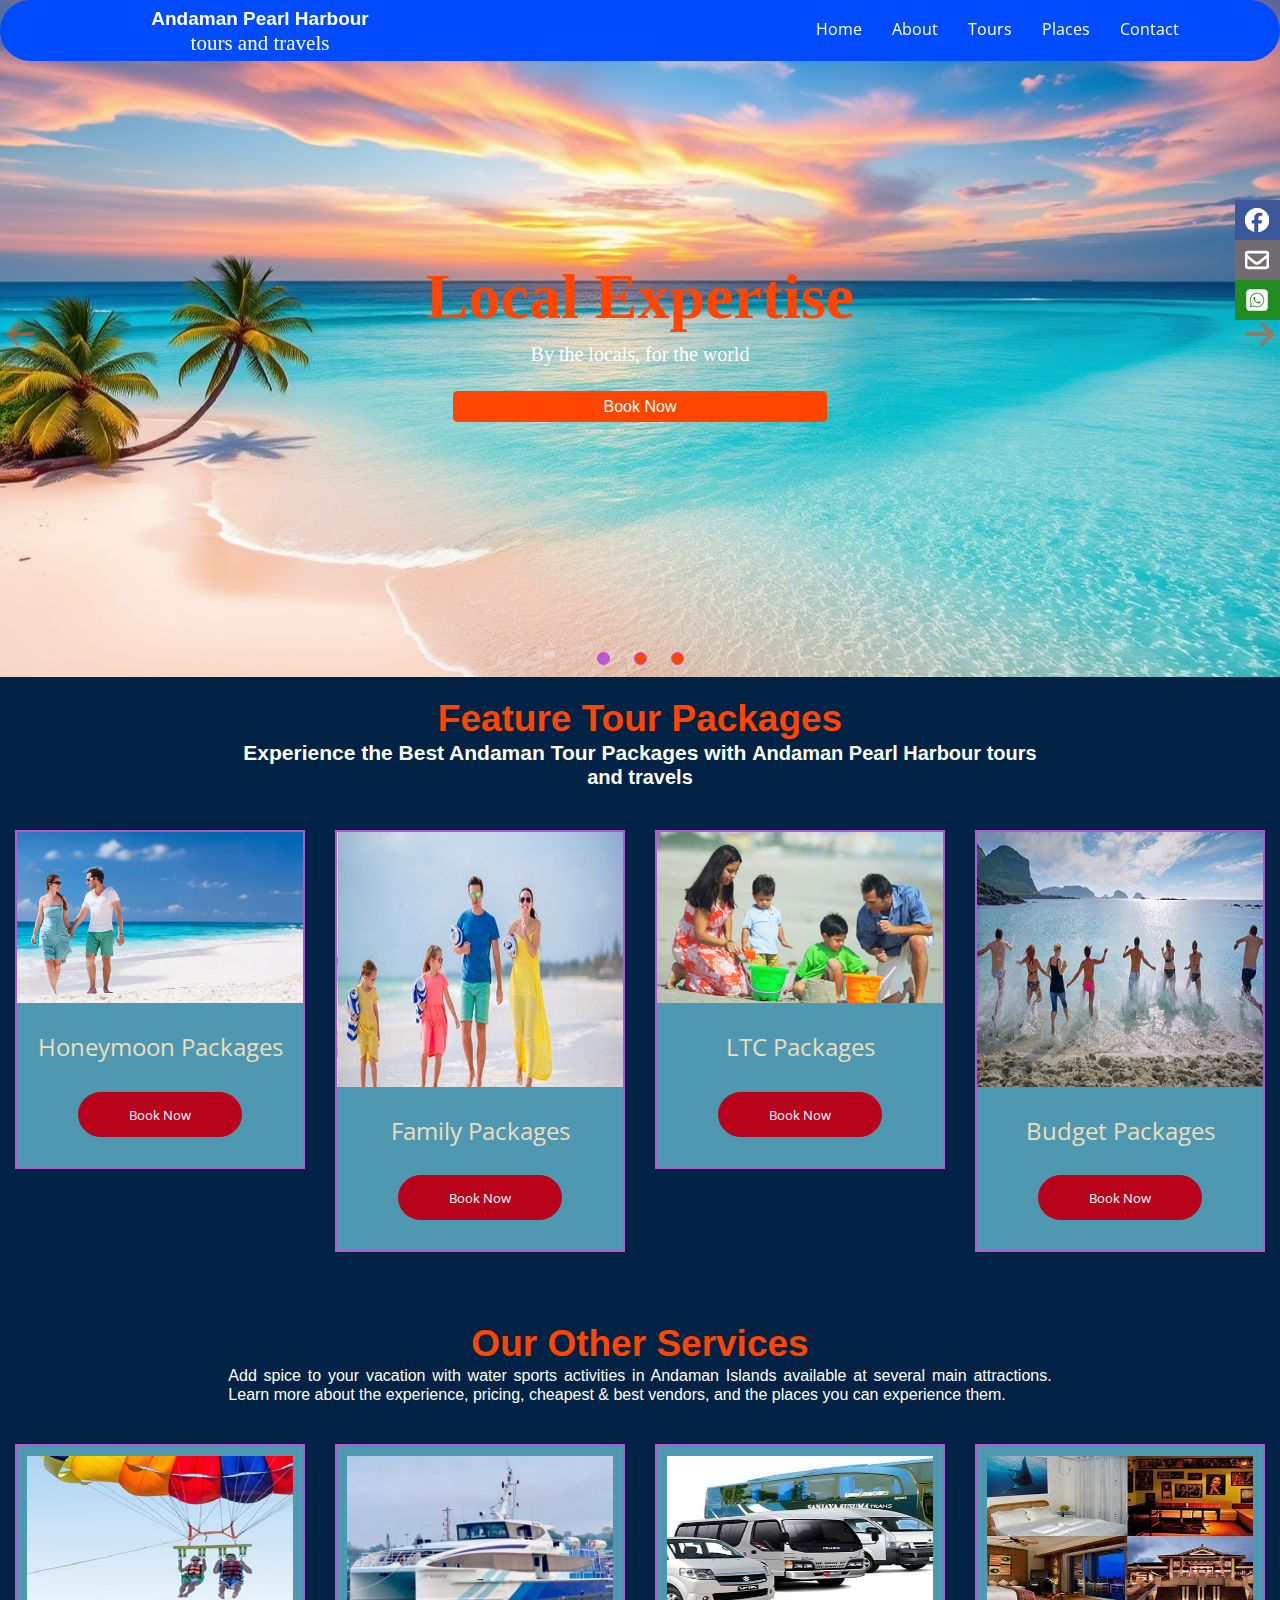
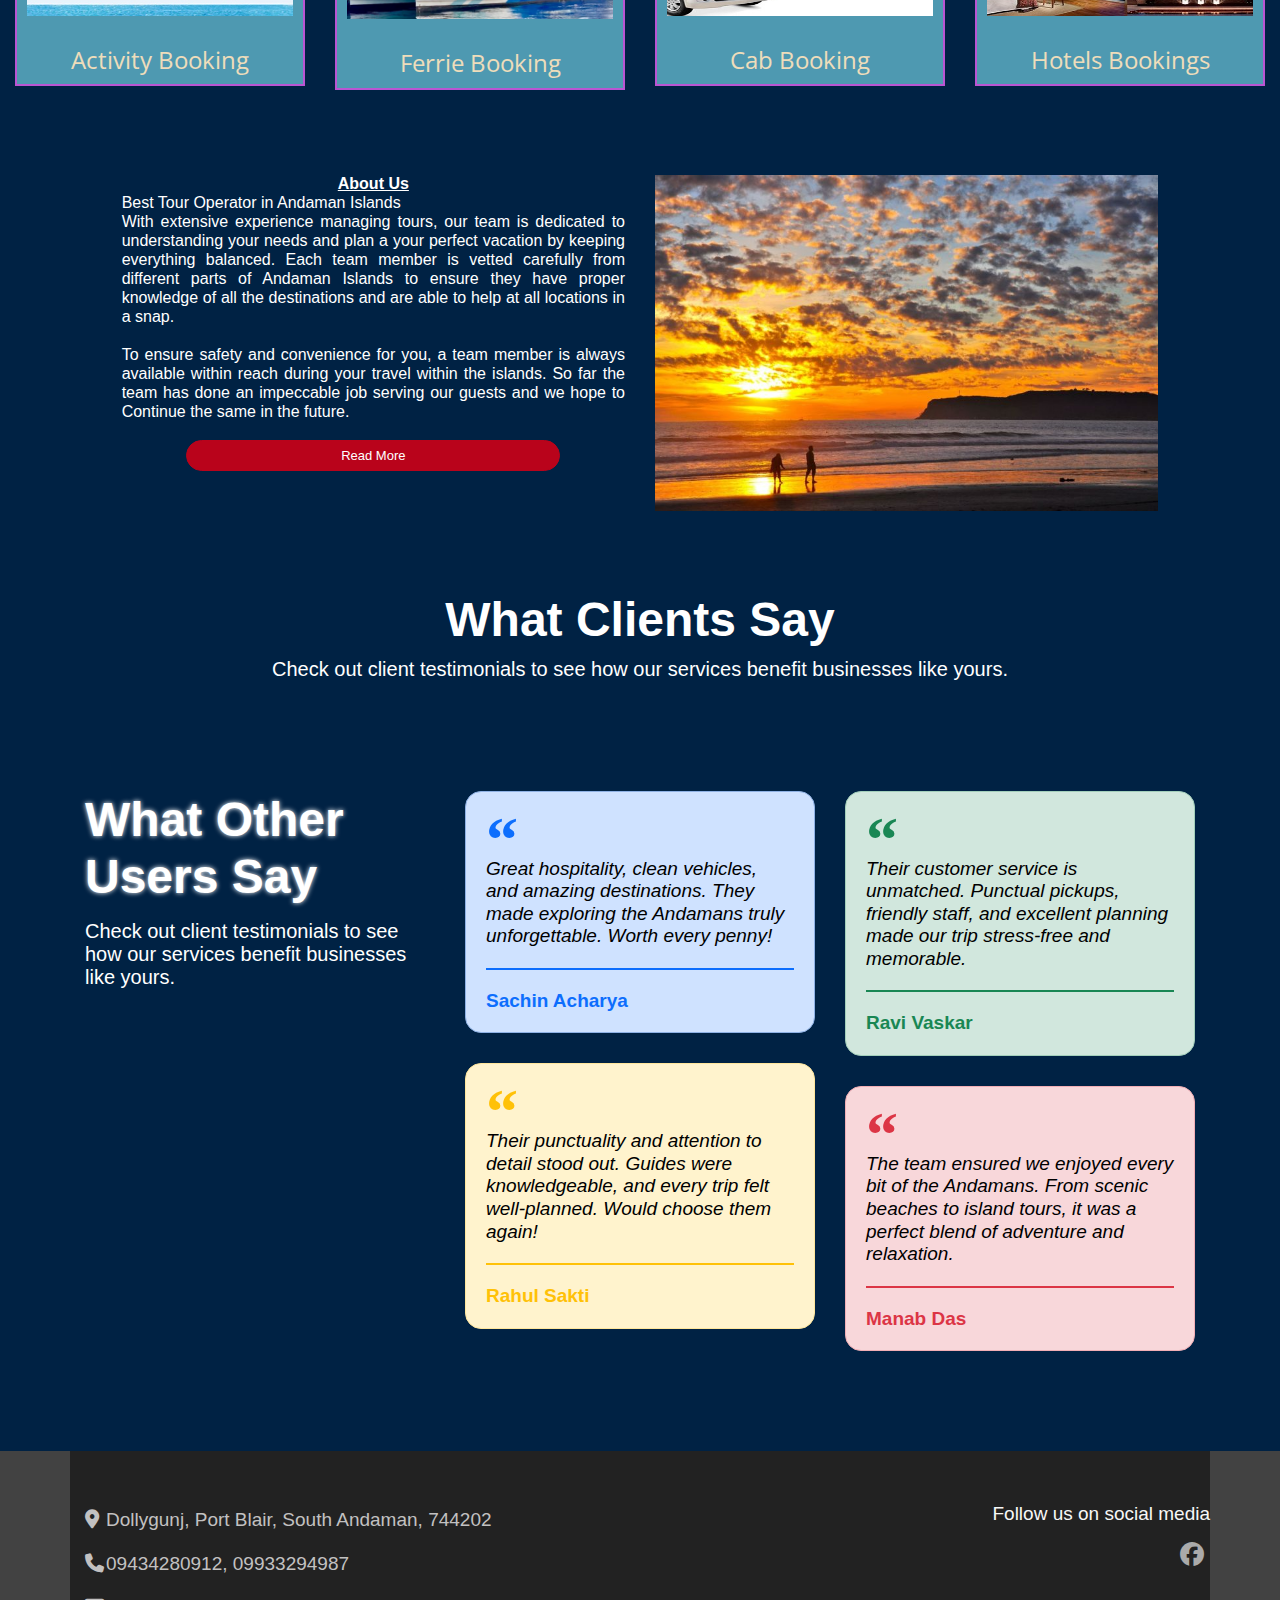
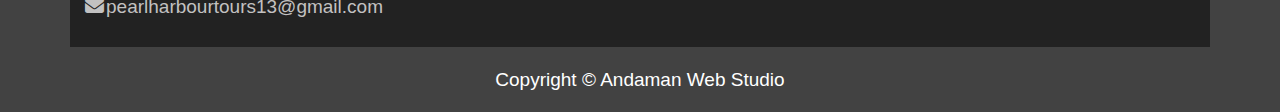
<file: index.html>
<!doctype html>
<html>
<head>
<meta charset="utf-8">
<title>Andaman Pearl Harbour tours and travels</title>
<meta name="generator" content="WYSIWYG Web Builder 20 - https://www.wysiwygwebbuilder.com">
<meta name="viewport" content="width=device-width, initial-scale=1.0">
<link href="fontawesome6.min.css" rel="stylesheet">
<link href="https://fonts.googleapis.com/css2?family=Open+Sans:wdth,wght@75..100,300..800&400,700&display=swap" rel="stylesheet">
<link href="aphtandt.css" rel="stylesheet">
<link href="index.css" rel="stylesheet">
<script src="jquery-3.7.1.min.js"></script>
<script src="popper.min.js"></script>
<script src="bootstrap.min.js"></script>
<script src="jquery-ui.min.js"></script>
<script src="wb.carousel.effects.min.js"></script>
<script src="wb.carousel.min.js"></script>
<script>
document.addEventListener('DOMContentLoaded', function(event)
{
   var headerMenu_dropdownToggle = document.querySelectorAll('#headerMenu .dropdown-toggle');
   headerMenu_dropdownToggle.forEach(item => 
   {
      var dropdown = new bootstrap.Dropdown(item, {popperConfig:{placement:item.getAttribute('data-bs-placement')}});
   });
   var headerMenu_dropdown = document.querySelectorAll('#headerMenu .dropdown');
   headerMenu_dropdown.forEach(item => 
   {
      item.addEventListener('shown.bs.dropdown', function(e)
      {
         e.currentTarget.classList.add('show');
      });
      item.addEventListener('hidden.bs.dropdown', function(e)
      {
         e.currentTarget.classList.remove('show');
      });
   });
   document.addEventListener('click', function (e)
   {
      var isChildOfDropdownMenu = false;
      var target = e.target;
      while (target !== null)
      {
         if (target.classList && target.classList.contains('headerMenu-navbar-collapse') && target.classList.contains('show'))
         {
            isChildOfDropdownMenu = true;
            break;
         }
         target = target.parentNode;
      }
      if (isChildOfDropdownMenu)
      {
         if (e.target.tagName.toLowerCase() === 'a' && !e.target.classList.contains('dropdown-toggle'))
         {
            const dropdownMenu = document.querySelector('.headerMenu-navbar-collapse');
            if (dropdownMenu)
            {
               const collapseInstance = bootstrap.Collapse.getInstance(dropdownMenu);
               if (collapseInstance)
               {
                  collapseInstance.hide();
               }
            }
         }
      }
   });
   var DropdownMenu1_dropdownToggle = document.querySelectorAll('#DropdownMenu1 .dropdown-toggle');
   DropdownMenu1_dropdownToggle.forEach(item => 
   {
      var dropdown = new bootstrap.Dropdown(item, {popperConfig:{placement:item.getAttribute('data-bs-placement')}});
   });
   var DropdownMenu1_dropdown = document.querySelectorAll('#DropdownMenu1 .dropdown');
   DropdownMenu1_dropdown.forEach(item => 
   {
      item.addEventListener('shown.bs.dropdown', function(e)
      {
         e.currentTarget.classList.add('show');
      });
      item.addEventListener('hidden.bs.dropdown', function(e)
      {
         e.currentTarget.classList.remove('show');
      });
   });
   document.addEventListener('click', function (e)
   {
      var isChildOfDropdownMenu = false;
      var target = e.target;
      while (target !== null)
      {
         if (target.classList && target.classList.contains('DropdownMenu1-navbar-collapse') && target.classList.contains('show'))
         {
            isChildOfDropdownMenu = true;
            break;
         }
         target = target.parentNode;
      }
      if (isChildOfDropdownMenu)
      {
         if (e.target.tagName.toLowerCase() === 'a' && !e.target.classList.contains('dropdown-toggle'))
         {
            const dropdownMenu = document.querySelector('.DropdownMenu1-navbar-collapse');
            if (dropdownMenu)
            {
               const collapseInstance = bootstrap.Collapse.getInstance(dropdownMenu);
               if (collapseInstance)
               {
                  collapseInstance.hide();
               }
            }
         }
      }
   });
});
</script>
<script>
$(document).ready(function()
{
   $("a[href*='#headerLayoutGrid']").click(function(event)
   {
      event.preventDefault();
      $('html, body').stop().animate({ scrollTop: $('#wb_headerLayoutGrid').offset().top }, 600, 'easeOutCirc');
   });
   var Carousel1Opts =
   {
      delay: 5000,
      duration: 800,
      easing: 'linear',
      mode: 'fade',
      direction: '',
      scalemode: 3,
      pagination: true,
      pause: 'hover',
      start: 0
   };
   $("#Carousel1").carouseleffects(Carousel1Opts);
   $("#Carousel1_back a").click(function()
   {
      $('#Carousel1').carouseleffects('prev');
   });
   $("#Carousel1_next a").click(function()
   {
      $('#Carousel1').carouseleffects('next');
   });
   $("a[href*='#testimonials10LayoutGrid']").click(function(event)
   {
      event.preventDefault();
      $('html, body').stop().animate({ scrollTop: $('#wb_testimonials10LayoutGrid').offset().top }, 600, 'easeOutCubic');
   });
   $("a[href*='#testimonials13LayoutGrid']").click(function(event)
   {
      event.preventDefault();
      $('html, body').stop().animate({ scrollTop: $('#wb_testimonials13LayoutGrid').offset().top }, 600, 'easeOutExpo');
   });
   var Carousel2Opts =
   {
      delay: 3000,
      duration: 500,
      easing: 'linear',
      mode: 'forward',
      direction: '',
      scalemode: 3,
      pagination: true,
      pause: null,
      start: 0
   };
   $("#Carousel2").carousel(Carousel2Opts);
   $("#Carousel2_back a").click(function()
   {
      $('#Carousel2').carousel('prev');
   });
   $("#Carousel2_next a").click(function()
   {
      $('#Carousel2').carousel('next');
   });
   $("a[href*='#LayoutGrid12']").click(function(event)
   {
      event.preventDefault();
      $('html, body').stop().animate({ scrollTop: $('#wb_LayoutGrid12').offset().top }, 600, 'easeOutCubic');
   });
   $("a[href*='#LayoutGrid13']").click(function(event)
   {
      event.preventDefault();
      $('html, body').stop().animate({ scrollTop: $('#wb_LayoutGrid13').offset().top }, 600, 'easeOutExpo');
   });
});
</script>
</head>
<body>
<div id="wb_headerLayoutGrid">
<div id="headerLayoutGrid">
<div class="row">
<div class="col-1">
<div id="wb_Text32">
<span style="color:#FFFFFF;font-family:Arial;font-size:19px;"><strong>Andaman Pearl Harbour </strong></span><span style="color:#FFFFFF;font-family:Arial;font-size:16px;"><br></span><span style="color:#FFFFFF;font-family:'Edwardian Script ITC';font-size:21px;">tours and travels</span>
</div>
</div>
<div class="col-2">
<div id="wb_headerMenu">
<div id="headerMenu" class="headerMenu" style="width:100%;height:auto !important;">
<div class="container">
<div class="navbar-header">
<button title="" type="button" class="navbar-toggle" data-bs-toggle="collapse" data-bs-target=".headerMenu-navbar-collapse">
<span class="line"></span>
<span class="line"></span>
<span class="line"></span>
</button>
</div>
<div class="headerMenu-navbar-collapse collapse">
<ul class="nav navbar-nav">
<li class="nav-item">
<a href="./index.html" class="nav-link">Home</a>
</li>
<li class="nav-item">
<a href="./about.html" class="nav-link">About</a>
</li>
<li class="nav-item">
<a href="./tours.html" class="nav-link">Tours</a>
</li>
<li class="nav-item">
<a href="./places.html" class="nav-link">Places</a>
</li>
<li class="nav-item">
<a href="./contact.html" class="nav-link">Contact</a>
</li>
</ul>
</div>
</div>
</div>
</div>
</div>
</div>
</div>
</div>
<div id="wb_Carousel1">
<div id="Carousel1">
<div class="frame frame-1">
<div class="carousel-item-inner">
<div id="wb_Text8">
<span style="color:#FF4500;font-family:Georgia;font-size:64px;"><strong>Local Expertise</strong></span></div>
<div id="wb_Text9">
<span style="color:#FFFFFF;font-family:'Comic Sans MS';font-size:20px;">By the locals, for the world</span></div>
<a id="Button2" href="./contact.html">Book Now</a>
</div>
</div>
<div class="frame frame-2" style="display:none">
<div class="carousel-item-inner">
<div id="wb_Text10">
<span style="color:#FFFFFF;font-family:'Comic Sans MS';font-size:20px;"><strong>Only the best experiences make it to G2A</strong></span></div>
<div id="wb_Text11">
<span style="color:#FF4500;font-family:Georgia;font-size:64px;"><strong>The Choicest Experiences</strong></span></div>
<a id="Button3" href="./contact.html">Book Now</a>
</div>
</div>
<div class="frame frame-3" style="display:none">
<div class="carousel-item-inner">
<div id="wb_Text13">
<span style="color:#FFFFFF;font-family:'Comic Sans MS';font-size:19px;"><strong>Build your holiday your way</strong></span></div>
<a id="Button4" href="./contact.html">Book Now</a>
<div id="wb_Text12">
<span style="color:#FF4500;font-family:Georgia;font-size:53px;"><strong>Tailor-make your own holiday</strong></span></div>
</div>
</div>
</div>
<div id="Carousel1_back"><a class="carousel-control-prev" role="button"><span class="carousel-control-prev-icon" aria-hidden="true"></span></a></div>
<div id="Carousel1_next"><a class="carousel-control-next" role="button"><span class="carousel-control-next-icon" aria-hidden="true"></span></a></div>
</div>
<div id="wb_LayoutGrid1">
<div id="LayoutGrid1">
<div class="row">
<div class="col-1">
</div>
<div class="col-2">
<div id="wb_Text2">
<span style="color:#FF4500;font-family:Arial;font-size:37px;"><strong>Feature Tour Packages</strong></span>
</div>
<div id="wb_Text3">
<span style="color:#FFFFFF;font-family:Arial;font-size:21px;"><strong>Experience the Best Andaman Tour Packages with </strong></span><span style="color:#FFFFFF;font-family:Arial;font-size:20px;"><strong>Andaman Pearl Harbour tours and travels</strong></span>
</div>
</div>
<div class="col-3">
</div>
</div>
</div>
</div>
<div id="wb_LayoutGrid2">
<div id="LayoutGrid2">
<div class="row">
<div class="col-1">
<div id="wb_Card1" class="card">
<div id="Card1-card-body">
<a href="./2-Nights-3-Days.html" target="_blank"><img id="Card1-card-item0" src="images/honeymoonpackage1.jpg" width="500" height="300" alt="" title=""></a>
<div id="Card1-card-item1"><h1><a href="./2-Nights-3-Days.html">Honeymoon Packages</a></h1></div>
<div id="Card1-card-item2"><a href="./2-Nights-3-Days.html" target="_blank">Book Now</a></div>
</div>
</div>
</div>
<div class="col-2">
<div id="wb_servicesCard4" class="card">
<div id="servicesCard4-card-body">
<a href="https://www.belmond.com/trains/europe/venice-simplon-orient-express/" target="_blank"><img id="servicesCard4-card-item0" src="images/familypackage3.jpg" width="500" height="300" alt="" title=""></a>
<div id="servicesCard4-card-item1"><h1><a href="./3-Nights-4-Days.html">Family Packages</a></h1></div>
<div id="servicesCard4-card-item2"><a href="./3-Nights-4-Days.html" target="_blank">Book Now</a></div>
</div>
</div>
</div>
<div class="col-3">
<div id="wb_Card2" class="card">
<div id="Card2-card-body">
<a href="./4-Nights-5-Days.html" target="_blank"><img id="Card2-card-item0" src="images/ltcpackage1.jpg" width="500" height="300" alt="" title=""></a>
<div id="Card2-card-item1"><h1><a href="./4-Nights-5-Days.html">LTC Packages</a></h1></div>
<div id="Card2-card-item2"><a href="./4-Nights-5-Days.html" target="_blank">Book Now</a></div>
</div>
</div>
</div>
<div class="col-4">
<div id="wb_Card4" class="card">
<div id="Card4-card-body">
<a href="./5-Nights-6-Days.html" target="_blank"><img id="Card4-card-item0" src="images/budgetpackage2.jpg" loading="lazy" width="500" height="300" alt="" title=""></a>
<div id="Card4-card-item1"><h1><a href="./5-Nights-6-Days.html">Budget Packages</a></h1></div>
<div id="Card4-card-item2"><a href="./5-Nights-6-Days.html" target="_blank">Book Now</a></div>
</div>
</div>
</div>
</div>
</div>
</div>
<div id="wb_LayoutGrid3">
<div id="LayoutGrid3">
<div class="row">
<div class="col-1">
</div>
<div class="col-2">
<div id="wb_Text4">
<span style="color:#FF4500;font-family:Arial;font-size:37px;"><strong>Our Other Services</strong></span>
</div>
<div id="wb_Text5">
<span style="color:#FFFFFF;font-family:Arial;font-size:16px;">Add spice to your vacation with water sports activities in Andaman Islands available at several main attractions. Learn more about the experience, pricing, cheapest &amp; best vendors, and the places you can experience them.</span>
</div>
</div>
<div class="col-3">
</div>
</div>
</div>
</div>
<div id="wb_LayoutGrid4">
<div id="LayoutGrid4">
<div class="row">
<div class="col-1">
<div id="wb_Card5" class="card">
<div id="Card5-card-body">
<img id="Card5-card-item0" src="images/insta-5.jpg" width="500" height="300" alt="" title="">
<div id="Card5-card-item1"><h1><a href="./2-Nights-3-Days.html">Activity Booking</a></h1></div>
</div>
</div>
</div>
<div class="col-2">
<div id="wb_Card3" class="card">
<div id="Card3-card-body">
<a href="https://www.belmond.com/trains/europe/venice-simplon-orient-express/" target="_blank"><img id="Card3-card-item0" src="images/ferries1.jpg" width="570" height="350" alt="" title=""></a>
<div id="Card3-card-item1"><h1><a href="./3-Nights-4-Days.html">Ferrie Booking</a></h1></div>
</div>
</div>
</div>
<div class="col-3">
<div id="wb_Card7" class="card">
<div id="Card7-card-body">
<a href="./4-Nights-5-Days.html" target="_blank"><img id="Card7-card-item0" src="images/services7.jpg" width="500" height="300" alt="" title=""></a>
<div id="Card7-card-item1"><h1><a href="./4-Nights-5-Days.html">Cab Booking</a></h1></div>
</div>
</div>
</div>
<div class="col-4">
<div id="wb_Card6" class="card">
<div id="Card6-card-body">
<a href="./5-Nights-6-Days.html" target="_blank"><img id="Card6-card-item0" src="images/services5.jpg" loading="lazy" width="500" height="300" alt="" title=""></a>
<div id="Card6-card-item1"><h1><a href="./5-Nights-6-Days.html">Hotels Bookings</a></h1></div>
</div>
</div>
</div>
</div>
</div>
</div>
<div id="wb_LayoutGrid5">
<div id="LayoutGrid5">
<div class="row">
<div class="col-1">
</div>
<div class="col-2">
<div id="wb_Text7">
<span style="color:#262626;font-family:Arial;font-size:16px;"><strong><br></strong></span><span style="color:#FFFFFF;font-family:Arial;font-size:16px;"><strong><u>About Us</u></strong></span><span style="color:#262626;font-family:Arial;font-size:16px;"><strong><br></strong></span>
</div>
<div id="wb_Text6">
<span style="color:#FFFFFF;font-family:Arial;font-size:16px;">Best Tour Operator in Andaman Islands<br>With extensive experience managing tours, our team is dedicated to understanding your needs and plan a your perfect vacation by keeping everything balanced. Each team member is vetted carefully from different parts of Andaman Islands to ensure they have proper knowledge of all the destinations and are able to help at all locations in a snap.<br><br>To ensure safety and convenience for you, a team member is always available within reach during your travel within the islands. So far the team has done an impeccable job serving our guests and we hope to Continue the same in the future.<br><br></span>
</div>
<a id="Button1" href="./about.html">Read More</a>
</div>
<div class="col-3">
<div id="wb_Image1">
<img src="images/about1-1.jpg" id="Image1" alt="" width="374" height="249">
</div>
</div>
<div class="col-4">
</div>
</div>
</div>
</div>
<div id="wb_testimonials10LayoutGrid">
<div id="testimonials10LayoutGrid">
<div class="row">
<div class="col-1">
<div id="wb_testimonials10Heading">
<h2 id="testimonials10Heading">What Clients Say</h2>
</div>
<div id="wb_testimonials10Text">
<p>Check out client testimonials to see how our services benefit businesses like yours.</p>
</div>
</div>
</div>
</div>
</div>
<div id="wb_testimonials13LayoutGrid">
<div id="testimonials13LayoutGrid">
<div class="row">
<div class="col-1">
<div id="wb_testimonials13Heading">
<h2 id="testimonials13Heading">What Other Users Say</h2>
</div>
<div id="wb_testimonials13Text1">
<p>Check out client testimonials to see how our services benefit businesses like yours.</p>
</div>
</div>
<div class="col-2">
<div id="wb_testimonials13Card1" class="card">
<div id="testimonials13Card1-card-body">
<div id="testimonials13Card1-card-item0">“</div>
<div id="testimonials13Card1-card-item1">Great hospitality, clean vehicles, and amazing destinations. They made exploring the Andamans truly unforgettable. Worth every penny!</div>
<hr id="testimonials13Card1-card-item2">
<div id="testimonials13Card1-card-item3">Sachin Acharya</div>
</div>
</div>
<div id="wb_testimonials13Card2" class="card">
<div id="testimonials13Card2-card-body">
<div id="testimonials13Card2-card-item0">“</div>
<div id="testimonials13Card2-card-item1">Their punctuality and attention to detail stood out. Guides were knowledgeable, and every trip felt well-planned. Would choose them again!</div>
<hr id="testimonials13Card2-card-item2">
<div id="testimonials13Card2-card-item3">Rahul Sakti</div>
</div>
</div>
</div>
<div class="col-3">
<div id="wb_testimonials13Card3" class="card">
<div id="testimonials13Card3-card-body">
<div id="testimonials13Card3-card-item0">“</div>
<div id="testimonials13Card3-card-item1">Their customer service is unmatched. Punctual pickups, friendly staff, and excellent planning made our trip stress-free and memorable.</div>
<hr id="testimonials13Card3-card-item2">
<div id="testimonials13Card3-card-item3">Ravi Vaskar</div>
</div>
</div>
<div id="wb_testimonials13Card4" class="card">
<div id="testimonials13Card4-card-body">
<div id="testimonials13Card4-card-item0">“</div>
<div id="testimonials13Card4-card-item1">The team ensured we enjoyed every bit of the Andamans. From scenic beaches to island tours, it was a perfect blend of adventure and relaxation.</div>
<hr id="testimonials13Card4-card-item2">
<div id="testimonials13Card4-card-item3">Manab Das</div>
</div>
</div>
</div>
</div>
</div>
</div>
<div id="wb_footer12LayoutGrid1">
<div id="footer12LayoutGrid1">
<div class="row">
<div class="col-1">
<div id="wb_footer12LayoutGrid2">
<div id="footer12LayoutGrid2">
<div class="row">
<div class="col-1">
<div id="wb_footer12Breadcrumb1">
<ul id="footer12Breadcrumb1">
<li><a href="./contact.html"><i class="fa fa-location-dot"></i>Dollygunj, Port Blair, South Andaman, 744202</a></li>
</ul>

</div>
<div id="wb_footer12Breadcrumb2">
<ul id="footer12Breadcrumb2">
<li><a href="+919434280912"><i class="fa fa-phone"></i>09434280912, 09933294987</a></li>
</ul>

</div>
<div id="wb_footer12Breadcrumb3">
<ul id="footer12Breadcrumb3">
<li><a href="mailto:pearlharbourtours13@gmail.com"><i class="fa fa-envelope"></i>pearlharbourtours13@gmail.com</a></li>
</ul>

</div>
</div>
<div class="col-2">
<div id="wb_footer12Text1">
<p>Follow us on social media</p>
</div>
<div id="wb_footer12Icon1">
<a href="https://m.facebook.com/profile.php?id=100086925993346"><div id="footer12Icon1"><i class="fa fa-brands fa-facebook"></i></div></a>
</div>
</div>
</div>
</div>
</div>
<div id="wb_footer12Text2">
<p>Copyright © Andaman Web Studio</p>
</div>
</div>
</div>
</div>
</div>
<div id="socialmediaSticky" title="Social Media Sticky">
<div id="wb_socialmediaButton1">
<a class="ui-button ui-corner-all" id="socialmediaButton1" href="https://m.facebook.com/profile.php?id=100086925993346"><span class="ui-button-icon ui-icon ui-primary"></span><span class="ui-button-icon-space"> </span>FACEBOOK</a></div>
<div id="wb_socialmediaButton4">
<a class="ui-button ui-corner-all" id="socialmediaButton4" href="https://wa.me/919434280912"><span class="ui-button-icon ui-icon ui-primary"></span><span class="ui-button-icon-space"> </span>WHATS APP</a></div>
<div id="wb_socialmediaButton8">
<a class="ui-button ui-corner-all" id="socialmediaButton8" href="https://www.wysiwygwebbuilder.com/"><span class="ui-button-icon ui-icon ui-primary"></span><span class="ui-button-icon-space"> </span>E-MAIL</a></div>
</div>
<div id="wb_Carousel2">
<div id="Carousel2">
<div class="frame frame-1">
<div class="carousel-item-inner">
<div id="wb_Text24">
<span style="color:#FF4500;font-family:Arial;font-size:19px;"><strong>Local Expertise</strong></span></div>
<div id="wb_Text25">
<span style="color:#BA55D3;font-family:Arial;font-size:13px;">By the locals, for the world</span></div>
<a id="Button6" href="./contact.html">Book Now</a>
</div>
</div>
<div class="frame frame-2">
<div class="carousel-item-inner">
<div id="wb_Text26">
<span style="color:#FF4500;font-family:Arial;font-size:19px;"><strong>The Choicest Experiences</strong></span></div>
<div id="wb_Text27">
<span style="color:#BA55D3;font-family:Arial;font-size:13px;"><strong>Only the best experiences make it to G2A</strong></span></div>
<a id="Button7" href="./contact.html">Book Now</a>
</div>
</div>
<div class="frame frame-3">
<div class="carousel-item-inner">
<div id="wb_Text28">
<span style="color:#FF4500;font-family:Arial;font-size:19px;"><strong>Tailor-make your own holiday</strong></span></div>
<div id="wb_Text29">
<span style="color:#BA55D3;font-family:Arial;font-size:13px;">Build your holiday your way</span></div>
<a id="Button8" href="./contact.html">Book Now</a>
</div>
</div>
</div>
<div id="Carousel2_back"><a class="carousel-control-prev" role="button"><span class="carousel-control-prev-icon" aria-hidden="true"></span></a></div>
<div id="Carousel2_next"><a class="carousel-control-next" role="button"><span class="carousel-control-next-icon" aria-hidden="true"></span></a></div>
</div>
<div id="wb_Text14">
<p>Copyright © Andaman Web Studio</p></div>
<div id="wb_LayoutGrid6">
<div id="LayoutGrid6">
<div class="col-1">
<img src="images/img0003.gif" id="Text15" alt="" width="207" height="61">
<div id="wb_DropdownMenu1">
<div id="DropdownMenu1" class="DropdownMenu1" style="width:100%;height:auto !important;">
<div class="container">
<div class="navbar-header">
<button title="" type="button" class="navbar-toggle" data-bs-toggle="collapse" data-bs-target=".DropdownMenu1-navbar-collapse">
<span class="line"></span>
<span class="line"></span>
<span class="line"></span>
</button>
</div>
<div class="DropdownMenu1-navbar-collapse collapse">
<ul class="nav navbar-nav">
<li class="nav-item">
<a href="#introLayoutGrid" class="nav-link">Home</a>
</li>
<li class="nav-item">
<a href="#aboutLayoutGrid" class="nav-link">About</a>
</li>
<li class="nav-item">
<a href="#detailsLayoutGrid" class="nav-link">Tours</a>
</li>
<li class="nav-item">
<a href="" class="nav-link">Places</a>
</li>
<li class="nav-item">
<a href="#formLayoutGrid1" class="nav-link">Contact</a>
</li>
</ul>
</div>
</div>
</div>
</div>
</div>
</div>
</div>
<div id="wb_LayoutGrid7">
<div id="LayoutGrid7">
<div class="row">
<div class="col-1">
<div id="wb_Text16">
<span style="color:#FF4500;font-family:Arial;font-size:21px;"><strong>Feature Tour Packages</strong></span><span style="color:#FF4500;font-family:Arial;font-size:37px;"><strong><br></strong></span>
</div>
<div id="wb_Text17">
<span style="color:#FFFFFF;font-family:Arial;font-size:15px;"><strong>Experience the Best Andaman Tour Packages with Andaman Pearl Harbour tours and travels</strong></span>
</div>
<div id="wb_LayoutGrid8">
<div id="LayoutGrid8">
<div class="row">
<div class="col-1">
<div id="wb_Card9" class="card">
<div id="Card9-card-body">
<a href="./2-Nights-3-Days.html" target="_blank"><img id="Card9-card-item0" src="images/honeymoonpackage1.jpg" width="500" height="300" alt="" title=""></a>
<div id="Card9-card-item1"><h1><a href="./2-Nights-3-Days.html">Honeymoon Packages</a></h1></div>
<div id="Card9-card-item2"><a href="./2-Nights-3-Days.html" target="_blank">Book Now</a></div>
</div>
</div>
</div>
<div class="col-2">
<div id="wb_Card8" class="card">
<div id="Card8-card-body">
<a href="https://www.belmond.com/trains/europe/venice-simplon-orient-express/" target="_blank"><img id="Card8-card-item0" src="images/familypackage3.jpg" width="500" height="300" alt="" title=""></a>
<div id="Card8-card-item1"><h1><a href="./3-Nights-4-Days.html">Family Packages</a></h1></div>
<div id="Card8-card-item2"><a href="./3-Nights-4-Days.html" target="_blank">Book Now</a></div>
</div>
</div>
</div>
<div class="col-3">
<div id="wb_Card11" class="card">
<div id="Card11-card-body">
<a href="./4-Nights-5-Days.html" target="_blank"><img id="Card11-card-item0" src="images/ltcpackage1.jpg" width="500" height="300" alt="" title=""></a>
<div id="Card11-card-item1"><h1><a href="./4-Nights-5-Days.html">LTC Packages</a></h1></div>
<div id="Card11-card-item2"><a href="./4-Nights-5-Days.html" target="_blank">Book Now</a></div>
</div>
</div>
</div>
<div class="col-4">
<div id="wb_Card10" class="card">
<div id="Card10-card-body">
<a href="./5-Nights-6-Days.html" target="_blank"><img id="Card10-card-item0" src="images/budgetpackage2.jpg" loading="lazy" width="500" height="300" alt="" title=""></a>
<div id="Card10-card-item1"><h1><a href="./5-Nights-6-Days.html">Budget Packages</a></h1></div>
<div id="Card10-card-item2"><a href="./5-Nights-6-Days.html" target="_blank">Book Now</a></div>
</div>
</div>
</div>
</div>
</div>
</div>
</div>
</div>
</div>
</div>
<div id="wb_LayoutGrid9">
<div id="LayoutGrid9">
<div class="row">
<div class="col-1">
<div id="wb_Text18">
<span style="color:#FF4500;font-family:Arial;font-size:21px;"><strong>Our Other Services</strong></span>
</div>
<div id="wb_Text19">
<span style="color:#FFFFFF;font-family:Arial;font-size:15px;"><strong>Add spice to your vacation with water sports activities in Andaman Islands available at several main attractions. Learn more about the experience, pricing, cheapest &amp; best vendors, and the places you can experience them.</strong></span>
</div>
<div id="wb_LayoutGrid10">
<div id="LayoutGrid10">
<div class="row">
<div class="col-1">
<div id="wb_Card13" class="card">
<div id="Card13-card-body">
<img id="Card13-card-item0" src="images/insta-5.jpg" width="500" height="300" alt="" title="">
<div id="Card13-card-item1"><h1><a href="./2-Nights-3-Days.html">Activity Booking</a></h1></div>
</div>
</div>
</div>
<div class="col-2">
<div id="wb_Card12" class="card">
<div id="Card12-card-body">
<a href="https://www.belmond.com/trains/europe/venice-simplon-orient-express/" target="_blank"><img id="Card12-card-item0" src="images/ferries1.jpg" width="570" height="350" alt="" title=""></a>
<div id="Card12-card-item1"><h1><a href="./3-Nights-4-Days.html">Ferrie Booking</a></h1></div>
</div>
</div>
</div>
<div class="col-3">
<div id="wb_Card15" class="card">
<div id="Card15-card-body">
<a href="./4-Nights-5-Days.html" target="_blank"><img id="Card15-card-item0" src="images/services7.jpg" width="500" height="300" alt="" title=""></a>
<div id="Card15-card-item1"><h1><a href="./4-Nights-5-Days.html">Cab Booking</a></h1></div>
</div>
</div>
</div>
<div class="col-4">
<div id="wb_Card14" class="card">
<div id="Card14-card-body">
<a href="./5-Nights-6-Days.html" target="_blank"><img id="Card14-card-item0" src="images/services5.jpg" loading="lazy" width="500" height="300" alt="" title=""></a>
<div id="Card14-card-item1"><h1><a href="./5-Nights-6-Days.html">Hotels / Resorts Bookings</a></h1></div>
</div>
</div>
</div>
</div>
</div>
</div>
</div>
</div>
</div>
</div>
<div id="wb_LayoutGrid11">
<div id="LayoutGrid11">
<div class="row">
<div class="col-1">
<div class="col-1-padding">
<div id="wb_Text20">
<span style="color:#262626;font-family:Arial;font-size:16px;"><strong><br>About Us<br></strong></span>
</div>
<div id="wb_Text21">
<span style="color:#262626;font-family:Arial;font-size:16px;">Best Tour Operator in Andaman Islands<br>With extensive experience managing tours, our team is dedicated to understanding your needs and plan a your perfect vacation by keeping everything balanced. Each team member is vetted carefully from different parts of Andaman Islands to ensure they have proper knowledge of all the destinations and are able to help at all locations in a snap.<br>To ensure safety and convenience for you, a team member is always available within reach during your travel within the islands. So far the team has done an impeccable job serving our guests and we hope to Continue the same in the future.<br></span><span style="color:#000000;font-family:Arial;font-size:16px;"><br></span>
</div>
<a id="Button5" href="./about.html">Read More</a>
</div>
</div>
<div class="col-2">
<div id="wb_Image3">
<img src="images/about1-1.jpg" loading="lazy" id="Image3" alt="" width="455" height="303">
</div>
</div>
</div>
</div>
</div>
<div id="wb_LayoutGrid12">
<div id="LayoutGrid12">
<div class="row">
<div class="col-1">
<div id="wb_Heading1">
<h2 id="Heading1">What Clients Say</h2>
</div>
<div id="wb_Text22">
<p>Check out client testimonials to see how our services benefit businesses like yours.</p>
</div>
</div>
</div>
</div>
</div>
<div id="wb_LayoutGrid13">
<div id="LayoutGrid13">
<div class="row">
<div class="col-1">
<div id="wb_Heading2">
<h2 id="Heading2">What Other Users Say</h2>
</div>
<div id="wb_Text23">
<p>Check out client testimonials to see how our services benefit businesses like yours.</p>
</div>
</div>
<div class="col-2">
<div id="wb_Card16" class="card">
<div id="Card16-card-body">
<div id="Card16-card-item0">“</div>
<div id="Card16-card-item1">Great hospitality, clean vehicles, and amazing destinations. They made exploring the Andamans truly unforgettable. Worth every penny!</div>
<hr id="Card16-card-item2">
<div id="Card16-card-item3">Sachin Acharya</div>
</div>
</div>
<div id="wb_Card18" class="card">
<div id="Card18-card-body">
<div id="Card18-card-item0">“</div>
<div id="Card18-card-item1">Their punctuality and attention to detail stood out. Guides were knowledgeable, and every trip felt well-planned. Would choose them again!</div>
<hr id="Card18-card-item2">
<div id="Card18-card-item3">Rahul Sakti</div>
</div>
</div>
</div>
<div class="col-3">
<div id="wb_Card19" class="card">
<div id="Card19-card-body">
<div id="Card19-card-item0">“</div>
<div id="Card19-card-item1">Their customer service is unmatched. Punctual pickups, friendly staff, and excellent planning made our trip stress-free and memorable.</div>
<hr id="Card19-card-item2">
<div id="Card19-card-item3">Ravi Vaskar</div>
</div>
</div>
<div id="wb_Card17" class="card">
<div id="Card17-card-body">
<div id="Card17-card-item0">“</div>
<div id="Card17-card-item1">The team ensured we enjoyed every bit of the Andamans. From scenic beaches to island tours, it was a perfect blend of adventure and relaxation.</div>
<hr id="Card17-card-item2">
<div id="Card17-card-item3">Manab Das</div>
</div>
</div>
</div>
</div>
</div>
</div>
<div id="wb_LayoutGrid14">
<div id="LayoutGrid14">
<div class="row">
<div class="col-1">
<div id="wb_Breadcrumb1">
<ul id="Breadcrumb1">
<li><a href="./contact.html"><i class="fa fa-location-dot"></i>Dollygunj, Port Blair, South Andaman, 744202</a></li>
</ul>

</div>
<div id="wb_Breadcrumb2">
<ul id="Breadcrumb2">
<li><a href="+919434280912"><i class="fa fa-phone"></i>09434280912, 09933294987</a></li>
</ul>

</div>
<div id="wb_Breadcrumb3">
<ul id="Breadcrumb3">
<li><a href="mailto:pearlharbourtours13@gmail.com"><i class="fa fa-envelope"></i>pearlharbourtours13@gmail.com</a></li>
</ul>

</div>
</div>
<div class="col-2">
<div id="wb_Text31">
<p>Follow us on social media</p>
</div>
<div id="wb_Icon1">
<a href="https://m.facebook.com/profile.php?id=100086925993346"><div id="Icon1"><i class="fa fa-brands fa-facebook"></i></div></a>
</div>
<div id="wb_Text30">
<p>Copyright © Andaman Web Studio</p>
</div>
</div>
</div>
</div>
</div>
<div id="Layer1" title="Social Media Sticky">
<div id="wb_ThemeableButton1">
<a class="ui-button ui-corner-all" id="ThemeableButton1" href="https://m.facebook.com/profile.php?id=100086925993346"><span class="ui-button-icon ui-icon ui-primary"></span><span class="ui-button-icon-space"> </span>FACEBOOK</a></div>
<div id="wb_ThemeableButton2">
<a class="ui-button ui-corner-all" id="ThemeableButton2" href="https://wa.me/919434280912"><span class="ui-button-icon ui-icon ui-primary"></span><span class="ui-button-icon-space"> </span>WHATS APP</a></div>
<div id="wb_ThemeableButton3">
<a class="ui-button ui-corner-all" id="ThemeableButton3" href="https://www.wysiwygwebbuilder.com/"><span class="ui-button-icon ui-icon ui-primary"></span><span class="ui-button-icon-space"> </span>E-MAIL</a></div>
</div>
</body>
</html>
</file>
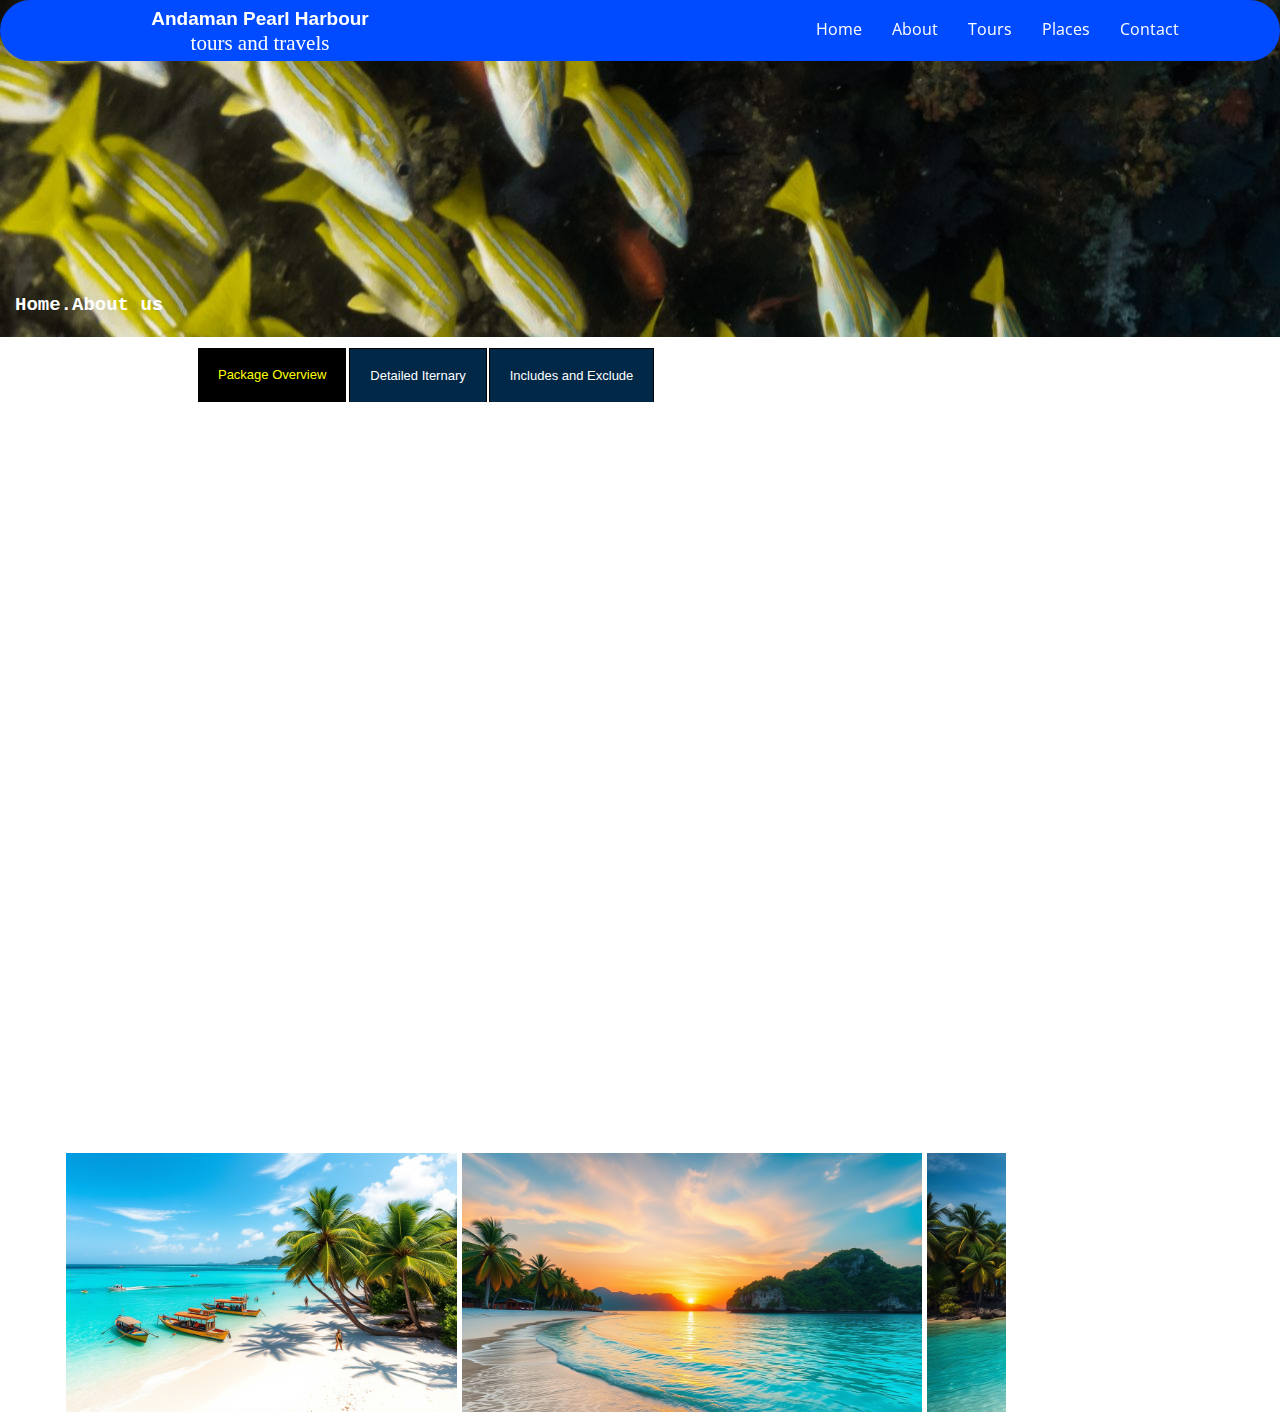
<file: 2-Nights-3-Days.html>
<!doctype html>
<html>
<head>
<meta charset="utf-8">
<title>Untitled Page</title>
<meta name="generator" content="WYSIWYG Web Builder 20 - https://www.wysiwygwebbuilder.com">
<meta name="viewport" content="width=device-width, initial-scale=1.0">
<link href="bootstrap/jquery-ui.min.css" rel="stylesheet">
<link href="https://fonts.googleapis.com/css2?family=Open+Sans:wdth,wght@75..100,300..800&400,700&display=swap" rel="stylesheet">
<link href="aphtandt.css" rel="stylesheet">
<link href="2-Nights-3-Days.css" rel="stylesheet">
<script src="jquery-3.7.1.min.js"></script>
<script src="popper.min.js"></script>
<script src="bootstrap.min.js"></script>
<script src="jquery-ui.min.js"></script>
<script src="wb.conveyerbelt.min.js"></script>
<script>
document.addEventListener('DOMContentLoaded', function(event)
{
   var headerMenu_dropdownToggle = document.querySelectorAll('#headerMenu .dropdown-toggle');
   headerMenu_dropdownToggle.forEach(item => 
   {
      var dropdown = new bootstrap.Dropdown(item, {popperConfig:{placement:item.getAttribute('data-bs-placement')}});
   });
   var headerMenu_dropdown = document.querySelectorAll('#headerMenu .dropdown');
   headerMenu_dropdown.forEach(item => 
   {
      item.addEventListener('shown.bs.dropdown', function(e)
      {
         e.currentTarget.classList.add('show');
      });
      item.addEventListener('hidden.bs.dropdown', function(e)
      {
         e.currentTarget.classList.remove('show');
      });
   });
   document.addEventListener('click', function (e)
   {
      var isChildOfDropdownMenu = false;
      var target = e.target;
      while (target !== null)
      {
         if (target.classList && target.classList.contains('headerMenu-navbar-collapse') && target.classList.contains('show'))
         {
            isChildOfDropdownMenu = true;
            break;
         }
         target = target.parentNode;
      }
      if (isChildOfDropdownMenu)
      {
         if (e.target.tagName.toLowerCase() === 'a' && !e.target.classList.contains('dropdown-toggle'))
         {
            const dropdownMenu = document.querySelector('.headerMenu-navbar-collapse');
            if (dropdownMenu)
            {
               const collapseInstance = bootstrap.Collapse.getInstance(dropdownMenu);
               if (collapseInstance)
               {
                  collapseInstance.hide();
               }
            }
         }
      }
   });
});
</script>
<script>
$(document).ready(function()
{
   $("a[href*='#headerLayoutGrid']").click(function(event)
   {
      event.preventDefault();
      $('html, body').stop().animate({ scrollTop: $('#wb_headerLayoutGrid').offset().top }, 600, 'easeOutCirc');
   });
   $("#Tabs2").tabs(
   {
      show: false,
      hide: false,
      event: 'click',
      collapsible: false
   });
   $("#SlideShow1").conveyerbelt({speed:3, spacing: 5});
});
</script>
</head>
<body>
<div id="wb_headerLayoutGrid">
<div id="headerLayoutGrid">
<div class="row">
<div class="col-1">
<div id="wb_Text32">
<span style="color:#FFFFFF;font-family:Arial;font-size:19px;"><strong>Andaman Pearl Harbour </strong></span><span style="color:#FFFFFF;font-family:Arial;font-size:16px;"><br></span><span style="color:#FFFFFF;font-family:'Edwardian Script ITC';font-size:21px;">tours and travels</span>
</div>
</div>
<div class="col-2">
<div id="wb_headerMenu" style="display:block;width:100%;z-index:1;">
<div id="headerMenu" class="headerMenu" style="width:100%;height:auto !important;">
<div class="container">
<div class="navbar-header">
<button title="" type="button" class="navbar-toggle" data-bs-toggle="collapse" data-bs-target=".headerMenu-navbar-collapse">
<span class="line"></span>
<span class="line"></span>
<span class="line"></span>
</button>
</div>
<div class="headerMenu-navbar-collapse collapse">
<ul class="nav navbar-nav">
<li class="nav-item">
<a href="./index.html" class="nav-link">Home</a>
</li>
<li class="nav-item">
<a href="./about.html" class="nav-link">About</a>
</li>
<li class="nav-item">
<a href="./tours.html" class="nav-link">Tours</a>
</li>
<li class="nav-item">
<a href="./places.html" class="nav-link">Places</a>
</li>
<li class="nav-item">
<a href="./contact.html" class="nav-link">Contact</a>
</li>
</ul>
</div>
</div>
</div>
</div>
</div>
</div>
</div>
</div>
<div id="wb_LayoutGrid1">
<div id="LayoutGrid1">
<div class="row">
<div class="col-1">
<div id="wb_Shape1" style="display:inline-block;width:25px;height:294px;z-index:2;position:relative;">
<img src="images/img0014.png" id="Shape1" alt="" width="25" height="294" style="width:25px;height:294px;">
</div>
<div id="wb_Text2">
<span style="color:#FFFFFF;font-family:'Courier New';font-size:19px;"><strong>Home.About us</strong></span>
</div>
</div>
</div>
</div>
</div>
<div id="wb_LayoutGrid2">
<div id="LayoutGrid2">
<div class="row">
<div class="col-1">
<div id="Tabs2" style="display:inline-block;width:100%;z-index:4;">
<ul>
<li role="presentation"><a href="#tabs2-page-1"><span>Package Overview</span></a></li>
<li role="presentation"><a href="#tabs2-page-2"><span>Detailed Iternary</span></a></li>
<li role="presentation"><a href="#tabs2-page-3"><span>Includes and Exclude</span></a></li>
</ul>
<div id="tabs2-page-1">
</div>
<div id="tabs2-page-2">
</div>
<div id="tabs2-page-3">
</div>
</div>
</div>
<div class="col-2">
</div>
</div>
</div>
</div>
<div id="SlideShow1" style="position:absolute;left:66px;top:1153px;width:940px;height:259px;overflow:hidden;z-index:8;">
<img class="image" width="1280" height="720" src="images/2a567804-1d70-47d1-a885-4f4c524069ee.png" alt="" title="">
<img class="image" width="1280" height="720" src="images/06e5d294-2887-4ec5-9567-5913fced51ea.png" style="display:none;" alt="" title="">
<img class="image" width="1280" height="720" src="images/50c794ef-a77e-4fc1-8e9a-abf4b029bef3.png" style="display:none;" alt="" title="">
<img class="image" width="1280" height="720" src="images/b1f2dbfb-3c75-4447-b6d5-6b195b6b7f8c.png" style="display:none;" alt="" title="">
<img class="image" width="1280" height="720" src="images/c4b27c2c-f998-42a6-9192-8fc076e51646.png" style="display:none;" alt="" title="">
</div>
</body>
</html>
</file>
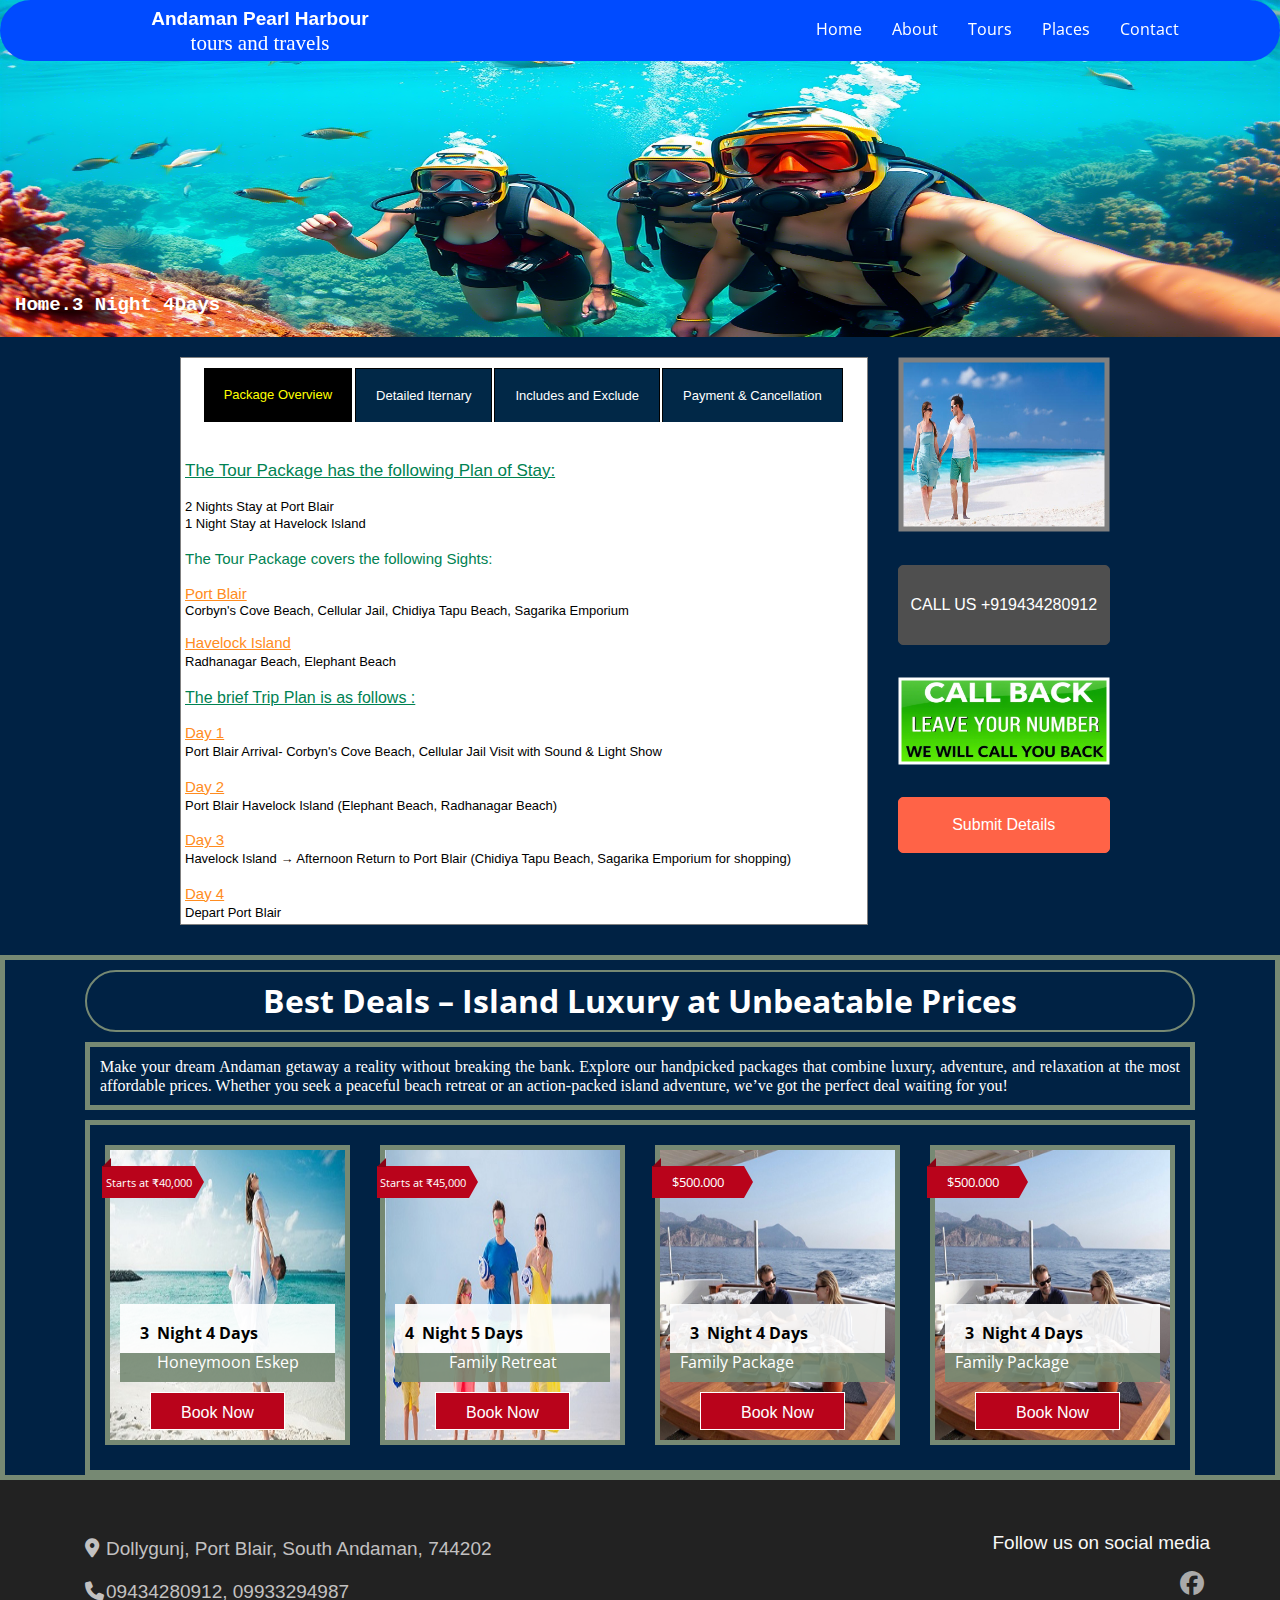
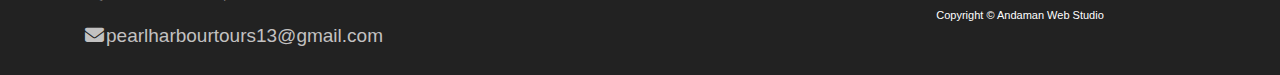
<file: 3-Nights-4-Days.html>
<!doctype html>
<html>
<head>
<meta charset="utf-8">
<title>Untitled Page</title>
<meta name="generator" content="WYSIWYG Web Builder 20 - https://www.wysiwygwebbuilder.com">
<meta name="viewport" content="width=device-width, initial-scale=1.0">
<link href="bootstrap/jquery-ui.min.css" rel="stylesheet">
<link href="fontawesome6.min.css" rel="stylesheet">
<link href="https://fonts.googleapis.com/css2?family=Open+Sans:wdth,wght@75..100,300..800&400,700&display=swap" rel="stylesheet">
<link href="aphtandt.css" rel="stylesheet">
<link href="3-Nights-4-Days.css" rel="stylesheet">
<script src="jquery-3.7.1.min.js"></script>
<script src="popper.min.js"></script>
<script src="bootstrap.min.js"></script>
<script src="jquery-ui.min.js"></script>
<script>
document.addEventListener('DOMContentLoaded', function(event)
{
   var headerMenu_dropdownToggle = document.querySelectorAll('#headerMenu .dropdown-toggle');
   headerMenu_dropdownToggle.forEach(item => 
   {
      var dropdown = new bootstrap.Dropdown(item, {popperConfig:{placement:item.getAttribute('data-bs-placement')}});
   });
   var headerMenu_dropdown = document.querySelectorAll('#headerMenu .dropdown');
   headerMenu_dropdown.forEach(item => 
   {
      item.addEventListener('shown.bs.dropdown', function(e)
      {
         e.currentTarget.classList.add('show');
      });
      item.addEventListener('hidden.bs.dropdown', function(e)
      {
         e.currentTarget.classList.remove('show');
      });
   });
   document.addEventListener('click', function (e)
   {
      var isChildOfDropdownMenu = false;
      var target = e.target;
      while (target !== null)
      {
         if (target.classList && target.classList.contains('headerMenu-navbar-collapse') && target.classList.contains('show'))
         {
            isChildOfDropdownMenu = true;
            break;
         }
         target = target.parentNode;
      }
      if (isChildOfDropdownMenu)
      {
         if (e.target.tagName.toLowerCase() === 'a' && !e.target.classList.contains('dropdown-toggle'))
         {
            const dropdownMenu = document.querySelector('.headerMenu-navbar-collapse');
            if (dropdownMenu)
            {
               const collapseInstance = bootstrap.Collapse.getInstance(dropdownMenu);
               if (collapseInstance)
               {
                  collapseInstance.hide();
               }
            }
         }
      }
   });
});
</script>
<script>
$(document).ready(function()
{
   $("a[href*='#headerLayoutGrid']").click(function(event)
   {
      event.preventDefault();
      $('html, body').stop().animate({ scrollTop: $('#wb_headerLayoutGrid').offset().top }, 600, 'easeOutCirc');
   });
   $("#Tabs1").tabs(
   {
      show: false,
      hide: false,
      event: 'click',
      collapsible: true
   });
   $("a[href*='#dealsLayoutGrid1']").click(function(event)
   {
      event.preventDefault();
      $('html, body').stop().animate({ scrollTop: $('#wb_dealsLayoutGrid1').offset().top }, 600, 'easeOutExpo');
   });
   $("a[href*='#dealsLayoutGrid2']").click(function(event)
   {
      event.preventDefault();
      $('html, body').stop().animate({ scrollTop: $('#wb_dealsLayoutGrid2').offset().top }, 600, 'easeOutExpo');
   });
});
</script>
</head>
<body>
<div id="wb_headerLayoutGrid">
<div id="headerLayoutGrid">
<div class="row">
<div class="col-1">
<div id="wb_Text32">
<span style="color:#FFFFFF;font-family:Arial;font-size:19px;"><strong>Andaman Pearl Harbour </strong></span><span style="color:#FFFFFF;font-family:Arial;font-size:16px;"><br></span><span style="color:#FFFFFF;font-family:'Edwardian Script ITC';font-size:21px;">tours and travels</span>
</div>
</div>
<div class="col-2">
<div id="wb_headerMenu" style="display:block;width:100%;z-index:1;">
<div id="headerMenu" class="headerMenu" style="width:100%;height:auto !important;">
<div class="container">
<div class="navbar-header">
<button title="" type="button" class="navbar-toggle" data-bs-toggle="collapse" data-bs-target=".headerMenu-navbar-collapse">
<span class="line"></span>
<span class="line"></span>
<span class="line"></span>
</button>
</div>
<div class="headerMenu-navbar-collapse collapse">
<ul class="nav navbar-nav">
<li class="nav-item">
<a href="./index.html" class="nav-link">Home</a>
</li>
<li class="nav-item">
<a href="./about.html" class="nav-link">About</a>
</li>
<li class="nav-item">
<a href="./tours.html" class="nav-link">Tours</a>
</li>
<li class="nav-item">
<a href="./places.html" class="nav-link">Places</a>
</li>
<li class="nav-item">
<a href="./contact.html" class="nav-link">Contact</a>
</li>
</ul>
</div>
</div>
</div>
</div>
</div>
</div>
</div>
</div>
<div id="wb_LayoutGrid1">
<div id="LayoutGrid1">
<div class="row">
<div class="col-1">
<div id="wb_Shape1" style="display:inline-block;width:25px;height:294px;z-index:2;position:relative;">
<img src="images/img0001.png" id="Shape1" alt="" width="25" height="294" style="width:25px;height:294px;">
</div>
<div id="wb_Text2">
<span style="color:#FFFFFF;font-family:'Courier New';font-size:19px;"><strong>Home.3 Night 4Days</strong></span>
</div>
</div>
</div>
</div>
</div>
<div id="wb_LayoutGrid2">
<div id="LayoutGrid2">
<div class="row">
<div class="col-1">
<div class="col-1-padding">
<div id="Tabs1" style="display:inline-block;width:100%;z-index:12;">
<ul>
<li role="presentation"><a href="#tabs1-page-1"><span>Package Overview</span></a></li>
<li role="presentation"><a href="#tabs1-page-2"><span>Detailed Iternary</span></a></li>
<li role="presentation"><a href="#tabs1-page-3"><span>Includes and Exclude</span></a></li>
<li role="presentation"><a href="#tabs1-page-4"><span>Payment & Cancellation</span></a></li>
</ul>
<div id="tabs1-page-1">
<div id="wb_Text3">
<span style="color:#000000;font-family:Arial;font-size:16px;"><br></span><span style="color:#008252;font-family:Arial;font-size:17px;"><u><br>The Tour Package has the following Plan of Stay:</u></span><span style="color:#000000;font-family:Arial;font-size:15px;"><br><br></span><span style="color:#000000;font-family:Arial;font-size:13px;">2 Nights Stay at Port Blair<br>1 Night Stay at Havelock Island</span><span style="color:#000000;font-family:Arial;font-size:15px;"><br><br></span><span style="color:#008252;font-family:Arial;font-size:15px;">The Tour Package covers the following Sights:</span><span style="color:#000000;font-family:Arial;font-size:15px;"><br><br></span><span style="color:#FF8C21;font-family:Arial;font-size:15px;"><u>Port Blair</u></span><span style="color:#000000;font-family:Arial;font-size:15px;"><br></span><span style="color:#000000;font-family:Arial;font-size:13px;">Corbyn's Cove Beach, Cellular Jail, Chidiya Tapu Beach, Sagarika Emporium<br><br></span><span style="color:#FF8C21;font-family:Arial;font-size:15px;"><u>Havelock Island</u></span><span style="color:#000000;font-family:Arial;font-size:13px;"><br>Radhanagar Beach, Elephant Beach</span><span style="color:#000000;font-family:Arial;font-size:15px;"><br><br></span><span style="color:#008252;font-family:Arial;font-size:16px;"><u>The brief Trip Plan is as follows :</u></span><span style="color:#000000;font-family:Arial;font-size:15px;"><br><br></span><span style="color:#FF8C21;font-family:Arial;font-size:15px;"><u>Day 1</u></span><span style="color:#000000;font-family:Arial;font-size:15px;"><br></span><span style="color:#000000;font-family:Arial;font-size:13px;">Port Blair Arrival- Corbyn's Cove Beach, Cellular Jail Visit with Sound &amp; Light Show</span><span style="color:#000000;font-family:Arial;font-size:15px;"><br><br></span><span style="color:#FF8C21;font-family:Arial;font-size:15px;"><u>Day 2</u></span><span style="color:#000000;font-family:Arial;font-size:15px;"><br></span><span style="color:#000000;font-family:Arial;font-size:13px;">Port Blair Havelock Island (Elephant Beach, Radhanagar Beach)</span><span style="color:#000000;font-family:Arial;font-size:15px;"><br><br></span><span style="color:#FF8C21;font-family:Arial;font-size:15px;"><u>Day 3</u></span><span style="color:#000000;font-family:Arial;font-size:15px;"><br></span><span style="color:#000000;font-family:Arial;font-size:13px;">Havelock Island </span><span style="color:#000000;font-family:'Cambria Math';font-size:13px;">→</span><span style="color:#000000;font-family:Arial;font-size:13px;"> Afternoon Return to Port Blair (Chidiya Tapu Beach, Sagarika Emporium for shopping)</span><span style="color:#000000;font-family:Arial;font-size:15px;"><br><br></span><span style="color:#FF8C21;font-family:Arial;font-size:15px;"><u>Day 4</u></span><span style="color:#000000;font-family:Arial;font-size:15px;"><br></span><span style="color:#000000;font-family:Arial;font-size:13px;">Depart Port Blair</span><span style="color:#000000;font-family:Arial;font-size:15px;"><br></span>
</div>
</div>
<div id="tabs1-page-2">
<div id="wb_Text1">
<span style="color:#000000;font-family:Calibri;font-size:15px;line-height:18px;"><br></span><span style="color:#008252;font-family:Calibri;font-size:15px;line-height:18px;"><br>Day 1.</span><span style="color:#000000;font-family:Calibri;font-size:15px;line-height:18px;"><br></span><span style="color:#FF8C21;font-family:Calibri;font-size:15px;line-height:18px;">Arrive to Port Blair: </span><span style="color:#000000;font-family:Calibri;font-size:15px;line-height:19px;"><br></span><span style="color:#000000;font-family:Calibri;font-size:15px;line-height:19px;">On arrival at Port Blair airport in the morning/afternoon by flight and our representative will be waiting outside holding a placard with your name on it and escort to the hotel for checking.After fresh n up start to visit Cellular jail,Samundrika museum, Anthropological museum,Fisheries Aquarium,carbyns cove Beach,Light &amp; sound show program at Cellular jail.<br><br></span><span style="color:#008252;font-family:Calibri;font-size:15px;line-height:17px;">Day 2.</span><span style="color:#000000;font-family:Calibri;font-size:15px;line-height:18px;"><br></span><span style="color:#FF8C21;font-family:Calibri;font-size:15px;line-height:18px;"><u>Port Blair- Rose Island-North Bay:</u></span><span style="color:#000000;font-family:Calibri;font-size:15px;line-height:19px;"><br></span><span style="color:#000000;font-family:Calibri;font-size:15px;line-height:19px;">After Breakfast we proceed for cruising to Rose Island and North bay: First we start with Rose island, the earth while capital of Andaman during the British regime.Now it stands as an imposing relic, with the old structure almost in debris.From Rose Island, we move for North bay (called the Coral island).<br>Best destination to enjoy the view of colourful corals and underwater marine life through glass bottom boat,snorkeling,sea walking,scuba dive (optional at your own cost). <br>NOTE : ROSE ISLAND CLOSED ON WEDNESDAY<br><br></span><span style="color:#008252;font-family:Calibri;font-size:15px;line-height:17px;">Day 3.</span><span style="color:#000000;font-family:Calibri;font-size:15px;line-height:18px;"><br></span><span style="color:#FF8C21;font-family:Calibri;font-size:15px;line-height:18px;"><u>Port Blair-Havelock-Port Blair:</u></span><span style="color:#000000;font-family:Calibri;font-size:15px;line-height:19px;"><br></span><span style="color:#000000;font-family:Calibri;font-size:15px;line-height:19px;">Today we start our journey towards Havelock island excursion trip via ferry from Port Blair harbour.On arrival at Havelock Island, our representative will receive and after breakfast, we proceed to Radhanagar beach, the time Magazine rated the best among the finest beaches in Asia. It is an ideal place for swimming, sea bathing and basking on the sun kissed beach.After noon we proceed back towards Port Blair (via ferry)<br><br></span><span style="color:#008252;font-family:Calibri;font-size:15px;line-height:18px;">Day 4.</span><span style="color:#000000;font-family:Calibri;font-size:15px;line-height:18px;"><br></span><span style="color:#FF8C21;font-family:Calibri;font-size:15px;line-height:18px;"><u>Depart from Andaman Island:</u></span><span style="color:#000000;font-family:Calibri;font-size:15px;line-height:29px;"><br></span><span style="color:#000000;font-family:Calibri;font-size:15px;line-height:29px;"> Drop to Port Blair Airport for return journey with a wonderful holiday memories.<br></span>
</div>
</div>
<div id="tabs1-page-3">
<div id="wb_Text4">
<p style="font-size:16px;line-height:18px;">&nbsp;</p>
<p style="font-size:16px;line-height:18px;">&nbsp;</p>
<p style="font-size:16px;line-height:18px;color:#008252;"><span style="text-decoration:underline;">Package inclusions</span></p>
<p style="font-size:16px;line-height:18px;">&nbsp;</p>
<ul style="list-style-type:disc;">
<li style="margin:0 0 0 24px;">A Non-Alcoholic Welcome Drink/ Beverage for each individual on arrival at Port Blair.
</li>
<li style="margin:0 0 0 24px;">One 1/2 ltr bottle of Mineral Water per person on arrival at Port Blair.
</li>
<li style="margin:0 0 0 24px;">AFlower Bouquet on arrival at Port Blair.
</li>
<li style="margin:0 0 0 24px;">AC Accommodation in a Hotel / Resort at Port Blair for 2 Nights with Complementary Breakfast.
</li>
<li style="margin:0 0 0 24px;">AC Accommodation in a Hotel /Resort at Havelock Island for 1 Night with Complementary Breakfast.
</li>
<li style="margin:0 0 0 24px;">Check-in and check-out times at hotels would be as per hotel policies.
</li>
<li style="margin:0 0 0 24px;">Al ransportation fon sight-seeing tours / airport transfers / hotel / jetty transfers by exclusive AC
</li>
<li style="margin:0 0 0 24px;">Mehicle at Port Blair &amp; Havelock Island.
</li>
<li style="margin:0 0 0 24px;">Private Ferry / Cruise Transfer for Port Blair &gt; Havelock Island-&gt; Port Bld
</li>
<li style="margin:0 0 0 24px;">Elephant Beach Visit with one Complementary Session of Snorkeling.
</li>
<li style="margin:0 0 0 24px;">All Entry Tickets, Ferry / Cruise / Boat Tickets, Permit Charges, Parking Charges.
</li>
<li style="margin:0 0 0 24px;">All sightseeing program as mentioned in the itinerary
</li>
<li style="margin:0 0 0 24px;">Note If any visit is missed due to any administrative or other reason, alternate arrangement incurring similar cost will be provided.
</li>
<li style="margin:0 0 0 24px;">Vehicle in case of any Medical Emergency.
</li>
<li style="margin:0 0 0 24px;">On-call assistance during your stay.
</li>
<li style="margin:0 0 0 24px;">Subject to weather conditions.
</li>
<li style="margin:0 0 0 24px;">All the boats and cruise are on sharing basis.
</li>
<li style="margin:0 0 0 24px;">The company has no liability what so ever for unforeseen natural calamities.
</li>
<li style="margin:0 0 0 24px;">The company has full riqhts to shift the Itinerary, and make changes which suit the best to our client, in situations which are beyond control of the company.
</li>
</ul>
<p style="font-size:16px;line-height:18px;">&nbsp;</p>
<p style="font-size:16px;line-height:18px;color:#008252;"><span style="text-decoration:underline;">Package Exclusions</span></p>
<p style="font-size:16px;line-height:18px;">&nbsp;</p>
<ul style="list-style-type:disc;">
<li style="margin:0 0 0 24px;">Flight Tickets to and from Port Blair.
</li>
<li style="margin:0 0 0 24px;">Unspecified Meal Lunch &amp; Dinner.
</li>
<li style="margin:0 0 0 24px;">he services of vehicles is not included on leisure days &amp; after finishing the sightseeing tour as per the
</li>
<li style="margin:0 0 0 24px;">ineramy
</li>
<li style="margin:0 0 0 24px;">Any kind of personal expenses or optional tours or extra meals/beverages ordered at hotel.
</li>
<li style="margin:0 0 0 24px;">Tips, Insurance, Laundry, Phone Calls and Camera Charges (still or movie).
</li>
<li style="margin:0 0 0 24px;">Any kind of drinks (Alcohol, Mineral, Aerated, Bed Tea) or any other snack on Tour or while waiting at
</li>
<li style="margin:0 0 0 24px;">airport or waiting for ferry at jetty.
</li>
<li style="margin:0 0 0 24px;">Extra Cost incidental to any change in the itinerary/ stay on account of flight cancellation, ill health, and
</li>
<li style="margin:0 0 0 24px;">or any factors beyond control.
</li>
<li style="margin:0 0 0 24px;">Any Water Sports Activities / Adventurous Activity that is not mentioned in the Package Inclusions
</li>
<li style="margin:0 0 0 24px;">during your stay.
</li>
<li style="margin:0 0 0 24px;">Flower Bouquet, Fruit Basket, Cake, Flower Bed Decoration and Candle Light Dinner during your stay.
</li>
<li style="margin:0 0 0 24px;">Peak Season Surcharges of Hotels / Resorts (Applicable from 15th December to 20th January).
</li>
<li style="margin:0 0 0 24px;">Additional Supplement Charge for Christmas Eve (24th December) and New Years Eve (31st December) applicable at Hotels / Resorts.
</li>
</ul>
</div>
</div>
<div id="tabs1-page-4">
<div id="wb_Text5">
<br>
<br>
<p style="margin:0 0 10.67px 0;font-family:Calibri;color:#008252;"><span style="text-decoration:underline;font-family:Arial;font-size:16px;">Package Rayment &amp; Cancellation Policy</span></p>
<ul style="list-style-type:disc;">
<li style="margin:0 0 0 24px;">50% Payment on Booking and remaining 50 Payment on Arrival at Port Blair before the commencement of tour (for tours between 1st April to 31st Auqust). Note : In case of Budqet, Standard and Premium Package
</li>
<li style="margin:0 0 0 24px;">75% Payment on Booking and remaining 25% Payment on Arrival at Port Blair before the commencement of tour (for tours between 1st April to 31st August). Note In case of Deluxe and Luxury Package
</li>
<li style="margin:0 0 0 24px;">100% Payment on Booking (for tours between lst September to 31st March). Note : For All Package
</li>
<li style="margin:0 0 0 24px;">Categories
</li>
<li style="margin:0 0 0 24px;">Any Bookings between 15th December to 15th January the Payment is Non-Refundable in case of Cancellation.
</li>
<li style="margin:0 0 0 24px;">100% Payment to be done for any Bookings within a period of 10 or less days.
</li>
<li style="margin:0 0 0 24px;">Any Bookings within a period of lO or less days is Non-Refundable in case of Cancellation.
</li>
<li style="margin:0 0 0 24px;">15% of Package Cost will be charged as Penalty on Cancellation 30 or more days before Arrival.
</li>
<li style="margin:0 0 0 24px;">25% of Package Cost will be charged as Penalty on Cancellation between 20 to 29 days before Arrival.
</li>
<li style="margin:0 0 0 24px;">50% of Package Cost will be charged as Penalty on Cancellation between 10 to 19 days before Arrival.
</li>
<li style="margin:0 0 0 24px;">100% of Package Cost will be charged as Penalty on Cancellation within 1O days before Arrival.
</li>
</ul>
<br>
</div>
</div>
</div>
</div>
</div>
<div class="col-2">
<div id="wb_Shape2" style="display:inline-block;width:212px;height:175px;z-index:13;position:relative;">
<img src="images/img0015.png" id="Shape2" alt="" width="212" height="175" style="width:212px;height:175px;">
</div>
<div id="wb_Shape3" style="display:inline-block;width:202px;height:33px;z-index:14;position:relative;">
<img src="images/img0016.png" id="Shape3" alt="" width="202" height="33" style="width:202px;height:33px;">
</div>
<a id="Button1" href="tel:+919434280912" title="CALL US" style="display:inline-block;width:212px;height:80px;z-index:15;">CALL US  +919434280912</a>
<div id="wb_Shape5" style="display:inline-block;width:202px;height:32px;z-index:16;position:relative;">
<img src="images/img0017.png" id="Shape5" alt="" width="202" height="32" style="width:202px;height:32px;">
</div>
<div id="wb_Shape4" style="display:inline-block;width:212px;height:88px;z-index:17;position:relative;">
<img src="images/img0018.png" id="Shape4" alt="" width="212" height="88" style="width:212px;height:88px;">
</div>
<div id="wb_Shape6" style="display:inline-block;width:202px;height:32px;z-index:18;position:relative;">
<img src="images/img0019.png" id="Shape6" alt="" width="202" height="32" style="width:202px;height:32px;">
</div>
<input type="submit" id="Button2" name="" value="Submit Details" style="display:inline-block;width:212px;height:56px;z-index:19;">
</div>
</div>
</div>
</div>
<div id="wb_dealsLayoutGrid1">
<section id="dealsLayoutGrid1">
<div class="row">
<div class="col-1">
<div id="wb_dealsHeading" style="display:block;width:100%;z-index:24;">
<h2 id="dealsHeading">Best Deals – Island Luxury at Unbeatable Prices</h2>
</div>
<div id="wb_Text23">
<span style="color:#FFFFFF;font-family:'Comic Sans MS';font-size:16px;">Make your dream Andaman getaway a reality without breaking the bank. Explore our handpicked packages that combine luxury, adventure, and relaxation at the most affordable prices. Whether you seek a peaceful beach retreat or an action-packed island adventure, we’ve got the perfect deal waiting for you!</span>
</div>
<div id="wb_dealsLayoutGrid2">
<section id="dealsLayoutGrid2">
<div class="row">
<div class="col-1">
<div id="wb_Card20" style="display:flex;position:relative;width:100%;z-index:20;" class="card">
<div id="Card20-card-body">
<img id="Card20-card-item0" src="images/transparent15.png" width="90" height="60" alt="Item 1" title="Item 1">
<div id="Card20-card-item1">3&nbsp;&nbsp;Night 4 Days</div>
<div id="Card20-card-item2">Honeymoon Eskep</div>
<div id="Card20-card-item3">Book Now</div>
</div><div id="Badge7"><div id="Badge7-text">Starts at ₹40,000</div></div>
</div>
</div>
<div class="col-2">
<div id="wb_Card19" style="display:flex;position:relative;width:100%;z-index:21;" class="card">
<div id="Card19-card-body">
<img id="Card19-card-item0" src="images/transparent15.png" width="90" height="60" alt="Item 1" title="Item 1">
<div id="Card19-card-item1">4&nbsp;&nbsp;Night 5 Days</div>
<div id="Card19-card-item2">Family Retreat</div>
<div id="Card19-card-item3">Book Now</div>
</div><div id="Badge6"><div id="Badge6-text">Starts at ₹45,000</div></div>
</div>
</div>
<div class="col-3">
<div id="wb_dealsCard2" style="display:flex;position:relative;width:100%;z-index:22;" class="card">
<div id="dealsCard2-card-body">
<img id="dealsCard2-card-item0" src="images/transparent15.png" width="90" height="60" alt="Item 1" title="Item 1">
<div id="dealsCard2-card-item1">3&nbsp;&nbsp;Night 4 Days</div>
<div id="dealsCard2-card-item2">Family Package</div>
<div id="dealsCard2-card-item3">Book Now</div>
</div><div id="dealsBadge2"><div id="dealsBadge2-text">$500.000</div></div>
</div>
</div>
<div class="col-4">
<div id="wb_Card2" style="display:flex;position:relative;width:100%;z-index:23;" class="card">
<div id="Card2-card-body">
<img id="Card2-card-item0" src="images/transparent15.png" width="90" height="60" alt="Item 1" title="Item 1">
<div id="Card2-card-item1">3&nbsp;&nbsp;Night 4 Days</div>
<div id="Card2-card-item2">Family Package</div>
<div id="Card2-card-item3">Book Now</div>
</div><div id="Badge1"><div id="Badge1-text">$500.000</div></div>
</div>
</div>
</div>
</section>
</div>
</div>
</div>
</section>
</div>




<div id="wb_footer12LayoutGrid2" style="z-index: 10000 !important;">
<div id="footer12LayoutGrid2">
<div class="row">
<div class="col-1">
<div id="wb_footer12Breadcrumb1" style="display:block;width:100%;z-index:31;vertical-align:top;">
<ul id="footer12Breadcrumb1">
<li><a href="./contact.html"><i class="fa fa-location-dot"></i>Dollygunj, Port Blair, South Andaman, 744202</a></li>
</ul>

</div>
<div id="wb_footer12Breadcrumb2" style="display:block;width:100%;z-index:32;vertical-align:top;">
<ul id="footer12Breadcrumb2">
<li><a href="+919434280912"><i class="fa fa-phone"></i>09434280912, 09933294987</a></li>
</ul>

</div>
<div id="wb_footer12Breadcrumb3" style="display:block;width:100%;z-index:33;vertical-align:top;">
<ul id="footer12Breadcrumb3">
<li><a href="mailto:pearlharbourtours13@gmail.com"><i class="fa fa-envelope"></i>pearlharbourtours13@gmail.com</a></li>
</ul>

</div>
</div>
<div class="col-2">
<div id="wb_footer12Text1">
<p>Follow us on social media</p>
</div>
<div id="wb_footer12Icon1" style="display:inline-block;width:24px;height:28px;text-align:center;z-index:35;">
<a href="https://m.facebook.com/profile.php?id=100086925993346"><div id="footer12Icon1"><i class="fa fa-brands fa-facebook"></i></div></a>
</div>
<div id="wb_footer12Text2">
<p>Copyright © Andaman Web Studio</p>
</div>
</div>
</div>
</div>
</div>
</body>
</html>
</file>
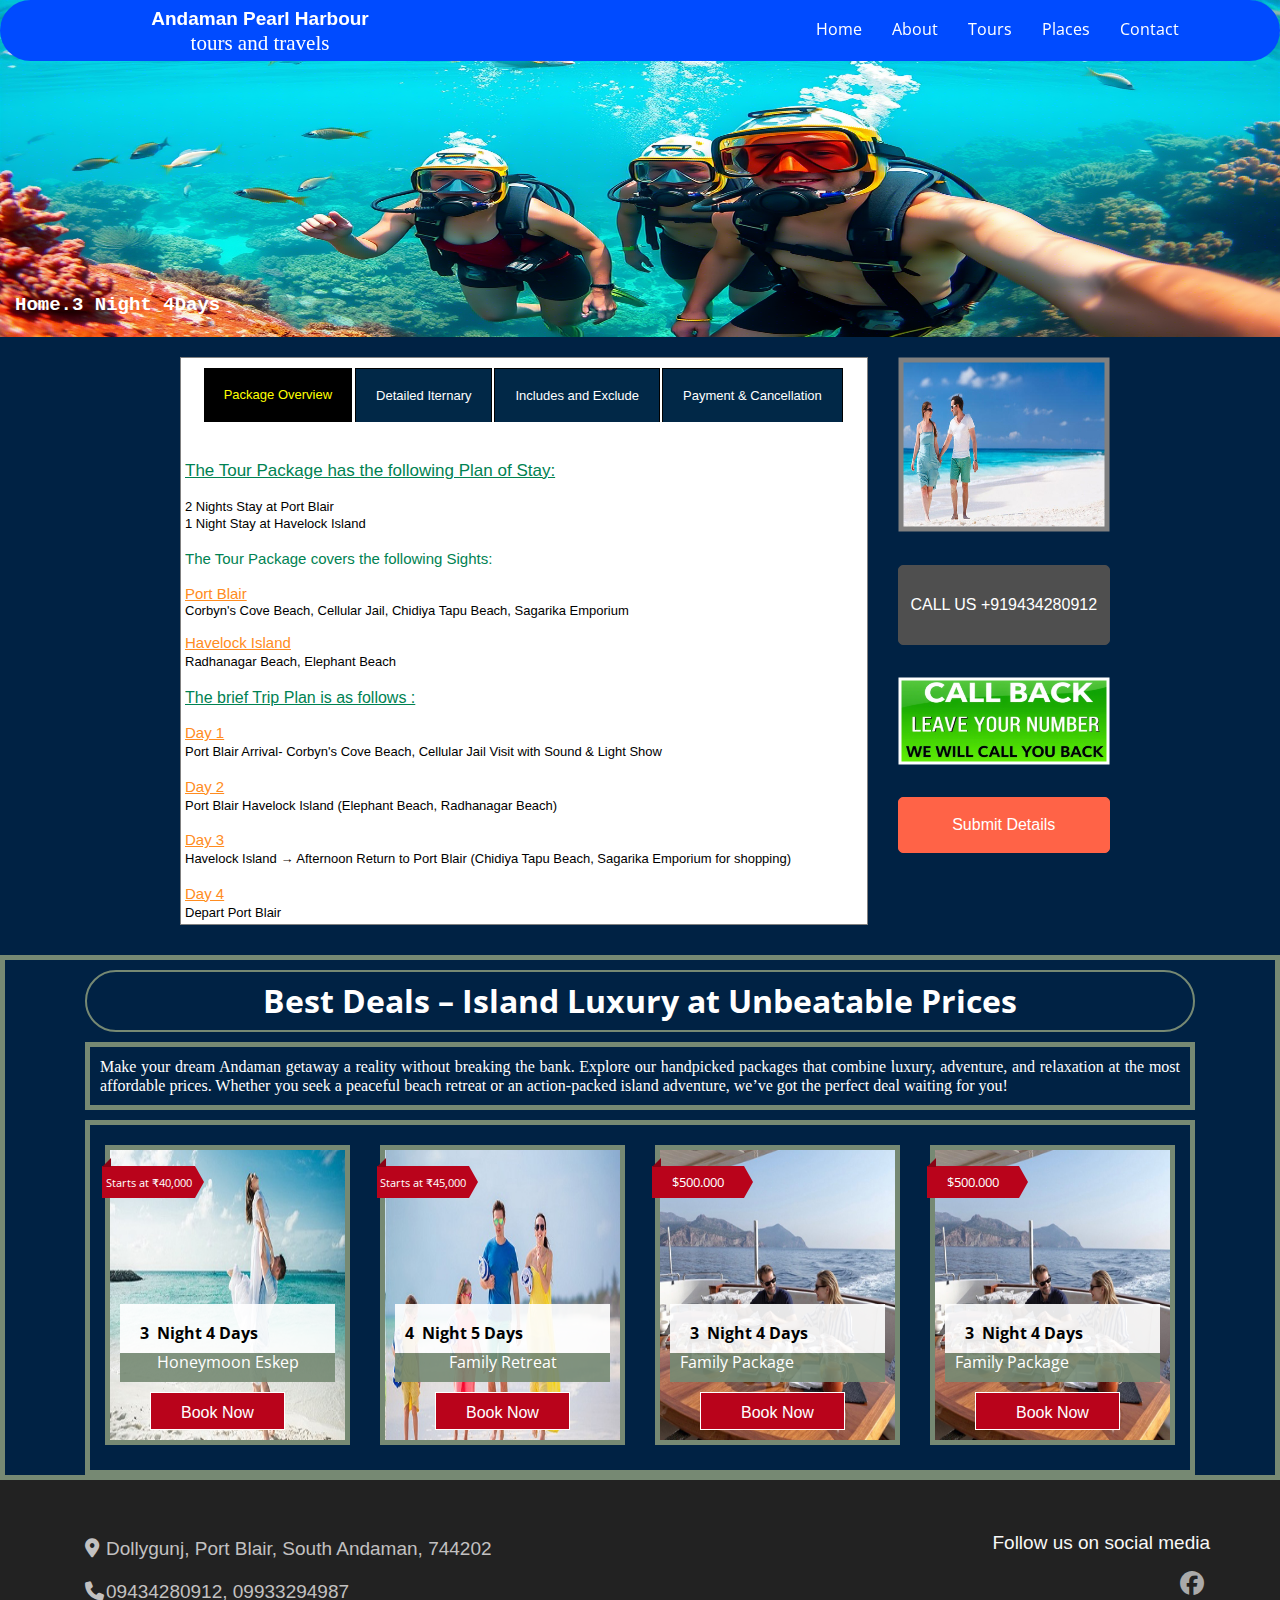
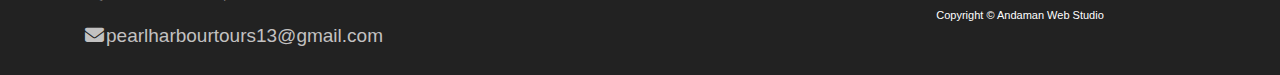
<file: 4-Nights-5-Days.html>
<!doctype html>
<html>
<head>
<meta charset="utf-8">
<title>Untitled Page</title>
<meta name="generator" content="WYSIWYG Web Builder 20 - https://www.wysiwygwebbuilder.com">
<meta name="viewport" content="width=device-width, initial-scale=1.0">
<link href="bootstrap/jquery-ui.min.css" rel="stylesheet">
<link href="fontawesome6.min.css" rel="stylesheet">
<link href="https://fonts.googleapis.com/css2?family=Open+Sans:wdth,wght@75..100,300..800&400,700&display=swap" rel="stylesheet">
<link href="aphtandt.css" rel="stylesheet">
<link href="4-Nights-5-Days.css" rel="stylesheet">
<script src="jquery-3.7.1.min.js"></script>
<script src="popper.min.js"></script>
<script src="bootstrap.min.js"></script>
<script src="jquery-ui.min.js"></script>
<script>
document.addEventListener('DOMContentLoaded', function(event)
{
   var headerMenu_dropdownToggle = document.querySelectorAll('#headerMenu .dropdown-toggle');
   headerMenu_dropdownToggle.forEach(item => 
   {
      var dropdown = new bootstrap.Dropdown(item, {popperConfig:{placement:item.getAttribute('data-bs-placement')}});
   });
   var headerMenu_dropdown = document.querySelectorAll('#headerMenu .dropdown');
   headerMenu_dropdown.forEach(item => 
   {
      item.addEventListener('shown.bs.dropdown', function(e)
      {
         e.currentTarget.classList.add('show');
      });
      item.addEventListener('hidden.bs.dropdown', function(e)
      {
         e.currentTarget.classList.remove('show');
      });
   });
   document.addEventListener('click', function (e)
   {
      var isChildOfDropdownMenu = false;
      var target = e.target;
      while (target !== null)
      {
         if (target.classList && target.classList.contains('headerMenu-navbar-collapse') && target.classList.contains('show'))
         {
            isChildOfDropdownMenu = true;
            break;
         }
         target = target.parentNode;
      }
      if (isChildOfDropdownMenu)
      {
         if (e.target.tagName.toLowerCase() === 'a' && !e.target.classList.contains('dropdown-toggle'))
         {
            const dropdownMenu = document.querySelector('.headerMenu-navbar-collapse');
            if (dropdownMenu)
            {
               const collapseInstance = bootstrap.Collapse.getInstance(dropdownMenu);
               if (collapseInstance)
               {
                  collapseInstance.hide();
               }
            }
         }
      }
   });
});
</script>
<script>
$(document).ready(function()
{
   $("a[href*='#headerLayoutGrid']").click(function(event)
   {
      event.preventDefault();
      $('html, body').stop().animate({ scrollTop: $('#wb_headerLayoutGrid').offset().top }, 600, 'easeOutCirc');
   });
   $("#Tabs1").tabs(
   {
      show: false,
      hide: false,
      event: 'click',
      collapsible: true
   });
   $("a[href*='#dealsLayoutGrid1']").click(function(event)
   {
      event.preventDefault();
      $('html, body').stop().animate({ scrollTop: $('#wb_dealsLayoutGrid1').offset().top }, 600, 'easeOutExpo');
   });
   $("a[href*='#dealsLayoutGrid2']").click(function(event)
   {
      event.preventDefault();
      $('html, body').stop().animate({ scrollTop: $('#wb_dealsLayoutGrid2').offset().top }, 600, 'easeOutExpo');
   });
});
</script>
</head>
<body>
<div id="wb_headerLayoutGrid">
<div id="headerLayoutGrid">
<div class="row">
<div class="col-1">
<div id="wb_Text32">
<span style="color:#FFFFFF;font-family:Arial;font-size:19px;"><strong>Andaman Pearl Harbour </strong></span><span style="color:#FFFFFF;font-family:Arial;font-size:16px;"><br></span><span style="color:#FFFFFF;font-family:'Edwardian Script ITC';font-size:21px;">tours and travels</span>
</div>
</div>
<div class="col-2">
<div id="wb_headerMenu" style="display:block;width:100%;z-index:1;">
<div id="headerMenu" class="headerMenu" style="width:100%;height:auto !important;">
<div class="container">
<div class="navbar-header">
<button title="" type="button" class="navbar-toggle" data-bs-toggle="collapse" data-bs-target=".headerMenu-navbar-collapse">
<span class="line"></span>
<span class="line"></span>
<span class="line"></span>
</button>
</div>
<div class="headerMenu-navbar-collapse collapse">
<ul class="nav navbar-nav">
<li class="nav-item">
<a href="./index.html" class="nav-link">Home</a>
</li>
<li class="nav-item">
<a href="./about.html" class="nav-link">About</a>
</li>
<li class="nav-item">
<a href="./tours.html" class="nav-link">Tours</a>
</li>
<li class="nav-item">
<a href="./places.html" class="nav-link">Places</a>
</li>
<li class="nav-item">
<a href="./contact.html" class="nav-link">Contact</a>
</li>
</ul>
</div>
</div>
</div>
</div>
</div>
</div>
</div>
</div>
<div id="wb_LayoutGrid1">
<div id="LayoutGrid1">
<div class="row">
<div class="col-1">
<div id="wb_Shape1" style="display:inline-block;width:25px;height:294px;z-index:2;position:relative;">
<img src="images/img0007.png" id="Shape1" alt="" width="25" height="294" style="width:25px;height:294px;">
</div>
<div id="wb_Text2">
<span style="color:#FFFFFF;font-family:'Courier New';font-size:19px;"><strong>Home.3 Night 4Days</strong></span>
</div>
</div>
</div>
</div>
</div>
<div id="wb_LayoutGrid2">
<div id="LayoutGrid2">
<div class="row">
<div class="col-1">
<div class="col-1-padding">
<div id="Tabs1" style="display:inline-block;width:100%;z-index:8;">
<ul>
<li role="presentation"><a href="#tabs1-page-1"><span>Package Overview</span></a></li>
<li role="presentation"><a href="#tabs1-page-2"><span>Detailed Iternary</span></a></li>
<li role="presentation"><a href="#tabs1-page-3"><span>Includes and Exclude</span></a></li>
<li role="presentation"><a href="#tabs1-page-4"><span>Payment & Cancellation</span></a></li>
</ul>
<div id="tabs1-page-1">
<div id="wb_Text3">
<span style="color:#000000;font-family:Arial;font-size:16px;"><br></span><span style="color:#008252;font-family:Arial;font-size:17px;"><u><br>The Tour Package has the following Plan of Stay:</u></span><span style="color:#000000;font-family:Arial;font-size:15px;"><br><br></span><span style="color:#000000;font-family:Arial;font-size:13px;">2 Nights Stay at Port Blair<br>1 Night Stay at Havelock Island</span><span style="color:#000000;font-family:Arial;font-size:15px;"><br><br></span><span style="color:#008252;font-family:Arial;font-size:15px;">The Tour Package covers the following Sights:</span><span style="color:#000000;font-family:Arial;font-size:15px;"><br><br></span><span style="color:#FF8C21;font-family:Arial;font-size:15px;"><u>Port Blair</u></span><span style="color:#000000;font-family:Arial;font-size:15px;"><br></span><span style="color:#000000;font-family:Arial;font-size:13px;">Corbyn's Cove Beach, Cellular Jail, Chidiya Tapu Beach, Sagarika Emporium<br><br></span><span style="color:#FF8C21;font-family:Arial;font-size:15px;"><u>Havelock Island</u></span><span style="color:#000000;font-family:Arial;font-size:13px;"><br>Radhanagar Beach, Elephant Beach</span><span style="color:#000000;font-family:Arial;font-size:15px;"><br><br></span><span style="color:#008252;font-family:Arial;font-size:16px;"><u>The brief Trip Plan is as follows :</u></span><span style="color:#000000;font-family:Arial;font-size:15px;"><br><br></span><span style="color:#FF8C21;font-family:Arial;font-size:15px;"><u>Day 1</u></span><span style="color:#000000;font-family:Arial;font-size:15px;"><br></span><span style="color:#000000;font-family:Arial;font-size:13px;">Port Blair Arrival- Corbyn's Cove Beach, Cellular Jail Visit with Sound &amp; Light Show</span><span style="color:#000000;font-family:Arial;font-size:15px;"><br><br></span><span style="color:#FF8C21;font-family:Arial;font-size:15px;"><u>Day 2</u></span><span style="color:#000000;font-family:Arial;font-size:15px;"><br></span><span style="color:#000000;font-family:Arial;font-size:13px;">Port Blair Havelock Island (Elephant Beach, Radhanagar Beach)</span><span style="color:#000000;font-family:Arial;font-size:15px;"><br><br></span><span style="color:#FF8C21;font-family:Arial;font-size:15px;"><u>Day 3</u></span><span style="color:#000000;font-family:Arial;font-size:15px;"><br></span><span style="color:#000000;font-family:Arial;font-size:13px;">Havelock Island </span><span style="color:#000000;font-family:'Cambria Math';font-size:13px;">→</span><span style="color:#000000;font-family:Arial;font-size:13px;"> Afternoon Return to Port Blair (Chidiya Tapu Beach, Sagarika Emporium for shopping)</span><span style="color:#000000;font-family:Arial;font-size:15px;"><br><br></span><span style="color:#FF8C21;font-family:Arial;font-size:15px;"><u>Day 4</u></span><span style="color:#000000;font-family:Arial;font-size:15px;"><br></span><span style="color:#000000;font-family:Arial;font-size:13px;">Depart Port Blair</span><span style="color:#000000;font-family:Arial;font-size:15px;"><br></span>
</div>
</div>
<div id="tabs1-page-2">
<div id="wb_Text1">
<span style="color:#000000;font-family:Calibri;font-size:15px;line-height:18px;"><br></span><span style="color:#008252;font-family:Calibri;font-size:15px;line-height:18px;"><br>Day 1.</span><span style="color:#000000;font-family:Calibri;font-size:15px;line-height:18px;"><br></span><span style="color:#FF8C21;font-family:Calibri;font-size:15px;line-height:18px;">Arrive to Port Blair: </span><span style="color:#000000;font-family:Calibri;font-size:15px;line-height:19px;"><br></span><span style="color:#000000;font-family:Calibri;font-size:15px;line-height:19px;">On arrival at Port Blair airport in the morning/afternoon by flight and our representative will be waiting outside holding a placard with your name on it and escort to the hotel for checking.After fresh n up start to visit Cellular jail,Samundrika museum, Anthropological museum,Fisheries Aquarium,carbyns cove Beach,Light &amp; sound show program at Cellular jail.<br><br></span><span style="color:#008252;font-family:Calibri;font-size:15px;line-height:17px;">Day 2.</span><span style="color:#000000;font-family:Calibri;font-size:15px;line-height:18px;"><br></span><span style="color:#FF8C21;font-family:Calibri;font-size:15px;line-height:18px;"><u>Port Blair- Rose Island-North Bay:</u></span><span style="color:#000000;font-family:Calibri;font-size:15px;line-height:19px;"><br></span><span style="color:#000000;font-family:Calibri;font-size:15px;line-height:19px;">After Breakfast we proceed for cruising to Rose Island and North bay: First we start with Rose island, the earth while capital of Andaman during the British regime.Now it stands as an imposing relic, with the old structure almost in debris.From Rose Island, we move for North bay (called the Coral island).<br>Best destination to enjoy the view of colourful corals and underwater marine life through glass bottom boat,snorkeling,sea walking,scuba dive (optional at your own cost). <br>NOTE : ROSE ISLAND CLOSED ON WEDNESDAY<br><br></span><span style="color:#008252;font-family:Calibri;font-size:15px;line-height:17px;">Day 3.</span><span style="color:#000000;font-family:Calibri;font-size:15px;line-height:18px;"><br></span><span style="color:#FF8C21;font-family:Calibri;font-size:15px;line-height:18px;"><u>Port Blair-Havelock-Port Blair:</u></span><span style="color:#000000;font-family:Calibri;font-size:15px;line-height:19px;"><br></span><span style="color:#000000;font-family:Calibri;font-size:15px;line-height:19px;">Today we start our journey towards Havelock island excursion trip via ferry from Port Blair harbour.On arrival at Havelock Island, our representative will receive and after breakfast, we proceed to Radhanagar beach, the time Magazine rated the best among the finest beaches in Asia. It is an ideal place for swimming, sea bathing and basking on the sun kissed beach.After noon we proceed back towards Port Blair (via ferry)<br><br></span><span style="color:#008252;font-family:Calibri;font-size:15px;line-height:18px;">Day 4.</span><span style="color:#000000;font-family:Calibri;font-size:15px;line-height:18px;"><br></span><span style="color:#FF8C21;font-family:Calibri;font-size:15px;line-height:18px;"><u>Depart from Andaman Island:</u></span><span style="color:#000000;font-family:Calibri;font-size:15px;line-height:29px;"><br></span><span style="color:#000000;font-family:Calibri;font-size:15px;line-height:29px;"> Drop to Port Blair Airport for return journey with a wonderful holiday memories.<br></span>
</div>
</div>
<div id="tabs1-page-3">
<div id="wb_Text4">
<p style="font-size:16px;line-height:18px;">&nbsp;</p>
<p style="font-size:16px;line-height:18px;">&nbsp;</p>
<p style="font-size:16px;line-height:18px;color:#008252;"><span style="text-decoration:underline;">Package inclusions</span></p>
<p style="font-size:16px;line-height:18px;">&nbsp;</p>
<ul style="list-style-type:disc;">
<li style="margin:0 0 0 24px;">A Non-Alcoholic Welcome Drink/ Beverage for each individual on arrival at Port Blair.
</li>
<li style="margin:0 0 0 24px;">One 1/2 ltr bottle of Mineral Water per person on arrival at Port Blair.
</li>
<li style="margin:0 0 0 24px;">AFlower Bouquet on arrival at Port Blair.
</li>
<li style="margin:0 0 0 24px;">AC Accommodation in a Hotel / Resort at Port Blair for 2 Nights with Complementary Breakfast.
</li>
<li style="margin:0 0 0 24px;">AC Accommodation in a Hotel /Resort at Havelock Island for 1 Night with Complementary Breakfast.
</li>
<li style="margin:0 0 0 24px;">Check-in and check-out times at hotels would be as per hotel policies.
</li>
<li style="margin:0 0 0 24px;">Al ransportation fon sight-seeing tours / airport transfers / hotel / jetty transfers by exclusive AC
</li>
<li style="margin:0 0 0 24px;">Mehicle at Port Blair &amp; Havelock Island.
</li>
<li style="margin:0 0 0 24px;">Private Ferry / Cruise Transfer for Port Blair &gt; Havelock Island-&gt; Port Bld
</li>
<li style="margin:0 0 0 24px;">Elephant Beach Visit with one Complementary Session of Snorkeling.
</li>
<li style="margin:0 0 0 24px;">All Entry Tickets, Ferry / Cruise / Boat Tickets, Permit Charges, Parking Charges.
</li>
<li style="margin:0 0 0 24px;">All sightseeing program as mentioned in the itinerary
</li>
<li style="margin:0 0 0 24px;">Note If any visit is missed due to any administrative or other reason, alternate arrangement incurring similar cost will be provided.
</li>
<li style="margin:0 0 0 24px;">Vehicle in case of any Medical Emergency.
</li>
<li style="margin:0 0 0 24px;">On-call assistance during your stay.
</li>
<li style="margin:0 0 0 24px;">Subject to weather conditions.
</li>
<li style="margin:0 0 0 24px;">All the boats and cruise are on sharing basis.
</li>
<li style="margin:0 0 0 24px;">The company has no liability what so ever for unforeseen natural calamities.
</li>
<li style="margin:0 0 0 24px;">The company has full riqhts to shift the Itinerary, and make changes which suit the best to our client, in situations which are beyond control of the company.
</li>
</ul>
<p style="font-size:16px;line-height:18px;">&nbsp;</p>
<p style="font-size:16px;line-height:18px;color:#008252;"><span style="text-decoration:underline;">Package Exclusions</span></p>
<p style="font-size:16px;line-height:18px;">&nbsp;</p>
<ul style="list-style-type:disc;">
<li style="margin:0 0 0 24px;">Flight Tickets to and from Port Blair.
</li>
<li style="margin:0 0 0 24px;">Unspecified Meal Lunch &amp; Dinner.
</li>
<li style="margin:0 0 0 24px;">he services of vehicles is not included on leisure days &amp; after finishing the sightseeing tour as per the
</li>
<li style="margin:0 0 0 24px;">ineramy
</li>
<li style="margin:0 0 0 24px;">Any kind of personal expenses or optional tours or extra meals/beverages ordered at hotel.
</li>
<li style="margin:0 0 0 24px;">Tips, Insurance, Laundry, Phone Calls and Camera Charges (still or movie).
</li>
<li style="margin:0 0 0 24px;">Any kind of drinks (Alcohol, Mineral, Aerated, Bed Tea) or any other snack on Tour or while waiting at
</li>
<li style="margin:0 0 0 24px;">airport or waiting for ferry at jetty.
</li>
<li style="margin:0 0 0 24px;">Extra Cost incidental to any change in the itinerary/ stay on account of flight cancellation, ill health, and
</li>
<li style="margin:0 0 0 24px;">or any factors beyond control.
</li>
<li style="margin:0 0 0 24px;">Any Water Sports Activities / Adventurous Activity that is not mentioned in the Package Inclusions
</li>
<li style="margin:0 0 0 24px;">during your stay.
</li>
<li style="margin:0 0 0 24px;">Flower Bouquet, Fruit Basket, Cake, Flower Bed Decoration and Candle Light Dinner during your stay.
</li>
<li style="margin:0 0 0 24px;">Peak Season Surcharges of Hotels / Resorts (Applicable from 15th December to 20th January).
</li>
<li style="margin:0 0 0 24px;">Additional Supplement Charge for Christmas Eve (24th December) and New Years Eve (31st December) applicable at Hotels / Resorts.
</li>
</ul>
</div>
</div>
<div id="tabs1-page-4">
<div id="wb_Text5">
<br>
<br>
<p style="margin:0 0 10.67px 0;font-family:Calibri;color:#008252;"><span style="text-decoration:underline;font-family:Arial;font-size:16px;">Package Rayment &amp; Cancellation Policy</span></p>
<ul style="list-style-type:disc;">
<li style="margin:0 0 0 24px;">50% Payment on Booking and remaining 50 Payment on Arrival at Port Blair before the commencement of tour (for tours between 1st April to 31st Auqust). Note : In case of Budqet, Standard and Premium Package
</li>
<li style="margin:0 0 0 24px;">75% Payment on Booking and remaining 25% Payment on Arrival at Port Blair before the commencement of tour (for tours between 1st April to 31st August). Note In case of Deluxe and Luxury Package
</li>
<li style="margin:0 0 0 24px;">100% Payment on Booking (for tours between lst September to 31st March). Note : For All Package
</li>
<li style="margin:0 0 0 24px;">Categories
</li>
<li style="margin:0 0 0 24px;">Any Bookings between 15th December to 15th January the Payment is Non-Refundable in case of Cancellation.
</li>
<li style="margin:0 0 0 24px;">100% Payment to be done for any Bookings within a period of 10 or less days.
</li>
<li style="margin:0 0 0 24px;">Any Bookings within a period of lO or less days is Non-Refundable in case of Cancellation.
</li>
<li style="margin:0 0 0 24px;">15% of Package Cost will be charged as Penalty on Cancellation 30 or more days before Arrival.
</li>
<li style="margin:0 0 0 24px;">25% of Package Cost will be charged as Penalty on Cancellation between 20 to 29 days before Arrival.
</li>
<li style="margin:0 0 0 24px;">50% of Package Cost will be charged as Penalty on Cancellation between 10 to 19 days before Arrival.
</li>
<li style="margin:0 0 0 24px;">100% of Package Cost will be charged as Penalty on Cancellation within 1O days before Arrival.
</li>
</ul>
<br>
</div>
</div>
</div>
</div>
</div>
<div class="col-2">
<div id="wb_Shape2" style="display:inline-block;width:212px;height:175px;z-index:9;position:relative;">
<img src="images/img0009.png" id="Shape2" alt="" width="212" height="175" style="width:212px;height:175px;">
</div>
<div id="wb_Shape3" style="display:inline-block;width:202px;height:33px;z-index:10;position:relative;">
<img src="images/img0012.png" id="Shape3" alt="" width="202" height="33" style="width:202px;height:33px;">
</div>
<a id="Button1" href="tel:+919434280912" title="CALL US" style="display:inline-block;width:212px;height:80px;z-index:11;">CALL US  +919434280912</a>
<div id="wb_Shape5" style="display:inline-block;width:202px;height:32px;z-index:12;position:relative;">
<img src="images/img0020.png" id="Shape5" alt="" width="202" height="32" style="width:202px;height:32px;">
</div>
<div id="wb_Shape4" style="display:inline-block;width:212px;height:88px;z-index:13;position:relative;">
<img src="images/img0021.png" id="Shape4" alt="" width="212" height="88" style="width:212px;height:88px;">
</div>
<div id="wb_Shape6" style="display:inline-block;width:202px;height:32px;z-index:14;position:relative;">
<img src="images/img0022.png" id="Shape6" alt="" width="202" height="32" style="width:202px;height:32px;">
</div>
<input type="submit" id="Button2" name="" value="Submit Details" style="display:inline-block;width:212px;height:56px;z-index:15;">
</div>
</div>
</div>
</div>
<div id="wb_dealsLayoutGrid1">
<section id="dealsLayoutGrid1">
<div class="row">
<div class="col-1">
<div id="wb_dealsHeading" style="display:block;width:100%;z-index:24;">
<h2 id="dealsHeading">Best Deals – Island Luxury at Unbeatable Prices</h2>
</div>
<div id="wb_Text23">
<span style="color:#FFFFFF;font-family:'Comic Sans MS';font-size:16px;">Make your dream Andaman getaway a reality without breaking the bank. Explore our handpicked packages that combine luxury, adventure, and relaxation at the most affordable prices. Whether you seek a peaceful beach retreat or an action-packed island adventure, we’ve got the perfect deal waiting for you!</span>
</div>
<div id="wb_dealsLayoutGrid2">
<section id="dealsLayoutGrid2">
<div class="row">
<div class="col-1">
<div id="wb_Card20" style="display:flex;position:relative;width:100%;z-index:20;" class="card">
<div id="Card20-card-body">
<img id="Card20-card-item0" src="images/transparent15.png" width="90" height="60" alt="Item 1" title="Item 1">
<div id="Card20-card-item1">3&nbsp;&nbsp;Night 4 Days</div>
<div id="Card20-card-item2">Honeymoon Eskep</div>
<div id="Card20-card-item3">Book Now</div>
</div><div id="Badge7"><div id="Badge7-text">Starts at ₹40,000</div></div>
</div>
</div>
<div class="col-2">
<div id="wb_Card19" style="display:flex;position:relative;width:100%;z-index:21;" class="card">
<div id="Card19-card-body">
<img id="Card19-card-item0" src="images/transparent15.png" width="90" height="60" alt="Item 1" title="Item 1">
<div id="Card19-card-item1">4&nbsp;&nbsp;Night 5 Days</div>
<div id="Card19-card-item2">Family Retreat</div>
<div id="Card19-card-item3">Book Now</div>
</div><div id="Badge6"><div id="Badge6-text">Starts at ₹45,000</div></div>
</div>
</div>
<div class="col-3">
<div id="wb_dealsCard2" style="display:flex;position:relative;width:100%;z-index:22;" class="card">
<div id="dealsCard2-card-body">
<img id="dealsCard2-card-item0" src="images/transparent15.png" width="90" height="60" alt="Item 1" title="Item 1">
<div id="dealsCard2-card-item1">3&nbsp;&nbsp;Night 4 Days</div>
<div id="dealsCard2-card-item2">Family Package</div>
<div id="dealsCard2-card-item3">Book Now</div>
</div><div id="dealsBadge2"><div id="dealsBadge2-text">$500.000</div></div>
</div>
</div>
<div class="col-4">
<div id="wb_Card2" style="display:flex;position:relative;width:100%;z-index:23;" class="card">
<div id="Card2-card-body">
<img id="Card2-card-item0" src="images/transparent15.png" width="90" height="60" alt="Item 1" title="Item 1">
<div id="Card2-card-item1">3&nbsp;&nbsp;Night 4 Days</div>
<div id="Card2-card-item2">Family Package</div>
<div id="Card2-card-item3">Book Now</div>
</div><div id="Badge1"><div id="Badge1-text">$500.000</div></div>
</div>
</div>
</div>
</section>
</div>
</div>
</div>
</section>
</div>




<div id="wb_footer12LayoutGrid2" style="z-index: 10000 !important;">
<div id="footer12LayoutGrid2">
<div class="row">
<div class="col-1">
<div id="wb_footer12Breadcrumb1" style="display:block;width:100%;z-index:31;vertical-align:top;">
<ul id="footer12Breadcrumb1">
<li><a href="./contact.html"><i class="fa fa-location-dot"></i>Dollygunj, Port Blair, South Andaman, 744202</a></li>
</ul>

</div>
<div id="wb_footer12Breadcrumb2" style="display:block;width:100%;z-index:32;vertical-align:top;">
<ul id="footer12Breadcrumb2">
<li><a href="+919434280912"><i class="fa fa-phone"></i>09434280912, 09933294987</a></li>
</ul>

</div>
<div id="wb_footer12Breadcrumb3" style="display:block;width:100%;z-index:33;vertical-align:top;">
<ul id="footer12Breadcrumb3">
<li><a href="mailto:pearlharbourtours13@gmail.com"><i class="fa fa-envelope"></i>pearlharbourtours13@gmail.com</a></li>
</ul>

</div>
</div>
<div class="col-2">
<div id="wb_footer12Text1">
<p>Follow us on social media</p>
</div>
<div id="wb_footer12Icon1" style="display:inline-block;width:24px;height:28px;text-align:center;z-index:35;">
<a href="https://m.facebook.com/profile.php?id=100086925993346"><div id="footer12Icon1"><i class="fa fa-brands fa-facebook"></i></div></a>
</div>
<div id="wb_footer12Text2">
<p>Copyright © Andaman Web Studio</p>
</div>
</div>
</div>
</div>
</div>
</body>
</html>
</file>
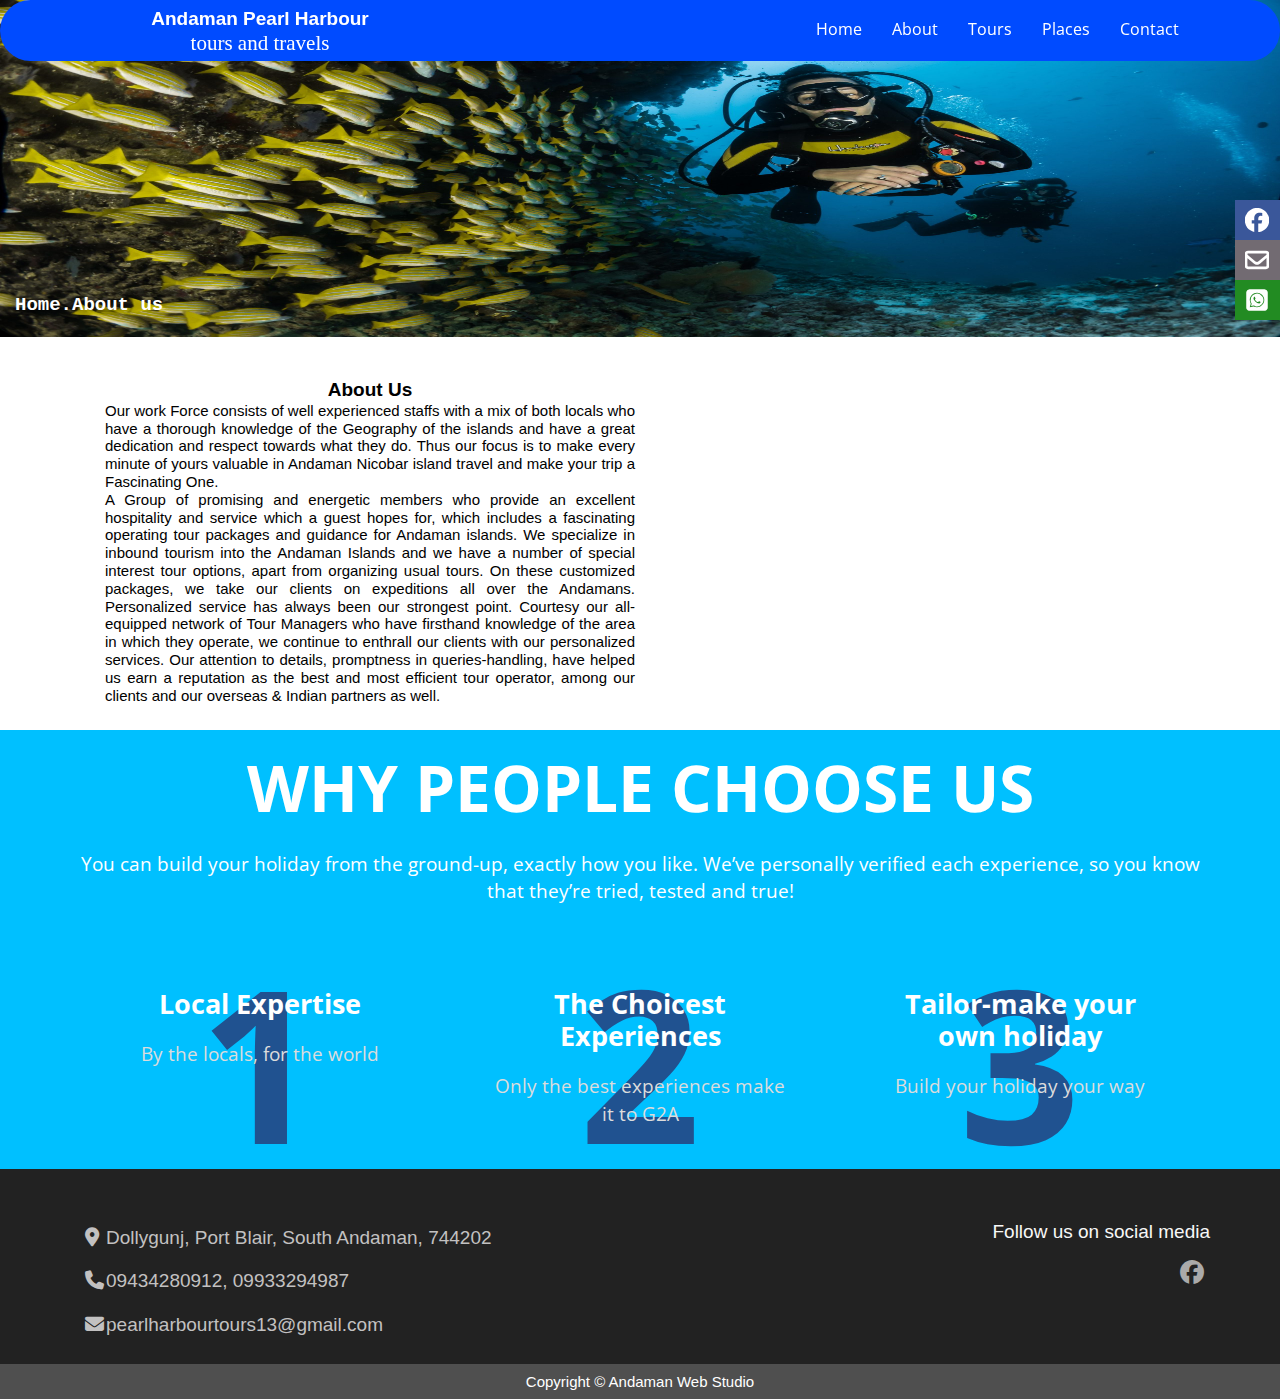
<file: about.html>
<!doctype html>
<html>
<head>
<meta charset="utf-8">
<title>Untitled Page</title>
<meta name="generator" content="WYSIWYG Web Builder 20 - https://www.wysiwygwebbuilder.com">
<meta name="viewport" content="width=device-width, initial-scale=1.0">
<link href="fontawesome6.min.css" rel="stylesheet">
<link href="https://fonts.googleapis.com/css2?family=Open+Sans:wdth,wght@75..100,300..800&400,700&display=swap" rel="stylesheet">
<link href="aphtandt.css" rel="stylesheet">
<link href="about.css" rel="stylesheet">
<script src="jquery-3.7.1.min.js"></script>
<script src="jquery.ui.effect.min.js"></script>
<script src="popper.min.js"></script>
<script src="bootstrap.min.js"></script>
<script>
document.addEventListener('DOMContentLoaded', function(event)
{
   var headerMenu_dropdownToggle = document.querySelectorAll('#headerMenu .dropdown-toggle');
   headerMenu_dropdownToggle.forEach(item => 
   {
      var dropdown = new bootstrap.Dropdown(item, {popperConfig:{placement:item.getAttribute('data-bs-placement')}});
   });
   var headerMenu_dropdown = document.querySelectorAll('#headerMenu .dropdown');
   headerMenu_dropdown.forEach(item => 
   {
      item.addEventListener('shown.bs.dropdown', function(e)
      {
         e.currentTarget.classList.add('show');
      });
      item.addEventListener('hidden.bs.dropdown', function(e)
      {
         e.currentTarget.classList.remove('show');
      });
   });
   document.addEventListener('click', function (e)
   {
      var isChildOfDropdownMenu = false;
      var target = e.target;
      while (target !== null)
      {
         if (target.classList && target.classList.contains('headerMenu-navbar-collapse') && target.classList.contains('show'))
         {
            isChildOfDropdownMenu = true;
            break;
         }
         target = target.parentNode;
      }
      if (isChildOfDropdownMenu)
      {
         if (e.target.tagName.toLowerCase() === 'a' && !e.target.classList.contains('dropdown-toggle'))
         {
            const dropdownMenu = document.querySelector('.headerMenu-navbar-collapse');
            if (dropdownMenu)
            {
               const collapseInstance = bootstrap.Collapse.getInstance(dropdownMenu);
               if (collapseInstance)
               {
                  collapseInstance.hide();
               }
            }
         }
      }
   });
});
</script>
<script>
$(document).ready(function()
{
   $("a[href*='#headerLayoutGrid']").click(function(event)
   {
      event.preventDefault();
      $('html, body').stop().animate({ scrollTop: $('#wb_headerLayoutGrid').offset().top }, 600, 'easeOutCirc');
   });
});
</script>
</head>
<body>
<div id="wb_LayoutGrid1">
<div id="LayoutGrid1">
<div class="row">
<div class="col-1">
<div id="wb_Shape1" style="display:inline-block;width:25px;height:294px;z-index:0;position:relative;">
<img src="images/img0005.png" id="Shape1" alt="" width="25" height="294" style="width:25px;height:294px;">
</div>
<div id="wb_Text2">
<span style="color:#FFFFFF;font-family:'Courier New';font-size:19px;"><strong>Home.About us</strong></span>
</div>
</div>
</div>
</div>
</div>
<div id="wb_LayoutGrid2">
<div id="LayoutGrid2">
<div class="row">
<div class="col-1">
<div class="col-1-padding">
<div id="wb_Text3">
<span style="color:#000000;font-family:Arial;font-size:19px;"><strong><br>About Us<br></strong></span>
</div>
<div id="wb_Text4">
<span style="color:#000000;font-family:Arial;font-size:15px;">Our work Force consists of well experienced staffs with a mix of both locals who have a thorough knowledge of the Geography of the islands and have a great dedication and respect towards what they do. Thus our focus is to make every minute of yours valuable in Andaman Nicobar island travel and make your trip a Fascinating One.<br>A Group of promising and energetic members who provide an excellent hospitality and service which a guest hopes for, which includes a fascinating operating tour packages and guidance for Andaman islands. We specialize in inbound tourism into the Andaman Islands and we have a number of special interest tour options, apart from organizing usual tours. On these customized packages, we take our clients on expeditions all over the Andamans. Personalized service has always been our strongest point. Courtesy our all-equipped network of Tour Managers who have firsthand knowledge of the area in which they operate, we continue to enthrall our clients with our personalized services. Our attention to details, promptness in queries-handling, have helped us earn a reputation as the best and most efficient tour operator, among our clients and our overseas &amp; Indian partners as well.</span>
</div>
</div>
</div>
<div class="col-2">
<div id="wb_Shape2" style="display:inline-block;width:205px;height:34px;z-index:4;position:relative;">
<img src="images/img0006.png" id="Shape2" alt="" width="205" height="34" style="width:205px;height:34px;">
</div>
<div id="wb_Shape3" style="display:inline-block;width:460px;height:319px;z-index:5;position:relative;">
<img src="images/img0004.png" id="Shape3" alt="" width="460" height="319" style="width:460px;height:319px;">
</div>
</div>
</div>
</div>
</div>
<div id="wb_features34LayoutGrid1">
<div id="features34LayoutGrid1">
<div class="row">
<div class="col-1">
<div id="wb_features34Heading" style="display:block;width:100%;z-index:9;">
<h2 id="features34Heading">WHY PEOPLE CHOOSE US</h2>
</div>
<div id="wb_features34Text">
<p>You can build your holiday from the ground-up, exactly how you like. We’ve personally verified each experience, so you know that they’re tried, tested and true!</p>
</div>
<div id="wb_features34LayoutGrid2">
<div id="features34LayoutGrid2">
<div class="row">
<div class="col-1">
<div id="wb_features34Card1" style="display:flex;width:100%;z-index:6;" class="card">
<div id="features34Card1-card-body">
<div id="features34Card1-card-item0">1</div>
<div id="features34Card1-card-item1">Local Expertise<br></div>
<div id="features34Card1-card-item2">By the locals, for the world</div>
</div>
</div>
</div>
<div class="col-2">
<div id="wb_features34Card2" style="display:flex;width:100%;z-index:7;" class="card">
<div id="features34Card2-card-body">
<div id="features34Card2-card-item0">2</div>
<div id="features34Card2-card-item1">The Choicest Experiences</div>
<div id="features34Card2-card-item2">Only the best experiences make it to G2A</div>
</div>
</div>
</div>
<div class="col-3">
<div id="wb_features34Card3" style="display:flex;width:100%;z-index:8;" class="card">
<div id="features34Card3-card-body">
<div id="features34Card3-card-item0">3</div>
<div id="features34Card3-card-item1">Tailor-make your own holiday</div>
<div id="features34Card3-card-item2">Build your holiday your way</div>
</div>
</div>
</div>
</div>
</div>
</div>
</div>
</div>
</div>
</div>
<div id="wb_footer12LayoutGrid2" style="z-index: 10000 !important;">
<div id="footer12LayoutGrid2">
<div class="row">
<div class="col-1">
<div id="wb_footer12Breadcrumb1" style="display:block;width:100%;z-index:15;vertical-align:top;">
<ul id="footer12Breadcrumb1">
<li><a href="./contact.html"><i class="fa fa-location-dot"></i>Dollygunj, Port Blair, South Andaman, 744202</a></li>
</ul>

</div>
<div id="wb_footer12Breadcrumb2" style="display:block;width:100%;z-index:16;vertical-align:top;">
<ul id="footer12Breadcrumb2">
<li><a href="+919434280912"><i class="fa fa-phone"></i>09434280912, 09933294987</a></li>
</ul>

</div>
<div id="wb_footer12Breadcrumb3" style="display:block;width:100%;z-index:17;vertical-align:top;">
<ul id="footer12Breadcrumb3">
<li><a href="mailto:pearlharbourtours13@gmail.com"><i class="fa fa-envelope"></i>pearlharbourtours13@gmail.com</a></li>
</ul>

</div>
</div>
<div class="col-2">
<div id="wb_footer12Text1">
<p>Follow us on social media</p>
</div>
<div id="wb_footer12Icon1" style="display:inline-block;width:24px;height:28px;text-align:center;z-index:19;">
<a href="https://m.facebook.com/profile.php?id=100086925993346"><div id="footer12Icon1"><i class="fa fa-brands fa-facebook"></i></div></a>
</div>
</div>
</div>
</div>
</div>
<div id="wb_LayoutGrid3">
<div id="LayoutGrid3">
<div class="row">
<div class="col-1">
<div id="wb_footer12Text2">
<p>Copyright © Andaman Web Studio</p>
</div>
</div>
</div>
</div>
</div>
<div id="socialmediaSticky" style="position:fixed;text-align:left;left:auto;right:-130px;top:200px;width:175px;height:204px;z-index:31;" title="Social Media Sticky">
<div id="wb_socialmediaButton1" style="position:absolute;left:0px;top:0px;width:150px;height:40px;z-index:21;">
<a class="ui-button ui-corner-all" id="socialmediaButton1" href="https://m.facebook.com/profile.php?id=100086925993346" style="width:100%;height:100%;"><span class="ui-button-icon ui-icon ui-primary"></span><span class="ui-button-icon-space"> </span>FACEBOOK</a></div>
<div id="wb_socialmediaButton4" style="position:absolute;left:0px;top:80px;width:150px;height:40px;z-index:22;">
<a class="ui-button ui-corner-all" id="socialmediaButton4" href="https://wa.me/919434280912" style="width:100%;height:100%;"><span class="ui-button-icon ui-icon ui-primary"></span><span class="ui-button-icon-space"> </span>WHATS APP</a></div>
<div id="wb_socialmediaButton8" style="position:absolute;left:0px;top:40px;width:150px;height:40px;z-index:23;">
<a class="ui-button ui-corner-all" id="socialmediaButton8" href="https://www.wysiwygwebbuilder.com/" style="width:100%;height:100%;"><span class="ui-button-icon ui-icon ui-primary"></span><span class="ui-button-icon-space"> </span>E-MAIL</a></div>
</div>
<div id="wb_headerLayoutGrid">
<div id="headerLayoutGrid">
<div class="row">
<div class="col-1">
<div id="wb_Text32">
<span style="color:#FFFFFF;font-family:Arial;font-size:19px;"><strong>Andaman Pearl Harbour </strong></span><span style="color:#FFFFFF;font-family:Arial;font-size:16px;"><br></span><span style="color:#FFFFFF;font-family:'Edwardian Script ITC';font-size:21px;">tours and travels</span>
</div>
</div>
<div class="col-2">
<div id="wb_headerMenu" style="display:block;width:100%;z-index:25;">
<div id="headerMenu" class="headerMenu" style="width:100%;height:auto !important;">
<div class="container">
<div class="navbar-header">
<button title="" type="button" class="navbar-toggle" data-bs-toggle="collapse" data-bs-target=".headerMenu-navbar-collapse">
<span class="line"></span>
<span class="line"></span>
<span class="line"></span>
</button>
</div>
<div class="headerMenu-navbar-collapse collapse">
<ul class="nav navbar-nav">
<li class="nav-item">
<a href="./index.html" class="nav-link">Home</a>
</li>
<li class="nav-item">
<a href="./about.html" class="nav-link">About</a>
</li>
<li class="nav-item">
<a href="./tours.html" class="nav-link">Tours</a>
</li>
<li class="nav-item">
<a href="./places.html" class="nav-link">Places</a>
</li>
<li class="nav-item">
<a href="./contact.html" class="nav-link">Contact</a>
</li>
</ul>
</div>
</div>
</div>
</div>
</div>
</div>
</div>
</div>
</body>
</html>
</file>
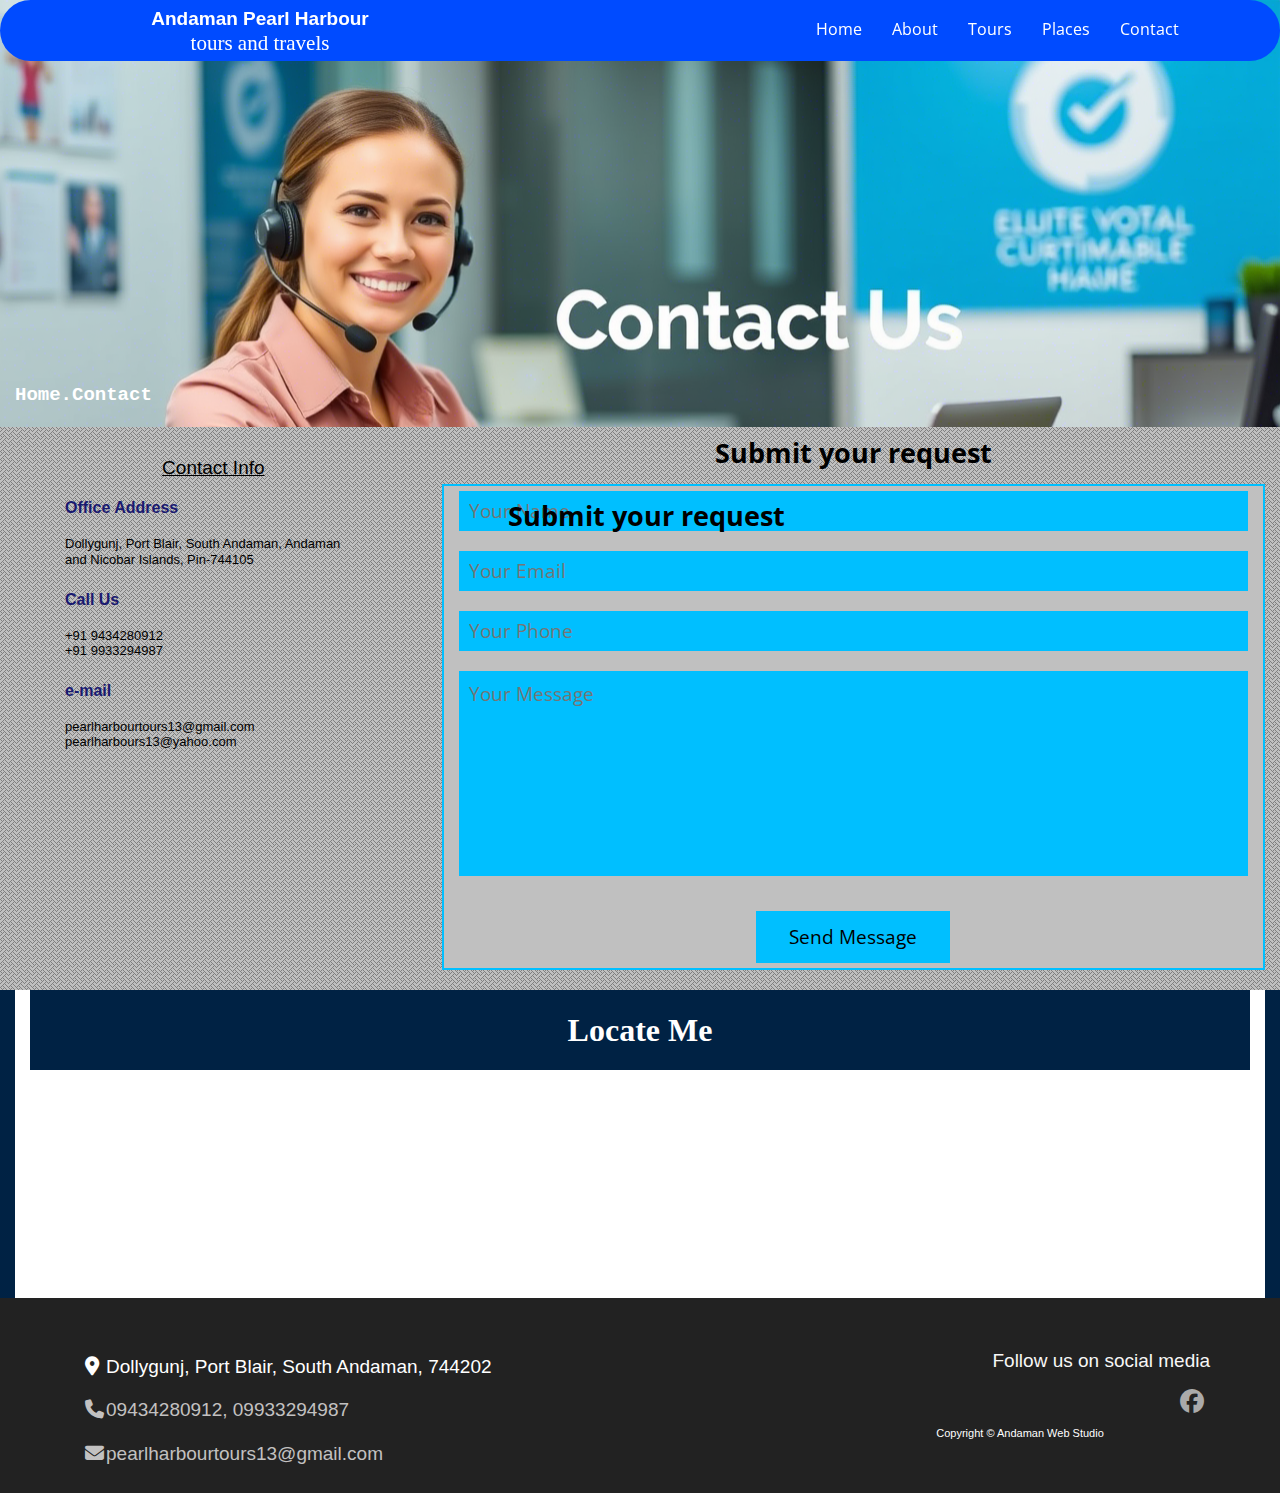
<file: contact.html>
<!doctype html>
<html>
<head>
<meta charset="utf-8">
<title>Untitled Page</title>
<meta name="generator" content="WYSIWYG Web Builder 20 - https://www.wysiwygwebbuilder.com">
<meta name="viewport" content="width=device-width, initial-scale=1.0">
<link href="fontawesome6.min.css" rel="stylesheet">
<link href="https://fonts.googleapis.com/css2?family=Open+Sans:wdth,wght@75..100,300..800&400,700&display=swap" rel="stylesheet">
<link href="aphtandt.css" rel="stylesheet">
<link href="contact.css" rel="stylesheet">
<script src="jquery-3.7.1.min.js"></script>
<script src="jquery.ui.effect.min.js"></script>
<script src="popper.min.js"></script>
<script src="bootstrap.min.js"></script>
<script>
document.addEventListener('DOMContentLoaded', function(event)
{
   var headerMenu_dropdownToggle = document.querySelectorAll('#headerMenu .dropdown-toggle');
   headerMenu_dropdownToggle.forEach(item => 
   {
      var dropdown = new bootstrap.Dropdown(item, {popperConfig:{placement:item.getAttribute('data-bs-placement')}});
   });
   var headerMenu_dropdown = document.querySelectorAll('#headerMenu .dropdown');
   headerMenu_dropdown.forEach(item => 
   {
      item.addEventListener('shown.bs.dropdown', function(e)
      {
         e.currentTarget.classList.add('show');
      });
      item.addEventListener('hidden.bs.dropdown', function(e)
      {
         e.currentTarget.classList.remove('show');
      });
   });
   document.addEventListener('click', function (e)
   {
      var isChildOfDropdownMenu = false;
      var target = e.target;
      while (target !== null)
      {
         if (target.classList && target.classList.contains('headerMenu-navbar-collapse') && target.classList.contains('show'))
         {
            isChildOfDropdownMenu = true;
            break;
         }
         target = target.parentNode;
      }
      if (isChildOfDropdownMenu)
      {
         if (e.target.tagName.toLowerCase() === 'a' && !e.target.classList.contains('dropdown-toggle'))
         {
            const dropdownMenu = document.querySelector('.headerMenu-navbar-collapse');
            if (dropdownMenu)
            {
               const collapseInstance = bootstrap.Collapse.getInstance(dropdownMenu);
               if (collapseInstance)
               {
                  collapseInstance.hide();
               }
            }
         }
      }
   });
});
</script>
<script>
$(document).ready(function()
{
   $("a[href*='#headerLayoutGrid']").click(function(event)
   {
      event.preventDefault();
      $('html, body').stop().animate({ scrollTop: $('#wb_headerLayoutGrid').offset().top }, 600, 'easeOutCirc');
   });
});
</script>
</head>
<body>
<div id="wb_LayoutGrid1">
<div id="LayoutGrid1">
<div class="row">
<div class="col-1">
<div id="wb_Shape1" style="display:inline-block;width:25px;height:384px;z-index:0;position:relative;">
<img src="images/img0008.png" id="Shape1" alt="" width="25" height="384" style="width:25px;height:384px;">
</div>
<div id="wb_Text2">
<span style="color:#FFFFFF;font-family:'Courier New';font-size:19px;"><strong>Home.Contact</strong></span>
</div>
</div>
</div>
</div>
</div>
<div id="wb_headerLayoutGrid">
<div id="headerLayoutGrid">
<div class="row">
<div class="col-1">
<div id="wb_Text32">
<span style="color:#FFFFFF;font-family:Arial;font-size:19px;"><strong>Andaman Pearl Harbour </strong></span><span style="color:#FFFFFF;font-family:Arial;font-size:16px;"><br></span><span style="color:#FFFFFF;font-family:'Edwardian Script ITC';font-size:21px;">tours and travels</span>
</div>
</div>
<div class="col-2">
<div id="wb_headerMenu" style="display:block;width:100%;z-index:3;">
<div id="headerMenu" class="headerMenu" style="width:100%;height:auto !important;">
<div class="container">
<div class="navbar-header">
<button title="" type="button" class="navbar-toggle" data-bs-toggle="collapse" data-bs-target=".headerMenu-navbar-collapse">
<span class="line"></span>
<span class="line"></span>
<span class="line"></span>
</button>
</div>
<div class="headerMenu-navbar-collapse collapse">
<ul class="nav navbar-nav">
<li class="nav-item">
<a href="./index.html" class="nav-link">Home</a>
</li>
<li class="nav-item">
<a href="./about.html" class="nav-link">About</a>
</li>
<li class="nav-item">
<a href="./tours.html" class="nav-link">Tours</a>
</li>
<li class="nav-item">
<a href="./places.html" class="nav-link">Places</a>
</li>
<li class="nav-item">
<a href="./contact.html" class="nav-link">Contact</a>
</li>
</ul>
</div>
</div>
</div>
</div>
</div>
</div>
</div>
</div>
<div id="wb_LayoutGrid2">
<div id="LayoutGrid2">
<div class="row">
<div class="col-1">
<div class="col-1-padding">
<div id="wb_Text1">
<span style="color:#000000;font-family:Arial;font-size:19px;"><u>Contact Info</u></span>
</div>
<div id="wb_Text3">
<span style="color:#000000;font-family:Arial;font-size:16px;"><br></span><span style="color:#191970;font-family:Arial;font-size:16px;"><strong>Office Address<br></strong></span><span style="color:#000000;font-family:Arial;font-size:16px;"><br></span><span style="color:#000000;font-family:Arial;font-size:13px;">Dollygunj, Port Blair, South Andaman, Andaman and Nicobar Islands, Pin-744105</span>
</div>
<div id="wb_Text4">
<span style="color:#000000;font-family:Arial;font-size:19px;"><br></span><span style="color:#191970;font-family:Arial;font-size:16px;"><strong>Call Us</strong></span>
</div>
<div id="wb_Text5">
<span style="color:#000000;font-family:Arial;font-size:16px;"><br></span><span style="color:#000000;font-family:Arial;font-size:13px;">+91 9434280912<br>+91 9933294987</span>
</div>
<div id="wb_Text6">
<span style="color:#000000;font-family:Arial;font-size:19px;"><br></span><span style="color:#191970;font-family:Arial;font-size:16px;"><strong>e-mail</strong></span>
</div>
<div id="wb_Text7">
<span style="color:#000000;font-family:Arial;font-size:16px;"><br></span><span style="color:#000000;font-family:Arial;font-size:13px;">pearlharbourtours13@gmail.com<br>pearlharbours13@yahoo.com</span>
</div>
</div>
</div>
<div class="col-2">
<div id="wb_formHeading" style="display:block;width:100%;z-index:15;">
<h5 id="formHeading">Submit your request</h5>
</div>
<div id="wb_formLayoutGrid2">
<div id="formLayoutGrid2">
<div class="row">
<div class="col-1">
<input type="text" id="formName" style="display:block;width: 100%;height:40px;z-index:10;" name="name" value="" spellcheck="false" placeholder="Your Name">
<input type="text" id="formEmail" style="display:block;width: 100%;height:40px;z-index:11;" name="email" value="" spellcheck="false" placeholder="Your Email">
<input type="text" id="formPhone" style="display:block;width: 100%;height:40px;z-index:12;" name="phone" value="" spellcheck="false" placeholder="Your Phone">
<textarea name="TextArea1" id="formMessage" style="display:block;width: 100%;;height:205px;z-index:13;" rows="6" cols="54" autocomplete="off" spellcheck="false" placeholder="Your Message"></textarea>
<input type="submit" id="formButton" name="" value="Send Message" style="display:inline-block;width:194px;height:52px;z-index:14;">
</div>
</div>
</div>
</div>
</div>
</div>
</div>
</div>
<div id="wb_LayoutGrid3">
<div id="LayoutGrid3">
<div class="row">
<div class="col-1">
<div id="wb_LayoutGrid4">
<div id="LayoutGrid4">
<div class="row">
<div class="col-1">
<div id="wb_mapLayoutGrid">
<section id="mapLayoutGrid">
<div class="row">
<div class="col-1">
<div id="wb_Text8">
<span style="color:#FFFFFF;font-family:'Comic Sans MS';font-size:32px;"><strong>Locate Me</strong></span>
</div>
</div>
</div>
</section>
</div>
<div id="wb_mapJavaScript" style="display:block;width:100%;height:228px;z-index:24;">
<iframe src="https://www.google.com/maps/embed?pb=!1m18!1m12!1m3!1d38363.15117278844!2d-73.9604497834648!3d40.78602151620618!2m3!1f0!2f0!3f0!3m2!1i1024!2i768!4f13.1!3m3!1m2!1s0x89c2589a018531e3%3A0xb9df1f7387a94119!2sCentral%20Park!5e0!3m2!1sen!2snl!4v1697018235872!5m2!1sen!2snl" width="100%" height="100%" style="border:0;" allowfullscreen="" loading="lazy" referrerpolicy="no-referrer-when-downgrade"></iframe>
</div>
</div>
</div>
</div>
</div>
</div>
</div>
</div>
</div>
<div id="wb_Heading1" style="position:absolute;left:338px;top:490px;width:616px;height:39px;z-index:40;">
<h5 id="Heading1">Submit your request</h5></div>
<div id="wb_footer12LayoutGrid2" style="z-index: 10000 !important;">
<div id="footer12LayoutGrid2">
<div class="row">
<div class="col-1">
<div id="wb_footer12Breadcrumb1" style="display:block;width:100%;z-index:30;vertical-align:top;">
<ul id="footer12Breadcrumb1">
<li class="active" aria-current="page"><i class="fa fa-location-dot"></i>Dollygunj, Port Blair, South Andaman, 744202</li>
</ul>

</div>
<div id="wb_footer12Breadcrumb2" style="display:block;width:100%;z-index:31;vertical-align:top;">
<ul id="footer12Breadcrumb2">
<li><a href="+919434280912"><i class="fa fa-phone"></i>09434280912, 09933294987</a></li>
</ul>

</div>
<div id="wb_footer12Breadcrumb3" style="display:block;width:100%;z-index:32;vertical-align:top;">
<ul id="footer12Breadcrumb3">
<li><a href="mailto:pearlharbourtours13@gmail.com"><i class="fa fa-envelope"></i>pearlharbourtours13@gmail.com</a></li>
</ul>

</div>
</div>
<div class="col-2">
<div id="wb_footer12Text1">
<p>Follow us on social media</p>
</div>
<div id="wb_footer12Icon1" style="display:inline-block;width:24px;height:28px;text-align:center;z-index:34;">
<a href="https://m.facebook.com/profile.php?id=100086925993346"><div id="footer12Icon1"><i class="fa fa-brands fa-facebook"></i></div></a>
</div>
<div id="wb_footer12Text2">
<p>Copyright © Andaman Web Studio</p>
</div>
</div>
</div>
</div>
</div>
</body>
</html>
</file>
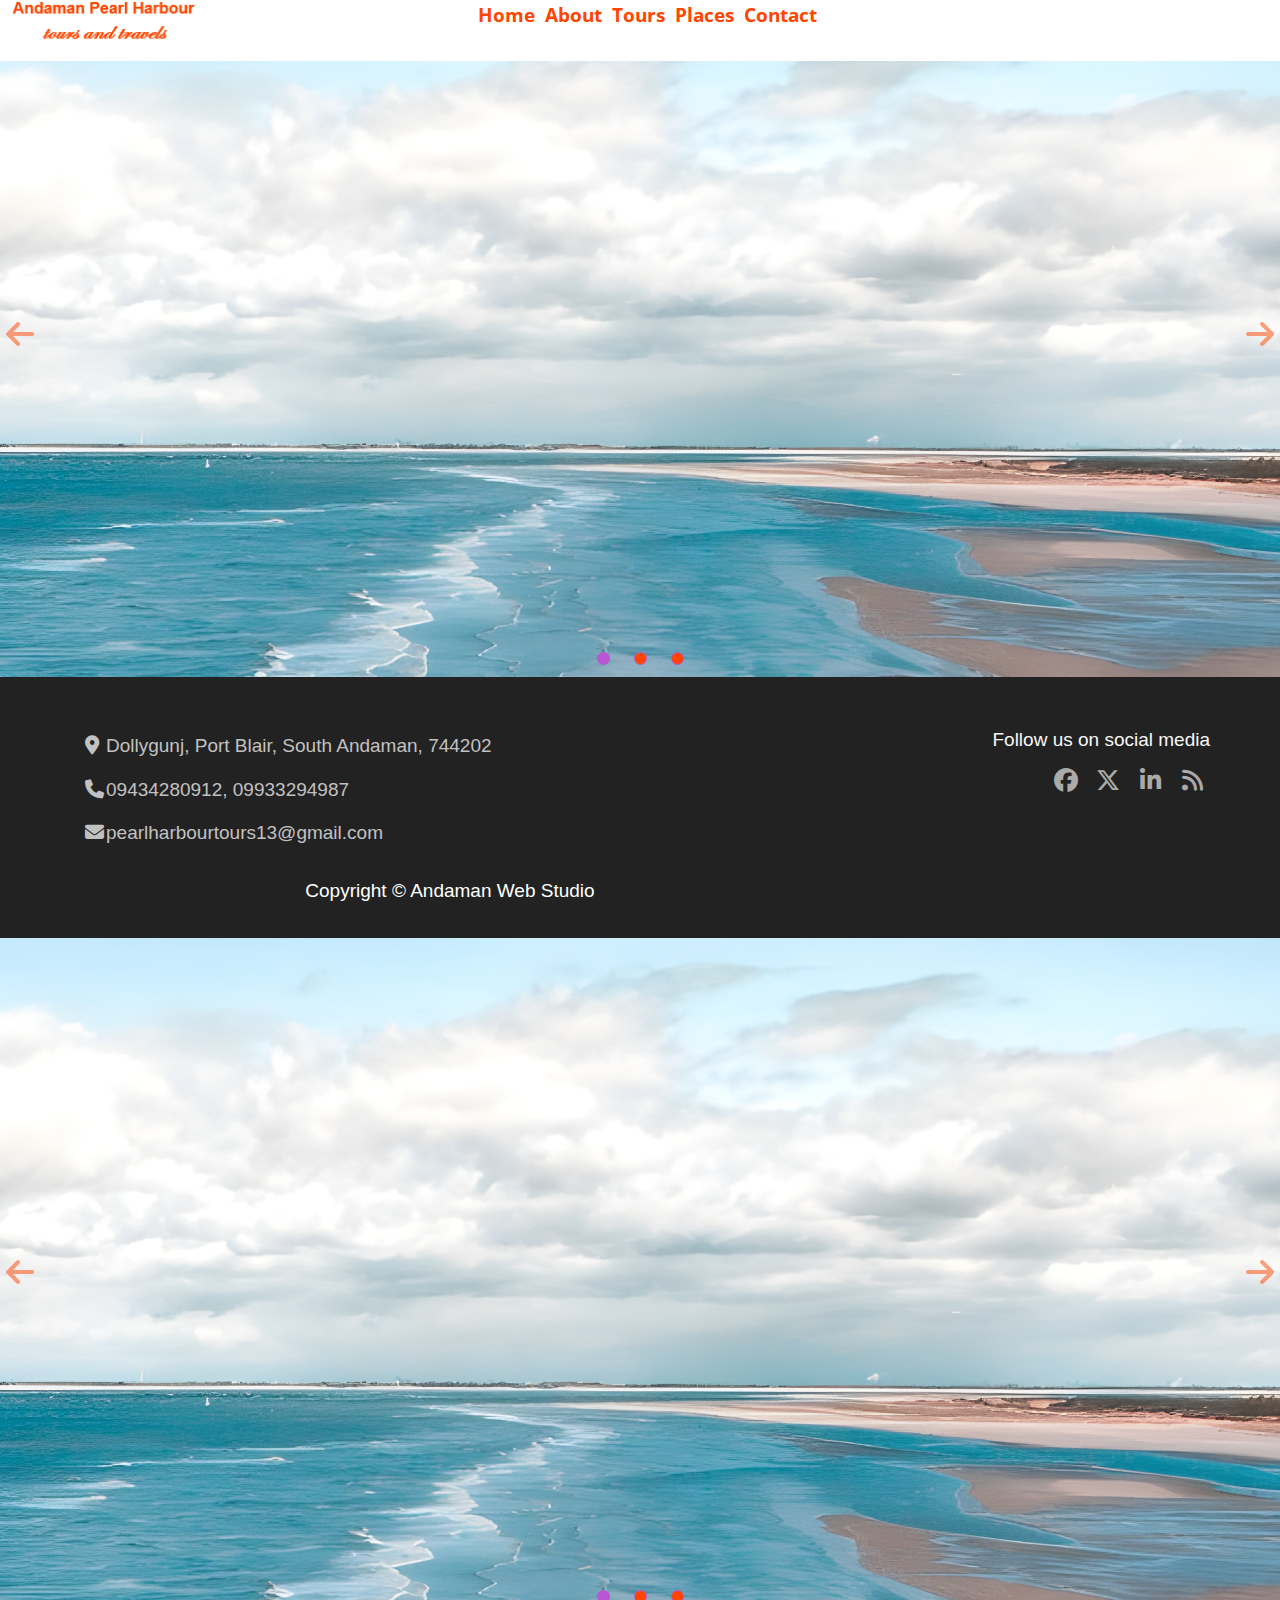
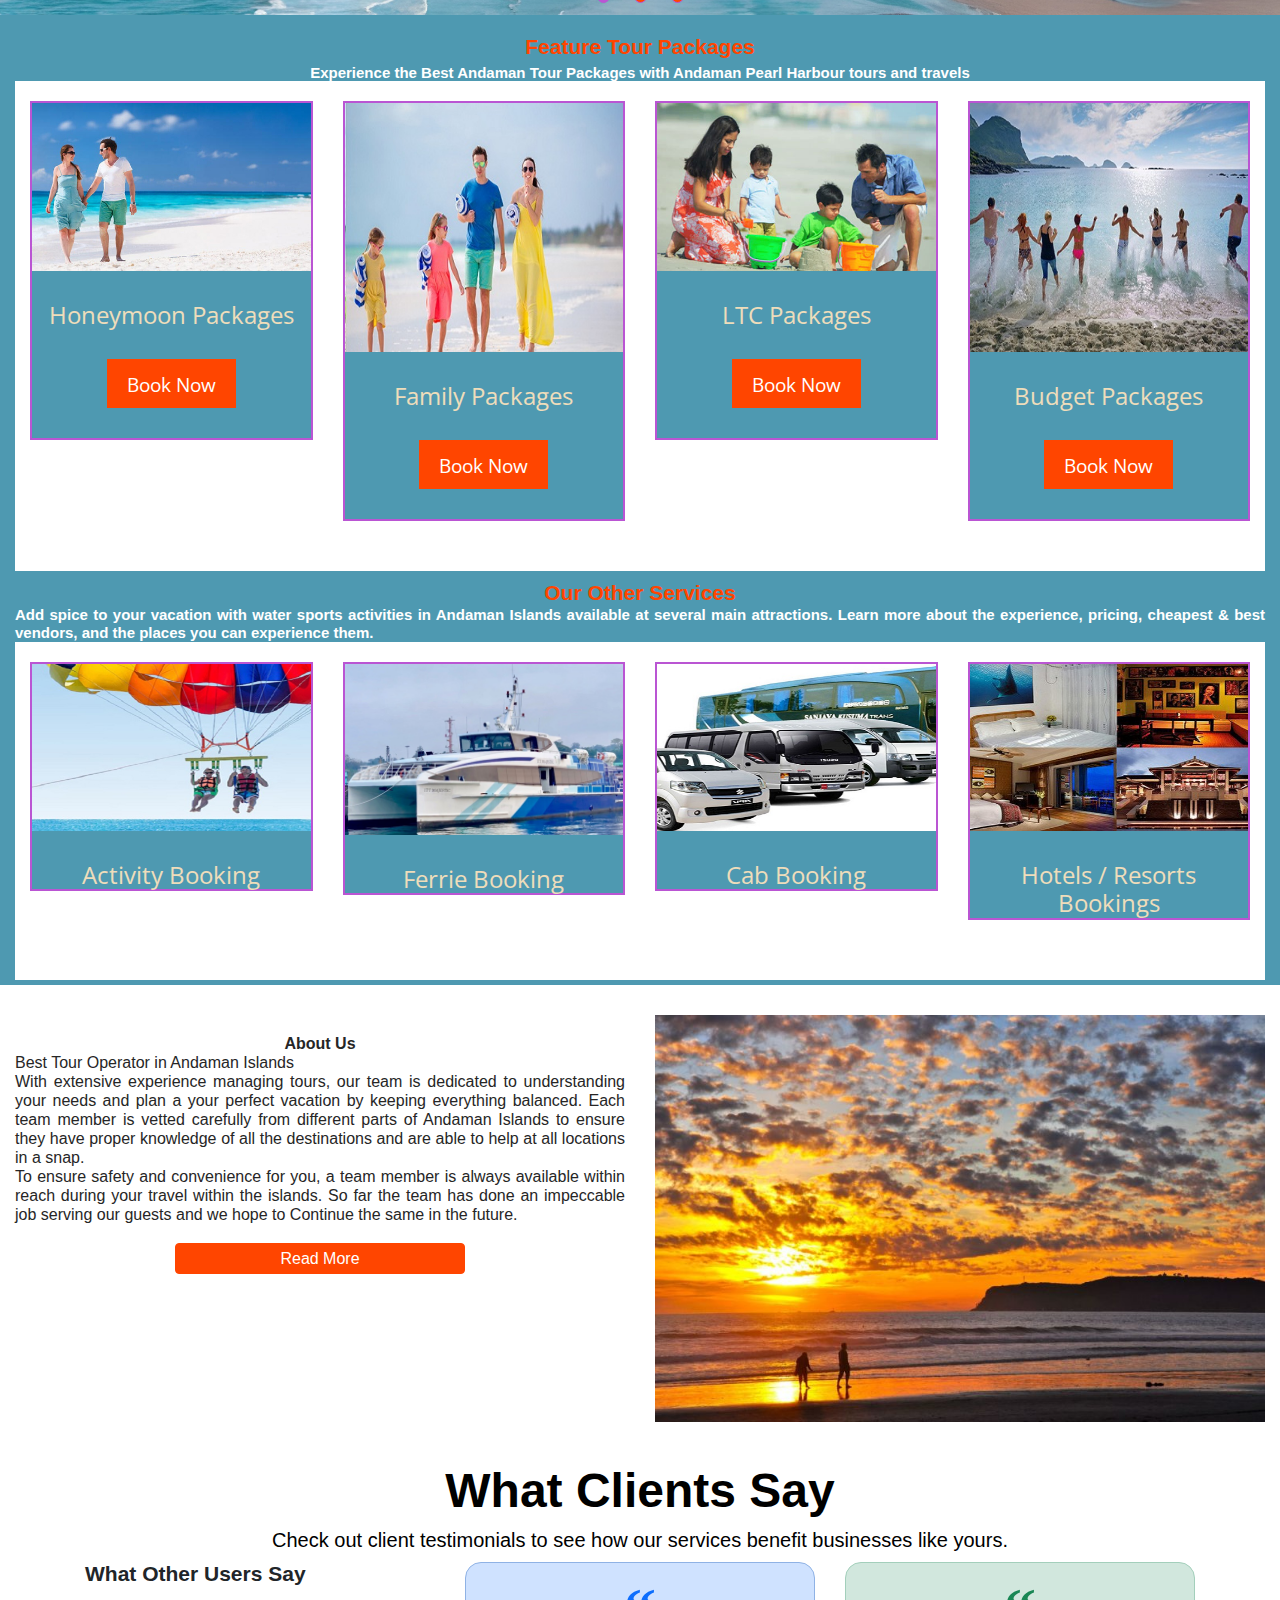
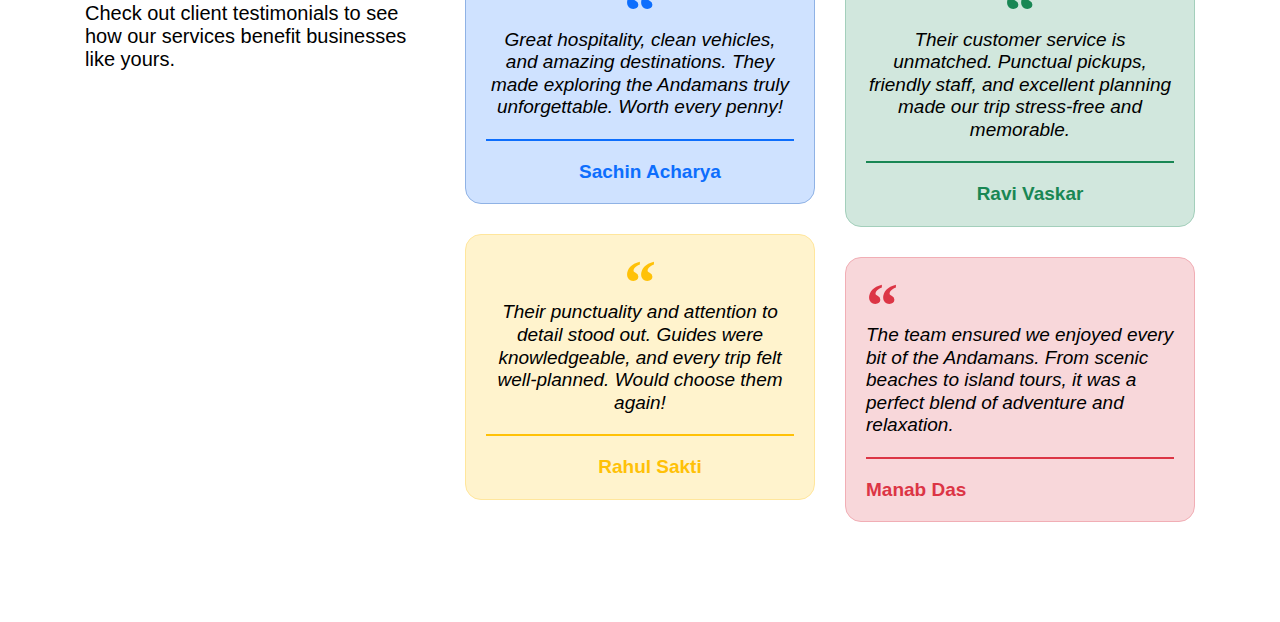
<file: page1.html>
<!doctype html>
<html>
<head>
<meta charset="utf-8">
<title>Untitled Page</title>
<meta name="generator" content="WYSIWYG Web Builder 20 - https://www.wysiwygwebbuilder.com">
<meta name="viewport" content="width=device-width, initial-scale=1.0">
<link href="fontawesome6.min.css" rel="stylesheet">
<link href="https://fonts.googleapis.com/css2?family=Open+Sans:wdth,wght@75..100,300..800&400,700&display=swap" rel="stylesheet">
<link href="aphtandt.css" rel="stylesheet">
<link href="page1.css" rel="stylesheet">
<script src="jquery-3.7.1.min.js"></script>
<script src="jquery.ui.effect.min.js"></script>
<script src="popper.min.js"></script>
<script src="bootstrap.min.js"></script>
<script src="wb.carousel.min.js"></script>
<script src="wb.cookie.min.js"></script>
<script>
document.addEventListener('DOMContentLoaded', function(event)
{
   var headerMenu_dropdownToggle = document.querySelectorAll('#headerMenu .dropdown-toggle');
   headerMenu_dropdownToggle.forEach(item => 
   {
      var dropdown = new bootstrap.Dropdown(item, {popperConfig:{placement:item.getAttribute('data-bs-placement')}});
   });
   var headerMenu_dropdown = document.querySelectorAll('#headerMenu .dropdown');
   headerMenu_dropdown.forEach(item => 
   {
      item.addEventListener('shown.bs.dropdown', function(e)
      {
         e.currentTarget.classList.add('show');
      });
      item.addEventListener('hidden.bs.dropdown', function(e)
      {
         e.currentTarget.classList.remove('show');
      });
   });
   document.addEventListener('click', function (e)
   {
      var isChildOfDropdownMenu = false;
      var target = e.target;
      while (target !== null)
      {
         if (target.classList && target.classList.contains('headerMenu-navbar-collapse') && target.classList.contains('show'))
         {
            isChildOfDropdownMenu = true;
            break;
         }
         target = target.parentNode;
      }
      if (isChildOfDropdownMenu)
      {
         if (e.target.tagName.toLowerCase() === 'a' && !e.target.classList.contains('dropdown-toggle'))
         {
            const dropdownMenu = document.querySelector('.headerMenu-navbar-collapse');
            if (dropdownMenu)
            {
               const collapseInstance = bootstrap.Collapse.getInstance(dropdownMenu);
               if (collapseInstance)
               {
                  collapseInstance.hide();
               }
            }
         }
      }
   });
   var DropdownMenu1_dropdownToggle = document.querySelectorAll('#DropdownMenu1 .dropdown-toggle');
   DropdownMenu1_dropdownToggle.forEach(item => 
   {
      var dropdown = new bootstrap.Dropdown(item, {popperConfig:{placement:item.getAttribute('data-bs-placement')}});
   });
   var DropdownMenu1_dropdown = document.querySelectorAll('#DropdownMenu1 .dropdown');
   DropdownMenu1_dropdown.forEach(item => 
   {
      item.addEventListener('shown.bs.dropdown', function(e)
      {
         e.currentTarget.classList.add('show');
      });
      item.addEventListener('hidden.bs.dropdown', function(e)
      {
         e.currentTarget.classList.remove('show');
      });
   });
   document.addEventListener('click', function (e)
   {
      var isChildOfDropdownMenu = false;
      var target = e.target;
      while (target !== null)
      {
         if (target.classList && target.classList.contains('DropdownMenu1-navbar-collapse') && target.classList.contains('show'))
         {
            isChildOfDropdownMenu = true;
            break;
         }
         target = target.parentNode;
      }
      if (isChildOfDropdownMenu)
      {
         if (e.target.tagName.toLowerCase() === 'a' && !e.target.classList.contains('dropdown-toggle'))
         {
            const dropdownMenu = document.querySelector('.DropdownMenu1-navbar-collapse');
            if (dropdownMenu)
            {
               const collapseInstance = bootstrap.Collapse.getInstance(dropdownMenu);
               if (collapseInstance)
               {
                  collapseInstance.hide();
               }
            }
         }
      }
   });
   if (hasCookie('darktheme'))
   {
      document.documentElement.classList.add('darktheme');
   }
});
</script>
<script>
$(document).ready(function()
{
   $("a[href*='#headerLayoutGrid']").click(function(event)
   {
      event.preventDefault();
      $('html, body').stop().animate({ scrollTop: $('#wb_headerLayoutGrid').offset().top }, 600, 'easeOutCirc');
   });
   var Carousel1Opts =
   {
      delay: 3000,
      duration: 500,
      easing: 'linear',
      mode: 'forward',
      direction: '',
      scalemode: 3,
      pagination: true,
      pause: null,
      start: 0
   };
   $("#Carousel1").carousel(Carousel1Opts);
   $("#Carousel1_back a").click(function()
   {
      $('#Carousel1').carousel('prev');
   });
   $("#Carousel1_next a").click(function()
   {
      $('#Carousel1').carousel('next');
   });
   var Carousel2Opts =
   {
      delay: 3000,
      duration: 500,
      easing: 'linear',
      mode: 'forward',
      direction: '',
      scalemode: 3,
      pagination: true,
      pause: null,
      start: 0
   };
   $("#Carousel2").carousel(Carousel2Opts);
   $("#Carousel2_back a").click(function()
   {
      $('#Carousel2').carousel('prev');
   });
   $("#Carousel2_next a").click(function()
   {
      $('#Carousel2').carousel('next');
   });
   $("a[href*='#testimonials10LayoutGrid']").click(function(event)
   {
      event.preventDefault();
      $('html, body').stop().animate({ scrollTop: $('#wb_testimonials10LayoutGrid').offset().top }, 600, 'easeOutCubic');
   });
   $("a[href*='#testimonials13LayoutGrid']").click(function(event)
   {
      event.preventDefault();
      $('html, body').stop().animate({ scrollTop: $('#wb_testimonials13LayoutGrid').offset().top }, 600, 'easeOutExpo');
   });
});
</script>
</head>
<body>

<div id="wb_headerLayoutGrid" onscroll="document.documentElement.classList.toggle('darktheme');setCookie('darktheme', document.documentElement.classList.contains('darktheme') ? 'true' : '', 7);return false;">
<div id="headerLayoutGrid">
<div class="row">
<div class="col-1">
</div>
<div class="col-2">
<div id="wb_headerMenu">
<div id="headerMenu" class="headerMenu" style="width:100%;height:auto !important;">
<div class="container">
<div class="navbar-header">
<button title="" type="button" class="navbar-toggle" data-bs-toggle="collapse" data-bs-target=".headerMenu-navbar-collapse">
<span class="line"></span>
<span class="line"></span>
<span class="line"></span>
</button>
</div>
<div class="headerMenu-navbar-collapse collapse">
<ul class="nav navbar-nav">
<li class="nav-item">
<a href="#introLayoutGrid" class="nav-link">Home</a>
</li>
<li class="nav-item">
<a href="#aboutLayoutGrid" class="nav-link">About</a>
</li>
<li class="nav-item">
<a href="#detailsLayoutGrid" class="nav-link">Tours</a>
</li>
<li class="nav-item">
<a href="" class="nav-link">Places</a>
</li>
<li class="nav-item">
<a href="#formLayoutGrid1" class="nav-link">Contact</a>
</li>
</ul>
</div>
</div>
</div>
</div>
</div>
</div>
</div>
</div>
<div id="wb_Carousel1">
<div id="Carousel1">
<div class="frame frame-1">
<div class="carousel-item-inner">
</div>
</div>
<div class="frame frame-2">
<div class="carousel-item-inner">
</div>
</div>
<div class="frame frame-3">
<div class="carousel-item-inner">
</div>
</div>
</div>
<div id="Carousel1_back"><a class="carousel-control-prev" role="button"><span class="carousel-control-prev-icon" aria-hidden="true"></span></a></div>
<div id="Carousel1_next"><a class="carousel-control-next" role="button"><span class="carousel-control-next-icon" aria-hidden="true"></span></a></div>
</div>
<div id="wb_footer12Text2">
<p>Copyright © Andaman Web Studio</p></div>
<div id="wb_footer12LayoutGrid2">
<div id="footer12LayoutGrid2">
<div class="row">
<div class="col-1">
<div id="wb_footer12Breadcrumb1">
<ul id="footer12Breadcrumb1">
<li><a href="./contact.html"><i class="fa fa-location-dot"></i>Dollygunj, Port Blair, South Andaman, 744202</a></li>
</ul>

</div>
<div id="wb_footer12Breadcrumb2">
<ul id="footer12Breadcrumb2">
<li><a href="+919434280912"><i class="fa fa-phone"></i>09434280912, 09933294987</a></li>
</ul>

</div>
<div id="wb_footer12Breadcrumb3">
<ul id="footer12Breadcrumb3">
<li><a href="mailto:pearlharbourtours13@gmail.com"><i class="fa fa-envelope"></i>pearlharbourtours13@gmail.com</a></li>
</ul>

</div>
<div id="wb_Text2">
<p>Copyright © Andaman Web Studio</p>
</div>
</div>
<div class="col-2">
<div id="wb_footer12Text1">
<p>Follow us on social media</p>
</div>
<div id="wb_footer12Icon1">
<a href="./index.html"><div id="footer12Icon1"><i class="fa fa-brands fa-facebook"></i></div></a>
</div>
<div id="wb_footer12Icon2">
<a href="./index.html"><div id="footer12Icon2"><i class="fa fa-brands fa-x-twitter"></i></div></a>
</div>
<div id="wb_footer12Icon3">
<a href="./index.html"><div id="footer12Icon3"><i class="fa fa-brands fa-linkedin-in"></i></div></a>
</div>
<div id="wb_footer12Icon4">
<a href="./index.html"><div id="footer12Icon4"><i class="fa fa-rss"></i></div></a>
</div>
</div>
</div>
</div>
</div>
<div id="wb_Carousel2">
<div id="Carousel2">
<div class="frame frame-1">
<div class="carousel-item-inner">
</div>
</div>
<div class="frame frame-2">
<div class="carousel-item-inner">
</div>
</div>
<div class="frame frame-3">
<div class="carousel-item-inner">
</div>
</div>
</div>
<div id="Carousel2_back"><a class="carousel-control-prev" role="button"><span class="carousel-control-prev-icon" aria-hidden="true"></span></a></div>
<div id="Carousel2_next"><a class="carousel-control-next" role="button"><span class="carousel-control-next-icon" aria-hidden="true"></span></a></div>
</div>
<div id="wb_LayoutGrid1">
<div id="LayoutGrid1">
<div class="col-1">
<img src="images/img0002.gif" id="Text1" alt="" width="207" height="61">
<div id="wb_DropdownMenu1">
<div id="DropdownMenu1" class="DropdownMenu1" style="width:100%;height:auto !important;">
<div class="container">
<div class="navbar-header">
<button title="" type="button" class="navbar-toggle" data-bs-toggle="collapse" data-bs-target=".DropdownMenu1-navbar-collapse">
<span class="line"></span>
<span class="line"></span>
<span class="line"></span>
</button>
</div>
<div class="DropdownMenu1-navbar-collapse collapse">
<ul class="nav navbar-nav">
<li class="nav-item">
<a href="#introLayoutGrid" class="nav-link">Home</a>
</li>
<li class="nav-item">
<a href="#aboutLayoutGrid" class="nav-link">About</a>
</li>
<li class="nav-item">
<a href="#detailsLayoutGrid" class="nav-link">Tours</a>
</li>
<li class="nav-item">
<a href="" class="nav-link">Places</a>
</li>
<li class="nav-item">
<a href="#formLayoutGrid1" class="nav-link">Contact</a>
</li>
</ul>
</div>
</div>
</div>
</div>
</div>
</div>
</div>
<div id="wb_LayoutGrid3">
<div id="LayoutGrid3">
<div class="row">
<div class="col-1">
<div id="wb_Text4">
<span style="color:#FF4500;font-family:Arial;font-size:21px;"><strong>Feature Tour Packages</strong></span><span style="color:#FF4500;font-family:Arial;font-size:37px;"><strong><br></strong></span>
</div>
<div id="wb_Text5">
<span style="color:#FFFFFF;font-family:Arial;font-size:15px;"><strong>Experience the Best Andaman Tour Packages with Andaman Pearl Harbour tours and travels</strong></span>
</div>
<div id="wb_LayoutGrid4">
<div id="LayoutGrid4">
<div class="row">
<div class="col-1">
<div id="wb_Card1" class="card">
<div id="Card1-card-body">
<a href="./2-Nights-3-Days.html" target="_blank"><img id="Card1-card-item0" src="images/honeymoonpackage1.jpg" width="500" height="300" alt="" title=""></a>
<div id="Card1-card-item1"><h1><a href="./2-Nights-3-Days.html">Honeymoon Packages</a></h1></div>
<div id="Card1-card-item2"><a href="./2-Nights-3-Days.html" target="_blank">Book Now</a></div>
</div>
</div>
</div>
<div class="col-2">
<div id="wb_servicesCard4" class="card">
<div id="servicesCard4-card-body">
<a href="https://www.belmond.com/trains/europe/venice-simplon-orient-express/" target="_blank"><img id="servicesCard4-card-item0" src="images/familypackage3.jpg" width="500" height="300" alt="" title=""></a>
<div id="servicesCard4-card-item1"><h1><a href="./3-Nights-4-Days.html">Family Packages</a></h1></div>
<div id="servicesCard4-card-item2"><a href="./3-Nights-4-Days.html" target="_blank">Book Now</a></div>
</div>
</div>
</div>
<div class="col-3">
<div id="wb_Card2" class="card">
<div id="Card2-card-body">
<a href="./4-Nights-5-Days.html" target="_blank"><img id="Card2-card-item0" src="images/ltcpackage1.jpg" width="500" height="300" alt="" title=""></a>
<div id="Card2-card-item1"><h1><a href="./4-Nights-5-Days.html">LTC Packages</a></h1></div>
<div id="Card2-card-item2"><a href="./4-Nights-5-Days.html" target="_blank">Book Now</a></div>
</div>
</div>
</div>
<div class="col-4">
<div id="wb_Card4" class="card">
<div id="Card4-card-body">
<a href="./5-Nights-6-Days.html" target="_blank"><img id="Card4-card-item0" src="images/budgetpackage2.jpg" loading="lazy" width="500" height="300" alt="" title=""></a>
<div id="Card4-card-item1"><h1><a href="./5-Nights-6-Days.html">Budget Packages</a></h1></div>
<div id="Card4-card-item2"><a href="./5-Nights-6-Days.html" target="_blank">Book Now</a></div>
</div>
</div>
</div>
</div>
</div>
</div>
</div>
</div>
</div>
</div>
<div id="wb_LayoutGrid2">
<div id="LayoutGrid2">
<div class="row">
<div class="col-1">
<div id="wb_Text3">
<span style="color:#FF4500;font-family:Arial;font-size:21px;"><strong>Our Other Services</strong></span>
</div>
<div id="wb_Text6">
<span style="color:#FFFFFF;font-family:Arial;font-size:15px;"><strong>Add spice to your vacation with water sports activities in Andaman Islands available at several main attractions. Learn more about the experience, pricing, cheapest &amp; best vendors, and the places you can experience them.</strong></span>
</div>
<div id="wb_LayoutGrid5">
<div id="LayoutGrid5">
<div class="row">
<div class="col-1">
<div id="wb_Card5" class="card">
<div id="Card5-card-body">
<img id="Card5-card-item0" src="images/insta-5.jpg" width="500" height="300" alt="" title="">
<div id="Card5-card-item1"><h1><a href="./2-Nights-3-Days.html">Activity Booking</a></h1></div>
</div>
</div>
</div>
<div class="col-2">
<div id="wb_Card3" class="card">
<div id="Card3-card-body">
<a href="https://www.belmond.com/trains/europe/venice-simplon-orient-express/" target="_blank"><img id="Card3-card-item0" src="images/ferries1.jpg" width="570" height="350" alt="" title=""></a>
<div id="Card3-card-item1"><h1><a href="./3-Nights-4-Days.html">Ferrie Booking</a></h1></div>
</div>
</div>
</div>
<div class="col-3">
<div id="wb_Card7" class="card">
<div id="Card7-card-body">
<a href="./4-Nights-5-Days.html" target="_blank"><img id="Card7-card-item0" src="images/services7.jpg" width="500" height="300" alt="" title=""></a>
<div id="Card7-card-item1"><h1><a href="./4-Nights-5-Days.html">Cab Booking</a></h1></div>
</div>
</div>
</div>
<div class="col-4">
<div id="wb_Card6" class="card">
<div id="Card6-card-body">
<a href="./5-Nights-6-Days.html" target="_blank"><img id="Card6-card-item0" src="images/services5.jpg" loading="lazy" width="500" height="300" alt="" title=""></a>
<div id="Card6-card-item1"><h1><a href="./5-Nights-6-Days.html">Hotels / Resorts Bookings</a></h1></div>
</div>
</div>
</div>
</div>
</div>
</div>
</div>
</div>
</div>
</div>
<div id="wb_LayoutGrid6">
<div id="LayoutGrid6">
<div class="row">
<div class="col-1">
<div class="col-1-padding">
<div id="wb_Text7">
<span style="color:#262626;font-family:Arial;font-size:16px;"><strong><br>About Us<br></strong></span>
</div>
<div id="wb_Text8">
<span style="color:#262626;font-family:Arial;font-size:16px;">Best Tour Operator in Andaman Islands<br>With extensive experience managing tours, our team is dedicated to understanding your needs and plan a your perfect vacation by keeping everything balanced. Each team member is vetted carefully from different parts of Andaman Islands to ensure they have proper knowledge of all the destinations and are able to help at all locations in a snap.<br>To ensure safety and convenience for you, a team member is always available within reach during your travel within the islands. So far the team has done an impeccable job serving our guests and we hope to Continue the same in the future.<br></span><span style="color:#000000;font-family:Arial;font-size:16px;"><br></span>
</div>
<a id="Button1" href="./about.html">Read More</a>
</div>
</div>
<div class="col-2">
<div id="wb_Image2">
<img src="images/about1-1.jpg" loading="lazy" id="Image2" alt="" width="290" height="193">
</div>
</div>
</div>
</div>
</div>
<div id="wb_testimonials10LayoutGrid">
<div id="testimonials10LayoutGrid">
<div class="row">
<div class="col-1">
<div id="wb_testimonials10Heading">
<h2 id="testimonials10Heading">What Clients Say</h2>
</div>
<div id="wb_testimonials10Text">
<p>Check out client testimonials to see how our services benefit businesses like yours.</p>
</div>
</div>
</div>
</div>
</div>
<div id="wb_testimonials13LayoutGrid">
<div id="testimonials13LayoutGrid">
<div class="row">
<div class="col-1">
<div id="wb_testimonials13Heading">
<h2 id="testimonials13Heading">What Other Users Say</h2>
</div>
<div id="wb_testimonials13Text1">
<p>Check out client testimonials to see how our services benefit businesses like yours.</p>
</div>
</div>
<div class="col-2">
<div id="wb_testimonials13Card1" class="card">
<div id="testimonials13Card1-card-body">
<div id="testimonials13Card1-card-item0">“</div>
<div id="testimonials13Card1-card-item1">Great hospitality, clean vehicles, and amazing destinations. They made exploring the Andamans truly unforgettable. Worth every penny!</div>
<hr id="testimonials13Card1-card-item2">
<div id="testimonials13Card1-card-item3">Sachin Acharya</div>
</div>
</div>
<div id="wb_testimonials13Card2" class="card">
<div id="testimonials13Card2-card-body">
<div id="testimonials13Card2-card-item0">“</div>
<div id="testimonials13Card2-card-item1">Their punctuality and attention to detail stood out. Guides were knowledgeable, and every trip felt well-planned. Would choose them again!</div>
<hr id="testimonials13Card2-card-item2">
<div id="testimonials13Card2-card-item3">Rahul Sakti</div>
</div>
</div>
</div>
<div class="col-3">
<div id="wb_testimonials13Card3" class="card">
<div id="testimonials13Card3-card-body">
<div id="testimonials13Card3-card-item0">“</div>
<div id="testimonials13Card3-card-item1">Their customer service is unmatched. Punctual pickups, friendly staff, and excellent planning made our trip stress-free and memorable.</div>
<hr id="testimonials13Card3-card-item2">
<div id="testimonials13Card3-card-item3">Ravi Vaskar</div>
</div>
</div>
<div id="wb_testimonials13Card4" class="card">
<div id="testimonials13Card4-card-body">
<div id="testimonials13Card4-card-item0">“</div>
<div id="testimonials13Card4-card-item1">The team ensured we enjoyed every bit of the Andamans. From scenic beaches to island tours, it was a perfect blend of adventure and relaxation.</div>
<hr id="testimonials13Card4-card-item2">
<div id="testimonials13Card4-card-item3">Manab Das</div>
</div>
</div>
</div>
</div>
</div>
</div>
</body>
</html>
</file>
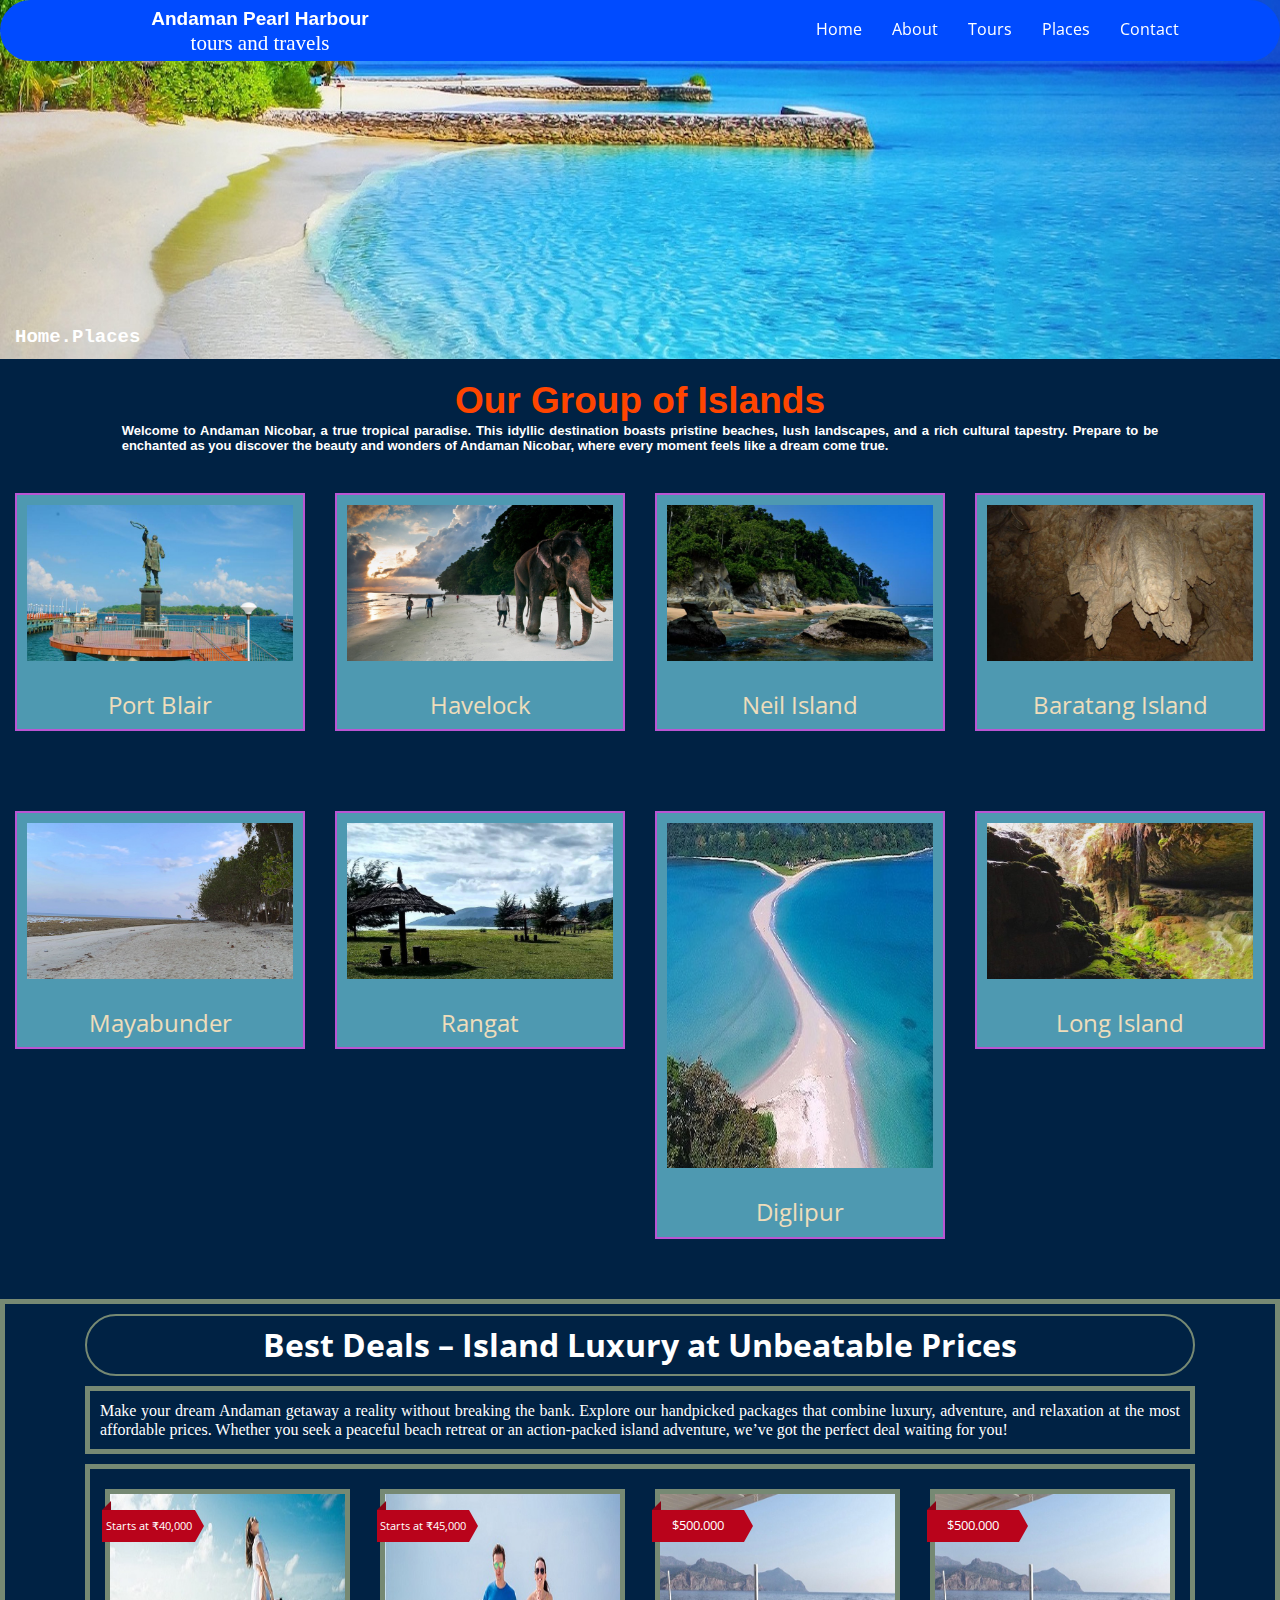
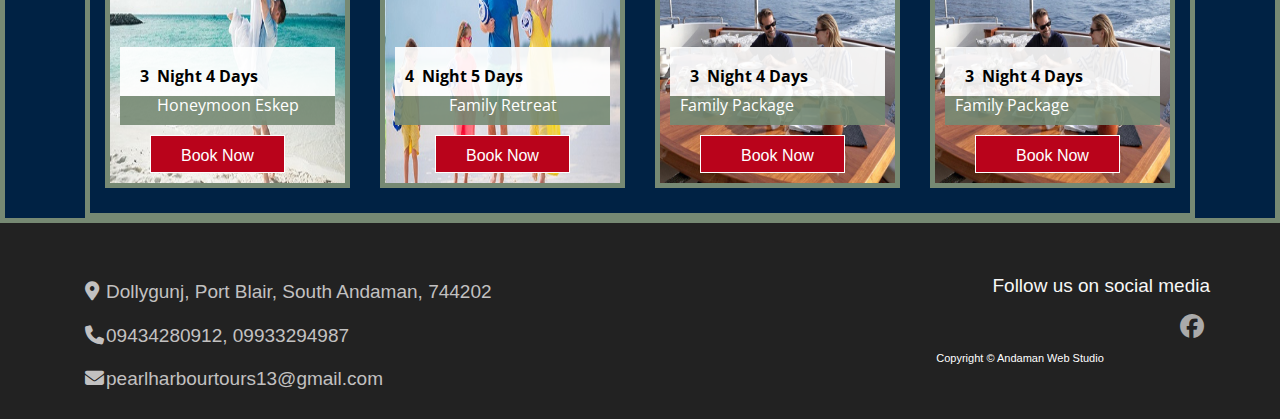
<file: places.html>
<!doctype html>
<html>
<head>
<meta charset="utf-8">
<title>Untitled Page</title>
<meta name="generator" content="WYSIWYG Web Builder 20 - https://www.wysiwygwebbuilder.com">
<meta name="viewport" content="width=device-width, initial-scale=1.0">
<link href="fontawesome6.min.css" rel="stylesheet">
<link href="https://fonts.googleapis.com/css2?family=Open+Sans:wdth,wght@75..100,300..800&400,700&display=swap" rel="stylesheet">
<link href="aphtandt.css" rel="stylesheet">
<link href="places.css" rel="stylesheet">
<script src="jquery-3.7.1.min.js"></script>
<script src="jquery.ui.effect.min.js"></script>
<script src="popper.min.js"></script>
<script src="bootstrap.min.js"></script>
<script>
document.addEventListener('DOMContentLoaded', function(event)
{
   var headerMenu_dropdownToggle = document.querySelectorAll('#headerMenu .dropdown-toggle');
   headerMenu_dropdownToggle.forEach(item => 
   {
      var dropdown = new bootstrap.Dropdown(item, {popperConfig:{placement:item.getAttribute('data-bs-placement')}});
   });
   var headerMenu_dropdown = document.querySelectorAll('#headerMenu .dropdown');
   headerMenu_dropdown.forEach(item => 
   {
      item.addEventListener('shown.bs.dropdown', function(e)
      {
         e.currentTarget.classList.add('show');
      });
      item.addEventListener('hidden.bs.dropdown', function(e)
      {
         e.currentTarget.classList.remove('show');
      });
   });
   document.addEventListener('click', function (e)
   {
      var isChildOfDropdownMenu = false;
      var target = e.target;
      while (target !== null)
      {
         if (target.classList && target.classList.contains('headerMenu-navbar-collapse') && target.classList.contains('show'))
         {
            isChildOfDropdownMenu = true;
            break;
         }
         target = target.parentNode;
      }
      if (isChildOfDropdownMenu)
      {
         if (e.target.tagName.toLowerCase() === 'a' && !e.target.classList.contains('dropdown-toggle'))
         {
            const dropdownMenu = document.querySelector('.headerMenu-navbar-collapse');
            if (dropdownMenu)
            {
               const collapseInstance = bootstrap.Collapse.getInstance(dropdownMenu);
               if (collapseInstance)
               {
                  collapseInstance.hide();
               }
            }
         }
      }
   });
});
</script>
<script>
$(document).ready(function()
{
   $("a[href*='#headerLayoutGrid']").click(function(event)
   {
      event.preventDefault();
      $('html, body').stop().animate({ scrollTop: $('#wb_headerLayoutGrid').offset().top }, 600, 'easeOutCirc');
   });
   $("a[href*='#dealsLayoutGrid1']").click(function(event)
   {
      event.preventDefault();
      $('html, body').stop().animate({ scrollTop: $('#wb_dealsLayoutGrid1').offset().top }, 600, 'easeOutExpo');
   });
   $("a[href*='#dealsLayoutGrid2']").click(function(event)
   {
      event.preventDefault();
      $('html, body').stop().animate({ scrollTop: $('#wb_dealsLayoutGrid2').offset().top }, 600, 'easeOutExpo');
   });
});
</script>
</head>
<body>
<div id="wb_LayoutGrid1">
<div id="LayoutGrid1">
<div class="row">
<div class="col-1">
<div id="wb_Shape1" style="display:inline-block;width:25px;height:326px;z-index:0;position:relative;">
<img src="images/img0013.png" id="Shape1" alt="" width="25" height="326" style="width:25px;height:326px;">
</div>
<div id="wb_Text2">
<span style="color:#FFFFFF;font-family:'Courier New';font-size:19px;"><strong>Home.Places</strong></span>
</div>
</div>
</div>
</div>
</div>
<div id="wb_LayoutGrid3">
<div id="LayoutGrid3">
<div class="row">
<div class="col-1">
</div>
<div class="col-2">
<div id="wb_Text4">
<span style="color:#FF4500;font-family:Arial;font-size:37px;"><strong>Our Group of Islands</strong></span>
</div>
<div id="wb_Text5">
<span style="color:#FFFFFF;font-family:Arial;font-size:13px;"><strong>Welcome to Andaman Nicobar, a true tropical paradise. This idyllic destination boasts pristine beaches, lush landscapes, and a rich cultural tapestry. Prepare to be enchanted as you discover the beauty and wonders of Andaman Nicobar, where every moment feels like a dream come true.</strong></span>
</div>
</div>
<div class="col-3">
</div>
</div>
</div>
</div>
<div id="wb_LayoutGrid4">
<div id="LayoutGrid4">
<div class="row">
<div class="col-1">
<div id="wb_Card5" style="display:flex;width:100%;z-index:4;" class="card">
<div id="Card5-card-body">
<img id="Card5-card-item0" src="images/portblair2.jpg" width="770" height="450" alt="" title="">
<div id="Card5-card-item1"><h1><a href="./2-Nights-3-Days.html">Port Blair</a></h1></div>
</div>
</div>
</div>
<div class="col-2">
<div id="wb_Card3" style="display:flex;width:100%;z-index:5;" class="card">
<div id="Card3-card-body">
<a href="https://www.belmond.com/trains/europe/venice-simplon-orient-express/" target="_blank"><img id="Card3-card-item0" src="images/havelock2.jpg" width="770" height="450" alt="" title=""></a>
<div id="Card3-card-item1"><h1><a href="./3-Nights-4-Days.html">Havelock</a></h1></div>
</div>
</div>
</div>
<div class="col-3">
<div id="wb_Card7" style="display:flex;width:100%;z-index:6;" class="card">
<div id="Card7-card-body">
<a href="./4-Nights-5-Days.html" target="_blank"><img id="Card7-card-item0" src="images/neil4.jpg" width="770" height="450" alt="" title=""></a>
<div id="Card7-card-item1"><h1><a href="./4-Nights-5-Days.html">Neil Island</a></h1></div>
</div>
</div>
</div>
<div class="col-4">
<div id="wb_Card6" style="display:flex;width:100%;z-index:7;" class="card">
<div id="Card6-card-body">
<a href="./5-Nights-6-Days.html" target="_blank"><img id="Card6-card-item0" src="images/baratang1.jpg" loading="lazy" width="770" height="450" alt="" title=""></a>
<div id="Card6-card-item1"><h1><a href="./5-Nights-6-Days.html">Baratang Island</a></h1></div>
</div>
</div>
</div>
</div>
</div>
</div>
<div id="wb_LayoutGrid2">
<div id="LayoutGrid2">
<div class="row">
<div class="col-1">
<div id="wb_Card2" style="display:flex;width:100%;z-index:8;" class="card">
<div id="Card2-card-body">
<img id="Card2-card-item0" src="images/mayabunder3.jpg" width="770" height="450" alt="" title="">
<div id="Card2-card-item1"><h1><a href="./2-Nights-3-Days.html">Mayabunder</a></h1></div>
</div>
</div>
</div>
<div class="col-2">
<div id="wb_Card1" style="display:flex;width:100%;z-index:9;" class="card">
<div id="Card1-card-body">
<a href="https://www.belmond.com/trains/europe/venice-simplon-orient-express/" target="_blank"><img id="Card1-card-item0" src="images/rangat1.jpg" width="770" height="450" alt="" title=""></a>
<div id="Card1-card-item1"><h1><a href="./3-Nights-4-Days.html">Rangat</a></h1></div>
</div>
</div>
</div>
<div class="col-3">
<div id="wb_Card8" style="display:flex;width:100%;z-index:10;" class="card">
<div id="Card8-card-body">
<a href="./4-Nights-5-Days.html" target="_blank"><img id="Card8-card-item0" src="images/diglipur1.jpg" width="770" height="450" alt="" title=""></a>
<div id="Card8-card-item1"><h1><a href="./4-Nights-5-Days.html">Diglipur</a></h1></div>
</div>
</div>
</div>
<div class="col-4">
<div id="wb_Card4" style="display:flex;width:100%;z-index:11;" class="card">
<div id="Card4-card-body">
<a href="./5-Nights-6-Days.html" target="_blank"><img id="Card4-card-item0" src="images/diglipur4.jpg" loading="lazy" width="770" height="450" alt="" title=""></a>
<div id="Card4-card-item1"><h1><a href="./5-Nights-6-Days.html">Long Island</a></h1></div>
</div>
</div>
</div>
</div>
</div>
</div>
<div id="wb_headerLayoutGrid">
<div id="headerLayoutGrid">
<div class="row">
<div class="col-1">
<div id="wb_Text32">
<span style="color:#FFFFFF;font-family:Arial;font-size:19px;"><strong>Andaman Pearl Harbour </strong></span><span style="color:#FFFFFF;font-family:Arial;font-size:16px;"><br></span><span style="color:#FFFFFF;font-family:'Edwardian Script ITC';font-size:21px;">tours and travels</span>
</div>
</div>
<div class="col-2">
<div id="wb_headerMenu" style="display:block;width:100%;z-index:13;">
<div id="headerMenu" class="headerMenu" style="width:100%;height:auto !important;">
<div class="container">
<div class="navbar-header">
<button title="" type="button" class="navbar-toggle" data-bs-toggle="collapse" data-bs-target=".headerMenu-navbar-collapse">
<span class="line"></span>
<span class="line"></span>
<span class="line"></span>
</button>
</div>
<div class="headerMenu-navbar-collapse collapse">
<ul class="nav navbar-nav">
<li class="nav-item">
<a href="./index.html" class="nav-link">Home</a>
</li>
<li class="nav-item">
<a href="./about.html" class="nav-link">About</a>
</li>
<li class="nav-item">
<a href="./tours.html" class="nav-link">Tours</a>
</li>
<li class="nav-item">
<a href="./places.html" class="nav-link">Places</a>
</li>
<li class="nav-item">
<a href="./contact.html" class="nav-link">Contact</a>
</li>
</ul>
</div>
</div>
</div>
</div>
</div>
</div>
</div>
</div>
<div id="wb_dealsLayoutGrid1">
<section id="dealsLayoutGrid1">
<div class="row">
<div class="col-1">
<div id="wb_dealsHeading" style="display:block;width:100%;z-index:18;">
<h2 id="dealsHeading">Best Deals – Island Luxury at Unbeatable Prices</h2>
</div>
<div id="wb_Text23">
<span style="color:#FFFFFF;font-family:'Comic Sans MS';font-size:16px;">Make your dream Andaman getaway a reality without breaking the bank. Explore our handpicked packages that combine luxury, adventure, and relaxation at the most affordable prices. Whether you seek a peaceful beach retreat or an action-packed island adventure, we’ve got the perfect deal waiting for you!</span>
</div>
<div id="wb_dealsLayoutGrid2">
<section id="dealsLayoutGrid2">
<div class="row">
<div class="col-1">
<div id="wb_Card20" style="display:flex;position:relative;width:100%;z-index:14;" class="card">
<div id="Card20-card-body">
<img id="Card20-card-item0" src="images/transparent15.png" width="90" height="60" alt="Item 1" title="Item 1">
<div id="Card20-card-item1">3&nbsp;&nbsp;Night 4 Days</div>
<div id="Card20-card-item2">Honeymoon Eskep</div>
<div id="Card20-card-item3">Book Now</div>
</div><div id="Badge7"><div id="Badge7-text">Starts at ₹40,000</div></div>
</div>
</div>
<div class="col-2">
<div id="wb_Card19" style="display:flex;position:relative;width:100%;z-index:15;" class="card">
<div id="Card19-card-body">
<img id="Card19-card-item0" src="images/transparent15.png" width="90" height="60" alt="Item 1" title="Item 1">
<div id="Card19-card-item1">4&nbsp;&nbsp;Night 5 Days</div>
<div id="Card19-card-item2">Family Retreat</div>
<div id="Card19-card-item3">Book Now</div>
</div><div id="Badge6"><div id="Badge6-text">Starts at ₹45,000</div></div>
</div>
</div>
<div class="col-3">
<div id="wb_dealsCard2" style="display:flex;position:relative;width:100%;z-index:16;" class="card">
<div id="dealsCard2-card-body">
<img id="dealsCard2-card-item0" src="images/transparent15.png" width="90" height="60" alt="Item 1" title="Item 1">
<div id="dealsCard2-card-item1">3&nbsp;&nbsp;Night 4 Days</div>
<div id="dealsCard2-card-item2">Family Package</div>
<div id="dealsCard2-card-item3">Book Now</div>
</div><div id="dealsBadge2"><div id="dealsBadge2-text">$500.000</div></div>
</div>
</div>
<div class="col-4">
<div id="wb_Card9" style="display:flex;position:relative;width:100%;z-index:17;" class="card">
<div id="Card9-card-body">
<img id="Card9-card-item0" src="images/transparent15.png" width="90" height="60" alt="Item 1" title="Item 1">
<div id="Card9-card-item1">3&nbsp;&nbsp;Night 4 Days</div>
<div id="Card9-card-item2">Family Package</div>
<div id="Card9-card-item3">Book Now</div>
</div><div id="Badge1"><div id="Badge1-text">$500.000</div></div>
</div>
</div>
</div>
</section>
</div>
</div>
</div>
</section>
</div>
<div id="wb_footer12LayoutGrid2" style="z-index: 10000 !important;">
<div id="footer12LayoutGrid2">
<div class="row">
<div class="col-1">
<div id="wb_footer12Breadcrumb1" style="display:block;width:100%;z-index:25;vertical-align:top;">
<ul id="footer12Breadcrumb1">
<li><a href="./contact.html"><i class="fa fa-location-dot"></i>Dollygunj, Port Blair, South Andaman, 744202</a></li>
</ul>

</div>
<div id="wb_footer12Breadcrumb2" style="display:block;width:100%;z-index:26;vertical-align:top;">
<ul id="footer12Breadcrumb2">
<li><a href="+919434280912"><i class="fa fa-phone"></i>09434280912, 09933294987</a></li>
</ul>

</div>
<div id="wb_footer12Breadcrumb3" style="display:block;width:100%;z-index:27;vertical-align:top;">
<ul id="footer12Breadcrumb3">
<li><a href="mailto:pearlharbourtours13@gmail.com"><i class="fa fa-envelope"></i>pearlharbourtours13@gmail.com</a></li>
</ul>

</div>
</div>
<div class="col-2">
<div id="wb_footer12Text1">
<p>Follow us on social media</p>
</div>
<div id="wb_footer12Icon1" style="display:inline-block;width:24px;height:28px;text-align:center;z-index:29;">
<a href="https://m.facebook.com/profile.php?id=100086925993346"><div id="footer12Icon1"><i class="fa fa-brands fa-facebook"></i></div></a>
</div>
<div id="wb_footer12Text2">
<p>Copyright © Andaman Web Studio</p>
</div>
</div>
</div>
</div>
</div>




</body>
</html>
</file>
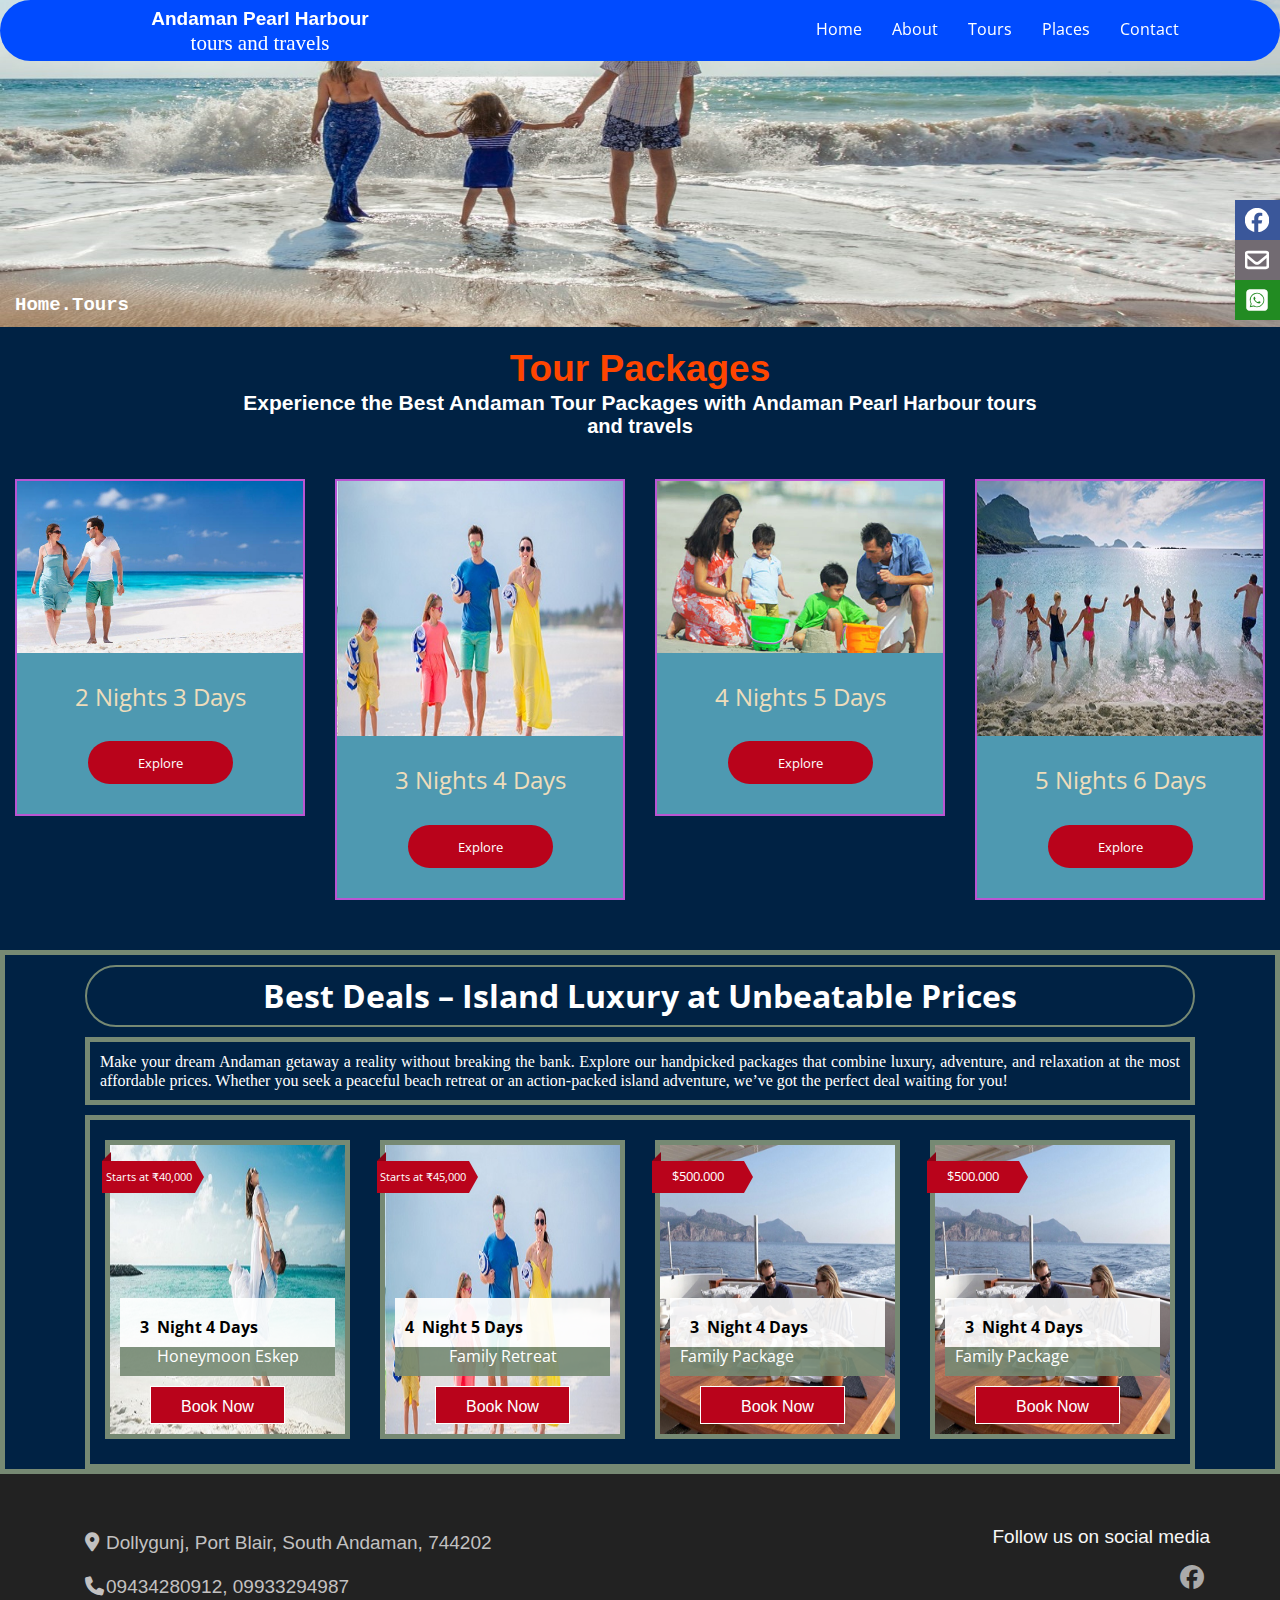
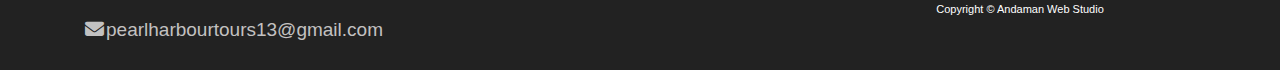
<file: tours.html>
<!doctype html>
<html>
<head>
<meta charset="utf-8">
<title>Untitled Page</title>
<meta name="generator" content="WYSIWYG Web Builder 20 - https://www.wysiwygwebbuilder.com">
<meta name="viewport" content="width=device-width, initial-scale=1.0">
<link href="fontawesome6.min.css" rel="stylesheet">
<link href="https://fonts.googleapis.com/css2?family=Open+Sans:wdth,wght@75..100,300..800&400,700&display=swap" rel="stylesheet">
<link href="aphtandt.css" rel="stylesheet">
<link href="tours.css" rel="stylesheet">
<script src="popper.min.js"></script>
<script src="bootstrap.min.js"></script>
<script src="jquery-3.7.1.min.js"></script>
<script src="jquery.ui.effect.min.js"></script>
<script>
document.addEventListener('DOMContentLoaded', function(event)
{
   var DropdownMenu1_dropdownToggle = document.querySelectorAll('#DropdownMenu1 .dropdown-toggle');
   DropdownMenu1_dropdownToggle.forEach(item => 
   {
      var dropdown = new bootstrap.Dropdown(item, {popperConfig:{placement:item.getAttribute('data-bs-placement')}});
   });
   var DropdownMenu1_dropdown = document.querySelectorAll('#DropdownMenu1 .dropdown');
   DropdownMenu1_dropdown.forEach(item => 
   {
      item.addEventListener('shown.bs.dropdown', function(e)
      {
         e.currentTarget.classList.add('show');
      });
      item.addEventListener('hidden.bs.dropdown', function(e)
      {
         e.currentTarget.classList.remove('show');
      });
   });
   document.addEventListener('click', function (e)
   {
      var isChildOfDropdownMenu = false;
      var target = e.target;
      while (target !== null)
      {
         if (target.classList && target.classList.contains('DropdownMenu1-navbar-collapse') && target.classList.contains('show'))
         {
            isChildOfDropdownMenu = true;
            break;
         }
         target = target.parentNode;
      }
      if (isChildOfDropdownMenu)
      {
         if (e.target.tagName.toLowerCase() === 'a' && !e.target.classList.contains('dropdown-toggle'))
         {
            const dropdownMenu = document.querySelector('.DropdownMenu1-navbar-collapse');
            if (dropdownMenu)
            {
               const collapseInstance = bootstrap.Collapse.getInstance(dropdownMenu);
               if (collapseInstance)
               {
                  collapseInstance.hide();
               }
            }
         }
      }
   });
   var headerMenu_dropdownToggle = document.querySelectorAll('#headerMenu .dropdown-toggle');
   headerMenu_dropdownToggle.forEach(item => 
   {
      var dropdown = new bootstrap.Dropdown(item, {popperConfig:{placement:item.getAttribute('data-bs-placement')}});
   });
   var headerMenu_dropdown = document.querySelectorAll('#headerMenu .dropdown');
   headerMenu_dropdown.forEach(item => 
   {
      item.addEventListener('shown.bs.dropdown', function(e)
      {
         e.currentTarget.classList.add('show');
      });
      item.addEventListener('hidden.bs.dropdown', function(e)
      {
         e.currentTarget.classList.remove('show');
      });
   });
   document.addEventListener('click', function (e)
   {
      var isChildOfDropdownMenu = false;
      var target = e.target;
      while (target !== null)
      {
         if (target.classList && target.classList.contains('headerMenu-navbar-collapse') && target.classList.contains('show'))
         {
            isChildOfDropdownMenu = true;
            break;
         }
         target = target.parentNode;
      }
      if (isChildOfDropdownMenu)
      {
         if (e.target.tagName.toLowerCase() === 'a' && !e.target.classList.contains('dropdown-toggle'))
         {
            const dropdownMenu = document.querySelector('.headerMenu-navbar-collapse');
            if (dropdownMenu)
            {
               const collapseInstance = bootstrap.Collapse.getInstance(dropdownMenu);
               if (collapseInstance)
               {
                  collapseInstance.hide();
               }
            }
         }
      }
   });
});
</script>
<script>
$(document).ready(function()
{
   $("a[href*='#headerLayoutGrid']").click(function(event)
   {
      event.preventDefault();
      $('html, body').stop().animate({ scrollTop: $('#wb_headerLayoutGrid').offset().top }, 600, 'easeOutCirc');
   });
   $("a[href*='#dealsLayoutGrid1']").click(function(event)
   {
      event.preventDefault();
      $('html, body').stop().animate({ scrollTop: $('#wb_dealsLayoutGrid1').offset().top }, 600, 'easeOutExpo');
   });
   $("a[href*='#dealsLayoutGrid2']").click(function(event)
   {
      event.preventDefault();
      $('html, body').stop().animate({ scrollTop: $('#wb_dealsLayoutGrid2').offset().top }, 600, 'easeOutExpo');
   });
});
</script>
</head>
<body>
<div id="wb_LayoutGrid6">
<div id="LayoutGrid6">
<div class="col-1">
<img src="images/img0010.gif" id="Text15" alt="" width="207" height="61">
<div id="wb_DropdownMenu1">
<div id="DropdownMenu1" class="DropdownMenu1" style="width:100%;height:auto !important;">
<div class="container">
<div class="navbar-header">
<button title="" type="button" class="navbar-toggle" data-bs-toggle="collapse" data-bs-target=".DropdownMenu1-navbar-collapse">
<span class="line"></span>
<span class="line"></span>
<span class="line"></span>
</button>
</div>
<div class="DropdownMenu1-navbar-collapse collapse">
<ul class="nav navbar-nav">
<li class="nav-item">
<a href="#introLayoutGrid" class="nav-link">Home</a>
</li>
<li class="nav-item">
<a href="#aboutLayoutGrid" class="nav-link">About</a>
</li>
<li class="nav-item">
<a href="#detailsLayoutGrid" class="nav-link">Tours</a>
</li>
<li class="nav-item">
<a href="" class="nav-link">Places</a>
</li>
<li class="nav-item">
<a href="#formLayoutGrid1" class="nav-link">Contact</a>
</li>
</ul>
</div>
</div>
</div>
</div>
</div>
</div>
</div>
<div id="wb_LayoutGrid1">
<div id="LayoutGrid1">
<div class="row">
<div class="col-1">
<div id="wb_Shape1">
<img src="images/img0011.png" id="Shape1" alt="" width="25" height="294">
</div>
<div id="wb_Text2">
<span style="color:#FFFFFF;font-family:'Courier New';font-size:19px;"><strong>Home.Tours</strong></span>
</div>
</div>
</div>
</div>
</div>
<div id="socialmediaSticky" title="Social Media Sticky">
<div id="wb_socialmediaButton1">
<a class="ui-button ui-corner-all" id="socialmediaButton1" href="https://m.facebook.com/profile.php?id=100086925993346"><span class="ui-button-icon ui-icon ui-primary"></span><span class="ui-button-icon-space"> </span>FACEBOOK</a></div>
<div id="wb_socialmediaButton4">
<a class="ui-button ui-corner-all" id="socialmediaButton4" href="https://wa.me/919434280912"><span class="ui-button-icon ui-icon ui-primary"></span><span class="ui-button-icon-space"> </span>WHATS APP</a></div>
<div id="wb_socialmediaButton8">
<a class="ui-button ui-corner-all" id="socialmediaButton8" href="https://www.wysiwygwebbuilder.com/"><span class="ui-button-icon ui-icon ui-primary"></span><span class="ui-button-icon-space"> </span>E-MAIL</a></div>
</div>
<div id="wb_LayoutGrid3">
<div id="LayoutGrid3">
<div class="row">
<div class="col-1">
</div>
<div class="col-2">
<div id="wb_Text4">
<span style="color:#FF4500;font-family:Arial;font-size:37px;"><strong>Tour Packages</strong></span>
</div>
<div id="wb_Text5">
<span style="color:#FFFFFF;font-family:Arial;font-size:21px;"><strong>Experience the Best Andaman Tour Packages with </strong></span><span style="color:#FFFFFF;font-family:Arial;font-size:20px;"><strong>Andaman Pearl Harbour tours and travels</strong></span>
</div>
</div>
<div class="col-3">
</div>
</div>
</div>
</div>
<div id="wb_LayoutGrid2">
<div id="LayoutGrid2">
<div class="row">
<div class="col-1">
<div id="wb_Card1" class="card">
<div id="Card1-card-body">
<a href="./2-Nights-3-Days.html" target="_blank"><img id="Card1-card-item0" src="images/honeymoonpackage1.jpg" width="500" height="300" alt="" title=""></a>
<div id="Card1-card-item1"><h1><a href="./2-Nights-3-Days.html">2 Nights  3 Days</a></h1></div>
<div id="Card1-card-item2"><a href="./2-Nights-3-Days.html" target="_blank">Explore</a></div>
</div>
</div>
</div>
<div class="col-2">
<div id="wb_servicesCard4" class="card">
<div id="servicesCard4-card-body">
<a href="https://www.belmond.com/trains/europe/venice-simplon-orient-express/" target="_blank"><img id="servicesCard4-card-item0" src="images/familypackage3.jpg" width="500" height="300" alt="" title=""></a>
<div id="servicesCard4-card-item1"><h1><a href="./3-Nights-4-Days.html">3 Nights  4 Days</a></h1></div>
<div id="servicesCard4-card-item2"><a href="./3-Nights-4-Days.html" target="_blank">Explore</a></div>
</div>
</div>
</div>
<div class="col-3">
<div id="wb_Card2" class="card">
<div id="Card2-card-body">
<a href="./4-Nights-5-Days.html" target="_blank"><img id="Card2-card-item0" src="images/ltcpackage1.jpg" width="500" height="300" alt="" title=""></a>
<div id="Card2-card-item1"><h1><a href="./4-Nights-5-Days.html">4 Nights  5 Days</a></h1></div>
<div id="Card2-card-item2"><a href="./4-Nights-5-Days.html" target="_blank">Explore</a></div>
</div>
</div>
</div>
<div class="col-4">
<div id="wb_Card4" class="card">
<div id="Card4-card-body">
<a href="./5-Nights-6-Days.html" target="_blank"><img id="Card4-card-item0" src="images/budgetpackage2.jpg" loading="lazy" width="500" height="300" alt="" title=""></a>
<div id="Card4-card-item1"><h1><a href="./5-Nights-6-Days.html">5 Nights  6 Days</a></h1></div>
<div id="Card4-card-item2"><a href="./5-Nights-6-Days.html" target="_blank">Explore</a></div>
</div>
</div>
</div>
</div>
</div>
</div>
<div id="wb_headerLayoutGrid">
<div id="headerLayoutGrid">
<div class="row">
<div class="col-1">
<div id="wb_Text32">
<span style="color:#FFFFFF;font-family:Arial;font-size:19px;"><strong>Andaman Pearl Harbour </strong></span><span style="color:#FFFFFF;font-family:Arial;font-size:16px;"><br></span><span style="color:#FFFFFF;font-family:'Edwardian Script ITC';font-size:21px;">tours and travels</span>
</div>
</div>
<div class="col-2">
<div id="wb_headerMenu">
<div id="headerMenu" class="headerMenu" style="width:100%;height:auto !important;">
<div class="container">
<div class="navbar-header">
<button title="" type="button" class="navbar-toggle" data-bs-toggle="collapse" data-bs-target=".headerMenu-navbar-collapse">
<span class="line"></span>
<span class="line"></span>
<span class="line"></span>
</button>
</div>
<div class="headerMenu-navbar-collapse collapse">
<ul class="nav navbar-nav">
<li class="nav-item">
<a href="./index.html" class="nav-link">Home</a>
</li>
<li class="nav-item">
<a href="./about.html" class="nav-link">About</a>
</li>
<li class="nav-item">
<a href="./tours.html" class="nav-link">Tours</a>
</li>
<li class="nav-item">
<a href="./places.html" class="nav-link">Places</a>
</li>
<li class="nav-item">
<a href="./contact.html" class="nav-link">Contact</a>
</li>
</ul>
</div>
</div>
</div>
</div>
</div>
</div>
</div>
</div>
<div id="wb_dealsLayoutGrid1">
<section id="dealsLayoutGrid1">
<div class="row">
<div class="col-1">
<div id="wb_dealsHeading">
<h2 id="dealsHeading">Best Deals – Island Luxury at Unbeatable Prices</h2>
</div>
<div id="wb_Text23">
<span style="color:#FFFFFF;font-family:'Comic Sans MS';font-size:16px;">Make your dream Andaman getaway a reality without breaking the bank. Explore our handpicked packages that combine luxury, adventure, and relaxation at the most affordable prices. Whether you seek a peaceful beach retreat or an action-packed island adventure, we’ve got the perfect deal waiting for you!</span>
</div>
<div id="wb_dealsLayoutGrid2">
<section id="dealsLayoutGrid2">
<div class="row">
<div class="col-1">
<div id="wb_Card20" class="card">
<div id="Card20-card-body">
<img id="Card20-card-item0" src="images/transparent15.png" width="90" height="60" alt="Item 1" title="Item 1">
<div id="Card20-card-item1">3&nbsp;&nbsp;Night 4 Days</div>
<div id="Card20-card-item2">Honeymoon Eskep</div>
<div id="Card20-card-item3">Book Now</div>
</div><div id="Badge7"><div id="Badge7-text">Starts at ₹40,000</div></div>
</div>
</div>
<div class="col-2">
<div id="wb_Card19" class="card">
<div id="Card19-card-body">
<img id="Card19-card-item0" src="images/transparent15.png" width="90" height="60" alt="Item 1" title="Item 1">
<div id="Card19-card-item1">4&nbsp;&nbsp;Night 5 Days</div>
<div id="Card19-card-item2">Family Retreat</div>
<div id="Card19-card-item3">Book Now</div>
</div><div id="Badge6"><div id="Badge6-text">Starts at ₹45,000</div></div>
</div>
</div>
<div class="col-3">
<div id="wb_dealsCard2" class="card">
<div id="dealsCard2-card-body">
<img id="dealsCard2-card-item0" src="images/transparent15.png" width="90" height="60" alt="Item 1" title="Item 1">
<div id="dealsCard2-card-item1">3&nbsp;&nbsp;Night 4 Days</div>
<div id="dealsCard2-card-item2">Family Package</div>
<div id="dealsCard2-card-item3">Book Now</div>
</div><div id="dealsBadge2"><div id="dealsBadge2-text">$500.000</div></div>
</div>
</div>
<div class="col-4">
<div id="wb_Card3" class="card">
<div id="Card3-card-body">
<img id="Card3-card-item0" src="images/transparent15.png" width="90" height="60" alt="Item 1" title="Item 1">
<div id="Card3-card-item1">3&nbsp;&nbsp;Night 4 Days</div>
<div id="Card3-card-item2">Family Package</div>
<div id="Card3-card-item3">Book Now</div>
</div><div id="Badge1"><div id="Badge1-text">$500.000</div></div>
</div>
</div>
</div>
</section>
</div>
</div>
</div>
</section>
</div>




<div id="wb_footer12LayoutGrid2">
<div id="footer12LayoutGrid2">
<div class="row">
<div class="col-1">
<div id="wb_footer12Breadcrumb1">
<ul id="footer12Breadcrumb1">
<li><a href="./contact.html"><i class="fa fa-location-dot"></i>Dollygunj, Port Blair, South Andaman, 744202</a></li>
</ul>

</div>
<div id="wb_footer12Breadcrumb2">
<ul id="footer12Breadcrumb2">
<li><a href="+919434280912"><i class="fa fa-phone"></i>09434280912, 09933294987</a></li>
</ul>

</div>
<div id="wb_footer12Breadcrumb3">
<ul id="footer12Breadcrumb3">
<li><a href="mailto:pearlharbourtours13@gmail.com"><i class="fa fa-envelope"></i>pearlharbourtours13@gmail.com</a></li>
</ul>

</div>
</div>
<div class="col-2">
<div id="wb_footer12Text1">
<p>Follow us on social media</p>
</div>
<div id="wb_footer12Icon1">
<a href="https://m.facebook.com/profile.php?id=100086925993346"><div id="footer12Icon1"><i class="fa fa-brands fa-facebook"></i></div></a>
</div>
<div id="wb_footer12Text2">
<p>Copyright © Andaman Web Studio</p>
</div>
</div>
</div>
</div>
</div>
</body>
</html>
</file>
<file: aphtandt.css>
@keyframes fall
{
   0% { transform: perspective(1300px) translate3d(0px,0px,600px) rotateX(20deg) ; opacity: 0;  }
   100% { transform: translate3d(0px,0px,0px) rotateX(0deg) ; opacity: 1;  }
}
@keyframes jello-horizontal
{
   0% { transform: rotateX(0deg) ;  }
   30% { transform: rotateX(0deg) scale3d(1.25,0.75,1.0) ;  }
   40% { transform: rotateX(0deg) scale3d(0.75,1.25,1.0) ;  }
   50% { transform: rotateX(0deg) scale3d(1.15,0.85,1.0) ;  }
   65% { transform: rotateX(0deg) scale3d(0.95,1.05,1.0) ;  }
   75% { transform: rotateX(0deg) scale3d(1.05,0.95,1.0) ;  }
   100% { transform: rotateX(0deg) scale3d(1.0,1.0,1.0) ;  }
}
h1, .h1
{
   font-family: Arial;
   font-weight: bold;
   font-size: 32px;
   text-decoration: none;
   color: #000000;
   --color: #000000;
   background-color: transparent;
   margin: 0 0 0 0;
   padding: 0 0 0 0;
   display: inline-block;
}
h2, .h2
{
   font-family: Arial;
   font-weight: bold;
   font-size: 27px;
   text-decoration: none;
   color: #000000;
   --color: #000000;
   background-color: transparent;
   margin: 0 0 0 0;
   padding: 0 0 0 0;
   display: inline-block;
}
h3, .h3
{
   font-family: Arial;
   font-weight: bold;
   font-size: 24px;
   text-decoration: none;
   color: #000000;
   --color: #000000;
   background-color: transparent;
   margin: 0 0 0 0;
   padding: 0 0 0 0;
   display: inline-block;
}
h4, .h4
{
   font-family: Arial;
   font-weight: bold;
   font-size: 21px;
   font-style: italic;
   text-decoration: none;
   color: #000000;
   --color: #000000;
   background-color: transparent;
   margin: 0 0 0 0;
   padding: 0 0 0 0;
   display: inline-block;
}
h5, .h5
{
   font-family: Arial;
   font-weight: bold;
   font-size: 19px;
   text-decoration: none;
   color: #000000;
   --color: #000000;
   background-color: transparent;
   margin: 0 0 0 0;
   padding: 0 0 0 0;
   display: inline-block;
}
h6, .h6
{
   font-family: Arial;
   font-weight: bold;
   font-size: 16px;
   text-decoration: none;
   color: #000000;
   --color: #000000;
   background-color: transparent;
   margin: 0 0 0 0;
   padding: 0 0 0 0;
   display: inline-block;
}
.CustomStyle
{
   font-family: "Courier New";
   font-weight: bold;
   font-size: 16px;
   text-decoration: none;
   color: #2E74B5;
   --color: #2E74B5;
   background-color: transparent;
}
</file>
<file: index.css>
body
{
   background-color: #DBE5F1;
   color: #262626;
   font-family: Arial;
   font-weight: normal;
   font-size: 16px;
   line-height: 1.1875;
   margin: 0;
   padding: 0;
}
a
{
   color: #696969;
   text-decoration: underline;
}
a:visited
{
   color: #4F4F4F;
}
a:active
{
   color: #565656;
}
a:hover
{
   color: #696969;
   text-decoration: underline;
}
#wb_headerLayoutGrid
{
   clear: both;
   position: fixed;
   left: 0;
   top: 0;
   z-index: 7777;
   table-layout: fixed;
   display: table;
   text-align: center;
   width: 100%;
   background-color: #004BFF;
   background-image: none;
   border: 0px solid #00C0FF;
   border-radius: 50px;
   box-sizing: border-box;
   margin: 0;
}
#headerLayoutGrid
{
   box-sizing: border-box;
   padding: 5px 15px 5px 15px;
   margin-right: auto;
   margin-left: auto;
   max-width: 1140px;
}
#headerLayoutGrid > .row
{
   margin-right: -15px;
   margin-left: -15px;
}
#headerLayoutGrid > .row > .col-1, #headerLayoutGrid > .row > .col-2
{
   box-sizing: border-box;
   font-size: 0;
   min-height: 1px;
   padding-right: 15px;
   padding-left: 15px;
   position: relative;
}
#headerLayoutGrid > .row > .col-1, #headerLayoutGrid > .row > .col-2
{
   float: left;
}
#headerLayoutGrid > .row > .col-1
{
   background-color: transparent;
   background-image: none;
   border: 0px solid #F2F2F2;
   border-radius: 0px;
   width: 33.33333333%;
   text-align: center;
}
#headerLayoutGrid > .row > .col-2
{
   background-color: transparent;
   background-image: none;
   border: 0px solid #F2F2F2;
   border-radius: 0px;
   width: 66.66666667%;
   text-align: right;
}
#headerLayoutGrid:before,
#headerLayoutGrid:after,
#headerLayoutGrid .row:before,
#headerLayoutGrid .row:after
{
   display: table;
   content: " ";
}
#headerLayoutGrid:after,
#headerLayoutGrid .row:after
{
   clear: both;
}
@media (max-width: 320px)
{
#headerLayoutGrid > .row > .col-1, #headerLayoutGrid > .row > .col-2
{
   float: none;
   width: 100% !important;
}
}
.headerMenu .nav
{
   font-family: "Open Sans";
   font-weight: normal;
   font-size: 16px;
   font-style: normal;
   color: #D9D9D9;
   text-align: left;
   text-transform: none;
}
#headerMenu, .headerMenu .nav, .headerMenu *
{
   margin: 0;
   padding: 0;
   box-sizing: border-box;
   line-height: 1;
   list-style: none;
}
.headerMenu .nav:before,
.headerMenu .nav:after 
{
   content: " ";
   display: table;
}
.headerMenu .nav:after 
{
   clear: both;
}
.headerMenu .nav a 
{
   text-decoration: none;
}
.headerMenu .nav ul
{
   margin-top: 0;
   margin-bottom: 0;
}
.headerMenu .nav ul ul
{
   margin-bottom: 0;
}
.headerMenu .container 
{
   margin-right: auto;
   margin-left: auto;
   padding: 0;
}
.headerMenu .container:before,
.headerMenu .container:after 
{
   content: " ";
   display: table;
}
.headerMenu .container:after 
{
   clear: both;
}
.headerMenu .collapse 
{
   display: none;
}
.headerMenu .collapse.show 
{
   display: block;
}
.headerMenu .collapsing 
{
   position: relative;
   height: 0;
   overflow: hidden;
   transition: height .35s ease;
}
.headerMenu .arrow, .headerMenu .arrow-right
{
   display: inline-block;
   width: 0;
   height: 0;
   margin-left: 4px;
   vertical-align: middle;
   border-top: 4px solid #000;
   border-right: 4px solid transparent;
   border-left: 4px solid transparent;
   border-bottom: 0 dotted;
}
.headerMenu .dropdown 
{
   position: relative;
}
.headerMenu .dropdown-toggle:focus 
{
   outline: 0;
}
.headerMenu .dropdown-menu 
{
   position: absolute;
   top: 100%;
   left: 0;
   z-index: 1000;
   display: none;
   float: left;
   min-width: 160px;
   padding: 5px 0;
   margin: 2px 0 0;
   list-style: none;
   font-size: 16px;
   background-color: #BDCCDE;
   background-image: none;
   border: 1px solid rgba(217,217,217,1.00);
   border-radius: 6px;
   background-clip: padding-box;
}
.headerMenu .dropdown-menu .divider
{
   height: 1px;
   margin: 9px 0;
   overflow: hidden;
   background-color: #D9D9D9;
}
.headerMenu .dropdown-menu > li > a
{
   display: block;
   padding: 3px 20px 3px 20px;
   clear: both;
   line-height: 1.428571429;
   color: #D9D9D9;
   text-transform: none;
   white-space: nowrap;
}
.headerMenu .dropdown-menu > li > a:hover,
.headerMenu .dropdown-menu > li > a:focus 
{
   text-decoration: none;
   color: #D9D9D9;
   background-color: #DBE5F1;
   background-image: none;
}
.headerMenu .dropdown-menu > li > a.active,
.headerMenu .dropdown-menu > li > a.active:hover,
.headerMenu .dropdown-menu > li > a.active:focus
{
   color: #D9D9D9;
   background-color: #DBE5F1;
   background-image: none;
   text-decoration: none;
   outline: 0;
}
.headerMenu .show > .dropdown-menu
{
   display: block;
}
.headerMenu .show > a
{
   outline: 0;
}
.headerMenu .dropdown-header
{
   display: block;
   padding: 3px 20px;
   line-height: 1.428571429;
   color: #aeaeae;
}
.headerMenu .dropdown-backdrop
{
   position: fixed;
   left: 0;
   right: 0;
   bottom: 0;
   top: 0;
   z-index: 990;
}
.headerMenu .dropdown.show .dropdown-menu
{
   animation-name: headerMenu-animation;
   animation-duration: 500ms;
   animation-iteration-count: 1;
   animation-timing-function: cubic-bezier(0.39, 0.575, 0.565, 1);
   animation-fill-mode: forwards;
}
@keyframes headerMenu-animation
{
   0%
   {
      opacity: 0;
      transform: translateY(-10px);
   }
   100%
   {
      opacity: 1;
      transform: translateY(0);
   }
}
.headerMenu .nav > li 
{
   position: relative;
   display: block;
}
.headerMenu .nav > li > a
{
   position: relative;
   display: block;
   padding: 15px 15px 15px 15px;
}
.headerMenu .nav .show > a,
.headerMenu .nav .show > a:hover,
.headerMenu .nav .show > a:focus
{
    border-color: #2F3338;
}
.headerMenu .nav .nav-divider
{
   height: 1px;
   margin: 9px 0;
   overflow: hidden;
   background-color: #D9D9D9;
}
.headerMenu .nav .arrow
{
   border-top-color: #2F3338;
   border-bottom-color: #2F3338;
}
.headerMenu
{
   position: relative;
}
.headerMenu:before,
.headerMenu:after
{
   content: " ";
   display: table;
}
.headerMenu:after
{
   clear: both;
}
.headerMenu .navbar-header:before,
.headerMenu .navbar-header:after
{
   content: " ";
   display: table;
}
.headerMenu .navbar-header:after
{
   clear: both;
}
.headerMenu-navbar-collapse 
{
   overflow-x: visible;
   -webkit-overflow-scrolling: touch;
}
.headerMenu-navbar-collapse:before,
.headerMenu-navbar-collapse:after
{
   content: " ";
   display: table;
}
.headerMenu-navbar-collapse:after
{
   clear: both;
}
.headerMenu-navbar-collapse.show
{
   overflow-y: auto;
}
.headerMenu .navbar-toggle 
{
   position: relative;
   float: right;
   width: 52px;
   height: 52px;
   padding: 15px 15px 15px 15px;
   background-color: transparent;
   border: 1px solid transparent;
   border-radius: 6px;
}
.headerMenu .navbar-toggle .line
{
   display: block;
   width: 22px;
   height: 4px;
   border-radius: 0px;
   transition: all 500ms linear;
}
.headerMenu .navbar-toggle .line
{
   margin: 4px auto;
}
.headerMenu .navbar-toggle  .line:first-child
{
   margin-top: 0px !important;
}
.headerMenu .navbar-nav
{
   margin: 6px -15px;
}
.headerMenu .navbar-nav > li > .dropdown-menu
{
   margin-top: 0;
}
.headerMenu .navbar-nav > li > a
{
   color: #D9D9D9;
}
.headerMenu .navbar-nav > li > a:hover,
.headerMenu .navbar-nav > li > a:focus
{
   background-color: #DBE5F1;
   background-image: none;
   color: #D9D9D9;
   text-decoration: none;
}
.headerMenu .navbar-nav > li > a.active,
.headerMenu .navbar-nav > li > a.active:hover,
.headerMenu .navbar-nav > li > a.active:focus
{
   color: #D9D9D9;
   background-color: #DBE5F1;
   background-image: none;
}
.headerMenu .navbar-toggle
{
   border: 1px solid transparent;
}
.headerMenu .navbar-toggle:hover,
.headerMenu .navbar-toggle:focus
{
   background-color: transparent;
}
.headerMenu .navbar-toggle .line
{
   background-color: #FFFFFF;
}
.headerMenu-navbar-collapse
{
   border-color: rgba(217,217,217,1.00);
}
.headerMenu .navbar-nav > .dropdown > a:hover .arrow,
.headerMenu .navbar-nav > .dropdown > a:focus .arrow
{
   border-top-color: #D9D9D9;
   border-bottom-color: #D9D9D9;
}
.headerMenu .navbar-nav > .show > a,
.headerMenu .navbar-nav > .show > a:hover,
.headerMenu .navbar-nav > .show > a:focus
{
   background-color: #DBE5F1;
   background-image: none;
   color: #D9D9D9;
}
.headerMenu .navbar-nav > .show > a .arrow,
.headerMenu .navbar-nav > .show > a:hover .arrow,
.headerMenu .navbar-nav > .show > a:focus .arrow
{
   border-top-color: #D9D9D9;
   border-bottom-color: #D9D9D9;
}
.headerMenu .navbar-nav > .dropdown > a .arrow
{
   border-top-color: #D9D9D9;
   border-bottom-color: #D9D9D9;
}
.headerMenu .navbar-link
{
   color: #D9D9D9;
}
.headerMenu .navbar-link:hover
{
   color: #D9D9D9;
}
.headerMenu .navbar-header
{
   color: #FFFFFF;
}
@media (min-width: 480px) 
{
.headerMenu .navbar-right .dropdown-menu
{
   right: 0;
   left: auto;
}
.headerMenu .navbar-header
{
   float: left;
}
.headerMenu-navbar-collapse
{
   width: auto;
   border-top: 0;
   box-shadow: none;
}
.headerMenu-navbar-collapse.collapse
{
   display: block!important;
   height: auto!important;
   padding-bottom: 0;
   overflow: visible!important;
}
.headerMenu-navbar-collapse.show
{
   overflow-y: auto;
}
.headerMenu .navbar-toggle
{
   display: none;
}
.headerMenu .navbar-nav
{
   float: right;
   margin: 0;
}
.headerMenu .navbar-nav > li
{
   float: left;
}
.headerMenu .container > .navbar-header,
.headerMenu .container > .headerMenu-navbar-collapse
{
   margin-right: 0;
   margin-left: 0;
}
.headerMenu .navbar-nav > .dropdown > a:hover .arrow,
.headerMenu .navbar-nav > .dropdown > a:focus .arrow
{
   border-top-color: #BA55D3;
   border-bottom-color: #BA55D3;
}
}
@media (max-width: 480px) 
{
.headerMenu 
{
   background-color: transparent;
   background-image: none;
   border: 1px solid rgba(217,217,217,0.00);
}
.headerMenu .navbar-nav
{
   margin: 0;
   background-color: #BDCCDE;
   background-image: none;
}
.headerMenu .navbar-nav .show .dropdown-menu
{
   position: static !important;
   transform: translate3d(0px, 0px, 0px) !important;
   float: none;
   width: auto;
   margin-top: 0;
   background-color: transparent;
   border: 0;
   box-shadow: none;
}
.headerMenu .navbar-nav .show .dropdown-menu > li > a,
.headerMenu .navbar-nav .show .dropdown-menu .dropdown-header
{
   padding: 5px 15px 5px 15px;
}
.headerMenu .navbar-nav .show .dropdown-menu > li > a
{
   line-height: 20px;
}
}
@media (min-width: 480px) 
{
.headerMenu 
{
   background-color: transparent;
   background-image: none;
   border: 1px solid rgba(217,217,217,0.00);
   border-radius: 6px;
}
.headerMenu .navbar-nav > li > a
{
   color: #FFFFFF;
}
.headerMenu .navbar-nav > li > a:hover,
.headerMenu .navbar-nav > li > a:focus
{
   color: #BA55D3;
   background-color: transparent;
   background-image: none;
}
.headerMenu .navbar-nav > li > a.active,
.headerMenu .navbar-nav > li > a.active:hover,
.headerMenu .navbar-nav > li > a.active:focus
{
   color: #BA55D3;
   background-color: transparent;
   background-image: none;
}
.headerMenu .navbar-nav > .show > a,
.headerMenu .navbar-nav > .show > a:hover,
.headerMenu .navbar-nav > .show > a:focus
{
   background-color: transparent;
   background-image: none;
   color: #BA55D3;
}
.headerMenu .navbar-nav > .dropdown > a:hover .arrow
{
   border-top-color: #BA55D3;
   border-bottom-color: #BA55D3;
}
.headerMenu .navbar-nav > .dropdown > a .arrow
{
   border-top-color: #FFFFFF;
   border-bottom-color: #FFFFFF;
}
.headerMenu .navbar-nav > li > a.active > .arrow,
.headerMenu .navbar-nav > li > a.active:hover > .arrow,
.headerMenu .navbar-nav > li > a.active:focus > .arrow
{
   border-top-color: #BA55D3;
   border-bottom-color: #BA55D3;
}
.headerMenu .navbar-nav > .show > a .arrow,
.headerMenu .navbar-nav > .show > a:hover .arrow,
.headerMenu .navbar-nav > .show > a:focus .arrow
{
   border-top-color: #BA55D3;
   border-bottom-color: #BA55D3;
}
.headerMenu .navbar-link
{
   color: #FFFFFF;
}
.headerMenu .navbar-link:hover 
{
   color: #fff;
}
}
.headerMenu .navbar-nav > li:first-child > a
{
   border-top-left-radius: 6px;
   border-bottom-left-radius: 6px;
}
.headerMenu .dropdown-menu > li:last-child > a
{
   border-bottom-left-radius: 6px;
   border-bottom-right-radius: 6px;
}
#headerMenu i
{
   font-size: 16px;
   position: relative;
   left: 0;
   top: 0;
   margin-right: 4px;
   width: 16px;
}
#wb_headerMenu
{
   z-index: 1111 !important;
}
#wb_Carousel1
{
   background-color: #F8F9FA;
   background-image: none;
   border-radius: 0px;
   margin: 0;
}
#wb_Carousel1
{
   display: block;
   float: left;
   font-size: 0;
   top: 0 !important;
}
#Carousel1 .frame
{
   width: 970px;
   display: inline-block;
   overflow: hidden;
   height: 677px;
}
#Carousel1 .carousel-item-inner
{
   display: inline-block;
   height: 0;
   left: 0;
   margin-left: 0;
   position: absolute;
   top: 0;
   width: 970px;
}
#wb_Carousel1 .pagination
{
   bottom: 0;
   left: 0;
   position: absolute;
   text-align: center;
   vertical-align: middle;
   width: 100%;
   z-index: 998;
}
#wb_Carousel1 .pagination a
{
   display: inline-block;
   margin: 12px 12px 12px 12px;
   width: 11px;
   height: 11px;
   cursor: pointer;
   text-indent: -999px;
   border-radius: 50%;
   background-color: rgba(255,69,0,1.00);
   border: 1px solid rgba(186,85,211,1.00);
}
#wb_Carousel1 .pagination a.active
{
   background-color: rgba(186,85,211,1.00);
}
#wb_Carousel1 .carousel-control-next, #wb_Carousel1 .carousel-control-prev
{
   position: absolute;
   top: 0;
   left: 0;
   cursor: pointer;
   text-align: center;
   opacity: 0.5;
}
#wb_Carousel1 .carousel-control-next-icon, #wb_Carousel1 .carousel-control-prev-icon
{
   display: inline-block;
   width: 32px;
   height: 32px;
   background: transparent no-repeat center center;
   background-size: 100% 100%;
}
#wb_Carousel1 .carousel-control-next:hover, #wb_Carousel1 .carousel-control-prev:hover
{
   text-decoration: none;
   outline: 0;
   opacity: 1;
}
#wb_Carousel1 .carousel-control-prev-icon
{
   background: url('data:image/svg+xml,%3csvg%20style%3d%22fill:%23FF4500%22%20viewBox%3d%220%200%20128%20128%22%20version%3d%221.1%22%20xmlns%3d%22http://www.w3.org/2000/svg%22%3e%0d%0a%20%20%20%3cpath%20d%3d%22M11%2058%20C9%2060%2c%208%2062%2c%208%2064%20L8%2064%20L8%2064%20C8%2066%2c%209%2068%2c%2011%2070%20L51%20110%20L51%20110%20C52%20111%2c%2054%20112%2c%2056%20112%20C58%20112%2c%2060%20111%2c%2062%20110%20C64%20108%2c%2064%20106%2c%2064%20104%20C64%20102%2c%2064%20100%2c%2062%2098%20L36%2072%20L36%2072%20L112%2072%20L112%2072%20C115%2072%2c%20117%2071%2c%20118%2070%20C120%2068%2c%20120%2066%2c%20120%2064%20C120%2061%2c%20120%2060%2c%20118%2058%20C117%2057%2c%20115%2056%2c%20112%2056%20L36%2056%20L36%2056%20L62%2030%20L62%2030%20C64%2028%2c%2064%2026%2c%2064%2024%20C64%2022%2c%2064%2020%2c%2062%2018%20C60%2017%2c%2058%2016%2c%2056%2016%20C54%2016%2c%2052%2017%2c%2051%2018%20L11%2058Z%20%22/%3e%0d%0a%3c/svg%3e%0d%0a') no-repeat center center;
}
#wb_Carousel1 .carousel-control-prev:hover .carousel-control-prev-icon
{
   background: url('data:image/svg+xml,%3csvg%20style%3d%22fill:%23BA55D3%22%20viewBox%3d%220%200%20128%20128%22%20version%3d%221.1%22%20xmlns%3d%22http://www.w3.org/2000/svg%22%3e%0d%0a%20%20%20%3cpath%20d%3d%22M11%2058%20C9%2060%2c%208%2062%2c%208%2064%20L8%2064%20L8%2064%20C8%2066%2c%209%2068%2c%2011%2070%20L51%20110%20L51%20110%20C52%20111%2c%2054%20112%2c%2056%20112%20C58%20112%2c%2060%20111%2c%2062%20110%20C64%20108%2c%2064%20106%2c%2064%20104%20C64%20102%2c%2064%20100%2c%2062%2098%20L36%2072%20L36%2072%20L112%2072%20L112%2072%20C115%2072%2c%20117%2071%2c%20118%2070%20C120%2068%2c%20120%2066%2c%20120%2064%20C120%2061%2c%20120%2060%2c%20118%2058%20C117%2057%2c%20115%2056%2c%20112%2056%20L36%2056%20L36%2056%20L62%2030%20L62%2030%20C64%2028%2c%2064%2026%2c%2064%2024%20C64%2022%2c%2064%2020%2c%2062%2018%20C60%2017%2c%2058%2016%2c%2056%2016%20C54%2016%2c%2052%2017%2c%2051%2018%20L11%2058Z%20%22/%3e%0d%0a%3c/svg%3e%0d%0a') no-repeat center center;
}
#wb_Carousel1 .carousel-control-next-icon
{
   background: url('data:image/svg+xml,%3csvg%20style%3d%22fill:%23FF4500%22%20viewBox%3d%220%200%20128%20128%22%20version%3d%221.1%22%20xmlns%3d%22http://www.w3.org/2000/svg%22%3e%0d%0a%20%20%20%3cpath%20d%3d%22M118%2070%20C120%2068%2c%20120%2066%2c%20120%2064%20L120%2064%20L120%2064%20C120%2062%2c%20120%2060%2c%20118%2058%20L78%2018%20L78%2018%20C76%2017%2c%2074%2016%2c%2072%2016%20C70%2016%2c%2068%2017%2c%2067%2018%20C65%2020%2c%2064%2022%2c%2064%2024%20C64%2026%2c%2065%2028%2c%2067%2030%20L93%2056%20L93%2056%20L16%2056%20L16%2056%20C14%2056%2c%2012%2057%2c%2011%2058%20C9%2060%2c%208%2061%2c%208%2064%20C8%2066%2c%209%2068%2c%2011%2070%20C12%2071%2c%2014%2072%2c%2016%2072%20L93%2072%20L93%2072%20L67%2098%20L67%2098%20C65%20100%2c%2064%20102%2c%2064%20104%20C64%20106%2c%2065%20108%2c%2067%20110%20C68%20111%2c%2070%20112%2c%2072%20112%20C74%20112%2c%2076%20111%2c%2078%20110%20L118%2070Z%20%22/%3e%0d%0a%3c/svg%3e%0d%0a') no-repeat center center;
}
#wb_Carousel1 .carousel-control-next:hover .carousel-control-next-icon
{
   background: url('data:image/svg+xml,%3csvg%20style%3d%22fill:%23BA55D3%22%20viewBox%3d%220%200%20128%20128%22%20version%3d%221.1%22%20xmlns%3d%22http://www.w3.org/2000/svg%22%3e%0d%0a%20%20%20%3cpath%20d%3d%22M118%2070%20C120%2068%2c%20120%2066%2c%20120%2064%20L120%2064%20L120%2064%20C120%2062%2c%20120%2060%2c%20118%2058%20L78%2018%20L78%2018%20C76%2017%2c%2074%2016%2c%2072%2016%20C70%2016%2c%2068%2017%2c%2067%2018%20C65%2020%2c%2064%2022%2c%2064%2024%20C64%2026%2c%2065%2028%2c%2067%2030%20L93%2056%20L93%2056%20L16%2056%20L16%2056%20C14%2056%2c%2012%2057%2c%2011%2058%20C9%2060%2c%208%2061%2c%208%2064%20C8%2066%2c%209%2068%2c%2011%2070%20C12%2071%2c%2014%2072%2c%2016%2072%20L93%2072%20L93%2072%20L67%2098%20L67%2098%20C65%20100%2c%2064%20102%2c%2064%20104%20C64%20106%2c%2065%20108%2c%2067%20110%20C68%20111%2c%2070%20112%2c%2072%20112%20C74%20112%2c%2076%20111%2c%2078%20110%20L118%2070Z%20%22/%3e%0d%0a%3c/svg%3e%0d%0a') no-repeat center center;
}
#Carousel1_back
{
   position: absolute;
   left: 4px;
   top: 47%;
   width: 32px;
   height: 32px;
   z-index: 999;
}
#Carousel1_next
{
   position: absolute;
   right: 4px;
   top: 47%;
   width: 32px;
   height: 32px;
   z-index: 999;
}
#Carousel1_back a, #Carousel1_next a
{
   cursor: pointer;
}
#Carousel1 .frame-1
{
   background-color: transparent;
   background-image: url('images/b1f2dbfb-3c75-4447-b6d5-6b195b6b7f8c.png');
   background-repeat: no-repeat;
   background-position: center center;
   background-attachment: scroll;
   background-size: cover;
}
#Carousel1 .frame-2
{
   background-color: transparent;
   background-image: url('images/c4b27c2c-f998-42a6-9192-8fc076e51646.png');
   background-repeat: no-repeat;
   background-position: center center;
   background-attachment: scroll;
   background-size: cover;
}
#Carousel1 .frame-3
{
   background-color: transparent;
   background-image: url('images/f5ce5a24-370d-41e1-9aca-d2464bac42a0.png');
   background-repeat: no-repeat;
   background-position: center center;
   background-attachment: scroll;
   background-size: cover;
}
#wb_LayoutGrid1
{
   clear: both;
   position: relative;
   table-layout: fixed;
   display: table;
   text-align: center;
   width: 100%;
   background-color: #002244;
   background-image: none;
   border: 0px solid #DEE2E6;
   border-radius: 0px;
   box-sizing: border-box;
   margin: 0;
}
#LayoutGrid1
{
   box-sizing: border-box;
   padding: 20px 15px 20px 15px;
   margin-right: auto;
   margin-left: auto;
}
#LayoutGrid1 > .row
{
   margin-right: -15px;
   margin-left: -15px;
}
#LayoutGrid1 > .row > .col-1, #LayoutGrid1 > .row > .col-2, #LayoutGrid1 > .row > .col-3
{
   box-sizing: border-box;
   font-size: 0;
   min-height: 1px;
   padding-right: 15px;
   padding-left: 15px;
   position: relative;
}
#LayoutGrid1 > .row > .col-1, #LayoutGrid1 > .row > .col-2, #LayoutGrid1 > .row > .col-3
{
   float: left;
}
#LayoutGrid1 > .row > .col-1
{
   background-color: transparent;
   background-image: none;
   border: 0px solid #FFFFFF;
   border-radius: 0px;
   width: 16.66666667%;
   text-align: left;
}
#LayoutGrid1 > .row > .col-2
{
   background-color: transparent;
   background-image: none;
   border: 0px solid #FFFFFF;
   border-radius: 0px;
   width: 66.66666667%;
   text-align: left;
}
#LayoutGrid1 > .row > .col-3
{
   background-color: transparent;
   background-image: none;
   border: 0px solid #FFFFFF;
   border-radius: 0px;
   width: 16.66666667%;
   text-align: left;
}
#LayoutGrid1:before,
#LayoutGrid1:after,
#LayoutGrid1 .row:before,
#LayoutGrid1 .row:after
{
   display: table;
   content: " ";
}
#LayoutGrid1:after,
#LayoutGrid1 .row:after
{
   clear: both;
}
@media (max-width: 480px)
{
#LayoutGrid1 > .row > .col-1, #LayoutGrid1 > .row > .col-2, #LayoutGrid1 > .row > .col-3
{
   float: none;
   width: 100% !important;
}
}
#wb_Text2 
{
   background-color: transparent;
   background-image: none;
   border: 0px solid #000000;
   border-radius: 0px;
   padding: 0;
   margin: 0;
   text-align: center;
}
#wb_Text2 div
{
   text-align: center;
}
#wb_Text2
{
   display: block;
   margin: 0;
   box-sizing: border-box;
   width: 100%;
}
#wb_LayoutGrid2
{
   clear: both;
   position: relative;
   table-layout: fixed;
   display: table;
   text-align: center;
   width: 100%;
   background-color: #002244;
   background-image: none;
   border: 0px solid #DEE2E6;
   border-radius: 0px;
   box-sizing: border-box;
   margin: 0;
}
#LayoutGrid2
{
   box-sizing: border-box;
   padding: 20px 15px 20px 15px;
   margin-right: auto;
   margin-left: auto;
}
#LayoutGrid2 > .row
{
   margin-right: -15px;
   margin-left: -15px;
}
#LayoutGrid2 > .row > .col-1, #LayoutGrid2 > .row > .col-2, #LayoutGrid2 > .row > .col-3, #LayoutGrid2 > .row > .col-4
{
   box-sizing: border-box;
   font-size: 0;
   min-height: 1px;
   padding-right: 15px;
   padding-left: 15px;
   position: relative;
}
#LayoutGrid2 > .row > .col-1, #LayoutGrid2 > .row > .col-2, #LayoutGrid2 > .row > .col-3, #LayoutGrid2 > .row > .col-4
{
   float: left;
}
#LayoutGrid2 > .row > .col-1
{
   background-color: transparent;
   background-image: none;
   border: 0px solid #FFFFFF;
   border-radius: 0px;
   width: 25%;
   text-align: left;
}
#LayoutGrid2 > .row > .col-2
{
   background-color: transparent;
   background-image: none;
   border: 0px solid #FFFFFF;
   border-radius: 0px;
   width: 25%;
   text-align: left;
}
#LayoutGrid2 > .row > .col-3
{
   background-color: transparent;
   background-image: none;
   border: 0px solid #FFFFFF;
   border-radius: 0px;
   width: 25%;
   text-align: left;
}
#LayoutGrid2 > .row > .col-4
{
   background-color: transparent;
   background-image: none;
   border: 0px solid #FFFFFF;
   border-radius: 0px;
   width: 25%;
   text-align: left;
}
#LayoutGrid2:before,
#LayoutGrid2:after,
#LayoutGrid2 .row:before,
#LayoutGrid2 .row:after
{
   display: table;
   content: " ";
}
#LayoutGrid2:after,
#LayoutGrid2 .row:after
{
   clear: both;
}
@media (max-width: 480px)
{
#LayoutGrid2 > .row > .col-1, #LayoutGrid2 > .row > .col-2, #LayoutGrid2 > .row > .col-3, #LayoutGrid2 > .row > .col-4
{
   float: none;
   width: 100% !important;
}
}
#wb_servicesCard4
{
   position: relative;
   display: flex;
   flex-direction: column;
   box-sizing: border-box;
   margin: 0 0 30px 0 ;
   background-color: #4E99B1;
   background-image: none;
   border: 2px solid #BA55D3;
   border-radius: 0px;
   text-align: center;
}
#servicesCard4-card-body
{
   padding: 0;
   flex: 1 1 auto;
   font-size: 0;
}
#servicesCard4-card-item0
{
   box-sizing: border-box;
   margin: 0;
   padding: 0;
   border: 0px solid #FFFFDD;
   border-radius: 0px;
   width: 100%;
   height: auto;
}
#servicesCard4-card-item1
{
   box-sizing: border-box;
   margin: 30px 0 0 0 ;
   padding: 0;
}
#servicesCard4-card-item1 a
{
   color: inherit;
   text-decoration: none;
}
#servicesCard4-card-item1 h1
{
   color: #EEDDBB;
   font-family: "Open Sans";
   font-weight: normal;
   font-style: normal;
   font-size: 24px;
   margin: 0;
}
#servicesCard4-card-item2
{
   display: inline-block;
   height: 45px;
   box-sizing: border-box;
   margin: 30px 0 30px 0 ;
   border: 1px solid #B9031B;
   border-radius: 50px;
   background-color: #B9031B;
   background-image: none;
   color: #FFFFFF;
   font-family: "Open Sans";
   font-weight: normal;
   font-style: normal;
   font-size: 13px;
}
#servicesCard4-card-item2 a
{
   color: inherit;
   display: block;
   padding: 15px 50px 15px 50px;
   text-decoration: none;
}
#wb_Card1
{
   position: relative;
   display: flex;
   flex-direction: column;
   box-sizing: border-box;
   margin: 0 0 30px 0 ;
   background-color: #4E99B1;
   background-image: none;
   border: 2px solid #BA55D3;
   border-radius: 0px;
   text-align: center;
}
#Card1-card-body
{
   padding: 0;
   flex: 1 1 auto;
   font-size: 0;
}
#Card1-card-item0
{
   box-sizing: border-box;
   margin: 0;
   padding: 0;
   border: 0px solid #FFFFDD;
   border-radius: 0px;
   width: 100%;
   height: auto;
}
#wb_Card1:hover #Card1-card-item0
{
   background-size: px;
   transition: background-size 500ms linear 0ms;
}
#Card1-card-item1
{
   box-sizing: border-box;
   margin: 30px 0 0 0 ;
   padding: 0;
}
#Card1-card-item1 a
{
   color: inherit;
   text-decoration: none;
}
#Card1-card-item1 h1
{
   color: #EEDDBB;
   font-family: "Open Sans";
   font-weight: normal;
   font-style: normal;
   font-size: 24px;
   margin: 0;
}
#Card1-card-item2
{
   display: inline-block;
   height: 45px;
   box-sizing: border-box;
   margin: 30px 0 30px 0 ;
   border: 1px solid #B9031B;
   border-radius: 50px;
   background-color: #B9031B;
   background-image: none;
   color: #FFFFFF;
   font-family: "Open Sans";
   font-weight: normal;
   font-style: normal;
   font-size: 13px;
}
#Card1-card-item2 a
{
   color: inherit;
   display: block;
   padding: 15px 50px 15px 50px;
   text-decoration: none;
}
#wb_Card4
{
   position: relative;
   display: flex;
   flex-direction: column;
   min-height: 200px;
   box-sizing: border-box;
   margin: 0 0 30px 0 ;
   background-color: #4E99B1;
   background-image: none;
   border: 2px solid #BA55D3;
   border-radius: 0px;
   text-align: center;
}
#Card4-card-body
{
   padding: 0;
   flex: 1 1 auto;
   font-size: 0;
}
#Card4-card-item0
{
   box-sizing: border-box;
   margin: 0;
   padding: 0;
   border: 0px solid #FFFFDD;
   border-radius: 0px;
   width: 100%;
   height: auto;
}
#Card4-card-item1
{
   box-sizing: border-box;
   margin: 30px 0 0 0 ;
   padding: 0;
}
#Card4-card-item1 a
{
   color: inherit;
   text-decoration: none;
}
#Card4-card-item1 h1
{
   color: #EEDDBB;
   font-family: "Open Sans";
   font-weight: normal;
   font-style: normal;
   font-size: 24px;
   margin: 0;
}
#Card4-card-item2
{
   display: inline-block;
   height: 45px;
   box-sizing: border-box;
   margin: 30px 0 30px 0 ;
   border: 1px solid #B9031B;
   border-radius: 50px;
   background-color: #B9031B;
   background-image: none;
   color: #FFFFFF;
   font-family: "Open Sans";
   font-weight: normal;
   font-style: normal;
   font-size: 13px;
}
#Card4-card-item2 a
{
   color: inherit;
   display: block;
   padding: 15px 50px 15px 50px;
   text-decoration: none;
}
#wb_Text3 
{
   background-color: transparent;
   background-image: none;
   border: 0px solid #000000;
   border-radius: 0px;
   padding: 0;
   margin: 0;
   text-align: center;
}
#wb_Text3 div
{
   text-align: center;
}
#wb_Text3
{
   display: block;
   margin: 0;
   box-sizing: border-box;
   width: 100%;
}
#wb_LayoutGrid3
{
   clear: both;
   position: relative;
   table-layout: fixed;
   display: table;
   text-align: center;
   width: 100%;
   background-color: #002244;
   background-image: none;
   border: 0px solid #DEE2E6;
   border-radius: 0px;
   box-sizing: border-box;
   margin: 0;
}
#LayoutGrid3
{
   box-sizing: border-box;
   padding: 20px 15px 20px 15px;
   margin-right: auto;
   margin-left: auto;
}
#LayoutGrid3 > .row
{
   margin-right: -15px;
   margin-left: -15px;
}
#LayoutGrid3 > .row > .col-1, #LayoutGrid3 > .row > .col-2, #LayoutGrid3 > .row > .col-3
{
   box-sizing: border-box;
   font-size: 0;
   min-height: 1px;
   padding-right: 15px;
   padding-left: 15px;
   position: relative;
}
#LayoutGrid3 > .row > .col-1, #LayoutGrid3 > .row > .col-2, #LayoutGrid3 > .row > .col-3
{
   float: left;
}
#LayoutGrid3 > .row > .col-1
{
   background-color: transparent;
   background-image: none;
   border: 0px solid #FFFFFF;
   border-radius: 0px;
   width: 16.66666667%;
   text-align: left;
}
#LayoutGrid3 > .row > .col-2
{
   background-color: transparent;
   background-image: none;
   border: 0px solid #FFFFFF;
   border-radius: 0px;
   width: 66.66666667%;
   text-align: left;
}
#LayoutGrid3 > .row > .col-3
{
   background-color: transparent;
   background-image: none;
   border: 0px solid #FFFFFF;
   border-radius: 0px;
   width: 16.66666667%;
   text-align: left;
}
#LayoutGrid3:before,
#LayoutGrid3:after,
#LayoutGrid3 .row:before,
#LayoutGrid3 .row:after
{
   display: table;
   content: " ";
}
#LayoutGrid3:after,
#LayoutGrid3 .row:after
{
   clear: both;
}
@media (max-width: 480px)
{
#LayoutGrid3 > .row > .col-1, #LayoutGrid3 > .row > .col-2, #LayoutGrid3 > .row > .col-3
{
   float: none;
   width: 100% !important;
}
}
#wb_LayoutGrid4
{
   clear: both;
   position: relative;
   table-layout: fixed;
   display: table;
   text-align: center;
   width: 100%;
   background-color: #002244;
   background-image: none;
   border: 0px solid #DEE2E6;
   border-radius: 0px;
   box-sizing: border-box;
   margin: 0;
}
#LayoutGrid4
{
   box-sizing: border-box;
   padding: 20px 15px 30px 15px;
   margin-right: auto;
   margin-left: auto;
}
#LayoutGrid4 > .row
{
   margin-right: -15px;
   margin-left: -15px;
}
#LayoutGrid4 > .row > .col-1, #LayoutGrid4 > .row > .col-2, #LayoutGrid4 > .row > .col-3, #LayoutGrid4 > .row > .col-4
{
   box-sizing: border-box;
   font-size: 0;
   min-height: 1px;
   padding-right: 15px;
   padding-left: 15px;
   position: relative;
}
#LayoutGrid4 > .row > .col-1, #LayoutGrid4 > .row > .col-2, #LayoutGrid4 > .row > .col-3, #LayoutGrid4 > .row > .col-4
{
   float: left;
}
#LayoutGrid4 > .row > .col-1
{
   background-color: transparent;
   background-image: none;
   border: 0px solid #FFFFFF;
   border-radius: 0px;
   width: 25%;
   text-align: left;
}
#LayoutGrid4 > .row > .col-2
{
   background-color: transparent;
   background-image: none;
   border: 0px solid #FFFFFF;
   border-radius: 0px;
   width: 25%;
   text-align: left;
}
#LayoutGrid4 > .row > .col-3
{
   background-color: transparent;
   background-image: none;
   border: 0px solid #FFFFFF;
   border-radius: 0px;
   width: 25%;
   text-align: left;
}
#LayoutGrid4 > .row > .col-4
{
   background-color: transparent;
   background-image: none;
   border: 0px solid #FFFFFF;
   border-radius: 0px;
   width: 25%;
   text-align: left;
}
#LayoutGrid4:before,
#LayoutGrid4:after,
#LayoutGrid4 .row:before,
#LayoutGrid4 .row:after
{
   display: table;
   content: " ";
}
#LayoutGrid4:after,
#LayoutGrid4 .row:after
{
   clear: both;
}
@media (max-width: 480px)
{
#LayoutGrid4 > .row > .col-1, #LayoutGrid4 > .row > .col-2, #LayoutGrid4 > .row > .col-3, #LayoutGrid4 > .row > .col-4
{
   float: none;
   width: 100% !important;
}
}
#wb_LayoutGrid5
{
   clear: both;
   position: relative;
   table-layout: fixed;
   display: table;
   text-align: center;
   width: 100%;
   background-color: #002244;
   background-image: none;
   border: 0px solid #DEE2E6;
   border-radius: 0px;
   box-sizing: border-box;
   margin: 0;
}
#LayoutGrid5
{
   box-sizing: border-box;
   padding: 5px 15px 30px 15px;
   margin-right: auto;
   margin-left: auto;
}
#LayoutGrid5 > .row
{
   margin-right: -15px;
   margin-left: -15px;
}
#LayoutGrid5 > .row > .col-1, #LayoutGrid5 > .row > .col-2, #LayoutGrid5 > .row > .col-3, #LayoutGrid5 > .row > .col-4
{
   box-sizing: border-box;
   font-size: 0;
   min-height: 1px;
   padding-right: 15px;
   padding-left: 15px;
   position: relative;
}
#LayoutGrid5 > .row > .col-1, #LayoutGrid5 > .row > .col-2, #LayoutGrid5 > .row > .col-3, #LayoutGrid5 > .row > .col-4
{
   float: left;
}
#LayoutGrid5 > .row > .col-1
{
   background-color: transparent;
   background-image: none;
   border: 0px solid #FFFFFF;
   border-radius: 0px;
   width: 8.33333333%;
   text-align: left;
}
#LayoutGrid5 > .row > .col-2
{
   background-color: transparent;
   background-image: none;
   border: 0px solid #FFFFFF;
   border-radius: 0px;
   width: 41.66666667%;
   text-align: center;
}
#LayoutGrid5 > .row > .col-3
{
   background-color: transparent;
   background-image: none;
   border: 0px solid #FFFFFF;
   border-radius: 0px;
   width: 41.66666667%;
   text-align: center;
}
#LayoutGrid5 > .row > .col-4
{
   background-color: transparent;
   background-image: none;
   border: 0px solid #FFFFFF;
   border-radius: 0px;
   width: 8.33333333%;
   text-align: left;
}
#LayoutGrid5:before,
#LayoutGrid5:after,
#LayoutGrid5 .row:before,
#LayoutGrid5 .row:after
{
   display: table;
   content: " ";
}
#LayoutGrid5:after,
#LayoutGrid5 .row:after
{
   clear: both;
}
@media (max-width: 480px)
{
#LayoutGrid5 > .row > .col-1, #LayoutGrid5 > .row > .col-2, #LayoutGrid5 > .row > .col-3, #LayoutGrid5 > .row > .col-4
{
   float: none;
   width: 100% !important;
}
}
#wb_testimonials10LayoutGrid
{
   clear: both;
   position: relative;
   table-layout: fixed;
   display: table;
   text-align: center;
   width: 100%;
   background-color: #002244;
   background-image: none;
   border: 0px solid #CCCCCC;
   border-radius: 0px;
   box-sizing: border-box;
   margin: 0;
}
#testimonials10LayoutGrid
{
   box-sizing: border-box;
   padding: 50px 0 10px 0;
   margin-right: auto;
   margin-left: auto;
   max-width: 1140px;
}
#testimonials10LayoutGrid > .row
{
   margin-right: 0;
   margin-left: 0;
}
#testimonials10LayoutGrid > .row > .col-1
{
   box-sizing: border-box;
   font-size: 0;
   min-height: 1px;
   padding-right: 0px;
   padding-left: 0px;
   position: relative;
}
#testimonials10LayoutGrid > .row > .col-1
{
   float: left;
}
#testimonials10LayoutGrid > .row > .col-1
{
   background-color: transparent;
   background-image: none;
   border: 0px solid #FFFFFF;
   border-radius: 0px;
   width: 100%;
   text-align: center;
}
#testimonials10LayoutGrid:before,
#testimonials10LayoutGrid:after,
#testimonials10LayoutGrid .row:before,
#testimonials10LayoutGrid .row:after
{
   display: table;
   content: " ";
}
#testimonials10LayoutGrid:after,
#testimonials10LayoutGrid .row:after
{
   clear: both;
}
@media (max-width: 768px)
{
#testimonials10LayoutGrid > .row > .col-1
{
   float: none;
   width: 100%;
}
}
#wb_testimonials10Heading
{
   background-color: transparent;
   background-image: none;
   border: 0px solid #000000;
   border-radius: 0px;
   box-sizing: border-box;
   vertical-align: top;
   margin: 0;
   padding: 0 0 10px 0;
   text-align: center;
}
#testimonials10Heading
{
   color: #FFFFFF;
   font-family: Arial;
   font-weight: bold;
   font-style: normal;
   font-size: 48px;
   margin: 0;
   text-align: center;
   text-transform: none;
}
#wb_testimonials10Text 
{
   background-color: transparent;
   background-image: none;
   border: 0px solid #000000;
   border-radius: 0px;
   padding: 0;
   margin: 0;
   text-align: center;
}
#wb_testimonials10Text
{
   color: #FFFFFF;
   font-family: Arial;
   font-weight: 400;
   font-size: 20px;
   line-height: 23px;
}
#wb_testimonials10Text p, #wb_testimonials10Text ul
{
   margin: 0;
   padding: 0;
}
#wb_testimonials10Text
{
   display: block;
   margin: 0;
   box-sizing: border-box;
   width: 100%;
}
#wb_testimonials13LayoutGrid
{
   clear: both;
   position: relative;
   table-layout: fixed;
   display: table;
   text-align: center;
   width: 100%;
   background-color: #002244;
   background-image: none;
   border: 0px solid #CCCCCC;
   border-radius: 0px;
   box-sizing: border-box;
   margin: 0;
}
#testimonials13LayoutGrid
{
   box-sizing: border-box;
   padding: 100px 15px 70px 15px;
   margin-right: auto;
   margin-left: auto;
   max-width: 1140px;
}
#testimonials13LayoutGrid > .row
{
   margin-right: -15px;
   margin-left: -15px;
}
#testimonials13LayoutGrid > .row > .col-1, #testimonials13LayoutGrid > .row > .col-2, #testimonials13LayoutGrid > .row > .col-3
{
   box-sizing: border-box;
   font-size: 0;
   min-height: 1px;
   padding-right: 15px;
   padding-left: 15px;
   position: relative;
}
#testimonials13LayoutGrid > .row > .col-1, #testimonials13LayoutGrid > .row > .col-2, #testimonials13LayoutGrid > .row > .col-3
{
   float: left;
}
#testimonials13LayoutGrid > .row > .col-1
{
   background-color: transparent;
   background-image: none;
   border: 0px solid #FFFFFF;
   border-radius: 0px;
   width: 33.33333333%;
   text-align: left;
}
#testimonials13LayoutGrid > .row > .col-2
{
   background-color: transparent;
   background-image: none;
   border: 0px solid #FFFFFF;
   border-radius: 0px;
   width: 33.33333333%;
   text-align: center;
}
#testimonials13LayoutGrid > .row > .col-3
{
   background-color: transparent;
   background-image: none;
   border: 0px solid #FFFFFF;
   border-radius: 0px;
   width: 33.33333333%;
   text-align: left;
}
#testimonials13LayoutGrid:before,
#testimonials13LayoutGrid:after,
#testimonials13LayoutGrid .row:before,
#testimonials13LayoutGrid .row:after
{
   display: table;
   content: " ";
}
#testimonials13LayoutGrid:after,
#testimonials13LayoutGrid .row:after
{
   clear: both;
}
@media (max-width: 768px)
{
#testimonials13LayoutGrid > .row > .col-1, #testimonials13LayoutGrid > .row > .col-2, #testimonials13LayoutGrid > .row > .col-3
{
   float: none;
   width: 100% !important;
}
}
#wb_testimonials13Heading
{
   background-color: transparent;
   background-image: none;
   border: 0px solid #2C579B;
   border-radius: 0px;
   box-sizing: border-box;
   vertical-align: top;
   margin: 0 0 15px 0 ;
   padding: 0;
   text-align: left;
}
#testimonials13Heading
{
   color: #FFFFFF;
   font-family: Arial;
   font-weight: bold;
   font-style: normal;
   font-size: 48px;
   margin: 0;
   text-align: left;
   text-transform: none;
   text-shadow: 0px 0px 5px rgba(255,255,255,1.00);
}
#wb_testimonials13Card1
{
   position: relative;
   display: flex;
   flex-direction: column;
   box-sizing: border-box;
   margin: 0 0 30px 0 ;
   background-color: #CFE2FF;
   background-image: none;
   border: 1px solid #8FB2E5;
   border-radius: 16px;
   text-align: left;
}
#testimonials13Card1-card-body
{
   padding: 0;
   flex: 1 1 auto;
   font-size: 0;
}
#testimonials13Card1-card-item0
{
   box-sizing: border-box;
   margin: 10px 20px 20px 20px;
   padding: 0;
   color: #0D6EFD;
   font-family: "Times New Roman";
   font-weight: bold;
   font-style: normal;
   font-size: 64px;
}
#testimonials13Card1-card-item1
{
   box-sizing: border-box;
   margin: -40px 20px 20px 20px;
   padding: 0;
   color: #000000;
   font-family: Arial;
   font-weight: normal;
   font-style: italic;
   font-size: 19px;
}
#testimonials13Card1-card-item2
{
   box-sizing: border-box;
   margin: 0 20px 0 20px;
   border-top: 2px #0D6EFD solid;
   border-width: 2px 0 0 0;
   height: 0;
   line-height: 0;
}
#testimonials13Card1-card-item3
{
   box-sizing: border-box;
   margin: 20px 0 20px 20px;
   padding: 0;
   color: #0D6EFD;
   font-family: Arial;
   font-weight: bold;
   font-style: normal;
   font-size: 19px;
}
#wb_testimonials13Card4
{
   position: relative;
   display: flex;
   flex-direction: column;
   box-sizing: border-box;
   margin: 0 0 30px 0 ;
   background-color: #F8D7DA;
   background-image: none;
   border: 1px solid #F1AEB5;
   border-radius: 16px;
   text-align: left;
}
#testimonials13Card4-card-body
{
   padding: 0;
   flex: 1 1 auto;
   font-size: 0;
}
#testimonials13Card4-card-item0
{
   box-sizing: border-box;
   margin: 10px 20px 20px 20px;
   padding: 0;
   color: #DC3545;
   font-family: "Times New Roman";
   font-weight: bold;
   font-style: normal;
   font-size: 64px;
}
#testimonials13Card4-card-item1
{
   box-sizing: border-box;
   margin: -40px 20px 20px 20px;
   padding: 0;
   color: #000000;
   font-family: Arial;
   font-weight: normal;
   font-style: italic;
   font-size: 19px;
}
#testimonials13Card4-card-item2
{
   box-sizing: border-box;
   margin: 0 20px 0 20px;
   border-top: 2px #DC3545 solid;
   border-width: 2px 0 0 0;
   height: 0;
   line-height: 0;
}
#testimonials13Card4-card-item3
{
   box-sizing: border-box;
   margin: 20px 0 20px 20px;
   padding: 0;
   color: #DC3545;
   font-family: Arial;
   font-weight: bold;
   font-style: normal;
   font-size: 19px;
}
#wb_testimonials13Card2
{
   position: relative;
   display: flex;
   flex-direction: column;
   box-sizing: border-box;
   margin: 0 0 30px 0 ;
   background-color: #FFF3CD;
   background-image: none;
   border: 1px solid #FFE69C;
   border-radius: 16px;
   text-align: left;
}
#testimonials13Card2-card-body
{
   padding: 0;
   flex: 1 1 auto;
   font-size: 0;
}
#testimonials13Card2-card-item0
{
   box-sizing: border-box;
   margin: 10px 20px 20px 20px;
   padding: 0;
   color: #FFC107;
   font-family: "Times New Roman";
   font-weight: bold;
   font-style: normal;
   font-size: 64px;
}
#testimonials13Card2-card-item1
{
   box-sizing: border-box;
   margin: -40px 20px 20px 20px;
   padding: 0;
   color: #000000;
   font-family: Arial;
   font-weight: normal;
   font-style: italic;
   font-size: 19px;
}
#testimonials13Card2-card-item2
{
   box-sizing: border-box;
   margin: 0 20px 0 20px;
   border-top: 2px #FFC107 solid;
   border-width: 2px 0 0 0;
   height: 0;
   line-height: 0;
}
#testimonials13Card2-card-item3
{
   box-sizing: border-box;
   margin: 20px 0 20px 20px;
   padding: 0;
   color: #FFC107;
   font-family: Arial;
   font-weight: bold;
   font-style: normal;
   font-size: 19px;
}
#wb_testimonials13Card3
{
   position: relative;
   display: flex;
   flex-direction: column;
   box-sizing: border-box;
   margin: 0 0 30px 0 ;
   background-color: #D1E7DD;
   background-image: none;
   border: 1px solid #A3CFBB;
   border-radius: 16px;
   text-align: left;
}
#testimonials13Card3-card-body
{
   padding: 0;
   flex: 1 1 auto;
   font-size: 0;
}
#testimonials13Card3-card-item0
{
   box-sizing: border-box;
   margin: 10px 20px 20px 20px;
   padding: 0;
   color: #198754;
   font-family: "Times New Roman";
   font-weight: bold;
   font-style: normal;
   font-size: 64px;
}
#testimonials13Card3-card-item1
{
   box-sizing: border-box;
   margin: -40px 20px 20px 20px;
   padding: 0;
   color: #000000;
   font-family: Arial;
   font-weight: normal;
   font-style: italic;
   font-size: 19px;
}
#testimonials13Card3-card-item2
{
   box-sizing: border-box;
   margin: 0 20px 0 20px;
   border-top: 2px #198754 solid;
   border-width: 2px 0 0 0;
   height: 0;
   line-height: 0;
}
#testimonials13Card3-card-item3
{
   box-sizing: border-box;
   margin: 20px 0 20px 20px;
   padding: 0;
   color: #198754;
   font-family: Arial;
   font-weight: bold;
   font-style: normal;
   font-size: 19px;
}
#wb_testimonials13Text1 
{
   background-color: transparent;
   background-image: none;
   border: 0px solid #000000;
   border-radius: 0px;
   padding: 0;
   margin: 0 0 30px 0 ;
   text-align: left;
}
#wb_testimonials13Text1
{
   color: #FFFFFF;
   font-family: Arial;
   font-weight: 400;
   font-size: 20px;
   line-height: 23px;
}
#wb_testimonials13Text1 p, #wb_testimonials13Text1 ul
{
   margin: 0;
   padding: 0;
}
#wb_testimonials13Text1
{
   display: block;
   margin: 0 0 30px 0 ;
   box-sizing: border-box;
   width: 100%;
}
#wb_Card2
{
   position: relative;
   display: flex;
   flex-direction: column;
   box-sizing: border-box;
   margin: 0 0 30px 0 ;
   background-color: #4E99B1;
   background-image: none;
   border: 2px solid #BA55D3;
   border-radius: 0px;
   text-align: center;
}
#Card2-card-body
{
   padding: 0;
   flex: 1 1 auto;
   font-size: 0;
}
#Card2-card-item0
{
   box-sizing: border-box;
   margin: 0;
   padding: 0;
   border: 0px solid #FFFFDD;
   border-radius: 0px;
   width: 100%;
   height: auto;
}
#wb_Card2:hover #Card2-card-item0
{
   background-size: px;
   transition: background-size 500ms linear 0ms;
}
#Card2-card-item1
{
   box-sizing: border-box;
   margin: 30px 0 0 0 ;
   padding: 0;
}
#Card2-card-item1 a
{
   color: inherit;
   text-decoration: none;
}
#Card2-card-item1 h1
{
   color: #EEDDBB;
   font-family: "Open Sans";
   font-weight: normal;
   font-style: normal;
   font-size: 24px;
   margin: 0;
}
#Card2-card-item2
{
   display: inline-block;
   height: 45px;
   box-sizing: border-box;
   margin: 30px 0 30px 0 ;
   border: 1px solid #B9031B;
   border-radius: 50px;
   background-color: #B9031B;
   background-image: none;
   color: #FFFFFF;
   font-family: "Open Sans";
   font-weight: normal;
   font-style: normal;
   font-size: 13px;
}
#Card2-card-item2 a
{
   color: inherit;
   display: block;
   padding: 15px 50px 15px 50px;
   text-decoration: none;
}
#wb_footer12LayoutGrid1
{
   clear: both;
   position: relative;
   table-layout: fixed;
   display: table;
   text-align: center;
   width: 100%;
   background-color: #424242;
   background-image: none;
   border: 0px solid #CCCCCC;
   border-radius: 0px;
   box-sizing: border-box;
   margin: 0;
}
#footer12LayoutGrid1
{
   box-sizing: border-box;
   padding: 0;
   margin-right: auto;
   margin-left: auto;
   max-width: 1140px;
}
#footer12LayoutGrid1 > .row
{
   margin-right: 0;
   margin-left: 0;
}
#footer12LayoutGrid1 > .row > .col-1
{
   box-sizing: border-box;
   font-size: 0;
   min-height: 1px;
   padding-right: 0px;
   padding-left: 0px;
   position: relative;
}
#footer12LayoutGrid1 > .row > .col-1
{
   float: left;
}
#footer12LayoutGrid1 > .row > .col-1
{
   background-color: transparent;
   background-image: none;
   border: 0px solid #FFFFFF;
   border-radius: 0px;
   width: 100%;
   text-align: center;
}
#footer12LayoutGrid1:before,
#footer12LayoutGrid1:after,
#footer12LayoutGrid1 .row:before,
#footer12LayoutGrid1 .row:after
{
   display: table;
   content: " ";
}
#footer12LayoutGrid1:after,
#footer12LayoutGrid1 .row:after
{
   clear: both;
}
@media (max-width: 768px)
{
#footer12LayoutGrid1 > .row > .col-1
{
   float: none;
   width: 100% !important;
}
}
#wb_footer12Text2 
{
   background-color: transparent;
   background-image: none;
   border: 0px solid #000000;
   border-radius: 0px;
   padding: 20px 0 20px 0;
   margin: 0;
   text-align: center;
}
#wb_footer12Text2
{
   color: #FFFFFF;
   font-family: Arial;
   font-weight: 400;
   font-size: 19px;
   line-height: 25px;
}
#wb_footer12Text2 p, #wb_footer12Text2 ul
{
   margin: 0;
   padding: 0;
}
#wb_footer12Text2
{
   display: block;
   margin: 0;
   box-sizing: border-box;
   width: 100%;
}
#wb_footer12LayoutGrid2
{
   clear: both;
   position: relative;
   table-layout: fixed;
   display: table;
   text-align: center;
   width: 100%;
   background-color: #222222;
   background-image: none;
   border: 0px solid #000000;
   border-radius: 0px;
   box-sizing: border-box;
   margin: 0;
}
#footer12LayoutGrid2
{
   box-sizing: border-box;
   padding: 50px 0 15px 0;
   margin-right: auto;
   margin-left: auto;
   max-width: 1140px;
}
#footer12LayoutGrid2 > .row
{
   margin-right: 0;
   margin-left: 0;
}
#footer12LayoutGrid2 > .row > .col-1, #footer12LayoutGrid2 > .row > .col-2
{
   box-sizing: border-box;
   font-size: 0;
   min-height: 1px;
   padding-right: 0px;
   padding-left: 0px;
   position: relative;
}
#footer12LayoutGrid2 > .row > .col-1, #footer12LayoutGrid2 > .row > .col-2
{
   float: left;
}
#footer12LayoutGrid2 > .row > .col-1
{
   background-color: transparent;
   background-image: none;
   border: 0px solid #FFFFFF;
   border-radius: 0px;
   width: 66.66666667%;
   text-align: left;
}
#footer12LayoutGrid2 > .row > .col-2
{
   background-color: transparent;
   background-image: none;
   border: 0px solid #FFFFFF;
   border-radius: 0px;
   width: 33.33333333%;
   text-align: right;
}
#footer12LayoutGrid2:before,
#footer12LayoutGrid2:after,
#footer12LayoutGrid2 .row:before,
#footer12LayoutGrid2 .row:after
{
   display: table;
   content: " ";
}
#footer12LayoutGrid2:after,
#footer12LayoutGrid2 .row:after
{
   clear: both;
}
@media (max-width: 768px)
{
#footer12LayoutGrid2 > .row > .col-1, #footer12LayoutGrid2 > .row > .col-2
{
   float: none;
   width: 100% !important;
}
}
#wb_footer12Icon1
{
   background-color: transparent;
   background-image: none;
   border: 0px solid #FFFFFF;
   border-radius: 0px;
   text-align: center;
   margin: 0 0 0 6px;
   padding: 6px 6px 6px 6px;
   vertical-align: top;
   display:inline-block;
   position:relative;
}
#wb_footer12Icon1 a
{
   text-decoration: none;
}
#wb_footer12Icon1 a::after
{
   position: absolute;
   top: 0;
   right: 0;
   bottom: 0;
   left: 0;
   z-index: 1;
   pointer-events: auto;
   content: "";
}
#footer12Icon1
{
   height: 28px;
   width: 24px;
   display: flex;
   flex-wrap: nowrap;
   justify-content: center;
}
#footer12Icon1 i
{
   color: #AAAAAA;
   display: inline-block;
   font-size: 24px;
   line-height: 28px;
   vertical-align: middle;
}
#wb_footer12Icon1:hover #footer12Icon1 i
{
   color: #AAAAAA;
}
#footer12Breadcrumb1
{
   list-style: none;
   padding: 8px 15px 8px 15px;
   background-color: transparent;
   background-image: none;
   border: 0px solid #C0C0C0;
   border-radius: 0px;
   font-family: Arial;
   font-weight: normal;
   font-style: normal;
   font-size: 0;
   margin: 0 0 5px 0 ;
   text-align: left;
}
#footer12Breadcrumb1 > li
{
   display: inline-block;
   font-size: 19px;
   text-transform: none;
}
#footer12Breadcrumb1 a
{
   color: #C2C1C1;
   text-decoration: none;
}
#footer12Breadcrumb1 a:hover
{
   color: #FFFFFF;
   text-decoration: underline;
}
#footer12Breadcrumb1 > .active
{
   color: #FFFFFF;
}
#footer12Breadcrumb1 > .active a
{
   color: inherit;
   pointer-events: none;
}
#footer12Breadcrumb1 > li + li:before
{
   content: "";
   padding: 0 0px;
   color: #C0C0C0;
}
#footer12Breadcrumb1 li i
{
   font-size: 19px;
   width: 21px;
}
#footer12Breadcrumb2
{
   list-style: none;
   padding: 8px 15px 8px 15px;
   background-color: transparent;
   background-image: none;
   border: 0px solid #C0C0C0;
   border-radius: 0px;
   font-family: Arial;
   font-weight: normal;
   font-style: normal;
   font-size: 0;
   margin: 0 0 5px 0 ;
   text-align: left;
}
#footer12Breadcrumb2 > li
{
   display: inline-block;
   font-size: 19px;
   text-transform: none;
}
#footer12Breadcrumb2 a
{
   color: #C2C1C1;
   text-decoration: none;
}
#footer12Breadcrumb2 a:hover
{
   color: #FFFFFF;
   text-decoration: underline;
}
#footer12Breadcrumb2 > .active
{
   color: #FFFFFF;
}
#footer12Breadcrumb2 > .active a
{
   color: inherit;
   pointer-events: none;
}
#footer12Breadcrumb2 > li + li:before
{
   content: "";
   padding: 0 5px;
   color: #C0C0C0;
}
#footer12Breadcrumb2 li i
{
   font-size: 19px;
   width: 21px;
}
#footer12Breadcrumb3
{
   list-style: none;
   padding: 8px 15px 8px 15px;
   background-color: transparent;
   background-image: none;
   border: 0px solid #C0C0C0;
   border-radius: 0px;
   font-family: Arial;
   font-weight: normal;
   font-style: normal;
   font-size: 0;
   margin: 0 0 5px 0 ;
   text-align: left;
}
#footer12Breadcrumb3 > li
{
   display: inline-block;
   font-size: 19px;
   text-transform: none;
}
#footer12Breadcrumb3 a
{
   color: #C2C1C1;
   text-decoration: none;
}
#footer12Breadcrumb3 a:hover
{
   color: #FFFFFF;
   text-decoration: underline;
}
#footer12Breadcrumb3 > .active
{
   color: #FFFFFF;
}
#footer12Breadcrumb3 > .active a
{
   color: inherit;
   pointer-events: none;
}
#footer12Breadcrumb3 > li + li:before
{
   content: "";
   padding: 0 5px;
   color: #C0C0C0;
}
#footer12Breadcrumb3 li i
{
   font-size: 19px;
   width: 21px;
}
#wb_footer12Text1 
{
   background-color: transparent;
   background-image: none;
   border: 0px solid #000000;
   border-radius: 0px;
   padding: 0;
   margin: 0 0 8px 0 ;
   text-align: right;
}
#wb_footer12Text1
{
   color: #F7F7F7;
   font-family: Arial;
   font-weight: 400;
   font-size: 19px;
   line-height: 25px;
}
#wb_footer12Text1 p, #wb_footer12Text1 ul
{
   margin: 0;
   padding: 0;
}
#wb_footer12Text1
{
   display: block;
   margin: 0 0 8px 0 ;
   box-sizing: border-box;
   width: 100%;
}
#wb_Text4 
{
   background-color: transparent;
   background-image: none;
   border: 0px solid #000000;
   border-radius: 0px;
   padding: 0;
   margin: 0;
   text-align: center;
}
#wb_Text4 div
{
   text-align: center;
}
#wb_Text4
{
   display: block;
   margin: 0;
   box-sizing: border-box;
   width: 100%;
}
#wb_Text5 
{
   background-color: transparent;
   background-image: none;
   border: 0px solid #000000;
   border-radius: 0px;
   padding: 0;
   margin: 0;
   text-align: justify;
}
#wb_Text5 div
{
   text-align: justify;
}
#wb_Text5
{
   display: block;
   margin: 0;
   box-sizing: border-box;
   width: 100%;
}
#wb_Card3
{
   position: relative;
   display: flex;
   flex-direction: column;
   box-sizing: border-box;
   margin: 0 0 30px 0 ;
   background-color: #4E99B1;
   background-image: none;
   border: 2px solid #BA55D3;
   border-radius: 0px;
   text-align: center;
}
#Card3-card-body
{
   padding: 10px 10px 10px 10px;
   flex: 1 1 auto;
   font-size: 0;
}
#Card3-card-item0
{
   box-sizing: border-box;
   margin: 0;
   padding: 0;
   border: 0px solid #FFFFDD;
   border-radius: 0px;
   width: 100%;
   height: auto;
}
#Card3-card-item1
{
   box-sizing: border-box;
   margin: 30px 0 0 0 ;
   padding: 0;
}
#Card3-card-item1 a
{
   color: inherit;
   text-decoration: none;
}
#Card3-card-item1 h1
{
   color: #EEDDBB;
   font-family: "Open Sans";
   font-weight: normal;
   font-style: normal;
   font-size: 24px;
   margin: 0;
}
#wb_Card5
{
   position: relative;
   display: flex;
   flex-direction: column;
   box-sizing: border-box;
   margin: 0 0 30px 0 ;
   background-color: #4E99B1;
   background-image: none;
   border: 2px solid #BA55D3;
   border-radius: 0px;
   text-align: center;
}
#Card5-card-body
{
   padding: 10px 10px 10px 10px;
   flex: 1 1 auto;
   font-size: 0;
}
#Card5-card-item0
{
   box-sizing: border-box;
   margin: 0;
   padding: 0;
   border: 0px solid #FFFFDD;
   border-radius: 0px;
   width: 100%;
   height: auto;
}
#wb_Card5:hover #Card5-card-item0
{
   background-size: px;
   transition: background-size 500ms linear 0ms;
}
#Card5-card-item1
{
   box-sizing: border-box;
   margin: 30px 0 0 0 ;
   padding: 0;
}
#Card5-card-item1 a
{
   color: inherit;
   text-decoration: none;
}
#Card5-card-item1 h1
{
   color: #EEDDBB;
   font-family: "Open Sans";
   font-weight: normal;
   font-style: normal;
   font-size: 24px;
   margin: 0;
}
#wb_Card6
{
   position: relative;
   display: flex;
   flex-direction: column;
   min-height: 200px;
   box-sizing: border-box;
   margin: 0 0 30px 0 ;
   background-color: #4E99B1;
   background-image: none;
   border: 2px solid #BA55D3;
   border-radius: 0px;
   text-align: center;
}
#Card6-card-body
{
   padding: 10px 10px 10px 10px;
   flex: 1 1 auto;
   font-size: 0;
}
#Card6-card-item0
{
   box-sizing: border-box;
   margin: 0;
   padding: 0;
   border: 0px solid #FFFFDD;
   border-radius: 0px;
   width: 100%;
   height: auto;
}
#Card6-card-item1
{
   box-sizing: border-box;
   margin: 30px 0 0 0 ;
   padding: 0;
}
#Card6-card-item1 a
{
   color: inherit;
   text-decoration: none;
}
#Card6-card-item1 h1
{
   color: #EEDDBB;
   font-family: "Open Sans";
   font-weight: normal;
   font-style: normal;
   font-size: 24px;
   margin: 0;
}
#wb_Card7
{
   position: relative;
   display: flex;
   flex-direction: column;
   box-sizing: border-box;
   margin: 0 0 30px 0 ;
   background-color: #4E99B1;
   background-image: none;
   border: 2px solid #BA55D3;
   border-radius: 0px;
   text-align: center;
}
#Card7-card-body
{
   padding: 10px 10px 10px 10px;
   flex: 1 1 auto;
   font-size: 0;
}
#Card7-card-item0
{
   box-sizing: border-box;
   margin: 0;
   padding: 0;
   border: 0px solid #FFFFDD;
   border-radius: 0px;
   width: 100%;
   height: auto;
}
#wb_Card7:hover #Card7-card-item0
{
   background-size: px;
   transition: background-size 500ms linear 0ms;
}
#Card7-card-item1
{
   box-sizing: border-box;
   margin: 30px 0 0 0 ;
   padding: 0;
}
#Card7-card-item1 a
{
   color: inherit;
   text-decoration: none;
}
#Card7-card-item1 h1
{
   color: #EEDDBB;
   font-family: "Open Sans";
   font-weight: normal;
   font-style: normal;
   font-size: 24px;
   margin: 0;
}
#wb_Text6 
{
   background-color: transparent;
   background-image: none;
   border: 0px solid #BA55D3;
   border-radius: 0px;
   padding: 0;
   margin: 0;
   text-align: justify;
}
#wb_Text6 div
{
   text-align: justify;
}
#wb_Text6
{
   display: block;
   margin: 0;
   box-sizing: border-box;
   width: 100%;
}
#wb_Image1
{
   margin: 0;
   vertical-align: top;
}
#Image1
{
   border: 0px solid #000000;
   border-radius: 0px;
   box-sizing: border-box;
   padding: 20px 0 0 0;
   display: block;
   width: 100%;
   height: auto;
   max-width: 768px;
   margin-left: auto;
   margin-right: auto;
   vertical-align: top;
}
#wb_Text7 
{
   background-color: transparent;
   background-image: none;
   border: 0px solid #000000;
   border-radius: 0px;
   padding: 0;
   margin: 0;
   text-align: center;
}
#wb_Text7 div
{
   text-align: center;
}
#wb_Text7
{
   display: block;
   margin: 0;
   box-sizing: border-box;
   width: 100%;
}
#Button1
{
   box-sizing: border-box;
   line-height: 27px;
   text-decoration: none;
   vertical-align: top;
   border: 1px solid #B9031B;
   border-radius: 50px;
   background-color: #B9031B;
   background-image: none;
   color: #FFFFFF;
   font-family: Arial;
   font-weight: normal;
   font-style: normal;
   font-size: 13px;
   padding: 1px 6px 1px 6px;
   text-align: center;
   -webkit-appearance: none;
   margin: 0;
}
#Button1:focus
{
   outline: 0;
}
#wb_Text8 
{
   background-color: transparent;
   background-image: none;
   border: 0px solid #000000;
   border-radius: 0px;
   padding: 0;
   margin: 0;
   text-align: center;
   animation: fall 1000ms linear 0ms 1 normal both;
}
#wb_Text8 div
{
   text-align: center;
}
#wb_Text9 
{
   background-color: transparent;
   background-image: none;
   border: 0px solid #000000;
   border-radius: 0px;
   padding: 0;
   margin: 0;
   text-align: center;
}
#wb_Text9 div
{
   text-align: center;
}
#socialmediaSticky
{
   background-color: transparent;
   background-image: none;
   border-radius: 0px;
}
#socialmediaButton1
{
   font-family: "Open Sans";
   font-weight: bold;
   font-size: 12px;
   font-style: normal;
   display: inline-block;
   position: relative;
   vertical-align: middle;
   user-select: none;
   overflow: visible;
   text-decoration: none;
   cursor: pointer;
}
#wb_socialmediaButton1
{
   border-radius: 0px;
   margin: 0;
   vertical-align: top;
}
#socialmediaButton1
{
   box-sizing: border-box;
   padding: 0 0 0 48px;
   text-align: left;
}
#wb_socialmediaButton1 .ui-button
{
   display: flex;
   align-items: center;
   margin: 0;
   justify-content: flex-start;
}
#socialmediaButton1
{
   color: inherit;
}
#wb_socialmediaButton1 .ui-primary
{
   background: url('data:image/svg+xml,%3csvg%20style%3d%22fill:%23FFFFFF%22%20viewBox%3d%220%200%2096%2096%22%20version%3d%221.1%22%20xmlns%3d%22http://www.w3.org/2000/svg%22%3e%0d%0a%20%20%20%3cpath%20d%3d%22M97%2048%20C97%2039%2c%2095%2031%2c%2090%2025%20L90%2025%20L90%2025%20C86%2017%2c%2080%2010%2c%2071%206%20L71%206%20L71%206%20C65%202%2c%2057%200%2c%2048%20%2d1%20C39%200%2c%2031%202%2c%2025%206%20C16%2010%2c%2010%2017%2c%206%2025%20C1%2031%2c%20%2d1%2039%2c%20%2d1%2048%20C%2d1%2060%2c%203%2070%2c%209%2079%20C16%2087%2c%2026%2093%2c%2037%2096%20L37%2062%20L37%2062%20L27%2062%20L27%2062%20L27%2049%20L27%2049%20L37%2049%20L37%2049%20L37%2042%20L37%2042%20C37%2026%2c%2045%2019%2c%2060%2019%20C61%2019%2c%2063%2019%2c%2065%2019%20C67%2020%2c%2069%2020%2c%2069%2020%20L69%2032%20L69%2032%20C69%2032%2c%2067%2031%2c%2065%2031%20C60%2031%2c%2057%2032%2c%2056%2034%20C54%2036%2c%2053%2039%2c%2053%2043%20L53%2049%20L53%2049%20L69%2049%20L69%2049%20L66%2062%20L66%2062%20L53%2062%20L53%2062%20L53%2097%20L53%2097%20C66%2095%2c%2077%2090%2c%2085%2081%20C93%2072%2c%2097%2061%2c%2097%2048%20L97%2048Z%20%22/%3e%0d%0a%3c/svg%3e%0d%0a') no-repeat center center;
   display: inline-block;
   overflow: visible;
   position: absolute;
   left: 10px;
   margin: 0;
   top: 50%;
   transform: translateY(-50%);
   width: 24px;
   height: 24px;
}
#wb_socialmediaButton1:hover .ui-primary
{
   background: url('data:image/svg+xml,%3csvg%20style%3d%22fill:%23FFFFFF%22%20viewBox%3d%220%200%2096%2096%22%20version%3d%221.1%22%20xmlns%3d%22http://www.w3.org/2000/svg%22%3e%0d%0a%20%20%20%3cpath%20d%3d%22M97%2048%20C97%2039%2c%2095%2031%2c%2090%2025%20L90%2025%20L90%2025%20C86%2017%2c%2080%2010%2c%2071%206%20L71%206%20L71%206%20C65%202%2c%2057%200%2c%2048%20%2d1%20C39%200%2c%2031%202%2c%2025%206%20C16%2010%2c%2010%2017%2c%206%2025%20C1%2031%2c%20%2d1%2039%2c%20%2d1%2048%20C%2d1%2060%2c%203%2070%2c%209%2079%20C16%2087%2c%2026%2093%2c%2037%2096%20L37%2062%20L37%2062%20L27%2062%20L27%2062%20L27%2049%20L27%2049%20L37%2049%20L37%2049%20L37%2042%20L37%2042%20C37%2026%2c%2045%2019%2c%2060%2019%20C61%2019%2c%2063%2019%2c%2065%2019%20C67%2020%2c%2069%2020%2c%2069%2020%20L69%2032%20L69%2032%20C69%2032%2c%2067%2031%2c%2065%2031%20C60%2031%2c%2057%2032%2c%2056%2034%20C54%2036%2c%2053%2039%2c%2053%2043%20L53%2049%20L53%2049%20L69%2049%20L69%2049%20L66%2062%20L66%2062%20L53%2062%20L53%2062%20L53%2097%20L53%2097%20C66%2095%2c%2077%2090%2c%2085%2081%20C93%2072%2c%2097%2061%2c%2097%2048%20L97%2048Z%20%22/%3e%0d%0a%3c/svg%3e%0d%0a') no-repeat center center;
}
#wb_socialmediaButton1:active .ui-primary
{
   background: url('data:image/svg+xml,%3csvg%20style%3d%22fill:%23FFFFFF%22%20viewBox%3d%220%200%2096%2096%22%20version%3d%221.1%22%20xmlns%3d%22http://www.w3.org/2000/svg%22%3e%0d%0a%20%20%20%3cpath%20d%3d%22M97%2048%20C97%2039%2c%2095%2031%2c%2090%2025%20L90%2025%20L90%2025%20C86%2017%2c%2080%2010%2c%2071%206%20L71%206%20L71%206%20C65%202%2c%2057%200%2c%2048%20%2d1%20C39%200%2c%2031%202%2c%2025%206%20C16%2010%2c%2010%2017%2c%206%2025%20C1%2031%2c%20%2d1%2039%2c%20%2d1%2048%20C%2d1%2060%2c%203%2070%2c%209%2079%20C16%2087%2c%2026%2093%2c%2037%2096%20L37%2062%20L37%2062%20L27%2062%20L27%2062%20L27%2049%20L27%2049%20L37%2049%20L37%2049%20L37%2042%20L37%2042%20C37%2026%2c%2045%2019%2c%2060%2019%20C61%2019%2c%2063%2019%2c%2065%2019%20C67%2020%2c%2069%2020%2c%2069%2020%20L69%2032%20L69%2032%20C69%2032%2c%2067%2031%2c%2065%2031%20C60%2031%2c%2057%2032%2c%2056%2034%20C54%2036%2c%2053%2039%2c%2053%2043%20L53%2049%20L53%2049%20L69%2049%20L69%2049%20L66%2062%20L66%2062%20L53%2062%20L53%2062%20L53%2097%20L53%2097%20C66%2095%2c%2077%2090%2c%2085%2081%20C93%2072%2c%2097%2061%2c%2097%2048%20L97%2048Z%20%22/%3e%0d%0a%3c/svg%3e%0d%0a') no-repeat center center;
}
#wb_socialmediaButton1 .ui-corner-all, #wb_socialmediaButton1 .ui-corner-left
{
   border-bottom-left-radius: 0px;
   border-top-left-radius: 0px;
}
#wb_socialmediaButton1 .ui-corner-all, #wb_socialmediaButton1 .ui-corner-right
{
   border-bottom-right-radius: 0px;
   border-top-right-radius: 0px;
}
#socialmediaButton1
{
   transition: all 500ms ease-out 0ms;
}
#socialmediaButton1:hover
{
   transform: translate(-100px,0px) rotate(0deg) ;
   transition: transform 500ms ease-out 0ms;
}
#wb_socialmediaButton1 .ui-button
{
   background-color: #3A579A;
   background-image: none;
   border: 0px solid #3A579A;
   color: #FFFFFF;
}
#wb_socialmediaButton1 .ui-state-hover, #wb_socialmediaButton1 .ui-button:hover
{
   border-color: #3A579A;
   background-color: #3A579A;
   background-image: none;
   color: #FFFFFF;
}
#wb_socialmediaButton1 .ui-button:disabled
{
   opacity: .5;
   pointer-events: none;
}
#wb_socialmediaButton1 .ui-state-active, #wb_socialmediaButton1 .ui-button:active
{
   border-color: #3A579A;
   background-color: #3A579A;
   background-image: none;
   color: #FFFFFF;
}
#socialmediaButton8
{
   font-family: "Open Sans";
   font-weight: bold;
   font-size: 12px;
   font-style: normal;
   display: inline-block;
   position: relative;
   vertical-align: middle;
   user-select: none;
   overflow: visible;
   text-decoration: none;
   cursor: pointer;
}
#wb_socialmediaButton8
{
   border-radius: 0px;
   margin: 0;
   vertical-align: top;
}
#socialmediaButton8
{
   box-sizing: border-box;
   padding: 0 0 0 48px;
   text-align: left;
}
#wb_socialmediaButton8 .ui-button
{
   display: flex;
   align-items: center;
   margin: 0;
   justify-content: flex-start;
}
#socialmediaButton8
{
   color: inherit;
}
#wb_socialmediaButton8 .ui-primary
{
   background: url('data:image/svg+xml,%3csvg%20style%3d%22fill:%23FFFFFF%22%20viewBox%3d%220%200%2096%2096%22%20version%3d%221.1%22%20xmlns%3d%22http://www.w3.org/2000/svg%22%3e%0d%0a%20%20%20%3cpath%20d%3d%22M13%2021%20C11%2021%2c%2010%2022%2c%2010%2023%20L10%2027%20L10%2027%20L42%2054%20L42%2054%20C44%2055%2c%2046%2056%2c%2048%2056%20C50%2056%2c%2052%2055%2c%2054%2053%20L86%2027%20L86%2027%20L86%2024%20L86%2024%20C86%2022%2c%2085%2022%2c%2084%2022%20L13%2022Z%20%20M10%2039%20L9%2072%20L9%2039%20L10%2072%20C10%2073%2c%2011%2074%2c%2012%2074%20L84%2074%20L84%2074%20C85%2074%2c%2086%2073%2c%2086%2072%20L86%2040%20L86%2040%20L61%2062%20L61%2062%20C57%2065%2c%2053%2067%2c%2048%2067%20C43%2067%2c%2039%2065%2c%2035%2062%20L9%2040Z%20%20M%2d1%2024%20C%2d1%2020%2c%200%2017%2c%203%2014%20L3%2014%20L3%2014%20C5%2012%2c%208%2011%2c%2012%2011%20L84%2011%20L84%2011%20C88%2011%2c%2091%2012%2c%2093%2014%20C96%2017%2c%2097%2020%2c%2097%2024%20L97%2071%20L97%2071%20C97%2075%2c%2096%2078%2c%2093%2081%20C91%2083%2c%2088%2084%2c%2084%2085%20L12%2085%20L12%2085%20C8%2084%2c%205%2083%2c%203%2081%20C0%2078%2c%20%2d1%2075%2c%20%2d1%2072%20L%2d1%2024Z%20%22/%3e%0d%0a%3c/svg%3e%0d%0a') no-repeat center center;
   display: inline-block;
   overflow: visible;
   position: absolute;
   left: 10px;
   margin: 0;
   top: 50%;
   transform: translateY(-50%);
   width: 24px;
   height: 24px;
}
#wb_socialmediaButton8:hover .ui-primary
{
   background: url('data:image/svg+xml,%3csvg%20style%3d%22fill:%23FFFFFF%22%20viewBox%3d%220%200%2096%2096%22%20version%3d%221.1%22%20xmlns%3d%22http://www.w3.org/2000/svg%22%3e%0d%0a%20%20%20%3cpath%20d%3d%22M13%2021%20C11%2021%2c%2010%2022%2c%2010%2023%20L10%2027%20L10%2027%20L42%2054%20L42%2054%20C44%2055%2c%2046%2056%2c%2048%2056%20C50%2056%2c%2052%2055%2c%2054%2053%20L86%2027%20L86%2027%20L86%2024%20L86%2024%20C86%2022%2c%2085%2022%2c%2084%2022%20L13%2022Z%20%20M10%2039%20L9%2072%20L9%2039%20L10%2072%20C10%2073%2c%2011%2074%2c%2012%2074%20L84%2074%20L84%2074%20C85%2074%2c%2086%2073%2c%2086%2072%20L86%2040%20L86%2040%20L61%2062%20L61%2062%20C57%2065%2c%2053%2067%2c%2048%2067%20C43%2067%2c%2039%2065%2c%2035%2062%20L9%2040Z%20%20M%2d1%2024%20C%2d1%2020%2c%200%2017%2c%203%2014%20L3%2014%20L3%2014%20C5%2012%2c%208%2011%2c%2012%2011%20L84%2011%20L84%2011%20C88%2011%2c%2091%2012%2c%2093%2014%20C96%2017%2c%2097%2020%2c%2097%2024%20L97%2071%20L97%2071%20C97%2075%2c%2096%2078%2c%2093%2081%20C91%2083%2c%2088%2084%2c%2084%2085%20L12%2085%20L12%2085%20C8%2084%2c%205%2083%2c%203%2081%20C0%2078%2c%20%2d1%2075%2c%20%2d1%2072%20L%2d1%2024Z%20%22/%3e%0d%0a%3c/svg%3e%0d%0a') no-repeat center center;
}
#wb_socialmediaButton8:active .ui-primary
{
   background: url('data:image/svg+xml,%3csvg%20style%3d%22fill:%23FFFFFF%22%20viewBox%3d%220%200%2096%2096%22%20version%3d%221.1%22%20xmlns%3d%22http://www.w3.org/2000/svg%22%3e%0d%0a%20%20%20%3cpath%20d%3d%22M13%2021%20C11%2021%2c%2010%2022%2c%2010%2023%20L10%2027%20L10%2027%20L42%2054%20L42%2054%20C44%2055%2c%2046%2056%2c%2048%2056%20C50%2056%2c%2052%2055%2c%2054%2053%20L86%2027%20L86%2027%20L86%2024%20L86%2024%20C86%2022%2c%2085%2022%2c%2084%2022%20L13%2022Z%20%20M10%2039%20L9%2072%20L9%2039%20L10%2072%20C10%2073%2c%2011%2074%2c%2012%2074%20L84%2074%20L84%2074%20C85%2074%2c%2086%2073%2c%2086%2072%20L86%2040%20L86%2040%20L61%2062%20L61%2062%20C57%2065%2c%2053%2067%2c%2048%2067%20C43%2067%2c%2039%2065%2c%2035%2062%20L9%2040Z%20%20M%2d1%2024%20C%2d1%2020%2c%200%2017%2c%203%2014%20L3%2014%20L3%2014%20C5%2012%2c%208%2011%2c%2012%2011%20L84%2011%20L84%2011%20C88%2011%2c%2091%2012%2c%2093%2014%20C96%2017%2c%2097%2020%2c%2097%2024%20L97%2071%20L97%2071%20C97%2075%2c%2096%2078%2c%2093%2081%20C91%2083%2c%2088%2084%2c%2084%2085%20L12%2085%20L12%2085%20C8%2084%2c%205%2083%2c%203%2081%20C0%2078%2c%20%2d1%2075%2c%20%2d1%2072%20L%2d1%2024Z%20%22/%3e%0d%0a%3c/svg%3e%0d%0a') no-repeat center center;
}
#wb_socialmediaButton8 .ui-corner-all, #wb_socialmediaButton8 .ui-corner-left
{
   border-bottom-left-radius: 0px;
   border-top-left-radius: 0px;
}
#wb_socialmediaButton8 .ui-corner-all, #wb_socialmediaButton8 .ui-corner-right
{
   border-bottom-right-radius: 0px;
   border-top-right-radius: 0px;
}
#socialmediaButton8
{
   transition: all 500ms ease-out 0ms;
}
#socialmediaButton8:hover
{
   transform: translate(-100px,0px) rotate(0deg) ;
   transition: transform 500ms ease-out 0ms;
}
#wb_socialmediaButton8 .ui-button
{
   background-color: #726B72;
   background-image: none;
   border: 0px solid #726B72;
   color: #FFFFFF;
}
#wb_socialmediaButton8 .ui-state-hover, #wb_socialmediaButton8 .ui-button:hover
{
   border-color: #726B72;
   background-color: #726B72;
   background-image: none;
   color: #FFFFFF;
}
#wb_socialmediaButton8 .ui-button:disabled
{
   opacity: .5;
   pointer-events: none;
}
#wb_socialmediaButton8 .ui-state-active, #wb_socialmediaButton8 .ui-button:active
{
   border-color: #726B72;
   background-color: #726B72;
   background-image: none;
   color: #FFFFFF;
}
#socialmediaButton4
{
   font-family: "Open Sans";
   font-weight: bold;
   font-size: 12px;
   font-style: normal;
   display: inline-block;
   position: relative;
   vertical-align: middle;
   user-select: none;
   overflow: visible;
   text-decoration: none;
   cursor: pointer;
}
#wb_socialmediaButton4
{
   border-radius: 0px;
   margin: 0;
   vertical-align: top;
}
#socialmediaButton4
{
   box-sizing: border-box;
   padding: 0 0 0 48px;
   text-align: left;
}
#wb_socialmediaButton4 .ui-button
{
   display: flex;
   align-items: center;
   margin: 0;
   justify-content: flex-start;
}
#socialmediaButton4
{
   color: inherit;
}
#wb_socialmediaButton4 .ui-primary
{
   background: url('data:image/svg+xml,%3csvg%20style%3d%22fill:%23FFFFFF%22%20viewBox%3d%220%200%2096%2096%22%20version%3d%221.1%22%20xmlns%3d%22http://www.w3.org/2000/svg%22%3e%0d%0a%20%20%20%3cpath%20d%3d%22M22%2048%20C22%2053%2c%2024%2058%2c%2026%2062%20L27%2062%20L27%2062%20L24%2072%20L24%2072%20L34%2070%20L34%2070%20L36%2070%20L36%2070%20C39%2072%2c%2043%2074%2c%2048%2074%20L48%2074%20L48%2074%20C55%2074%2c%2061%2071%2c%2066%2066%20C71%2061%2c%2074%2055%2c%2074%2048%20C74%2041%2c%2071%2035%2c%2066%2031%20C61%2025%2c%2055%2022%2c%2049%2022%20C41%2023%2c%2035%2025%2c%2030%2030%20C25%2035%2c%2023%2041%2c%2023%2048%20Z%20M57%2062%20C56%2062%2c%2055%2062%2c%2054%2061%20L54%2061%20L54%2061%20C53%2061%2c%2051%2060%2c%2049%2060%20C46%2058%2c%2043%2056%2c%2041%2054%20C39%2051%2c%2038%2050%2c%2037%2049%20C37%2049%2c%2037%2049%2c%2037%2049%20C37%2049%2c%2037%2049%2c%2037%2049%20C37%2049%2c%2037%2049%2c%2037%2049%20C37%2048%2c%2036%2047%2c%2035%2046%20C34%2045%2c%2034%2043%2c%2034%2041%20C34%2040%2c%2034%2039%2c%2035%2038%20C35%2037%2c%2036%2036%2c%2036%2036%20C36%2036%2c%2036%2036%2c%2036%2036%20C37%2035%2c%2037%2035%2c%2037%2035%20C38%2035%2c%2038%2035%2c%2039%2035%20C39%2035%2c%2039%2035%2c%2039%2035%20C39%2035%2c%2039%2035%2c%2039%2035%20C39%2035%2c%2039%2035%2c%2040%2036%20C40%2036%2c%2040%2036%2c%2040%2036%20C40%2037%2c%2040%2038%2c%2040%2038%20C41%2039%2c%2041%2039%2c%2041%2039%20C42%2040%2c%2042%2041%2c%2042%2042%20C42%2042%2c%2042%2042%2c%2042%2042%20C41%2043%2c%2041%2044%2c%2041%2044%20C41%2044%2c%2041%2044%2c%2041%2044%20C40%2045%2c%2039%2046%2c%2040%2047%20C41%2050%2c%2043%2051%2c%2045%2053%20C46%2054%2c%2048%2055%2c%2050%2056%20C52%2057%2c%2053%2056%2c%2053%2056%20C54%2055%2c%2054%2055%2c%2054%2054%20C55%2054%2c%2055%2053%2c%2056%2053%20C56%2052%2c%2056%2052%2c%2056%2053%20C57%2053%2c%2057%2053%2c%2059%2054%20C60%2054%2c%2061%2055%2c%2061%2055%20C61%2055%2c%2062%2055%2c%2062%2055%20C61%2055%2c%2061%2055%2c%2061%2055%20C61%2055%2c%2062%2055%2c%2062%2055%20C62%2055%2c%2062%2056%2c%2062%2055%20C62%2056%2c%2062%2057%2c%2062%2058%20C61%2059%2c%2061%2060%2c%2060%2060%20C59%2061%2c%2058%2061%2c%2058%2062%20Z%20M91%2018%20C91%2015%2c%2090%2012%2c%2087%209%20L87%209%20L87%209%20C85%207%2c%2082%206%2c%2078%205%20L18%205%20L18%205%20C14%206%2c%2011%207%2c%209%209%20C6%2012%2c%205%2015%2c%205%2018%20L5%2078%20L5%2078%20C5%2082%2c%206%2085%2c%209%2087%20C11%2090%2c%2014%2091%2c%2018%2091%20L78%2091%20L78%2091%20C82%2091%2c%2085%2090%2c%2087%2087%20C90%2085%2c%2091%2082%2c%2091%2078%20L91%2018Z%20%20M33%2074%20L18%2078%20L34%2074%20L19%2077%20L23%2063%20L23%2063%20C21%2058%2c%2019%2053%2c%2019%2047%20C19%2040%2c%2022%2033%2c%2028%2027%20C33%2022%2c%2040%2019%2c%2048%2019%20C56%2019%2c%2062%2022%2c%2068%2027%20C74%2033%2c%2077%2040%2c%2077%2048%20C77%2056%2c%2074%2063%2c%2068%2068%20C63%2074%2c%2056%2077%2c%2048%2077%20C43%2077%2c%2039%2076%2c%2034%2074%22/%3e%0d%0a%3c/svg%3e%0d%0a') no-repeat center center;
   display: inline-block;
   overflow: visible;
   position: absolute;
   left: 10px;
   margin: 0;
   top: 50%;
   transform: translateY(-50%);
   width: 24px;
   height: 24px;
}
#wb_socialmediaButton4:hover .ui-primary
{
   background: url('data:image/svg+xml,%3csvg%20style%3d%22fill:%23FFFFFF%22%20viewBox%3d%220%200%2096%2096%22%20version%3d%221.1%22%20xmlns%3d%22http://www.w3.org/2000/svg%22%3e%0d%0a%20%20%20%3cpath%20d%3d%22M22%2048%20C22%2053%2c%2024%2058%2c%2026%2062%20L27%2062%20L27%2062%20L24%2072%20L24%2072%20L34%2070%20L34%2070%20L36%2070%20L36%2070%20C39%2072%2c%2043%2074%2c%2048%2074%20L48%2074%20L48%2074%20C55%2074%2c%2061%2071%2c%2066%2066%20C71%2061%2c%2074%2055%2c%2074%2048%20C74%2041%2c%2071%2035%2c%2066%2031%20C61%2025%2c%2055%2022%2c%2049%2022%20C41%2023%2c%2035%2025%2c%2030%2030%20C25%2035%2c%2023%2041%2c%2023%2048%20Z%20M57%2062%20C56%2062%2c%2055%2062%2c%2054%2061%20L54%2061%20L54%2061%20C53%2061%2c%2051%2060%2c%2049%2060%20C46%2058%2c%2043%2056%2c%2041%2054%20C39%2051%2c%2038%2050%2c%2037%2049%20C37%2049%2c%2037%2049%2c%2037%2049%20C37%2049%2c%2037%2049%2c%2037%2049%20C37%2049%2c%2037%2049%2c%2037%2049%20C37%2048%2c%2036%2047%2c%2035%2046%20C34%2045%2c%2034%2043%2c%2034%2041%20C34%2040%2c%2034%2039%2c%2035%2038%20C35%2037%2c%2036%2036%2c%2036%2036%20C36%2036%2c%2036%2036%2c%2036%2036%20C37%2035%2c%2037%2035%2c%2037%2035%20C38%2035%2c%2038%2035%2c%2039%2035%20C39%2035%2c%2039%2035%2c%2039%2035%20C39%2035%2c%2039%2035%2c%2039%2035%20C39%2035%2c%2039%2035%2c%2040%2036%20C40%2036%2c%2040%2036%2c%2040%2036%20C40%2037%2c%2040%2038%2c%2040%2038%20C41%2039%2c%2041%2039%2c%2041%2039%20C42%2040%2c%2042%2041%2c%2042%2042%20C42%2042%2c%2042%2042%2c%2042%2042%20C41%2043%2c%2041%2044%2c%2041%2044%20C41%2044%2c%2041%2044%2c%2041%2044%20C40%2045%2c%2039%2046%2c%2040%2047%20C41%2050%2c%2043%2051%2c%2045%2053%20C46%2054%2c%2048%2055%2c%2050%2056%20C52%2057%2c%2053%2056%2c%2053%2056%20C54%2055%2c%2054%2055%2c%2054%2054%20C55%2054%2c%2055%2053%2c%2056%2053%20C56%2052%2c%2056%2052%2c%2056%2053%20C57%2053%2c%2057%2053%2c%2059%2054%20C60%2054%2c%2061%2055%2c%2061%2055%20C61%2055%2c%2062%2055%2c%2062%2055%20C61%2055%2c%2061%2055%2c%2061%2055%20C61%2055%2c%2062%2055%2c%2062%2055%20C62%2055%2c%2062%2056%2c%2062%2055%20C62%2056%2c%2062%2057%2c%2062%2058%20C61%2059%2c%2061%2060%2c%2060%2060%20C59%2061%2c%2058%2061%2c%2058%2062%20Z%20M91%2018%20C91%2015%2c%2090%2012%2c%2087%209%20L87%209%20L87%209%20C85%207%2c%2082%206%2c%2078%205%20L18%205%20L18%205%20C14%206%2c%2011%207%2c%209%209%20C6%2012%2c%205%2015%2c%205%2018%20L5%2078%20L5%2078%20C5%2082%2c%206%2085%2c%209%2087%20C11%2090%2c%2014%2091%2c%2018%2091%20L78%2091%20L78%2091%20C82%2091%2c%2085%2090%2c%2087%2087%20C90%2085%2c%2091%2082%2c%2091%2078%20L91%2018Z%20%20M33%2074%20L18%2078%20L34%2074%20L19%2077%20L23%2063%20L23%2063%20C21%2058%2c%2019%2053%2c%2019%2047%20C19%2040%2c%2022%2033%2c%2028%2027%20C33%2022%2c%2040%2019%2c%2048%2019%20C56%2019%2c%2062%2022%2c%2068%2027%20C74%2033%2c%2077%2040%2c%2077%2048%20C77%2056%2c%2074%2063%2c%2068%2068%20C63%2074%2c%2056%2077%2c%2048%2077%20C43%2077%2c%2039%2076%2c%2034%2074%22/%3e%0d%0a%3c/svg%3e%0d%0a') no-repeat center center;
}
#wb_socialmediaButton4:active .ui-primary
{
   background: url('data:image/svg+xml,%3csvg%20style%3d%22fill:%23FFFFFF%22%20viewBox%3d%220%200%2096%2096%22%20version%3d%221.1%22%20xmlns%3d%22http://www.w3.org/2000/svg%22%3e%0d%0a%20%20%20%3cpath%20d%3d%22M22%2048%20C22%2053%2c%2024%2058%2c%2026%2062%20L27%2062%20L27%2062%20L24%2072%20L24%2072%20L34%2070%20L34%2070%20L36%2070%20L36%2070%20C39%2072%2c%2043%2074%2c%2048%2074%20L48%2074%20L48%2074%20C55%2074%2c%2061%2071%2c%2066%2066%20C71%2061%2c%2074%2055%2c%2074%2048%20C74%2041%2c%2071%2035%2c%2066%2031%20C61%2025%2c%2055%2022%2c%2049%2022%20C41%2023%2c%2035%2025%2c%2030%2030%20C25%2035%2c%2023%2041%2c%2023%2048%20Z%20M57%2062%20C56%2062%2c%2055%2062%2c%2054%2061%20L54%2061%20L54%2061%20C53%2061%2c%2051%2060%2c%2049%2060%20C46%2058%2c%2043%2056%2c%2041%2054%20C39%2051%2c%2038%2050%2c%2037%2049%20C37%2049%2c%2037%2049%2c%2037%2049%20C37%2049%2c%2037%2049%2c%2037%2049%20C37%2049%2c%2037%2049%2c%2037%2049%20C37%2048%2c%2036%2047%2c%2035%2046%20C34%2045%2c%2034%2043%2c%2034%2041%20C34%2040%2c%2034%2039%2c%2035%2038%20C35%2037%2c%2036%2036%2c%2036%2036%20C36%2036%2c%2036%2036%2c%2036%2036%20C37%2035%2c%2037%2035%2c%2037%2035%20C38%2035%2c%2038%2035%2c%2039%2035%20C39%2035%2c%2039%2035%2c%2039%2035%20C39%2035%2c%2039%2035%2c%2039%2035%20C39%2035%2c%2039%2035%2c%2040%2036%20C40%2036%2c%2040%2036%2c%2040%2036%20C40%2037%2c%2040%2038%2c%2040%2038%20C41%2039%2c%2041%2039%2c%2041%2039%20C42%2040%2c%2042%2041%2c%2042%2042%20C42%2042%2c%2042%2042%2c%2042%2042%20C41%2043%2c%2041%2044%2c%2041%2044%20C41%2044%2c%2041%2044%2c%2041%2044%20C40%2045%2c%2039%2046%2c%2040%2047%20C41%2050%2c%2043%2051%2c%2045%2053%20C46%2054%2c%2048%2055%2c%2050%2056%20C52%2057%2c%2053%2056%2c%2053%2056%20C54%2055%2c%2054%2055%2c%2054%2054%20C55%2054%2c%2055%2053%2c%2056%2053%20C56%2052%2c%2056%2052%2c%2056%2053%20C57%2053%2c%2057%2053%2c%2059%2054%20C60%2054%2c%2061%2055%2c%2061%2055%20C61%2055%2c%2062%2055%2c%2062%2055%20C61%2055%2c%2061%2055%2c%2061%2055%20C61%2055%2c%2062%2055%2c%2062%2055%20C62%2055%2c%2062%2056%2c%2062%2055%20C62%2056%2c%2062%2057%2c%2062%2058%20C61%2059%2c%2061%2060%2c%2060%2060%20C59%2061%2c%2058%2061%2c%2058%2062%20Z%20M91%2018%20C91%2015%2c%2090%2012%2c%2087%209%20L87%209%20L87%209%20C85%207%2c%2082%206%2c%2078%205%20L18%205%20L18%205%20C14%206%2c%2011%207%2c%209%209%20C6%2012%2c%205%2015%2c%205%2018%20L5%2078%20L5%2078%20C5%2082%2c%206%2085%2c%209%2087%20C11%2090%2c%2014%2091%2c%2018%2091%20L78%2091%20L78%2091%20C82%2091%2c%2085%2090%2c%2087%2087%20C90%2085%2c%2091%2082%2c%2091%2078%20L91%2018Z%20%20M33%2074%20L18%2078%20L34%2074%20L19%2077%20L23%2063%20L23%2063%20C21%2058%2c%2019%2053%2c%2019%2047%20C19%2040%2c%2022%2033%2c%2028%2027%20C33%2022%2c%2040%2019%2c%2048%2019%20C56%2019%2c%2062%2022%2c%2068%2027%20C74%2033%2c%2077%2040%2c%2077%2048%20C77%2056%2c%2074%2063%2c%2068%2068%20C63%2074%2c%2056%2077%2c%2048%2077%20C43%2077%2c%2039%2076%2c%2034%2074%22/%3e%0d%0a%3c/svg%3e%0d%0a') no-repeat center center;
}
#wb_socialmediaButton4 .ui-corner-all, #wb_socialmediaButton4 .ui-corner-left
{
   border-bottom-left-radius: 0px;
   border-top-left-radius: 0px;
}
#wb_socialmediaButton4 .ui-corner-all, #wb_socialmediaButton4 .ui-corner-right
{
   border-bottom-right-radius: 0px;
   border-top-right-radius: 0px;
}
#socialmediaButton4
{
   transition: all 500ms ease-out 0ms;
}
#socialmediaButton4:hover
{
   transform: translate(-100px,0px) rotate(0deg) ;
   transition: transform 500ms ease-out 0ms;
}
#wb_socialmediaButton4 .ui-button
{
   background-color: #228B22;
   background-image: none;
   border: 0px solid #228B22;
   color: #FFFFFF;
}
#wb_socialmediaButton4 .ui-state-hover, #wb_socialmediaButton4 .ui-button:hover
{
   border-color: #008080;
   background-color: #008080;
   background-image: none;
   color: #FFFFFF;
}
#wb_socialmediaButton4 .ui-button:disabled
{
   opacity: .5;
   pointer-events: none;
}
#wb_socialmediaButton4 .ui-state-active, #wb_socialmediaButton4 .ui-button:active
{
   border-color: #228B22;
   background-color: #228B22;
   background-image: none;
   color: #FFFFFF;
}
#wb_Text10 
{
   background-color: transparent;
   background-image: none;
   border: 0px solid #FFFFFF;
   border-radius: 0px;
   padding: 0;
   margin: 0;
   text-align: center;
   box-shadow: 0px 0px 1px #262626 inset;
}
#wb_Text10 div
{
   text-align: center;
}
#wb_Text11 
{
   background-color: transparent;
   background-image: none;
   border: 0px solid #000000;
   border-radius: 0px;
   padding: 0;
   margin: 0;
   text-align: center;
   animation: jello-horizontal 1000ms linear 0ms 1 normal both;
}
#wb_Text11 div
{
   text-align: center;
}
#Button2
{
   box-sizing: border-box;
   line-height: 27px;
   text-decoration: none;
   vertical-align: top;
   border: 1px solid #FF4500;
   border-radius: 4px;
   background-color: #FF4500;
   background-image: none;
   color: #FFFFFF;
   font-family: Arial;
   font-weight: normal;
   font-style: normal;
   font-size: 16px;
   padding: 1px 6px 1px 6px;
   text-align: center;
   -webkit-appearance: none;
   margin: 0;
}
#Button2:focus
{
   outline: 0;
}
#wb_Text12 
{
   background-color: transparent;
   background-image: none;
   border: 0px solid #000000;
   border-radius: 0px;
   padding: 0;
   margin: 0;
   text-align: center;
   animation: fall 1000ms linear 0ms 1 normal both;
}
#wb_Text12 div
{
   text-align: center;
}
#wb_Text13 
{
   background-color: transparent;
   background-image: none;
   border: 0px solid #000000;
   border-radius: 0px;
   padding: 0;
   margin: 0;
   text-align: center;
}
#wb_Text13 div
{
   text-align: center;
}
#Button3
{
   box-sizing: border-box;
   line-height: 27px;
   text-decoration: none;
   vertical-align: top;
   border: 1px solid #FF4500;
   border-radius: 4px;
   background-color: #FF4500;
   background-image: none;
   color: #FFFFFF;
   font-family: Arial;
   font-weight: normal;
   font-style: normal;
   font-size: 16px;
   padding: 1px 6px 1px 6px;
   text-align: center;
   -webkit-appearance: none;
   margin: 0;
}
#Button3:focus
{
   outline: 0;
}
#Button4
{
   box-sizing: border-box;
   line-height: 27px;
   text-decoration: none;
   vertical-align: top;
   border: 1px solid #FF4500;
   border-radius: 4px;
   background-color: #FF4500;
   background-image: none;
   color: #FFFFFF;
   font-family: Arial;
   font-weight: normal;
   font-style: normal;
   font-size: 16px;
   padding: 1px 6px 1px 6px;
   text-align: center;
   -webkit-appearance: none;
   margin: 0;
}
#Button4:focus
{
   outline: 0;
}
#wb_Carousel2
{
   background-color: #F8F9FA;
   background-image: none;
   border-radius: 0px;
   margin: 0;
}
#wb_Carousel2
{
   display: none;
   float: left;
   font-size: 0;
   top: 0 !important;
}
#Carousel2 .frame
{
   width: 970px;
   display: inline-block;
   overflow: hidden;
   height: 677px;
}
#Carousel2 .carousel-item-inner
{
   display: inline-block;
   height: 0;
   left: 0;
   margin-left: 0;
   position: absolute;
   top: 0;
   width: 970px;
}
#wb_Carousel2 .pagination
{
   bottom: 0;
   left: 0;
   position: absolute;
   text-align: center;
   vertical-align: middle;
   width: 100%;
   z-index: 998;
}
#wb_Carousel2 .pagination a
{
   display: inline-block;
   margin: 12px 12px 12px 12px;
   width: 11px;
   height: 11px;
   cursor: pointer;
   text-indent: -999px;
   border-radius: 50%;
   background-color: rgba(255,69,0,1.00);
   border: 1px solid rgba(186,85,211,1.00);
}
#wb_Carousel2 .pagination a.active
{
   background-color: rgba(186,85,211,1.00);
}
#wb_Carousel2 .carousel-control-next, #wb_Carousel2 .carousel-control-prev
{
   position: absolute;
   top: 0;
   left: 0;
   cursor: pointer;
   text-align: center;
   opacity: 0.5;
}
#wb_Carousel2 .carousel-control-next-icon, #wb_Carousel2 .carousel-control-prev-icon
{
   display: inline-block;
   width: 32px;
   height: 32px;
   background: transparent no-repeat center center;
   background-size: 100% 100%;
}
#wb_Carousel2 .carousel-control-next:hover, #wb_Carousel2 .carousel-control-prev:hover
{
   text-decoration: none;
   outline: 0;
   opacity: 1;
}
#wb_Carousel2 .carousel-control-prev-icon
{
   background: url('data:image/svg+xml,%3csvg%20style%3d%22fill:%23FF4500%22%20viewBox%3d%220%200%20128%20128%22%20version%3d%221.1%22%20xmlns%3d%22http://www.w3.org/2000/svg%22%3e%0d%0a%20%20%20%3cpath%20d%3d%22M11%2058%20C9%2060%2c%208%2062%2c%208%2064%20L8%2064%20L8%2064%20C8%2066%2c%209%2068%2c%2011%2070%20L51%20110%20L51%20110%20C52%20111%2c%2054%20112%2c%2056%20112%20C58%20112%2c%2060%20111%2c%2062%20110%20C64%20108%2c%2064%20106%2c%2064%20104%20C64%20102%2c%2064%20100%2c%2062%2098%20L36%2072%20L36%2072%20L112%2072%20L112%2072%20C115%2072%2c%20117%2071%2c%20118%2070%20C120%2068%2c%20120%2066%2c%20120%2064%20C120%2061%2c%20120%2060%2c%20118%2058%20C117%2057%2c%20115%2056%2c%20112%2056%20L36%2056%20L36%2056%20L62%2030%20L62%2030%20C64%2028%2c%2064%2026%2c%2064%2024%20C64%2022%2c%2064%2020%2c%2062%2018%20C60%2017%2c%2058%2016%2c%2056%2016%20C54%2016%2c%2052%2017%2c%2051%2018%20L11%2058Z%20%22/%3e%0d%0a%3c/svg%3e%0d%0a') no-repeat center center;
}
#wb_Carousel2 .carousel-control-prev:hover .carousel-control-prev-icon
{
   background: url('data:image/svg+xml,%3csvg%20style%3d%22fill:%23BA55D3%22%20viewBox%3d%220%200%20128%20128%22%20version%3d%221.1%22%20xmlns%3d%22http://www.w3.org/2000/svg%22%3e%0d%0a%20%20%20%3cpath%20d%3d%22M11%2058%20C9%2060%2c%208%2062%2c%208%2064%20L8%2064%20L8%2064%20C8%2066%2c%209%2068%2c%2011%2070%20L51%20110%20L51%20110%20C52%20111%2c%2054%20112%2c%2056%20112%20C58%20112%2c%2060%20111%2c%2062%20110%20C64%20108%2c%2064%20106%2c%2064%20104%20C64%20102%2c%2064%20100%2c%2062%2098%20L36%2072%20L36%2072%20L112%2072%20L112%2072%20C115%2072%2c%20117%2071%2c%20118%2070%20C120%2068%2c%20120%2066%2c%20120%2064%20C120%2061%2c%20120%2060%2c%20118%2058%20C117%2057%2c%20115%2056%2c%20112%2056%20L36%2056%20L36%2056%20L62%2030%20L62%2030%20C64%2028%2c%2064%2026%2c%2064%2024%20C64%2022%2c%2064%2020%2c%2062%2018%20C60%2017%2c%2058%2016%2c%2056%2016%20C54%2016%2c%2052%2017%2c%2051%2018%20L11%2058Z%20%22/%3e%0d%0a%3c/svg%3e%0d%0a') no-repeat center center;
}
#wb_Carousel2 .carousel-control-next-icon
{
   background: url('data:image/svg+xml,%3csvg%20style%3d%22fill:%23FF4500%22%20viewBox%3d%220%200%20128%20128%22%20version%3d%221.1%22%20xmlns%3d%22http://www.w3.org/2000/svg%22%3e%0d%0a%20%20%20%3cpath%20d%3d%22M118%2070%20C120%2068%2c%20120%2066%2c%20120%2064%20L120%2064%20L120%2064%20C120%2062%2c%20120%2060%2c%20118%2058%20L78%2018%20L78%2018%20C76%2017%2c%2074%2016%2c%2072%2016%20C70%2016%2c%2068%2017%2c%2067%2018%20C65%2020%2c%2064%2022%2c%2064%2024%20C64%2026%2c%2065%2028%2c%2067%2030%20L93%2056%20L93%2056%20L16%2056%20L16%2056%20C14%2056%2c%2012%2057%2c%2011%2058%20C9%2060%2c%208%2061%2c%208%2064%20C8%2066%2c%209%2068%2c%2011%2070%20C12%2071%2c%2014%2072%2c%2016%2072%20L93%2072%20L93%2072%20L67%2098%20L67%2098%20C65%20100%2c%2064%20102%2c%2064%20104%20C64%20106%2c%2065%20108%2c%2067%20110%20C68%20111%2c%2070%20112%2c%2072%20112%20C74%20112%2c%2076%20111%2c%2078%20110%20L118%2070Z%20%22/%3e%0d%0a%3c/svg%3e%0d%0a') no-repeat center center;
}
#wb_Carousel2 .carousel-control-next:hover .carousel-control-next-icon
{
   background: url('data:image/svg+xml,%3csvg%20style%3d%22fill:%23BA55D3%22%20viewBox%3d%220%200%20128%20128%22%20version%3d%221.1%22%20xmlns%3d%22http://www.w3.org/2000/svg%22%3e%0d%0a%20%20%20%3cpath%20d%3d%22M118%2070%20C120%2068%2c%20120%2066%2c%20120%2064%20L120%2064%20L120%2064%20C120%2062%2c%20120%2060%2c%20118%2058%20L78%2018%20L78%2018%20C76%2017%2c%2074%2016%2c%2072%2016%20C70%2016%2c%2068%2017%2c%2067%2018%20C65%2020%2c%2064%2022%2c%2064%2024%20C64%2026%2c%2065%2028%2c%2067%2030%20L93%2056%20L93%2056%20L16%2056%20L16%2056%20C14%2056%2c%2012%2057%2c%2011%2058%20C9%2060%2c%208%2061%2c%208%2064%20C8%2066%2c%209%2068%2c%2011%2070%20C12%2071%2c%2014%2072%2c%2016%2072%20L93%2072%20L93%2072%20L67%2098%20L67%2098%20C65%20100%2c%2064%20102%2c%2064%20104%20C64%20106%2c%2065%20108%2c%2067%20110%20C68%20111%2c%2070%20112%2c%2072%20112%20C74%20112%2c%2076%20111%2c%2078%20110%20L118%2070Z%20%22/%3e%0d%0a%3c/svg%3e%0d%0a') no-repeat center center;
}
#Carousel2_back
{
   position: absolute;
   left: 4px;
   top: 47%;
   width: 32px;
   height: 32px;
   z-index: 999;
}
#Carousel2_next
{
   position: absolute;
   right: 4px;
   top: 47%;
   width: 32px;
   height: 32px;
   z-index: 999;
}
#Carousel2_back a, #Carousel2_next a
{
   cursor: pointer;
}
#Carousel2 .frame-1
{
   background-color: transparent;
   background-image: url('images/2.jpg');
   background-repeat: no-repeat;
   background-position: center center;
   background-attachment: scroll;
   background-size: cover;
}
#Carousel2 .frame-2
{
   background-color: transparent;
   background-image: url('images/4.jpg');
   background-repeat: no-repeat;
   background-position: center center;
   background-attachment: scroll;
   background-size: cover;
}
#Carousel2 .frame-3
{
   background-color: transparent;
   background-image: url('images/3.jpg');
   background-repeat: no-repeat;
   background-position: center center;
   background-attachment: scroll;
   background-size: cover;
}
#wb_Text14 
{
   background-color: transparent;
   background-image: none;
   border: 0px solid #000000;
   border-radius: 0px;
   padding: 20px 0 20px 0;
   margin: 0;
   text-align: center;
}
#wb_Text14
{
   color: #FFFFFF;
   font-family: Arial;
   font-weight: 400;
   font-size: 19px;
   line-height: 25px;
}
#wb_Text14 p, #wb_Text14 ul
{
   margin: 0;
   padding: 0;
}
#wb_LayoutGrid6
{
   clear: both;
   position: fixed;
   left: 0;
   top: 0;
   z-index: 7777;
   table-layout: fixed;
   display: none;
   text-align: center;
   width: 100%;
   background-color: #FFFFFF;
   background-image: none;
   border: 0px solid #DEE2E6;
   border-radius: 0px;
   box-sizing: border-box;
   margin: 0;
}
#LayoutGrid6
{
   box-sizing: border-box;
   display: flex;
   flex-direction: row;
   flex-wrap: wrap;
   padding: 0;
   margin-right: auto;
   margin-left: auto;
}
#LayoutGrid6 > .col-1
{
   box-sizing: border-box;
   font-size: 0;
   min-height: 1px;
   padding-right: 0px;
   padding-left: 0px;
   position: relative;
}
#LayoutGrid6 > .col-1
{
   flex: 0 0 auto;
}
#LayoutGrid6 > .col-1
{
   background-color: transparent;
   background-image: none;
   border: 0px solid #FFFFFF;
   border-radius: 0px;
   flex-basis: 100%;
   max-width: 100%;
   display: flex;
   flex-wrap: wrap;
   align-content: flex-start;
   align-self: stretch;
   align-items: flex-start;
   justify-content: flex-start;
   text-align: left;
}
@media (max-width: 480px)
{
#LayoutGrid6 > .col-1
{
   flex-basis: 100% !important;
   max-width: 100% !important;
}
}
#Text15 
{
   border: 0px #262626 solid;
   margin: 0;
}
#wb_Text15
{
   display: inline-block;
   margin: 0;
   width: 207px;
   height: 61px;
}
.DropdownMenu1 .nav
{
   font-family: "Open Sans";
   font-weight: bold;
   font-size: 19px;
   font-style: normal;
   color: #D9D9D9;
   text-align: center;
   text-transform: none;
}
#DropdownMenu1, .DropdownMenu1 .nav, .DropdownMenu1 *
{
   margin: 0;
   padding: 0;
   box-sizing: border-box;
   line-height: 1;
   list-style: none;
}
.DropdownMenu1 .nav:before,
.DropdownMenu1 .nav:after 
{
   content: " ";
   display: table;
}
.DropdownMenu1 .nav:after 
{
   clear: both;
}
.DropdownMenu1 .nav a 
{
   text-decoration: none;
}
.DropdownMenu1 .nav ul
{
   margin-top: 0;
   margin-bottom: 0;
}
.DropdownMenu1 .nav ul ul
{
   margin-bottom: 0;
}
.DropdownMenu1 .container 
{
   margin-right: auto;
   margin-left: auto;
   padding: 0;
}
.DropdownMenu1 .container:before,
.DropdownMenu1 .container:after 
{
   content: " ";
   display: table;
}
.DropdownMenu1 .container:after 
{
   clear: both;
}
.DropdownMenu1 .collapse 
{
   display: none;
}
.DropdownMenu1 .collapse.show 
{
   display: block;
}
.DropdownMenu1 .collapsing 
{
   position: relative;
   height: 0;
   overflow: hidden;
   transition: height .35s ease;
}
.DropdownMenu1 .arrow, .DropdownMenu1 .arrow-right
{
   display: inline-block;
   width: 0;
   height: 0;
   margin-left: 4px;
   vertical-align: middle;
   border-top: 4px solid #000;
   border-right: 4px solid transparent;
   border-left: 4px solid transparent;
   border-bottom: 0 dotted;
}
.DropdownMenu1 .dropdown 
{
   position: relative;
}
.DropdownMenu1 .dropdown-toggle:focus 
{
   outline: 0;
}
.DropdownMenu1 .dropdown-menu 
{
   position: absolute;
   top: 100%;
   left: 0;
   z-index: 1000;
   display: none;
   float: left;
   min-width: 160px;
   padding: 5px 0;
   margin: 2px 0 0;
   list-style: none;
   font-size: 19px;
   background-color: #BDCCDE;
   background-image: none;
   border: 1px solid rgba(217,217,217,1.00);
   border-radius: 6px;
   background-clip: padding-box;
}
.DropdownMenu1 .dropdown-menu .divider
{
   height: 1px;
   margin: 9px 0;
   overflow: hidden;
   background-color: #D9D9D9;
}
.DropdownMenu1 .dropdown-menu > li > a
{
   display: block;
   padding: 3px 20px 3px 20px;
   clear: both;
   line-height: 1.428571429;
   color: #D9D9D9;
   text-transform: none;
   white-space: nowrap;
}
.DropdownMenu1 .dropdown-menu > li > a:hover,
.DropdownMenu1 .dropdown-menu > li > a:focus 
{
   text-decoration: none;
   color: #D9D9D9;
   background-color: #DBE5F1;
   background-image: none;
}
.DropdownMenu1 .dropdown-menu > li > a.active,
.DropdownMenu1 .dropdown-menu > li > a.active:hover,
.DropdownMenu1 .dropdown-menu > li > a.active:focus
{
   color: #D9D9D9;
   background-color: #DBE5F1;
   background-image: none;
   text-decoration: none;
   outline: 0;
}
.DropdownMenu1 .show > .dropdown-menu
{
   display: block;
}
.DropdownMenu1 .show > a
{
   outline: 0;
}
.DropdownMenu1 .dropdown-header
{
   display: block;
   padding: 3px 20px;
   line-height: 1.428571429;
   color: #aeaeae;
}
.DropdownMenu1 .dropdown-backdrop
{
   position: fixed;
   left: 0;
   right: 0;
   bottom: 0;
   top: 0;
   z-index: 990;
}
.DropdownMenu1 .dropdown.show .dropdown-menu
{
   animation-name: DropdownMenu1-animation;
   animation-duration: 500ms;
   animation-iteration-count: 1;
   animation-timing-function: cubic-bezier(0.39, 0.575, 0.565, 1);
   animation-fill-mode: forwards;
}
@keyframes DropdownMenu1-animation
{
   0%
   {
      opacity: 0;
      transform: translateY(-10px);
   }
   100%
   {
      opacity: 1;
      transform: translateY(0);
   }
}
.DropdownMenu1 .nav > li 
{
   position: relative;
   display: block;
}
.DropdownMenu1 .nav > li > a
{
   position: relative;
   display: block;
   padding: 5px 5px 5px 5px;
}
.DropdownMenu1 .nav .show > a,
.DropdownMenu1 .nav .show > a:hover,
.DropdownMenu1 .nav .show > a:focus
{
    border-color: #2F3338;
}
.DropdownMenu1 .nav .nav-divider
{
   height: 1px;
   margin: 9px 0;
   overflow: hidden;
   background-color: #D9D9D9;
}
.DropdownMenu1 .nav .arrow
{
   border-top-color: #2F3338;
   border-bottom-color: #2F3338;
}
.DropdownMenu1
{
   position: relative;
}
.DropdownMenu1:before,
.DropdownMenu1:after
{
   content: " ";
   display: table;
}
.DropdownMenu1:after
{
   clear: both;
}
.DropdownMenu1 .navbar-header:before,
.DropdownMenu1 .navbar-header:after
{
   content: " ";
   display: table;
}
.DropdownMenu1 .navbar-header:after
{
   clear: both;
}
.DropdownMenu1-navbar-collapse 
{
   overflow-x: visible;
   -webkit-overflow-scrolling: touch;
}
.DropdownMenu1-navbar-collapse:before,
.DropdownMenu1-navbar-collapse:after
{
   content: " ";
   display: table;
}
.DropdownMenu1-navbar-collapse:after
{
   clear: both;
}
.DropdownMenu1-navbar-collapse.show
{
   overflow-y: auto;
}
.DropdownMenu1 .navbar-toggle 
{
   position: relative;
   float: right;
   width: 32px;
   height: 32px;
   padding: 5px 5px 5px 5px;
   background-color: transparent;
   border: 1px solid transparent;
   border-radius: 6px;
}
.DropdownMenu1 .navbar-toggle .line
{
   display: block;
   width: 22px;
   height: 4px;
   border-radius: 0px;
   transition: all 500ms linear;
}
.DropdownMenu1 .navbar-toggle .line
{
   margin: 4px auto;
}
.DropdownMenu1 .navbar-toggle  .line:first-child
{
   margin-top: 0px !important;
}
.DropdownMenu1 .navbar-nav
{
   margin: 6px -15px;
}
.DropdownMenu1 .navbar-nav > li > .dropdown-menu
{
   margin-top: 0;
}
.DropdownMenu1 .navbar-nav > li > a
{
   color: #D9D9D9;
}
.DropdownMenu1 .navbar-nav > li > a:hover,
.DropdownMenu1 .navbar-nav > li > a:focus
{
   background-color: #DBE5F1;
   background-image: none;
   color: #D9D9D9;
   text-decoration: none;
}
.DropdownMenu1 .navbar-nav > li > a.active,
.DropdownMenu1 .navbar-nav > li > a.active:hover,
.DropdownMenu1 .navbar-nav > li > a.active:focus
{
   color: #D9D9D9;
   background-color: #DBE5F1;
   background-image: none;
}
.DropdownMenu1 .navbar-toggle
{
   border: 1px solid transparent;
}
.DropdownMenu1 .navbar-toggle:hover,
.DropdownMenu1 .navbar-toggle:focus
{
   background-color: transparent;
}
.DropdownMenu1 .navbar-toggle .line
{
   background-color: #FF4500;
}
.DropdownMenu1-navbar-collapse
{
   border-color: rgba(217,217,217,1.00);
}
.DropdownMenu1 .navbar-nav > .dropdown > a:hover .arrow,
.DropdownMenu1 .navbar-nav > .dropdown > a:focus .arrow
{
   border-top-color: #D9D9D9;
   border-bottom-color: #D9D9D9;
}
.DropdownMenu1 .navbar-nav > .show > a,
.DropdownMenu1 .navbar-nav > .show > a:hover,
.DropdownMenu1 .navbar-nav > .show > a:focus
{
   background-color: #DBE5F1;
   background-image: none;
   color: #D9D9D9;
}
.DropdownMenu1 .navbar-nav > .show > a .arrow,
.DropdownMenu1 .navbar-nav > .show > a:hover .arrow,
.DropdownMenu1 .navbar-nav > .show > a:focus .arrow
{
   border-top-color: #D9D9D9;
   border-bottom-color: #D9D9D9;
}
.DropdownMenu1 .navbar-nav > .dropdown > a .arrow
{
   border-top-color: #D9D9D9;
   border-bottom-color: #D9D9D9;
}
.DropdownMenu1 .navbar-link
{
   color: #D9D9D9;
}
.DropdownMenu1 .navbar-link:hover
{
   color: #D9D9D9;
}
.DropdownMenu1 .navbar-header
{
   color: #FF4500;
}
@media (min-width: 480px) 
{
.DropdownMenu1 .navbar-right .dropdown-menu
{
   right: 0;
   left: auto;
}
.DropdownMenu1 .navbar-header
{
   float: left;
}
.DropdownMenu1-navbar-collapse
{
   width: auto;
   border-top: 0;
   box-shadow: none;
}
.DropdownMenu1-navbar-collapse.collapse
{
   display: block!important;
   height: auto!important;
   padding-bottom: 0;
   overflow: visible!important;
}
.DropdownMenu1-navbar-collapse.show
{
   overflow-y: auto;
}
.DropdownMenu1 .navbar-toggle
{
   display: none;
}
.DropdownMenu1 .navbar-nav
{
   float: right;
   margin: 0;
}
.DropdownMenu1 .navbar-nav > li
{
   float: left;
}
.DropdownMenu1 .container > .navbar-header,
.DropdownMenu1 .container > .DropdownMenu1-navbar-collapse
{
   margin-right: 0;
   margin-left: 0;
}
.DropdownMenu1 .navbar-nav > .dropdown > a:hover .arrow,
.DropdownMenu1 .navbar-nav > .dropdown > a:focus .arrow
{
   border-top-color: #BA55D3;
   border-bottom-color: #BA55D3;
}
}
@media (max-width: 480px) 
{
.DropdownMenu1 
{
   background-color: transparent;
   background-image: none;
   border: 1px solid rgba(217,217,217,0.00);
}
.DropdownMenu1 .navbar-nav
{
   margin: 0;
   background-color: #BDCCDE;
   background-image: none;
}
.DropdownMenu1 .navbar-nav .show .dropdown-menu
{
   position: static !important;
   transform: translate3d(0px, 0px, 0px) !important;
   float: none;
   width: auto;
   margin-top: 0;
   background-color: transparent;
   border: 0;
   box-shadow: none;
}
.DropdownMenu1 .navbar-nav .show .dropdown-menu > li > a,
.DropdownMenu1 .navbar-nav .show .dropdown-menu .dropdown-header
{
   padding: 5px 15px 5px 15px;
}
.DropdownMenu1 .navbar-nav .show .dropdown-menu > li > a
{
   line-height: 20px;
}
}
@media (min-width: 480px) 
{
.DropdownMenu1 
{
   background-color: transparent;
   background-image: none;
   border: 1px solid rgba(217,217,217,0.00);
   border-radius: 6px;
}
.DropdownMenu1 .navbar-nav > li > a
{
   color: #FF4500;
}
.DropdownMenu1 .navbar-nav > li > a:hover,
.DropdownMenu1 .navbar-nav > li > a:focus
{
   color: #BA55D3;
   background-color: transparent;
   background-image: none;
}
.DropdownMenu1 .navbar-nav > li > a.active,
.DropdownMenu1 .navbar-nav > li > a.active:hover,
.DropdownMenu1 .navbar-nav > li > a.active:focus
{
   color: #BA55D3;
   background-color: transparent;
   background-image: none;
}
.DropdownMenu1 .navbar-nav > .show > a,
.DropdownMenu1 .navbar-nav > .show > a:hover,
.DropdownMenu1 .navbar-nav > .show > a:focus
{
   background-color: transparent;
   background-image: none;
   color: #BA55D3;
}
.DropdownMenu1 .navbar-nav > .dropdown > a:hover .arrow
{
   border-top-color: #BA55D3;
   border-bottom-color: #BA55D3;
}
.DropdownMenu1 .navbar-nav > .dropdown > a .arrow
{
   border-top-color: #FF4500;
   border-bottom-color: #FF4500;
}
.DropdownMenu1 .navbar-nav > li > a.active > .arrow,
.DropdownMenu1 .navbar-nav > li > a.active:hover > .arrow,
.DropdownMenu1 .navbar-nav > li > a.active:focus > .arrow
{
   border-top-color: #BA55D3;
   border-bottom-color: #BA55D3;
}
.DropdownMenu1 .navbar-nav > .show > a .arrow,
.DropdownMenu1 .navbar-nav > .show > a:hover .arrow,
.DropdownMenu1 .navbar-nav > .show > a:focus .arrow
{
   border-top-color: #BA55D3;
   border-bottom-color: #BA55D3;
}
.DropdownMenu1 .navbar-link
{
   color: #FF4500;
}
.DropdownMenu1 .navbar-link:hover 
{
   color: #fff;
}
}
.DropdownMenu1 .navbar-nav > li:first-child > a
{
   border-top-left-radius: 6px;
   border-bottom-left-radius: 6px;
}
.DropdownMenu1 .dropdown-menu > li:last-child > a
{
   border-bottom-left-radius: 6px;
   border-bottom-right-radius: 6px;
}
#DropdownMenu1 i
{
   font-size: 16px;
   position: relative;
   left: 0;
   top: 0;
   margin-right: 4px;
   width: 16px;
}
#wb_DropdownMenu1
{
   z-index: 1111 !important;
}
#wb_LayoutGrid7
{
   clear: both;
   position: relative;
   table-layout: fixed;
   display: none;
   text-align: center;
   width: 100%;
   background-color: #4E99B1;
   background-image: none;
   border: 0px solid #DEE2E6;
   border-radius: 0px;
   box-sizing: border-box;
   margin: 0;
}
#LayoutGrid7
{
   box-sizing: border-box;
   padding: 5px 15px 5px 15px;
   margin-right: auto;
   margin-left: auto;
}
#LayoutGrid7 > .row
{
   margin-right: -15px;
   margin-left: -15px;
}
#LayoutGrid7 > .row > .col-1
{
   box-sizing: border-box;
   font-size: 0;
   min-height: 1px;
   padding-right: 15px;
   padding-left: 15px;
   position: relative;
}
#LayoutGrid7 > .row > .col-1
{
   float: left;
}
#LayoutGrid7 > .row > .col-1
{
   background-color: transparent;
   background-image: none;
   border: 0px solid #FFFFFF;
   border-radius: 0px;
   width: 100%;
   text-align: left;
}
#LayoutGrid7:before,
#LayoutGrid7:after,
#LayoutGrid7 .row:before,
#LayoutGrid7 .row:after
{
   display: table;
   content: " ";
}
#LayoutGrid7:after,
#LayoutGrid7 .row:after
{
   clear: both;
}
@media (max-width: 480px)
{
#LayoutGrid7 > .row > .col-1
{
   float: none;
   width: 100% !important;
}
}
#wb_Text16 
{
   background-color: transparent;
   background-image: none;
   border: 0px solid #000000;
   border-radius: 0px;
   padding: 0;
   margin: 0;
   text-align: center;
}
#wb_Text16 div
{
   text-align: center;
}
#wb_Text16
{
   display: block;
   margin: 0;
   box-sizing: border-box;
   width: 100%;
}
#wb_Text17 
{
   background-color: transparent;
   background-image: none;
   border: 0px solid #000000;
   border-radius: 0px;
   padding: 0;
   margin: 0;
   text-align: center;
}
#wb_Text17 div
{
   text-align: center;
}
#wb_Text17
{
   display: block;
   margin: 0;
   box-sizing: border-box;
   width: 100%;
}
#wb_LayoutGrid8
{
   clear: both;
   position: relative;
   table-layout: fixed;
   display: table;
   text-align: center;
   width: 100%;
   background-color: #FFFFFF;
   background-image: none;
   border: 0px solid #DEE2E6;
   border-radius: 0px;
   box-sizing: border-box;
   margin: 0;
}
#LayoutGrid8
{
   box-sizing: border-box;
   padding: 20px 15px 20px 15px;
   margin-right: auto;
   margin-left: auto;
}
#LayoutGrid8 > .row
{
   margin-right: -15px;
   margin-left: -15px;
}
#LayoutGrid8 > .row > .col-1, #LayoutGrid8 > .row > .col-2, #LayoutGrid8 > .row > .col-3, #LayoutGrid8 > .row > .col-4
{
   box-sizing: border-box;
   font-size: 0;
   min-height: 1px;
   padding-right: 15px;
   padding-left: 15px;
   position: relative;
}
#LayoutGrid8 > .row > .col-1, #LayoutGrid8 > .row > .col-2, #LayoutGrid8 > .row > .col-3, #LayoutGrid8 > .row > .col-4
{
   float: left;
}
#LayoutGrid8 > .row > .col-1
{
   background-color: transparent;
   background-image: none;
   border: 0px solid #FFFFFF;
   border-radius: 0px;
   width: 25%;
   text-align: left;
}
#LayoutGrid8 > .row > .col-2
{
   background-color: transparent;
   background-image: none;
   border: 0px solid #FFFFFF;
   border-radius: 0px;
   width: 25%;
   text-align: left;
}
#LayoutGrid8 > .row > .col-3
{
   background-color: transparent;
   background-image: none;
   border: 0px solid #FFFFFF;
   border-radius: 0px;
   width: 25%;
   text-align: left;
}
#LayoutGrid8 > .row > .col-4
{
   background-color: transparent;
   background-image: none;
   border: 0px solid #FFFFFF;
   border-radius: 0px;
   width: 25%;
   text-align: left;
}
#LayoutGrid8:before,
#LayoutGrid8:after,
#LayoutGrid8 .row:before,
#LayoutGrid8 .row:after
{
   display: table;
   content: " ";
}
#LayoutGrid8:after,
#LayoutGrid8 .row:after
{
   clear: both;
}
@media (max-width: 480px)
{
#LayoutGrid8 > .row > .col-1, #LayoutGrid8 > .row > .col-2, #LayoutGrid8 > .row > .col-3, #LayoutGrid8 > .row > .col-4
{
   float: none;
   width: 100% !important;
}
}
#wb_Card8
{
   position: relative;
   display: flex;
   flex-direction: column;
   box-sizing: border-box;
   margin: 0 0 30px 0 ;
   background-color: #4E99B1;
   background-image: none;
   border: 2px solid #BA55D3;
   border-radius: 0px;
   text-align: center;
}
#Card8-card-body
{
   padding: 0;
   flex: 1 1 auto;
   font-size: 0;
}
#Card8-card-item0
{
   box-sizing: border-box;
   margin: 0;
   padding: 0;
   border: 0px solid #FFFFDD;
   border-radius: 0px;
   width: 100%;
   height: auto;
}
#Card8-card-item1
{
   box-sizing: border-box;
   margin: 30px 0 0 0 ;
   padding: 0;
}
#Card8-card-item1 a
{
   color: inherit;
   text-decoration: none;
}
#Card8-card-item1 h1
{
   color: #EEDDBB;
   font-family: "Open Sans";
   font-weight: normal;
   font-style: normal;
   font-size: 24px;
   margin: 0;
}
#Card8-card-item2
{
   display: inline-block;
   height: 49px;
   box-sizing: border-box;
   margin: 30px 0 30px 0 ;
   border: 0px solid #FF4500;
   border-radius: 0px;
   background-color: #FF4500;
   background-image: none;
   color: #FFFFFF;
   font-family: "Open Sans";
   font-weight: normal;
   font-style: normal;
   font-size: 19px;
}
#Card8-card-item2 a
{
   color: inherit;
   display: block;
   padding: 15px 20px 15px 20px;
   text-decoration: none;
}
#wb_Card9
{
   position: relative;
   display: flex;
   flex-direction: column;
   box-sizing: border-box;
   margin: 0 0 30px 0 ;
   background-color: #4E99B1;
   background-image: none;
   border: 2px solid #BA55D3;
   border-radius: 0px;
   text-align: center;
}
#Card9-card-body
{
   padding: 0;
   flex: 1 1 auto;
   font-size: 0;
}
#Card9-card-item0
{
   box-sizing: border-box;
   margin: 0;
   padding: 0;
   border: 0px solid #FFFFDD;
   border-radius: 0px;
   width: 100%;
   height: auto;
}
#wb_Card9:hover #Card9-card-item0
{
   background-size: px;
   transition: background-size 500ms linear 0ms;
}
#Card9-card-item1
{
   box-sizing: border-box;
   margin: 30px 0 0 0 ;
   padding: 0;
}
#Card9-card-item1 a
{
   color: inherit;
   text-decoration: none;
}
#Card9-card-item1 h1
{
   color: #EEDDBB;
   font-family: "Open Sans";
   font-weight: normal;
   font-style: normal;
   font-size: 24px;
   margin: 0;
}
#Card9-card-item2
{
   display: inline-block;
   height: 49px;
   box-sizing: border-box;
   margin: 30px 0 30px 0 ;
   border: 0px solid #FF4500;
   border-radius: 0px;
   background-color: #FF4500;
   background-image: none;
   color: #FFFFFF;
   font-family: "Open Sans";
   font-weight: normal;
   font-style: normal;
   font-size: 19px;
}
#Card9-card-item2 a
{
   color: inherit;
   display: block;
   padding: 15px 20px 15px 20px;
   text-decoration: none;
}
#wb_Card10
{
   position: relative;
   display: flex;
   flex-direction: column;
   min-height: 200px;
   box-sizing: border-box;
   margin: 0 0 30px 0 ;
   background-color: #4E99B1;
   background-image: none;
   border: 2px solid #BA55D3;
   border-radius: 0px;
   text-align: center;
}
#Card10-card-body
{
   padding: 0;
   flex: 1 1 auto;
   font-size: 0;
}
#Card10-card-item0
{
   box-sizing: border-box;
   margin: 0;
   padding: 0;
   border: 0px solid #FFFFDD;
   border-radius: 0px;
   width: 100%;
   height: auto;
}
#Card10-card-item1
{
   box-sizing: border-box;
   margin: 30px 0 0 0 ;
   padding: 0;
}
#Card10-card-item1 a
{
   color: inherit;
   text-decoration: none;
}
#Card10-card-item1 h1
{
   color: #EEDDBB;
   font-family: "Open Sans";
   font-weight: normal;
   font-style: normal;
   font-size: 24px;
   margin: 0;
}
#Card10-card-item2
{
   display: inline-block;
   height: 49px;
   box-sizing: border-box;
   margin: 30px 0 30px 0 ;
   border: 0px solid #FF4500;
   border-radius: 0px;
   background-color: #FF4500;
   background-image: none;
   color: #FFFFFF;
   font-family: "Open Sans";
   font-weight: normal;
   font-style: normal;
   font-size: 19px;
}
#Card10-card-item2 a
{
   color: inherit;
   display: block;
   padding: 15px 20px 15px 20px;
   text-decoration: none;
}
#wb_Card11
{
   position: relative;
   display: flex;
   flex-direction: column;
   box-sizing: border-box;
   margin: 0 0 30px 0 ;
   background-color: #4E99B1;
   background-image: none;
   border: 2px solid #BA55D3;
   border-radius: 0px;
   text-align: center;
}
#Card11-card-body
{
   padding: 0;
   flex: 1 1 auto;
   font-size: 0;
}
#Card11-card-item0
{
   box-sizing: border-box;
   margin: 0;
   padding: 0;
   border: 0px solid #FFFFDD;
   border-radius: 0px;
   width: 100%;
   height: auto;
}
#wb_Card11:hover #Card11-card-item0
{
   background-size: px;
   transition: background-size 500ms linear 0ms;
}
#Card11-card-item1
{
   box-sizing: border-box;
   margin: 30px 0 0 0 ;
   padding: 0;
}
#Card11-card-item1 a
{
   color: inherit;
   text-decoration: none;
}
#Card11-card-item1 h1
{
   color: #EEDDBB;
   font-family: "Open Sans";
   font-weight: normal;
   font-style: normal;
   font-size: 24px;
   margin: 0;
}
#Card11-card-item2
{
   display: inline-block;
   height: 49px;
   box-sizing: border-box;
   margin: 30px 0 30px 0 ;
   border: 0px solid #FF4500;
   border-radius: 0px;
   background-color: #FF4500;
   background-image: none;
   color: #FFFFFF;
   font-family: "Open Sans";
   font-weight: normal;
   font-style: normal;
   font-size: 19px;
}
#Card11-card-item2 a
{
   color: inherit;
   display: block;
   padding: 15px 20px 15px 20px;
   text-decoration: none;
}
#wb_LayoutGrid9
{
   clear: both;
   position: relative;
   table-layout: fixed;
   display: none;
   text-align: center;
   width: 100%;
   background-color: #4E99B1;
   background-image: none;
   border: 0px solid #DEE2E6;
   border-radius: 0px;
   box-sizing: border-box;
   margin: 0;
}
#LayoutGrid9
{
   box-sizing: border-box;
   padding: 5px 15px 5px 15px;
   margin-right: auto;
   margin-left: auto;
}
#LayoutGrid9 > .row
{
   margin-right: -15px;
   margin-left: -15px;
}
#LayoutGrid9 > .row > .col-1
{
   box-sizing: border-box;
   font-size: 0;
   min-height: 1px;
   padding-right: 15px;
   padding-left: 15px;
   position: relative;
}
#LayoutGrid9 > .row > .col-1
{
   float: left;
}
#LayoutGrid9 > .row > .col-1
{
   background-color: transparent;
   background-image: none;
   border: 0px solid #FFFFFF;
   border-radius: 0px;
   width: 100%;
   text-align: left;
}
#LayoutGrid9:before,
#LayoutGrid9:after,
#LayoutGrid9 .row:before,
#LayoutGrid9 .row:after
{
   display: table;
   content: " ";
}
#LayoutGrid9:after,
#LayoutGrid9 .row:after
{
   clear: both;
}
@media (max-width: 480px)
{
#LayoutGrid9 > .row > .col-1
{
   float: none;
   width: 100% !important;
}
}
#wb_Text18 
{
   background-color: transparent;
   background-image: none;
   border: 0px solid #000000;
   border-radius: 0px;
   padding: 0;
   margin: 0;
   text-align: center;
}
#wb_Text18 div
{
   text-align: center;
}
#wb_Text18
{
   display: block;
   margin: 0;
   box-sizing: border-box;
   width: 100%;
}
#wb_Text19 
{
   background-color: transparent;
   background-image: none;
   border: 0px solid #000000;
   border-radius: 0px;
   padding: 0;
   margin: 0;
   text-align: justify;
}
#wb_Text19 div
{
   text-align: justify;
}
#wb_Text19
{
   display: block;
   margin: 0;
   box-sizing: border-box;
   width: 100%;
}
#wb_LayoutGrid10
{
   clear: both;
   position: relative;
   table-layout: fixed;
   display: table;
   text-align: center;
   width: 100%;
   background-color: #FFFFFF;
   background-image: none;
   border: 0px solid #DEE2E6;
   border-radius: 0px;
   box-sizing: border-box;
   margin: 0;
}
#LayoutGrid10
{
   box-sizing: border-box;
   padding: 20px 15px 30px 15px;
   margin-right: auto;
   margin-left: auto;
}
#LayoutGrid10 > .row
{
   margin-right: -15px;
   margin-left: -15px;
}
#LayoutGrid10 > .row > .col-1, #LayoutGrid10 > .row > .col-2, #LayoutGrid10 > .row > .col-3, #LayoutGrid10 > .row > .col-4
{
   box-sizing: border-box;
   font-size: 0;
   min-height: 1px;
   padding-right: 15px;
   padding-left: 15px;
   position: relative;
}
#LayoutGrid10 > .row > .col-1, #LayoutGrid10 > .row > .col-2, #LayoutGrid10 > .row > .col-3, #LayoutGrid10 > .row > .col-4
{
   float: left;
}
#LayoutGrid10 > .row > .col-1
{
   background-color: transparent;
   background-image: none;
   border: 0px solid #FFFFFF;
   border-radius: 0px;
   width: 25%;
   text-align: left;
}
#LayoutGrid10 > .row > .col-2
{
   background-color: transparent;
   background-image: none;
   border: 0px solid #FFFFFF;
   border-radius: 0px;
   width: 25%;
   text-align: left;
}
#LayoutGrid10 > .row > .col-3
{
   background-color: transparent;
   background-image: none;
   border: 0px solid #FFFFFF;
   border-radius: 0px;
   width: 25%;
   text-align: left;
}
#LayoutGrid10 > .row > .col-4
{
   background-color: transparent;
   background-image: none;
   border: 0px solid #FFFFFF;
   border-radius: 0px;
   width: 25%;
   text-align: left;
}
#LayoutGrid10:before,
#LayoutGrid10:after,
#LayoutGrid10 .row:before,
#LayoutGrid10 .row:after
{
   display: table;
   content: " ";
}
#LayoutGrid10:after,
#LayoutGrid10 .row:after
{
   clear: both;
}
@media (max-width: 480px)
{
#LayoutGrid10 > .row > .col-1, #LayoutGrid10 > .row > .col-2, #LayoutGrid10 > .row > .col-3, #LayoutGrid10 > .row > .col-4
{
   float: none;
   width: 100% !important;
}
}
#wb_Card12
{
   position: relative;
   display: flex;
   flex-direction: column;
   box-sizing: border-box;
   margin: 0 0 30px 0 ;
   background-color: #4E99B1;
   background-image: none;
   border: 2px solid #BA55D3;
   border-radius: 0px;
   text-align: center;
}
#Card12-card-body
{
   padding: 0;
   flex: 1 1 auto;
   font-size: 0;
}
#Card12-card-item0
{
   box-sizing: border-box;
   margin: 0;
   padding: 0;
   border: 0px solid #FFFFDD;
   border-radius: 0px;
   width: 100%;
   height: auto;
}
#Card12-card-item1
{
   box-sizing: border-box;
   margin: 30px 0 0 0 ;
   padding: 0;
}
#Card12-card-item1 a
{
   color: inherit;
   text-decoration: none;
}
#Card12-card-item1 h1
{
   color: #EEDDBB;
   font-family: "Open Sans";
   font-weight: normal;
   font-style: normal;
   font-size: 24px;
   margin: 0;
}
#wb_Card13
{
   position: relative;
   display: flex;
   flex-direction: column;
   box-sizing: border-box;
   margin: 0 0 30px 0 ;
   background-color: #4E99B1;
   background-image: none;
   border: 2px solid #BA55D3;
   border-radius: 0px;
   text-align: center;
}
#Card13-card-body
{
   padding: 0;
   flex: 1 1 auto;
   font-size: 0;
}
#Card13-card-item0
{
   box-sizing: border-box;
   margin: 0;
   padding: 0;
   border: 0px solid #FFFFDD;
   border-radius: 0px;
   width: 100%;
   height: auto;
}
#wb_Card13:hover #Card13-card-item0
{
   background-size: px;
   transition: background-size 500ms linear 0ms;
}
#Card13-card-item1
{
   box-sizing: border-box;
   margin: 30px 0 0 0 ;
   padding: 0;
}
#Card13-card-item1 a
{
   color: inherit;
   text-decoration: none;
}
#Card13-card-item1 h1
{
   color: #EEDDBB;
   font-family: "Open Sans";
   font-weight: normal;
   font-style: normal;
   font-size: 24px;
   margin: 0;
}
#wb_Card14
{
   position: relative;
   display: flex;
   flex-direction: column;
   min-height: 200px;
   box-sizing: border-box;
   margin: 0 0 30px 0 ;
   background-color: #4E99B1;
   background-image: none;
   border: 2px solid #BA55D3;
   border-radius: 0px;
   text-align: center;
}
#Card14-card-body
{
   padding: 0;
   flex: 1 1 auto;
   font-size: 0;
}
#Card14-card-item0
{
   box-sizing: border-box;
   margin: 0;
   padding: 0;
   border: 0px solid #FFFFDD;
   border-radius: 0px;
   width: 100%;
   height: auto;
}
#Card14-card-item1
{
   box-sizing: border-box;
   margin: 30px 0 0 0 ;
   padding: 0;
}
#Card14-card-item1 a
{
   color: inherit;
   text-decoration: none;
}
#Card14-card-item1 h1
{
   color: #EEDDBB;
   font-family: "Open Sans";
   font-weight: normal;
   font-style: normal;
   font-size: 24px;
   margin: 0;
}
#wb_Card15
{
   position: relative;
   display: flex;
   flex-direction: column;
   box-sizing: border-box;
   margin: 0 0 30px 0 ;
   background-color: #4E99B1;
   background-image: none;
   border: 2px solid #BA55D3;
   border-radius: 0px;
   text-align: center;
}
#Card15-card-body
{
   padding: 0;
   flex: 1 1 auto;
   font-size: 0;
}
#Card15-card-item0
{
   box-sizing: border-box;
   margin: 0;
   padding: 0;
   border: 0px solid #FFFFDD;
   border-radius: 0px;
   width: 100%;
   height: auto;
}
#wb_Card15:hover #Card15-card-item0
{
   background-size: px;
   transition: background-size 500ms linear 0ms;
}
#Card15-card-item1
{
   box-sizing: border-box;
   margin: 30px 0 0 0 ;
   padding: 0;
}
#Card15-card-item1 a
{
   color: inherit;
   text-decoration: none;
}
#Card15-card-item1 h1
{
   color: #EEDDBB;
   font-family: "Open Sans";
   font-weight: normal;
   font-style: normal;
   font-size: 24px;
   margin: 0;
}
#wb_LayoutGrid11
{
   clear: both;
   position: relative;
   table-layout: fixed;
   display: none;
   text-align: center;
   width: 100%;
   background-color: #FFFFFF;
   background-image: none;
   border: 0px solid #DEE2E6;
   border-radius: 0px;
   box-sizing: border-box;
   margin: 0;
}
#LayoutGrid11
{
   box-sizing: border-box;
   padding: 30px 15px 30px 15px;
   margin-right: auto;
   margin-left: auto;
}
#LayoutGrid11 > .row
{
   margin-right: -15px;
   margin-left: -15px;
}
#LayoutGrid11 > .row > .col-1, #LayoutGrid11 > .row > .col-2
{
   box-sizing: border-box;
   font-size: 0;
   min-height: 1px;
   padding-right: 15px;
   padding-left: 15px;
   position: relative;
}
#LayoutGrid11 > .row > .col-1, #LayoutGrid11 > .row > .col-2
{
   float: left;
}
#LayoutGrid11 > .row > .col-1
{
   background-color: transparent;
   background-image: none;
   border: 0px solid #FFFFFF;
   border-radius: 0px;
   width: 50%;
   text-align: left;
}
#LayoutGrid11 > .row > .col-1 > .col-1-padding
{
   box-sizing: border-box;
   width: 100%;
   padding: 0;
}
#LayoutGrid11 > .row > .col-2
{
   background-color: transparent;
   background-image: none;
   border: 0px solid #FFFFFF;
   border-radius: 0px;
   width: 50%;
   text-align: center;
}
#LayoutGrid11:before,
#LayoutGrid11:after,
#LayoutGrid11 .row:before,
#LayoutGrid11 .row:after
{
   display: table;
   content: " ";
}
#LayoutGrid11:after,
#LayoutGrid11 .row:after
{
   clear: both;
}
@media (max-width: 480px)
{
#LayoutGrid11 > .row > .col-1, #LayoutGrid11 > .row > .col-2
{
   float: none;
   width: 100% !important;
}
}
#wb_Image2
{
   margin: 0;
   vertical-align: top;
}
#Image2
{
   border: 0px solid #000000;
   border-radius: 0px;
   box-sizing: border-box;
   padding: 0;
   display: block;
   width: 100%;
   height: auto;
   max-width: 768px;
   margin-left: auto;
   margin-right: auto;
   vertical-align: top;
}
#wb_Text20 
{
   background-color: transparent;
   background-image: none;
   border: 0px solid #000000;
   border-radius: 0px;
   padding: 0;
   margin: 0;
   text-align: center;
}
#wb_Text20 div
{
   text-align: center;
}
#wb_Text20
{
   display: block;
   margin: 0;
   box-sizing: border-box;
   width: 100%;
}
#wb_Text21 
{
   background-color: transparent;
   background-image: none;
   border: 0px solid #BA55D3;
   border-radius: 0px;
   padding: 0;
   margin: 0;
   text-align: justify;
}
#wb_Text21 div
{
   text-align: justify;
}
#wb_Text21
{
   display: block;
   margin: 0;
   box-sizing: border-box;
   width: 100%;
}
#Button5
{
   box-sizing: border-box;
   line-height: 27px;
   text-decoration: none;
   vertical-align: top;
   border: 1px solid #FF4500;
   border-radius: 4px;
   background-color: #FF4500;
   background-image: none;
   color: #FFFFFF;
   font-family: Arial;
   font-weight: normal;
   font-style: normal;
   font-size: 16px;
   padding: 1px 6px 1px 6px;
   text-align: center;
   -webkit-appearance: none;
   margin: 0;
}
#Button5:focus
{
   outline: 0;
}
#wb_Image3
{
   margin: 0;
   vertical-align: top;
}
#Image3
{
   border: 0px solid #000000;
   border-radius: 0px;
   box-sizing: border-box;
   padding: 0;
   display: block;
   width: 100%;
   height: auto;
   max-width: 768px;
   margin-left: auto;
   margin-right: auto;
   vertical-align: top;
}
#wb_LayoutGrid12
{
   clear: both;
   position: relative;
   table-layout: fixed;
   display: none;
   text-align: center;
   width: 100%;
   background-color: #FFFFFF;
   background-image: none;
   border: 0px solid #CCCCCC;
   border-radius: 0px;
   box-sizing: border-box;
   margin: 0;
}
#LayoutGrid12
{
   box-sizing: border-box;
   padding: 10px 0 0 0;
   margin-right: auto;
   margin-left: auto;
   max-width: 1140px;
}
#LayoutGrid12 > .row
{
   margin-right: 0;
   margin-left: 0;
}
#LayoutGrid12 > .row > .col-1
{
   box-sizing: border-box;
   font-size: 0;
   min-height: 1px;
   padding-right: 0px;
   padding-left: 0px;
   position: relative;
}
#LayoutGrid12 > .row > .col-1
{
   float: left;
}
#LayoutGrid12 > .row > .col-1
{
   background-color: transparent;
   background-image: none;
   border: 0px solid #FFFFFF;
   border-radius: 0px;
   width: 100%;
   text-align: center;
}
#LayoutGrid12:before,
#LayoutGrid12:after,
#LayoutGrid12 .row:before,
#LayoutGrid12 .row:after
{
   display: table;
   content: " ";
}
#LayoutGrid12:after,
#LayoutGrid12 .row:after
{
   clear: both;
}
@media (max-width: 768px)
{
#LayoutGrid12 > .row > .col-1
{
   float: none;
   width: 100%;
}
}
#wb_Heading1
{
   background-color: transparent;
   background-image: none;
   border: 0px solid #000000;
   border-radius: 0px;
   box-sizing: border-box;
   vertical-align: top;
   margin: 0;
   padding: 0 0 10px 0;
   text-align: center;
}
#Heading1
{
   color: #000000;
   font-family: Arial;
   font-weight: bold;
   font-style: normal;
   font-size: 48px;
   margin: 0;
   text-align: center;
   text-transform: none;
}
#wb_Text22 
{
   background-color: transparent;
   background-image: none;
   border: 0px solid #000000;
   border-radius: 0px;
   padding: 0;
   margin: 0;
   text-align: center;
}
#wb_Text22
{
   color: #000000;
   font-family: Arial;
   font-weight: 400;
   font-size: 20px;
   line-height: 23px;
}
#wb_Text22 p, #wb_Text22 ul
{
   margin: 0;
   padding: 0;
}
#wb_Text22
{
   display: block;
   margin: 0;
   box-sizing: border-box;
   width: 100%;
}
#wb_LayoutGrid13
{
   clear: both;
   position: relative;
   table-layout: fixed;
   display: none;
   text-align: center;
   width: 100%;
   background-color: #FFFFFF;
   background-image: none;
   border: 0px solid #CCCCCC;
   border-radius: 0px;
   box-sizing: border-box;
   margin: 0;
}
#LayoutGrid13
{
   box-sizing: border-box;
   padding: 10px 15px 70px 15px;
   margin-right: auto;
   margin-left: auto;
   max-width: 1140px;
}
#LayoutGrid13 > .row
{
   margin-right: -15px;
   margin-left: -15px;
}
#LayoutGrid13 > .row > .col-1, #LayoutGrid13 > .row > .col-2, #LayoutGrid13 > .row > .col-3
{
   box-sizing: border-box;
   font-size: 0;
   min-height: 1px;
   padding-right: 15px;
   padding-left: 15px;
   position: relative;
}
#LayoutGrid13 > .row > .col-1, #LayoutGrid13 > .row > .col-2, #LayoutGrid13 > .row > .col-3
{
   float: left;
}
#LayoutGrid13 > .row > .col-1
{
   background-color: transparent;
   background-image: none;
   border: 0px solid #FFFFFF;
   border-radius: 0px;
   width: 33.33333333%;
   text-align: left;
}
#LayoutGrid13 > .row > .col-2
{
   background-color: transparent;
   background-image: none;
   border: 0px solid #FFFFFF;
   border-radius: 0px;
   width: 33.33333333%;
   text-align: center;
}
#LayoutGrid13 > .row > .col-3
{
   background-color: transparent;
   background-image: none;
   border: 0px solid #FFFFFF;
   border-radius: 0px;
   width: 33.33333333%;
   text-align: left;
}
#LayoutGrid13:before,
#LayoutGrid13:after,
#LayoutGrid13 .row:before,
#LayoutGrid13 .row:after
{
   display: table;
   content: " ";
}
#LayoutGrid13:after,
#LayoutGrid13 .row:after
{
   clear: both;
}
@media (max-width: 768px)
{
#LayoutGrid13 > .row > .col-1, #LayoutGrid13 > .row > .col-2, #LayoutGrid13 > .row > .col-3
{
   float: none;
   width: 100% !important;
}
}
#wb_Heading2
{
   background-color: transparent;
   background-image: none;
   border: 0px solid #2C579B;
   border-radius: 0px;
   box-sizing: border-box;
   vertical-align: top;
   margin: 0 0 15px 0 ;
   padding: 0;
   text-align: left;
}
#Heading2
{
   color: #212529;
   font-family: Arial;
   font-weight: bold;
   font-style: normal;
   font-size: 21px;
   margin: 0;
   text-align: left;
   text-transform: none;
   text-shadow: 0px 0px 5px rgba(255,255,255,1.00);
}
#wb_Card16
{
   position: relative;
   display: flex;
   flex-direction: column;
   box-sizing: border-box;
   margin: 0 0 30px 0 ;
   background-color: #CFE2FF;
   background-image: none;
   border: 1px solid #8FB2E5;
   border-radius: 16px;
   text-align: center;
}
#Card16-card-body
{
   padding: 0;
   flex: 1 1 auto;
   font-size: 0;
}
#Card16-card-item0
{
   box-sizing: border-box;
   margin: 10px 20px 20px 20px;
   padding: 0;
   color: #0D6EFD;
   font-family: "Times New Roman";
   font-weight: bold;
   font-style: normal;
   font-size: 64px;
}
#Card16-card-item1
{
   box-sizing: border-box;
   margin: -40px 20px 20px 20px;
   padding: 0;
   color: #000000;
   font-family: Arial;
   font-weight: normal;
   font-style: italic;
   font-size: 19px;
}
#Card16-card-item2
{
   box-sizing: border-box;
   margin: 0 20px 0 20px;
   border-top: 2px #0D6EFD solid;
   border-width: 2px 0 0 0;
   height: 0;
   line-height: 0;
}
#Card16-card-item3
{
   box-sizing: border-box;
   margin: 20px 0 20px 20px;
   padding: 0;
   color: #0D6EFD;
   font-family: Arial;
   font-weight: bold;
   font-style: normal;
   font-size: 19px;
}
#wb_Card17
{
   position: relative;
   display: flex;
   flex-direction: column;
   box-sizing: border-box;
   margin: 0 0 30px 0 ;
   background-color: #F8D7DA;
   background-image: none;
   border: 1px solid #F1AEB5;
   border-radius: 16px;
   text-align: left;
}
#Card17-card-body
{
   padding: 0;
   flex: 1 1 auto;
   font-size: 0;
}
#Card17-card-item0
{
   box-sizing: border-box;
   margin: 10px 20px 20px 20px;
   padding: 0;
   color: #DC3545;
   font-family: "Times New Roman";
   font-weight: bold;
   font-style: normal;
   font-size: 64px;
}
#Card17-card-item1
{
   box-sizing: border-box;
   margin: -40px 20px 20px 20px;
   padding: 0;
   color: #000000;
   font-family: Arial;
   font-weight: normal;
   font-style: italic;
   font-size: 19px;
}
#Card17-card-item2
{
   box-sizing: border-box;
   margin: 0 20px 0 20px;
   border-top: 2px #DC3545 solid;
   border-width: 2px 0 0 0;
   height: 0;
   line-height: 0;
}
#Card17-card-item3
{
   box-sizing: border-box;
   margin: 20px 0 20px 20px;
   padding: 0;
   color: #DC3545;
   font-family: Arial;
   font-weight: bold;
   font-style: normal;
   font-size: 19px;
}
#wb_Card18
{
   position: relative;
   display: flex;
   flex-direction: column;
   box-sizing: border-box;
   margin: 0 0 30px 0 ;
   background-color: #FFF3CD;
   background-image: none;
   border: 1px solid #FFE69C;
   border-radius: 16px;
   text-align: center;
}
#Card18-card-body
{
   padding: 0;
   flex: 1 1 auto;
   font-size: 0;
}
#Card18-card-item0
{
   box-sizing: border-box;
   margin: 10px 20px 20px 20px;
   padding: 0;
   color: #FFC107;
   font-family: "Times New Roman";
   font-weight: bold;
   font-style: normal;
   font-size: 64px;
}
#Card18-card-item1
{
   box-sizing: border-box;
   margin: -40px 20px 20px 20px;
   padding: 0;
   color: #000000;
   font-family: Arial;
   font-weight: normal;
   font-style: italic;
   font-size: 19px;
}
#Card18-card-item2
{
   box-sizing: border-box;
   margin: 0 20px 0 20px;
   border-top: 2px #FFC107 solid;
   border-width: 2px 0 0 0;
   height: 0;
   line-height: 0;
}
#Card18-card-item3
{
   box-sizing: border-box;
   margin: 20px 0 20px 20px;
   padding: 0;
   color: #FFC107;
   font-family: Arial;
   font-weight: bold;
   font-style: normal;
   font-size: 19px;
}
#wb_Card19
{
   position: relative;
   display: flex;
   flex-direction: column;
   box-sizing: border-box;
   margin: 0 0 30px 0 ;
   background-color: #D1E7DD;
   background-image: none;
   border: 1px solid #A3CFBB;
   border-radius: 16px;
   text-align: center;
}
#Card19-card-body
{
   padding: 0;
   flex: 1 1 auto;
   font-size: 0;
}
#Card19-card-item0
{
   box-sizing: border-box;
   margin: 10px 20px 20px 20px;
   padding: 0;
   color: #198754;
   font-family: "Times New Roman";
   font-weight: bold;
   font-style: normal;
   font-size: 64px;
}
#Card19-card-item1
{
   box-sizing: border-box;
   margin: -40px 20px 20px 20px;
   padding: 0;
   color: #000000;
   font-family: Arial;
   font-weight: normal;
   font-style: italic;
   font-size: 19px;
}
#Card19-card-item2
{
   box-sizing: border-box;
   margin: 0 20px 0 20px;
   border-top: 2px #198754 solid;
   border-width: 2px 0 0 0;
   height: 0;
   line-height: 0;
}
#Card19-card-item3
{
   box-sizing: border-box;
   margin: 20px 0 20px 20px;
   padding: 0;
   color: #198754;
   font-family: Arial;
   font-weight: bold;
   font-style: normal;
   font-size: 19px;
}
#wb_Text23 
{
   background-color: transparent;
   background-image: none;
   border: 0px solid #000000;
   border-radius: 0px;
   padding: 0;
   margin: 0 0 30px 0 ;
   text-align: center;
}
#wb_Text23
{
   color: #000000;
   font-family: Arial;
   font-weight: 400;
   font-size: 20px;
   line-height: 23px;
}
#wb_Text23 p, #wb_Text23 ul
{
   margin: 0;
   padding: 0;
}
#wb_Text23
{
   display: block;
   margin: 0 0 30px 0 ;
   box-sizing: border-box;
   width: 100%;
}
#wb_Text24 
{
   background-color: transparent;
   background-image: none;
   border: 0px solid #000000;
   border-radius: 0px;
   padding: 0;
   margin: 0;
   text-align: center;
   animation: fall 1000ms linear 0ms 1 normal both;
}
#wb_Text24 div
{
   text-align: center;
}
#wb_Text25 
{
   background-color: transparent;
   background-image: none;
   border: 0px solid #000000;
   border-radius: 0px;
   padding: 0;
   margin: 0;
   text-align: center;
}
#wb_Text25 div
{
   text-align: center;
}
#Button6
{
   box-sizing: border-box;
   line-height: 21px;
   text-decoration: none;
   vertical-align: top;
   border: 1px solid #FF4500;
   border-radius: 4px;
   background-color: #FF4500;
   background-image: none;
   color: #FFFFFF;
   font-family: Arial;
   font-weight: normal;
   font-style: normal;
   font-size: 16px;
   padding: 1px 6px 1px 6px;
   text-align: center;
   -webkit-appearance: none;
   margin: 0;
}
#Button6:focus
{
   outline: 0;
}
#wb_Text26 
{
   background-color: transparent;
   background-image: none;
   border: 0px solid #000000;
   border-radius: 0px;
   padding: 0;
   margin: 0;
   text-align: center;
   animation: jello-horizontal 1000ms linear 0ms 1 normal both;
}
#wb_Text26 div
{
   text-align: center;
}
#wb_Text27 
{
   background-color: transparent;
   background-image: none;
   border: 0px solid #FFFFFF;
   border-radius: 0px;
   padding: 0;
   margin: 0;
   text-align: center;
   box-shadow: 0px 0px 1px #262626 inset;
}
#wb_Text27 div
{
   text-align: center;
}
#Button7
{
   box-sizing: border-box;
   line-height: 18px;
   text-decoration: none;
   vertical-align: top;
   border: 1px solid #FF4500;
   border-radius: 4px;
   background-color: #FF4500;
   background-image: none;
   color: #FFFFFF;
   font-family: Arial;
   font-weight: normal;
   font-style: normal;
   font-size: 16px;
   padding: 1px 6px 1px 6px;
   text-align: center;
   -webkit-appearance: none;
   margin: 0;
}
#Button7:focus
{
   outline: 0;
}
#wb_Text28 
{
   background-color: transparent;
   background-image: none;
   border: 0px solid #000000;
   border-radius: 0px;
   padding: 0;
   margin: 0;
   text-align: center;
   animation: fall 1000ms linear 0ms 1 normal both;
}
#wb_Text28 div
{
   text-align: center;
}
#wb_Text29 
{
   background-color: transparent;
   background-image: none;
   border: 0px solid #000000;
   border-radius: 0px;
   padding: 0;
   margin: 0;
   text-align: center;
}
#wb_Text29 div
{
   text-align: center;
}
#Button8
{
   box-sizing: border-box;
   line-height: 18px;
   text-decoration: none;
   vertical-align: top;
   border: 1px solid #FF4500;
   border-radius: 4px;
   background-color: #FF4500;
   background-image: none;
   color: #FFFFFF;
   font-family: Arial;
   font-weight: normal;
   font-style: normal;
   font-size: 16px;
   padding: 1px 6px 1px 6px;
   text-align: center;
   -webkit-appearance: none;
   margin: 0;
}
#Button8:focus
{
   outline: 0;
}
#wb_Text30 
{
   background-color: transparent;
   background-image: none;
   border: 0px solid #000000;
   border-radius: 0px;
   padding: 20px 0 20px 0;
   margin: 0;
   text-align: center;
}
#wb_Text30
{
   color: #FFFFFF;
   font-family: Arial;
   font-weight: 400;
   font-size: 19px;
   line-height: 25px;
}
#wb_Text30 p, #wb_Text30 ul
{
   margin: 0;
   padding: 0;
}
#wb_Text30
{
   display: block;
   margin: 0;
   box-sizing: border-box;
   width: 100%;
}
#wb_LayoutGrid14
{
   clear: both;
   position: relative;
   table-layout: fixed;
   display: none;
   text-align: center;
   width: 100%;
   background-color: #222222;
   background-image: none;
   border: 0px solid #000000;
   border-radius: 0px;
   box-sizing: border-box;
   margin: 0;
}
#LayoutGrid14
{
   box-sizing: border-box;
   padding: 50px 0 15px 0;
   margin-right: auto;
   margin-left: auto;
   max-width: 1140px;
}
#LayoutGrid14 > .row
{
   margin-right: 0;
   margin-left: 0;
}
#LayoutGrid14 > .row > .col-1, #LayoutGrid14 > .row > .col-2
{
   box-sizing: border-box;
   font-size: 0;
   min-height: 1px;
   padding-right: 0px;
   padding-left: 0px;
   position: relative;
}
#LayoutGrid14 > .row > .col-1, #LayoutGrid14 > .row > .col-2
{
   float: left;
}
#LayoutGrid14 > .row > .col-1
{
   background-color: transparent;
   background-image: none;
   border: 0px solid #FFFFFF;
   border-radius: 0px;
   width: 66.66666667%;
   text-align: left;
}
#LayoutGrid14 > .row > .col-2
{
   background-color: transparent;
   background-image: none;
   border: 0px solid #FFFFFF;
   border-radius: 0px;
   width: 33.33333333%;
   text-align: right;
}
#LayoutGrid14:before,
#LayoutGrid14:after,
#LayoutGrid14 .row:before,
#LayoutGrid14 .row:after
{
   display: table;
   content: " ";
}
#LayoutGrid14:after,
#LayoutGrid14 .row:after
{
   clear: both;
}
@media (max-width: 768px)
{
#LayoutGrid14 > .row > .col-1, #LayoutGrid14 > .row > .col-2
{
   float: none;
   width: 100% !important;
}
}
#wb_Icon1
{
   background-color: transparent;
   background-image: none;
   border: 0px solid #FFFFFF;
   border-radius: 0px;
   text-align: center;
   margin: 0 0 0 6px;
   padding: 6px 6px 6px 6px;
   vertical-align: top;
   display:inline-block;
   position:relative;
}
#wb_Icon1 a
{
   text-decoration: none;
}
#wb_Icon1 a::after
{
   position: absolute;
   top: 0;
   right: 0;
   bottom: 0;
   left: 0;
   z-index: 1;
   pointer-events: auto;
   content: "";
}
#Icon1
{
   height: 28px;
   width: 24px;
   display: flex;
   flex-wrap: nowrap;
   justify-content: center;
}
#Icon1 i
{
   color: #AAAAAA;
   display: inline-block;
   font-size: 24px;
   line-height: 28px;
   vertical-align: middle;
}
#wb_Icon1:hover #Icon1 i
{
   color: #AAAAAA;
}
#Breadcrumb1
{
   list-style: none;
   padding: 8px 15px 8px 15px;
   background-color: transparent;
   background-image: none;
   border: 0px solid #C0C0C0;
   border-radius: 0px;
   font-family: Arial;
   font-weight: normal;
   font-style: normal;
   font-size: 0;
   margin: 0 0 5px 0 ;
   text-align: left;
}
#Breadcrumb1 > li
{
   display: inline-block;
   font-size: 13px;
   text-transform: none;
}
#Breadcrumb1 a
{
   color: #C2C1C1;
   text-decoration: none;
}
#Breadcrumb1 a:hover
{
   color: #FFFFFF;
   text-decoration: underline;
}
#Breadcrumb1 > .active
{
   color: #FFFFFF;
}
#Breadcrumb1 > .active a
{
   color: inherit;
   pointer-events: none;
}
#Breadcrumb1 > li + li:before
{
   content: "";
   padding: 0 0px;
   color: #C0C0C0;
}
#Breadcrumb1 li i
{
   font-size: 13px;
   width: 15px;
}
#Breadcrumb2
{
   list-style: none;
   padding: 8px 15px 8px 15px;
   background-color: transparent;
   background-image: none;
   border: 0px solid #C0C0C0;
   border-radius: 0px;
   font-family: Arial;
   font-weight: normal;
   font-style: normal;
   font-size: 0;
   margin: 0 0 5px 0 ;
   text-align: left;
}
#Breadcrumb2 > li
{
   display: inline-block;
   font-size: 13px;
   text-transform: none;
}
#Breadcrumb2 a
{
   color: #C2C1C1;
   text-decoration: none;
}
#Breadcrumb2 a:hover
{
   color: #FFFFFF;
   text-decoration: underline;
}
#Breadcrumb2 > .active
{
   color: #FFFFFF;
}
#Breadcrumb2 > .active a
{
   color: inherit;
   pointer-events: none;
}
#Breadcrumb2 > li + li:before
{
   content: "";
   padding: 0 5px;
   color: #C0C0C0;
}
#Breadcrumb2 li i
{
   font-size: 13px;
   width: 15px;
}
#Breadcrumb3
{
   list-style: none;
   padding: 8px 15px 8px 15px;
   background-color: transparent;
   background-image: none;
   border: 0px solid #C0C0C0;
   border-radius: 0px;
   font-family: Arial;
   font-weight: normal;
   font-style: normal;
   font-size: 0;
   margin: 0 0 5px 0 ;
   text-align: left;
}
#Breadcrumb3 > li
{
   display: inline-block;
   font-size: 13px;
   text-transform: none;
}
#Breadcrumb3 a
{
   color: #C2C1C1;
   text-decoration: none;
}
#Breadcrumb3 a:hover
{
   color: #FFFFFF;
   text-decoration: underline;
}
#Breadcrumb3 > .active
{
   color: #FFFFFF;
}
#Breadcrumb3 > .active a
{
   color: inherit;
   pointer-events: none;
}
#Breadcrumb3 > li + li:before
{
   content: "";
   padding: 0 5px;
   color: #C0C0C0;
}
#Breadcrumb3 li i
{
   font-size: 13px;
   width: 15px;
}
#wb_Text31 
{
   background-color: transparent;
   background-image: none;
   border: 0px solid #000000;
   border-radius: 0px;
   padding: 0;
   margin: 0 0 8px 0 ;
   text-align: right;
}
#wb_Text31
{
   color: #F7F7F7;
   font-family: Arial;
   font-weight: 400;
   font-size: 19px;
   line-height: 25px;
}
#wb_Text31 p, #wb_Text31 ul
{
   margin: 0;
   padding: 0;
}
#wb_Text31
{
   display: block;
   margin: 0 0 8px 0 ;
   box-sizing: border-box;
   width: 100%;
}
#Layer1
{
   background-color: transparent;
   background-image: none;
   border-radius: 0px;
}
#ThemeableButton1
{
   font-family: "Open Sans";
   font-weight: bold;
   font-size: 12px;
   font-style: normal;
   display: inline-block;
   position: relative;
   vertical-align: middle;
   user-select: none;
   overflow: visible;
   text-decoration: none;
   cursor: pointer;
}
#wb_ThemeableButton1
{
   border-radius: 0px;
   margin: 0;
   vertical-align: top;
}
#ThemeableButton1
{
   box-sizing: border-box;
   padding: 0 0 0 48px;
   text-align: left;
}
#wb_ThemeableButton1 .ui-button
{
   display: flex;
   align-items: center;
   margin: 0;
   justify-content: flex-start;
}
#ThemeableButton1
{
   color: inherit;
}
#wb_ThemeableButton1 .ui-primary
{
   background: url('data:image/svg+xml,%3csvg%20style%3d%22fill:%23FFFFFF%22%20viewBox%3d%220%200%2096%2096%22%20version%3d%221.1%22%20xmlns%3d%22http://www.w3.org/2000/svg%22%3e%0d%0a%20%20%20%3cpath%20d%3d%22M97%2048%20C97%2039%2c%2095%2031%2c%2090%2025%20L90%2025%20L90%2025%20C86%2017%2c%2080%2010%2c%2071%206%20L71%206%20L71%206%20C65%202%2c%2057%200%2c%2048%20%2d1%20C39%200%2c%2031%202%2c%2025%206%20C16%2010%2c%2010%2017%2c%206%2025%20C1%2031%2c%20%2d1%2039%2c%20%2d1%2048%20C%2d1%2060%2c%203%2070%2c%209%2079%20C16%2087%2c%2026%2093%2c%2037%2096%20L37%2062%20L37%2062%20L27%2062%20L27%2062%20L27%2049%20L27%2049%20L37%2049%20L37%2049%20L37%2042%20L37%2042%20C37%2026%2c%2045%2019%2c%2060%2019%20C61%2019%2c%2063%2019%2c%2065%2019%20C67%2020%2c%2069%2020%2c%2069%2020%20L69%2032%20L69%2032%20C69%2032%2c%2067%2031%2c%2065%2031%20C60%2031%2c%2057%2032%2c%2056%2034%20C54%2036%2c%2053%2039%2c%2053%2043%20L53%2049%20L53%2049%20L69%2049%20L69%2049%20L66%2062%20L66%2062%20L53%2062%20L53%2062%20L53%2097%20L53%2097%20C66%2095%2c%2077%2090%2c%2085%2081%20C93%2072%2c%2097%2061%2c%2097%2048%20L97%2048Z%20%22/%3e%0d%0a%3c/svg%3e%0d%0a') no-repeat center center;
   display: inline-block;
   overflow: visible;
   position: absolute;
   left: 10px;
   margin: 0;
   top: 50%;
   transform: translateY(-50%);
   width: 24px;
   height: 24px;
}
#wb_ThemeableButton1:hover .ui-primary
{
   background: url('data:image/svg+xml,%3csvg%20style%3d%22fill:%23FFFFFF%22%20viewBox%3d%220%200%2096%2096%22%20version%3d%221.1%22%20xmlns%3d%22http://www.w3.org/2000/svg%22%3e%0d%0a%20%20%20%3cpath%20d%3d%22M97%2048%20C97%2039%2c%2095%2031%2c%2090%2025%20L90%2025%20L90%2025%20C86%2017%2c%2080%2010%2c%2071%206%20L71%206%20L71%206%20C65%202%2c%2057%200%2c%2048%20%2d1%20C39%200%2c%2031%202%2c%2025%206%20C16%2010%2c%2010%2017%2c%206%2025%20C1%2031%2c%20%2d1%2039%2c%20%2d1%2048%20C%2d1%2060%2c%203%2070%2c%209%2079%20C16%2087%2c%2026%2093%2c%2037%2096%20L37%2062%20L37%2062%20L27%2062%20L27%2062%20L27%2049%20L27%2049%20L37%2049%20L37%2049%20L37%2042%20L37%2042%20C37%2026%2c%2045%2019%2c%2060%2019%20C61%2019%2c%2063%2019%2c%2065%2019%20C67%2020%2c%2069%2020%2c%2069%2020%20L69%2032%20L69%2032%20C69%2032%2c%2067%2031%2c%2065%2031%20C60%2031%2c%2057%2032%2c%2056%2034%20C54%2036%2c%2053%2039%2c%2053%2043%20L53%2049%20L53%2049%20L69%2049%20L69%2049%20L66%2062%20L66%2062%20L53%2062%20L53%2062%20L53%2097%20L53%2097%20C66%2095%2c%2077%2090%2c%2085%2081%20C93%2072%2c%2097%2061%2c%2097%2048%20L97%2048Z%20%22/%3e%0d%0a%3c/svg%3e%0d%0a') no-repeat center center;
}
#wb_ThemeableButton1:active .ui-primary
{
   background: url('data:image/svg+xml,%3csvg%20style%3d%22fill:%23FFFFFF%22%20viewBox%3d%220%200%2096%2096%22%20version%3d%221.1%22%20xmlns%3d%22http://www.w3.org/2000/svg%22%3e%0d%0a%20%20%20%3cpath%20d%3d%22M97%2048%20C97%2039%2c%2095%2031%2c%2090%2025%20L90%2025%20L90%2025%20C86%2017%2c%2080%2010%2c%2071%206%20L71%206%20L71%206%20C65%202%2c%2057%200%2c%2048%20%2d1%20C39%200%2c%2031%202%2c%2025%206%20C16%2010%2c%2010%2017%2c%206%2025%20C1%2031%2c%20%2d1%2039%2c%20%2d1%2048%20C%2d1%2060%2c%203%2070%2c%209%2079%20C16%2087%2c%2026%2093%2c%2037%2096%20L37%2062%20L37%2062%20L27%2062%20L27%2062%20L27%2049%20L27%2049%20L37%2049%20L37%2049%20L37%2042%20L37%2042%20C37%2026%2c%2045%2019%2c%2060%2019%20C61%2019%2c%2063%2019%2c%2065%2019%20C67%2020%2c%2069%2020%2c%2069%2020%20L69%2032%20L69%2032%20C69%2032%2c%2067%2031%2c%2065%2031%20C60%2031%2c%2057%2032%2c%2056%2034%20C54%2036%2c%2053%2039%2c%2053%2043%20L53%2049%20L53%2049%20L69%2049%20L69%2049%20L66%2062%20L66%2062%20L53%2062%20L53%2062%20L53%2097%20L53%2097%20C66%2095%2c%2077%2090%2c%2085%2081%20C93%2072%2c%2097%2061%2c%2097%2048%20L97%2048Z%20%22/%3e%0d%0a%3c/svg%3e%0d%0a') no-repeat center center;
}
#wb_ThemeableButton1 .ui-corner-all, #wb_ThemeableButton1 .ui-corner-left
{
   border-bottom-left-radius: 0px;
   border-top-left-radius: 0px;
}
#wb_ThemeableButton1 .ui-corner-all, #wb_ThemeableButton1 .ui-corner-right
{
   border-bottom-right-radius: 0px;
   border-top-right-radius: 0px;
}
#ThemeableButton1
{
   transition: all 500ms ease-out 0ms;
}
#ThemeableButton1:hover
{
   transform: translate(-100px,0px) rotate(0deg) ;
   transition: transform 500ms ease-out 0ms;
}
#wb_ThemeableButton1 .ui-button
{
   background-color: #3A579A;
   background-image: none;
   border: 0px solid #3A579A;
   color: #FFFFFF;
}
#wb_ThemeableButton1 .ui-state-hover, #wb_ThemeableButton1 .ui-button:hover
{
   border-color: #3A579A;
   background-color: #3A579A;
   background-image: none;
   color: #FFFFFF;
}
#wb_ThemeableButton1 .ui-button:disabled
{
   opacity: .5;
   pointer-events: none;
}
#wb_ThemeableButton1 .ui-state-active, #wb_ThemeableButton1 .ui-button:active
{
   border-color: #3A579A;
   background-color: #3A579A;
   background-image: none;
   color: #FFFFFF;
}
#ThemeableButton2
{
   font-family: "Open Sans";
   font-weight: bold;
   font-size: 12px;
   font-style: normal;
   display: inline-block;
   position: relative;
   vertical-align: middle;
   user-select: none;
   overflow: visible;
   text-decoration: none;
   cursor: pointer;
}
#wb_ThemeableButton2
{
   border-radius: 0px;
   margin: 0;
   vertical-align: top;
}
#ThemeableButton2
{
   box-sizing: border-box;
   padding: 0 0 0 48px;
   text-align: left;
}
#wb_ThemeableButton2 .ui-button
{
   display: flex;
   align-items: center;
   margin: 0;
   justify-content: flex-start;
}
#ThemeableButton2
{
   color: inherit;
}
#wb_ThemeableButton2 .ui-primary
{
   background: url('data:image/svg+xml,%3csvg%20style%3d%22fill:%23FFFFFF%22%20viewBox%3d%220%200%2096%2096%22%20version%3d%221.1%22%20xmlns%3d%22http://www.w3.org/2000/svg%22%3e%0d%0a%20%20%20%3cpath%20d%3d%22M22%2048%20C22%2053%2c%2024%2058%2c%2026%2062%20L27%2062%20L27%2062%20L24%2072%20L24%2072%20L34%2070%20L34%2070%20L36%2070%20L36%2070%20C39%2072%2c%2043%2074%2c%2048%2074%20L48%2074%20L48%2074%20C55%2074%2c%2061%2071%2c%2066%2066%20C71%2061%2c%2074%2055%2c%2074%2048%20C74%2041%2c%2071%2035%2c%2066%2031%20C61%2025%2c%2055%2022%2c%2049%2022%20C41%2023%2c%2035%2025%2c%2030%2030%20C25%2035%2c%2023%2041%2c%2023%2048%20Z%20M57%2062%20C56%2062%2c%2055%2062%2c%2054%2061%20L54%2061%20L54%2061%20C53%2061%2c%2051%2060%2c%2049%2060%20C46%2058%2c%2043%2056%2c%2041%2054%20C39%2051%2c%2038%2050%2c%2037%2049%20C37%2049%2c%2037%2049%2c%2037%2049%20C37%2049%2c%2037%2049%2c%2037%2049%20C37%2049%2c%2037%2049%2c%2037%2049%20C37%2048%2c%2036%2047%2c%2035%2046%20C34%2045%2c%2034%2043%2c%2034%2041%20C34%2040%2c%2034%2039%2c%2035%2038%20C35%2037%2c%2036%2036%2c%2036%2036%20C36%2036%2c%2036%2036%2c%2036%2036%20C37%2035%2c%2037%2035%2c%2037%2035%20C38%2035%2c%2038%2035%2c%2039%2035%20C39%2035%2c%2039%2035%2c%2039%2035%20C39%2035%2c%2039%2035%2c%2039%2035%20C39%2035%2c%2039%2035%2c%2040%2036%20C40%2036%2c%2040%2036%2c%2040%2036%20C40%2037%2c%2040%2038%2c%2040%2038%20C41%2039%2c%2041%2039%2c%2041%2039%20C42%2040%2c%2042%2041%2c%2042%2042%20C42%2042%2c%2042%2042%2c%2042%2042%20C41%2043%2c%2041%2044%2c%2041%2044%20C41%2044%2c%2041%2044%2c%2041%2044%20C40%2045%2c%2039%2046%2c%2040%2047%20C41%2050%2c%2043%2051%2c%2045%2053%20C46%2054%2c%2048%2055%2c%2050%2056%20C52%2057%2c%2053%2056%2c%2053%2056%20C54%2055%2c%2054%2055%2c%2054%2054%20C55%2054%2c%2055%2053%2c%2056%2053%20C56%2052%2c%2056%2052%2c%2056%2053%20C57%2053%2c%2057%2053%2c%2059%2054%20C60%2054%2c%2061%2055%2c%2061%2055%20C61%2055%2c%2062%2055%2c%2062%2055%20C61%2055%2c%2061%2055%2c%2061%2055%20C61%2055%2c%2062%2055%2c%2062%2055%20C62%2055%2c%2062%2056%2c%2062%2055%20C62%2056%2c%2062%2057%2c%2062%2058%20C61%2059%2c%2061%2060%2c%2060%2060%20C59%2061%2c%2058%2061%2c%2058%2062%20Z%20M91%2018%20C91%2015%2c%2090%2012%2c%2087%209%20L87%209%20L87%209%20C85%207%2c%2082%206%2c%2078%205%20L18%205%20L18%205%20C14%206%2c%2011%207%2c%209%209%20C6%2012%2c%205%2015%2c%205%2018%20L5%2078%20L5%2078%20C5%2082%2c%206%2085%2c%209%2087%20C11%2090%2c%2014%2091%2c%2018%2091%20L78%2091%20L78%2091%20C82%2091%2c%2085%2090%2c%2087%2087%20C90%2085%2c%2091%2082%2c%2091%2078%20L91%2018Z%20%20M33%2074%20L18%2078%20L34%2074%20L19%2077%20L23%2063%20L23%2063%20C21%2058%2c%2019%2053%2c%2019%2047%20C19%2040%2c%2022%2033%2c%2028%2027%20C33%2022%2c%2040%2019%2c%2048%2019%20C56%2019%2c%2062%2022%2c%2068%2027%20C74%2033%2c%2077%2040%2c%2077%2048%20C77%2056%2c%2074%2063%2c%2068%2068%20C63%2074%2c%2056%2077%2c%2048%2077%20C43%2077%2c%2039%2076%2c%2034%2074%22/%3e%0d%0a%3c/svg%3e%0d%0a') no-repeat center center;
   display: inline-block;
   overflow: visible;
   position: absolute;
   left: 10px;
   margin: 0;
   top: 50%;
   transform: translateY(-50%);
   width: 24px;
   height: 24px;
}
#wb_ThemeableButton2:hover .ui-primary
{
   background: url('data:image/svg+xml,%3csvg%20style%3d%22fill:%23FFFFFF%22%20viewBox%3d%220%200%2096%2096%22%20version%3d%221.1%22%20xmlns%3d%22http://www.w3.org/2000/svg%22%3e%0d%0a%20%20%20%3cpath%20d%3d%22M22%2048%20C22%2053%2c%2024%2058%2c%2026%2062%20L27%2062%20L27%2062%20L24%2072%20L24%2072%20L34%2070%20L34%2070%20L36%2070%20L36%2070%20C39%2072%2c%2043%2074%2c%2048%2074%20L48%2074%20L48%2074%20C55%2074%2c%2061%2071%2c%2066%2066%20C71%2061%2c%2074%2055%2c%2074%2048%20C74%2041%2c%2071%2035%2c%2066%2031%20C61%2025%2c%2055%2022%2c%2049%2022%20C41%2023%2c%2035%2025%2c%2030%2030%20C25%2035%2c%2023%2041%2c%2023%2048%20Z%20M57%2062%20C56%2062%2c%2055%2062%2c%2054%2061%20L54%2061%20L54%2061%20C53%2061%2c%2051%2060%2c%2049%2060%20C46%2058%2c%2043%2056%2c%2041%2054%20C39%2051%2c%2038%2050%2c%2037%2049%20C37%2049%2c%2037%2049%2c%2037%2049%20C37%2049%2c%2037%2049%2c%2037%2049%20C37%2049%2c%2037%2049%2c%2037%2049%20C37%2048%2c%2036%2047%2c%2035%2046%20C34%2045%2c%2034%2043%2c%2034%2041%20C34%2040%2c%2034%2039%2c%2035%2038%20C35%2037%2c%2036%2036%2c%2036%2036%20C36%2036%2c%2036%2036%2c%2036%2036%20C37%2035%2c%2037%2035%2c%2037%2035%20C38%2035%2c%2038%2035%2c%2039%2035%20C39%2035%2c%2039%2035%2c%2039%2035%20C39%2035%2c%2039%2035%2c%2039%2035%20C39%2035%2c%2039%2035%2c%2040%2036%20C40%2036%2c%2040%2036%2c%2040%2036%20C40%2037%2c%2040%2038%2c%2040%2038%20C41%2039%2c%2041%2039%2c%2041%2039%20C42%2040%2c%2042%2041%2c%2042%2042%20C42%2042%2c%2042%2042%2c%2042%2042%20C41%2043%2c%2041%2044%2c%2041%2044%20C41%2044%2c%2041%2044%2c%2041%2044%20C40%2045%2c%2039%2046%2c%2040%2047%20C41%2050%2c%2043%2051%2c%2045%2053%20C46%2054%2c%2048%2055%2c%2050%2056%20C52%2057%2c%2053%2056%2c%2053%2056%20C54%2055%2c%2054%2055%2c%2054%2054%20C55%2054%2c%2055%2053%2c%2056%2053%20C56%2052%2c%2056%2052%2c%2056%2053%20C57%2053%2c%2057%2053%2c%2059%2054%20C60%2054%2c%2061%2055%2c%2061%2055%20C61%2055%2c%2062%2055%2c%2062%2055%20C61%2055%2c%2061%2055%2c%2061%2055%20C61%2055%2c%2062%2055%2c%2062%2055%20C62%2055%2c%2062%2056%2c%2062%2055%20C62%2056%2c%2062%2057%2c%2062%2058%20C61%2059%2c%2061%2060%2c%2060%2060%20C59%2061%2c%2058%2061%2c%2058%2062%20Z%20M91%2018%20C91%2015%2c%2090%2012%2c%2087%209%20L87%209%20L87%209%20C85%207%2c%2082%206%2c%2078%205%20L18%205%20L18%205%20C14%206%2c%2011%207%2c%209%209%20C6%2012%2c%205%2015%2c%205%2018%20L5%2078%20L5%2078%20C5%2082%2c%206%2085%2c%209%2087%20C11%2090%2c%2014%2091%2c%2018%2091%20L78%2091%20L78%2091%20C82%2091%2c%2085%2090%2c%2087%2087%20C90%2085%2c%2091%2082%2c%2091%2078%20L91%2018Z%20%20M33%2074%20L18%2078%20L34%2074%20L19%2077%20L23%2063%20L23%2063%20C21%2058%2c%2019%2053%2c%2019%2047%20C19%2040%2c%2022%2033%2c%2028%2027%20C33%2022%2c%2040%2019%2c%2048%2019%20C56%2019%2c%2062%2022%2c%2068%2027%20C74%2033%2c%2077%2040%2c%2077%2048%20C77%2056%2c%2074%2063%2c%2068%2068%20C63%2074%2c%2056%2077%2c%2048%2077%20C43%2077%2c%2039%2076%2c%2034%2074%22/%3e%0d%0a%3c/svg%3e%0d%0a') no-repeat center center;
}
#wb_ThemeableButton2:active .ui-primary
{
   background: url('data:image/svg+xml,%3csvg%20style%3d%22fill:%23FFFFFF%22%20viewBox%3d%220%200%2096%2096%22%20version%3d%221.1%22%20xmlns%3d%22http://www.w3.org/2000/svg%22%3e%0d%0a%20%20%20%3cpath%20d%3d%22M22%2048%20C22%2053%2c%2024%2058%2c%2026%2062%20L27%2062%20L27%2062%20L24%2072%20L24%2072%20L34%2070%20L34%2070%20L36%2070%20L36%2070%20C39%2072%2c%2043%2074%2c%2048%2074%20L48%2074%20L48%2074%20C55%2074%2c%2061%2071%2c%2066%2066%20C71%2061%2c%2074%2055%2c%2074%2048%20C74%2041%2c%2071%2035%2c%2066%2031%20C61%2025%2c%2055%2022%2c%2049%2022%20C41%2023%2c%2035%2025%2c%2030%2030%20C25%2035%2c%2023%2041%2c%2023%2048%20Z%20M57%2062%20C56%2062%2c%2055%2062%2c%2054%2061%20L54%2061%20L54%2061%20C53%2061%2c%2051%2060%2c%2049%2060%20C46%2058%2c%2043%2056%2c%2041%2054%20C39%2051%2c%2038%2050%2c%2037%2049%20C37%2049%2c%2037%2049%2c%2037%2049%20C37%2049%2c%2037%2049%2c%2037%2049%20C37%2049%2c%2037%2049%2c%2037%2049%20C37%2048%2c%2036%2047%2c%2035%2046%20C34%2045%2c%2034%2043%2c%2034%2041%20C34%2040%2c%2034%2039%2c%2035%2038%20C35%2037%2c%2036%2036%2c%2036%2036%20C36%2036%2c%2036%2036%2c%2036%2036%20C37%2035%2c%2037%2035%2c%2037%2035%20C38%2035%2c%2038%2035%2c%2039%2035%20C39%2035%2c%2039%2035%2c%2039%2035%20C39%2035%2c%2039%2035%2c%2039%2035%20C39%2035%2c%2039%2035%2c%2040%2036%20C40%2036%2c%2040%2036%2c%2040%2036%20C40%2037%2c%2040%2038%2c%2040%2038%20C41%2039%2c%2041%2039%2c%2041%2039%20C42%2040%2c%2042%2041%2c%2042%2042%20C42%2042%2c%2042%2042%2c%2042%2042%20C41%2043%2c%2041%2044%2c%2041%2044%20C41%2044%2c%2041%2044%2c%2041%2044%20C40%2045%2c%2039%2046%2c%2040%2047%20C41%2050%2c%2043%2051%2c%2045%2053%20C46%2054%2c%2048%2055%2c%2050%2056%20C52%2057%2c%2053%2056%2c%2053%2056%20C54%2055%2c%2054%2055%2c%2054%2054%20C55%2054%2c%2055%2053%2c%2056%2053%20C56%2052%2c%2056%2052%2c%2056%2053%20C57%2053%2c%2057%2053%2c%2059%2054%20C60%2054%2c%2061%2055%2c%2061%2055%20C61%2055%2c%2062%2055%2c%2062%2055%20C61%2055%2c%2061%2055%2c%2061%2055%20C61%2055%2c%2062%2055%2c%2062%2055%20C62%2055%2c%2062%2056%2c%2062%2055%20C62%2056%2c%2062%2057%2c%2062%2058%20C61%2059%2c%2061%2060%2c%2060%2060%20C59%2061%2c%2058%2061%2c%2058%2062%20Z%20M91%2018%20C91%2015%2c%2090%2012%2c%2087%209%20L87%209%20L87%209%20C85%207%2c%2082%206%2c%2078%205%20L18%205%20L18%205%20C14%206%2c%2011%207%2c%209%209%20C6%2012%2c%205%2015%2c%205%2018%20L5%2078%20L5%2078%20C5%2082%2c%206%2085%2c%209%2087%20C11%2090%2c%2014%2091%2c%2018%2091%20L78%2091%20L78%2091%20C82%2091%2c%2085%2090%2c%2087%2087%20C90%2085%2c%2091%2082%2c%2091%2078%20L91%2018Z%20%20M33%2074%20L18%2078%20L34%2074%20L19%2077%20L23%2063%20L23%2063%20C21%2058%2c%2019%2053%2c%2019%2047%20C19%2040%2c%2022%2033%2c%2028%2027%20C33%2022%2c%2040%2019%2c%2048%2019%20C56%2019%2c%2062%2022%2c%2068%2027%20C74%2033%2c%2077%2040%2c%2077%2048%20C77%2056%2c%2074%2063%2c%2068%2068%20C63%2074%2c%2056%2077%2c%2048%2077%20C43%2077%2c%2039%2076%2c%2034%2074%22/%3e%0d%0a%3c/svg%3e%0d%0a') no-repeat center center;
}
#wb_ThemeableButton2 .ui-corner-all, #wb_ThemeableButton2 .ui-corner-left
{
   border-bottom-left-radius: 0px;
   border-top-left-radius: 0px;
}
#wb_ThemeableButton2 .ui-corner-all, #wb_ThemeableButton2 .ui-corner-right
{
   border-bottom-right-radius: 0px;
   border-top-right-radius: 0px;
}
#ThemeableButton2
{
   transition: all 500ms ease-out 0ms;
}
#ThemeableButton2:hover
{
   transform: translate(-100px,0px) rotate(0deg) ;
   transition: transform 500ms ease-out 0ms;
}
#wb_ThemeableButton2 .ui-button
{
   background-color: #228B22;
   background-image: none;
   border: 0px solid #228B22;
   color: #FFFFFF;
}
#wb_ThemeableButton2 .ui-state-hover, #wb_ThemeableButton2 .ui-button:hover
{
   border-color: #008080;
   background-color: #008080;
   background-image: none;
   color: #FFFFFF;
}
#wb_ThemeableButton2 .ui-button:disabled
{
   opacity: .5;
   pointer-events: none;
}
#wb_ThemeableButton2 .ui-state-active, #wb_ThemeableButton2 .ui-button:active
{
   border-color: #228B22;
   background-color: #228B22;
   background-image: none;
   color: #FFFFFF;
}
#ThemeableButton3
{
   font-family: "Open Sans";
   font-weight: bold;
   font-size: 12px;
   font-style: normal;
   display: inline-block;
   position: relative;
   vertical-align: middle;
   user-select: none;
   overflow: visible;
   text-decoration: none;
   cursor: pointer;
}
#wb_ThemeableButton3
{
   border-radius: 0px;
   margin: 0;
   vertical-align: top;
}
#ThemeableButton3
{
   box-sizing: border-box;
   padding: 0 0 0 48px;
   text-align: left;
}
#wb_ThemeableButton3 .ui-button
{
   display: flex;
   align-items: center;
   margin: 0;
   justify-content: flex-start;
}
#ThemeableButton3
{
   color: inherit;
}
#wb_ThemeableButton3 .ui-primary
{
   background: url('data:image/svg+xml,%3csvg%20style%3d%22fill:%23FFFFFF%22%20viewBox%3d%220%200%2096%2096%22%20version%3d%221.1%22%20xmlns%3d%22http://www.w3.org/2000/svg%22%3e%0d%0a%20%20%20%3cpath%20d%3d%22M13%2021%20C11%2021%2c%2010%2022%2c%2010%2023%20L10%2027%20L10%2027%20L42%2054%20L42%2054%20C44%2055%2c%2046%2056%2c%2048%2056%20C50%2056%2c%2052%2055%2c%2054%2053%20L86%2027%20L86%2027%20L86%2024%20L86%2024%20C86%2022%2c%2085%2022%2c%2084%2022%20L13%2022Z%20%20M10%2039%20L9%2072%20L9%2039%20L10%2072%20C10%2073%2c%2011%2074%2c%2012%2074%20L84%2074%20L84%2074%20C85%2074%2c%2086%2073%2c%2086%2072%20L86%2040%20L86%2040%20L61%2062%20L61%2062%20C57%2065%2c%2053%2067%2c%2048%2067%20C43%2067%2c%2039%2065%2c%2035%2062%20L9%2040Z%20%20M%2d1%2024%20C%2d1%2020%2c%200%2017%2c%203%2014%20L3%2014%20L3%2014%20C5%2012%2c%208%2011%2c%2012%2011%20L84%2011%20L84%2011%20C88%2011%2c%2091%2012%2c%2093%2014%20C96%2017%2c%2097%2020%2c%2097%2024%20L97%2071%20L97%2071%20C97%2075%2c%2096%2078%2c%2093%2081%20C91%2083%2c%2088%2084%2c%2084%2085%20L12%2085%20L12%2085%20C8%2084%2c%205%2083%2c%203%2081%20C0%2078%2c%20%2d1%2075%2c%20%2d1%2072%20L%2d1%2024Z%20%22/%3e%0d%0a%3c/svg%3e%0d%0a') no-repeat center center;
   display: inline-block;
   overflow: visible;
   position: absolute;
   left: 10px;
   margin: 0;
   top: 50%;
   transform: translateY(-50%);
   width: 24px;
   height: 24px;
}
#wb_ThemeableButton3:hover .ui-primary
{
   background: url('data:image/svg+xml,%3csvg%20style%3d%22fill:%23FFFFFF%22%20viewBox%3d%220%200%2096%2096%22%20version%3d%221.1%22%20xmlns%3d%22http://www.w3.org/2000/svg%22%3e%0d%0a%20%20%20%3cpath%20d%3d%22M13%2021%20C11%2021%2c%2010%2022%2c%2010%2023%20L10%2027%20L10%2027%20L42%2054%20L42%2054%20C44%2055%2c%2046%2056%2c%2048%2056%20C50%2056%2c%2052%2055%2c%2054%2053%20L86%2027%20L86%2027%20L86%2024%20L86%2024%20C86%2022%2c%2085%2022%2c%2084%2022%20L13%2022Z%20%20M10%2039%20L9%2072%20L9%2039%20L10%2072%20C10%2073%2c%2011%2074%2c%2012%2074%20L84%2074%20L84%2074%20C85%2074%2c%2086%2073%2c%2086%2072%20L86%2040%20L86%2040%20L61%2062%20L61%2062%20C57%2065%2c%2053%2067%2c%2048%2067%20C43%2067%2c%2039%2065%2c%2035%2062%20L9%2040Z%20%20M%2d1%2024%20C%2d1%2020%2c%200%2017%2c%203%2014%20L3%2014%20L3%2014%20C5%2012%2c%208%2011%2c%2012%2011%20L84%2011%20L84%2011%20C88%2011%2c%2091%2012%2c%2093%2014%20C96%2017%2c%2097%2020%2c%2097%2024%20L97%2071%20L97%2071%20C97%2075%2c%2096%2078%2c%2093%2081%20C91%2083%2c%2088%2084%2c%2084%2085%20L12%2085%20L12%2085%20C8%2084%2c%205%2083%2c%203%2081%20C0%2078%2c%20%2d1%2075%2c%20%2d1%2072%20L%2d1%2024Z%20%22/%3e%0d%0a%3c/svg%3e%0d%0a') no-repeat center center;
}
#wb_ThemeableButton3:active .ui-primary
{
   background: url('data:image/svg+xml,%3csvg%20style%3d%22fill:%23FFFFFF%22%20viewBox%3d%220%200%2096%2096%22%20version%3d%221.1%22%20xmlns%3d%22http://www.w3.org/2000/svg%22%3e%0d%0a%20%20%20%3cpath%20d%3d%22M13%2021%20C11%2021%2c%2010%2022%2c%2010%2023%20L10%2027%20L10%2027%20L42%2054%20L42%2054%20C44%2055%2c%2046%2056%2c%2048%2056%20C50%2056%2c%2052%2055%2c%2054%2053%20L86%2027%20L86%2027%20L86%2024%20L86%2024%20C86%2022%2c%2085%2022%2c%2084%2022%20L13%2022Z%20%20M10%2039%20L9%2072%20L9%2039%20L10%2072%20C10%2073%2c%2011%2074%2c%2012%2074%20L84%2074%20L84%2074%20C85%2074%2c%2086%2073%2c%2086%2072%20L86%2040%20L86%2040%20L61%2062%20L61%2062%20C57%2065%2c%2053%2067%2c%2048%2067%20C43%2067%2c%2039%2065%2c%2035%2062%20L9%2040Z%20%20M%2d1%2024%20C%2d1%2020%2c%200%2017%2c%203%2014%20L3%2014%20L3%2014%20C5%2012%2c%208%2011%2c%2012%2011%20L84%2011%20L84%2011%20C88%2011%2c%2091%2012%2c%2093%2014%20C96%2017%2c%2097%2020%2c%2097%2024%20L97%2071%20L97%2071%20C97%2075%2c%2096%2078%2c%2093%2081%20C91%2083%2c%2088%2084%2c%2084%2085%20L12%2085%20L12%2085%20C8%2084%2c%205%2083%2c%203%2081%20C0%2078%2c%20%2d1%2075%2c%20%2d1%2072%20L%2d1%2024Z%20%22/%3e%0d%0a%3c/svg%3e%0d%0a') no-repeat center center;
}
#wb_ThemeableButton3 .ui-corner-all, #wb_ThemeableButton3 .ui-corner-left
{
   border-bottom-left-radius: 0px;
   border-top-left-radius: 0px;
}
#wb_ThemeableButton3 .ui-corner-all, #wb_ThemeableButton3 .ui-corner-right
{
   border-bottom-right-radius: 0px;
   border-top-right-radius: 0px;
}
#ThemeableButton3
{
   transition: all 500ms ease-out 0ms;
}
#ThemeableButton3:hover
{
   transform: translate(-100px,0px) rotate(0deg) ;
   transition: transform 500ms ease-out 0ms;
}
#wb_ThemeableButton3 .ui-button
{
   background-color: #726B72;
   background-image: none;
   border: 0px solid #726B72;
   color: #FFFFFF;
}
#wb_ThemeableButton3 .ui-state-hover, #wb_ThemeableButton3 .ui-button:hover
{
   border-color: #726B72;
   background-color: #726B72;
   background-image: none;
   color: #FFFFFF;
}
#wb_ThemeableButton3 .ui-button:disabled
{
   opacity: .5;
   pointer-events: none;
}
#wb_ThemeableButton3 .ui-state-active, #wb_ThemeableButton3 .ui-button:active
{
   border-color: #726B72;
   background-color: #726B72;
   background-image: none;
   color: #FFFFFF;
}
#wb_Text32 
{
   background-color: transparent;
   background-image: none;
   border: 0px solid #000000;
   border-radius: 0px;
   padding: 3px 0 0 0;
   margin: 0;
   text-align: center;
}
#wb_Text32 div
{
   text-align: center;
}
#wb_Text32
{
   display: block;
   margin: 0;
   box-sizing: border-box;
   width: 100%;
}
#wb_ThemeableButton1
{
   position: absolute;
   left: 0px;
   top: 0px;
   width: 150px;
   height: 40px;
   z-index: 101;
}
#wb_Icon1
{
   display: inline-block;
   width: 24px;
   height: 28px;
   text-align: center;
   z-index: 99;
}
#wb_Breadcrumb3
{
   display: block;
   width: 100%;
   z-index: 97;
   vertical-align: top;
}
#wb_Breadcrumb2
{
   display: block;
   width: 100%;
   z-index: 96;
   vertical-align: top;
}
#wb_Breadcrumb1
{
   display: block;
   width: 100%;
   z-index: 95;
   vertical-align: top;
}
#wb_Card19
{
   display: flex;
   width: 100%;
   z-index: 93;
}
#wb_socialmediaButton8
{
   position: absolute;
   left: 0px;
   top: 40px;
   width: 150px;
   height: 40px;
   z-index: 49;
}
#wb_socialmediaButton4
{
   position: absolute;
   left: 0px;
   top: 80px;
   width: 150px;
   height: 40px;
   z-index: 48;
}
#wb_socialmediaButton1
{
   position: absolute;
   left: 0px;
   top: 0px;
   width: 150px;
   height: 40px;
   z-index: 47;
}
#wb_footer12LayoutGrid2
{
   z-index: 10000 !important;
}
#wb_Card6
{
   display: flex;
   width: 100%;
   z-index: 22;
}
#Button4
{
   position: absolute;
   left: 298px;
   top: 370px;
   width: 374px;
   height: 31px;
   z-index: 9;
}
#wb_Text28
{
   position: absolute;
   left: 1950px;
   top: 10px;
   width: 294px;
   height: 21px;
   text-align: center;
   z-index: 56;
}
#wb_footer12LayoutGrid1
{
   z-index: 10000 !important;
}
#wb_testimonials13Card1
{
   display: flex;
   width: 100%;
   z-index: 31;
}
#wb_testimonials13Heading
{
   display: block;
   width: 100%;
   z-index: 29;
}
#wb_testimonials10Heading
{
   display: block;
   width: 100%;
   z-index: 27;
}
#wb_Card1
{
   display: flex;
   width: 100%;
   z-index: 13;
}
#Button3
{
   position: absolute;
   left: 298px;
   top: 419px;
   width: 374px;
   height: 31px;
   z-index: 7;
}
#wb_Text29
{
   position: absolute;
   left: 1950px;
   top: 10px;
   width: 250px;
   height: 15px;
   text-align: center;
   z-index: 57;
}
#wb_Image1
{
   display: block;
   width: 100%;
   height: auto;
   z-index: 26;
}
#Button2
{
   position: absolute;
   left: 298px;
   top: 391px;
   width: 374px;
   height: 31px;
   z-index: 4;
}
#wb_Card14
{
   display: flex;
   width: 100%;
   z-index: 75;
}
#Button1
{
   display: inline-block;
   width: 374px;
   height: 31px;
   z-index: 25;
}
#wb_Card3
{
   display: flex;
   width: 100%;
   z-index: 20;
}
#wb_Image3
{
   display: block;
   width: 100%;
   height: auto;
   z-index: 86;
}
#wb_Card15
{
   display: flex;
   width: 100%;
   z-index: 74;
}
#wb_testimonials13Card4
{
   display: flex;
   width: 100%;
   z-index: 34;
}
#wb_Card2
{
   display: flex;
   width: 100%;
   z-index: 15;
}
#wb_Card16
{
   display: flex;
   width: 100%;
   z-index: 91;
}
#wb_Card17
{
   display: flex;
   width: 100%;
   z-index: 94;
}
#wb_Text14
{
   position: absolute;
   left: 834px;
   top: 781px;
   width: 970px;
   height: 21px;
   visibility: hidden;
   text-align: center;
   z-index: 116;
}
#Carousel1
{
   position: absolute;
}
#wb_Card10
{
   display: flex;
   width: 100%;
   z-index: 64;
}
#wb_Carousel2
{
   position: absolute;
   left: 0px;
   top: 4086px;
   width: 970px;
   height: 677px;
   visibility: hidden;
   z-index: 115;
   overflow: hidden;
   position: relative;
}
#socialmediaButton8
{
   width: 100%;
   height: 100%;
}
#socialmediaButton4
{
   width: 100%;
   height: 100%;
}
#socialmediaButton1
{
   width: 100%;
   height: 100%;
}
#wb_Text13
{
   position: absolute;
   left: 322px;
   top: 328px;
   width: 326px;
   height: 26px;
   text-align: center;
   z-index: 8;
}
#wb_Carousel1
{
   position: absolute;
   left: 0px;
   top: 65px;
   width: 970px;
   height: 677px;
   z-index: 105;
   overflow: hidden;
   position: relative;
}
#ThemeableButton3
{
   width: 100%;
   height: 100%;
}
#ThemeableButton2
{
   width: 100%;
   height: 100%;
}
#ThemeableButton1
{
   width: 100%;
   height: 100%;
}
#wb_Card11
{
   display: flex;
   width: 100%;
   z-index: 63;
}
#wb_Text12
{
   position: absolute;
   left: 20px;
   top: 249px;
   width: 938px;
   height: 61px;
   text-align: center;
   z-index: 10;
}
#wb_Card12
{
   display: flex;
   width: 100%;
   z-index: 73;
}
#wb_Card9
{
   display: flex;
   width: 100%;
   z-index: 61;
}
#Carousel2
{
   position: absolute;
}
#wb_Text11
{
   position: absolute;
   left: 56px;
   top: 291px;
   width: 858px;
   height: 73px;
   text-align: center;
   z-index: 6;
}
#wb_headerMenu
{
   display: block;
   width: 100%;
   z-index: 1;
}
#wb_Heading2
{
   display: block;
   width: 100%;
   z-index: 89;
}
#wb_Card13
{
   display: flex;
   width: 100%;
   z-index: 72;
}
#wb_Card8
{
   display: flex;
   width: 100%;
   z-index: 62;
}
#wb_Text10
{
   position: absolute;
   left: 430px;
   top: 369px;
   width: 429px;
   height: 28px;
   text-align: center;
   z-index: 5;
}
#Text15
{
   display: inline-block;
   width: 207px;
   height: 61px;
   z-index: 59;
}
#wb_footer12Breadcrumb2
{
   display: block;
   width: 100%;
   z-index: 36;
   vertical-align: top;
}
#Layer1
{
   position: fixed;
   text-align: left;
   visibility: hidden;
   left: auto;
   right: -130px;
   top: 200px;
   width: 175px;
   height: 204px;
   z-index: 124;
}
#wb_LayoutGrid14
{
   z-index: 10000 !important;
}
#wb_Text26
{
   position: absolute;
   left: 980px;
   top: 10px;
   width: 298px;
   height: 21px;
   text-align: center;
   z-index: 53;
}
#wb_footer12Breadcrumb3
{
   display: block;
   width: 100%;
   z-index: 37;
   vertical-align: top;
}
#wb_Heading1
{
   display: block;
   width: 100%;
   z-index: 87;
}
#Button8
{
   position: absolute;
   left: 1950px;
   top: 10px;
   width: 96px;
   height: 22px;
   z-index: 58;
}
#wb_Text27
{
   position: absolute;
   left: 980px;
   top: 10px;
   width: 269px;
   height: 15px;
   text-align: center;
   z-index: 54;
}
#wb_ThemeableButton2
{
   position: absolute;
   left: 0px;
   top: 80px;
   width: 150px;
   height: 40px;
   z-index: 102;
}
#Button7
{
   position: absolute;
   left: 980px;
   top: 10px;
   width: 90px;
   height: 22px;
   z-index: 55;
}
#wb_Text24
{
   position: absolute;
   left: 10px;
   top: 10px;
   width: 290px;
   height: 21px;
   text-align: center;
   z-index: 50;
}
#socialmediaSticky
{
   position: fixed;
   text-align: left;
   left: auto;
   right: -130px;
   top: 200px;
   width: 175px;
   height: 204px;
   z-index: 114;
}
#wb_footer12Breadcrumb1
{
   display: block;
   width: 100%;
   z-index: 35;
   vertical-align: top;
}
#wb_Card5
{
   display: flex;
   width: 100%;
   z-index: 19;
}
#wb_ThemeableButton3
{
   position: absolute;
   left: 0px;
   top: 40px;
   width: 150px;
   height: 40px;
   z-index: 103;
}
#wb_DropdownMenu1
{
   display: inline-block;
   width: 616px;
   height: 59px;
   text-align: center;
   z-index: 60;
}
#Button6
{
   position: absolute;
   left: 10px;
   top: 10px;
   width: 96px;
   height: 25px;
   z-index: 52;
}
#wb_Text25
{
   position: absolute;
   left: 10px;
   top: 10px;
   width: 290px;
   height: 15px;
   text-align: center;
   z-index: 51;
}
#wb_footer12Icon1
{
   display: inline-block;
   width: 24px;
   height: 28px;
   text-align: center;
   z-index: 39;
}
#wb_testimonials13Card2
{
   display: flex;
   width: 100%;
   z-index: 32;
}
#wb_Card4
{
   display: flex;
   width: 100%;
   z-index: 16;
}
#wb_servicesCard4
{
   display: flex;
   width: 100%;
   z-index: 14;
}
#wb_Text8
{
   position: absolute;
   left: 213px;
   top: 259px;
   width: 544px;
   height: 73px;
   text-align: center;
   z-index: 2;
}
#wb_Card18
{
   display: flex;
   width: 100%;
   z-index: 92;
}
#Button5
{
   display: inline-block;
   width: 290px;
   height: 31px;
   z-index: 85;
}
#wb_testimonials13Card3
{
   display: flex;
   width: 100%;
   z-index: 33;
}
#wb_Card7
{
   display: flex;
   width: 100%;
   z-index: 21;
}
#wb_Text9
{
   position: absolute;
   left: 329px;
   top: 343px;
   width: 312px;
   height: 28px;
   text-align: center;
   z-index: 3;
}
@media only screen and (max-width: 969px)
{
body
{
   background-color: #DBE5F1;
   background-image: none;
}
#wb_headerLayoutGrid
{
   visibility: hidden;
   display: none;
}
#wb_headerLayoutGrid
{
   height: auto;
   margin-top: 0px;
   margin-bottom: 0px;
}
#headerLayoutGrid
{
   height: auto;
   padding: 5px 15px 5px 15px;
}
#headerLayoutGrid .row
{
   margin-right: -15px;
   margin-left: -15px;
}
#wb_headerMenu
{
   width: 100%;
   visibility: visible;
   display: block;
   margin: 0;
}
#headerMenu, .headerMenu .nav, .headerMenu .dropdown-menu
{
   font-weight: normal;
   font-size: 16px;
}
#wb_Carousel1
{
   width: 320px;
   height: 677px;
   visibility: hidden;
   display: none;
   margin: 0;
}
#Carousel1 .frame
{
   width: 320px;
   height: 677px;
}
#Carousel1 .carousel-item-inner
{
   width: 320px;
   height: 0;
}
#Carousel1_back
{
   top: 47%;
}
#Carousel1_next
{
   top: 47%;
}
#Carousel1_back
{
   left: 4px;
   top: 47%;
   width: 32px;
   height: 32px;
}
#Carousel1_next
{
   right: 4px;
   top: 47%;
   width: 32px;
   height: 32px;
}
#wb_Carousel1 .carousel-control-prev-icon, #wb_Carousel1 .carousel-control-next-icon
{
   width: 32px;
   height: 32px;
}
#wb_LayoutGrid1
{
   visibility: hidden;
   display: none;
}
#wb_LayoutGrid1
{
   height: auto;
   margin-top: 0px;
   margin-bottom: 0px;
}
#LayoutGrid1
{
   height: auto;
   padding: 20px 15px 20px 15px;
}
#LayoutGrid1 .row
{
   margin-right: -15px;
   margin-left: -15px;
}
#LayoutGrid1 > .row > .col-1, #LayoutGrid1 > .row > .col-2, #LayoutGrid1 > .row > .col-3
{
   padding-right: 15px;
   padding-left: 15px;
}
#LayoutGrid1 > .row > .col-1
{
   display: block;
   width: 100%;
   border: 0px solid #FFFFFF;
   border-radius: 0px;
   text-align: left;
}
#LayoutGrid1 > .row > .col-2
{
   display: block;
   width: 100%;
   border: 0px solid #FFFFFF;
   border-radius: 0px;
   text-align: left;
}
#LayoutGrid1 > .row > .col-3
{
   display: block;
   width: 100%;
   border: 0px solid #FFFFFF;
   border-radius: 0px;
   text-align: left;
}
#wb_Text2
{
   visibility: visible;
   display: block;
}
#wb_Text2
{
   margin: 0;
   padding: 0;
}
#wb_LayoutGrid2
{
   visibility: hidden;
   display: none;
}
#wb_LayoutGrid2
{
   height: auto;
   margin-top: 0px;
   margin-bottom: 0px;
}
#LayoutGrid2
{
   height: auto;
   padding: 20px 15px 20px 15px;
}
#LayoutGrid2 .row
{
   margin-right: -15px;
   margin-left: -15px;
}
#LayoutGrid2 > .row > .col-1, #LayoutGrid2 > .row > .col-2, #LayoutGrid2 > .row > .col-3, #LayoutGrid2 > .row > .col-4
{
   padding-right: 15px;
   padding-left: 15px;
}
#LayoutGrid2 > .row > .col-1
{
   display: block;
   width: 100%;
   border: 0px solid #FFFFFF;
   border-radius: 0px;
   text-align: left;
}
#LayoutGrid2 > .row > .col-2
{
   display: block;
   width: 100%;
   border: 0px solid #FFFFFF;
   border-radius: 0px;
   text-align: left;
}
#LayoutGrid2 > .row > .col-3
{
   display: block;
   width: 100%;
   border: 0px solid #FFFFFF;
   border-radius: 0px;
   text-align: left;
}
#LayoutGrid2 > .row > .col-4
{
   display: block;
   width: 100%;
   border: 0px solid #FFFFFF;
   border-radius: 0px;
   text-align: left;
}
#wb_servicesCard4
{
   width: 100%;
   visibility: visible;
   display: flex;
   margin: 0 0 30px 0 ;
}
#servicesCard4-card-item0
{
   box-sizing: border-box;
   margin: 0;
   padding: 0;
   border: 0px solid #FFFFDD;
   border-radius: 0px;
   width: 100%;
   height: auto;
}
#servicesCard4-card-item1
{
   box-sizing: border-box;
   margin: 30px 0 0 0 ;
   padding: 0;
}
#servicesCard4-card-item1 a
{
   color: inherit;
   text-decoration: none;
}
#servicesCard4-card-item1 h1
{
   color: #EEDDBB;
   font-family: "Open Sans";
   font-weight: normal;
   font-style: normal;
   font-size: 24px;
   margin: 0;
}
#servicesCard4-card-item2
{
   display: inline-block;
   height: 45px;
   box-sizing: border-box;
   margin: 30px 0 30px 0 ;
   border: 1px solid #B9031B;
   border-radius: 50px;
   background-color: #B9031B;
   background-image: none;
   color: #FFFFFF;
   font-family: "Open Sans";
   font-weight: normal;
   font-style: normal;
   font-size: 13px;
}
#servicesCard4-card-item2 a
{
   color: inherit;
   display: block;
   padding: 15px 50px 15px 50px;
   text-decoration: none;
}
#wb_servicesCard4
{
   text-align: center;
}
#wb_Card1
{
   width: 100%;
   visibility: visible;
   display: flex;
   margin: 0 0 30px 0 ;
}
#Card1-card-item0
{
   box-sizing: border-box;
   margin: 0;
   padding: 0;
   border: 0px solid #FFFFDD;
   border-radius: 0px;
   width: 100%;
   height: auto;
}
#wb_Card1:hover #Card1-card-item0
{
   background-size: px;
   transition: background-size 500ms linear 0ms;
}
#Card1-card-item1
{
   box-sizing: border-box;
   margin: 30px 0 0 0 ;
   padding: 0;
}
#Card1-card-item1 a
{
   color: inherit;
   text-decoration: none;
}
#Card1-card-item1 h1
{
   color: #EEDDBB;
   font-family: "Open Sans";
   font-weight: normal;
   font-style: normal;
   font-size: 24px;
   margin: 0;
}
#Card1-card-item2
{
   display: inline-block;
   height: 45px;
   box-sizing: border-box;
   margin: 30px 0 30px 0 ;
   border: 1px solid #B9031B;
   border-radius: 50px;
   background-color: #B9031B;
   background-image: none;
   color: #FFFFFF;
   font-family: "Open Sans";
   font-weight: normal;
   font-style: normal;
   font-size: 13px;
}
#Card1-card-item2 a
{
   color: inherit;
   display: block;
   padding: 15px 50px 15px 50px;
   text-decoration: none;
}
#wb_Card1
{
   text-align: center;
}
#wb_Card4
{
   width: 100%;
   visibility: visible;
   display: flex;
   margin: 0 0 30px 0 ;
}
#Card4-card-item0
{
   box-sizing: border-box;
   margin: 0;
   padding: 0;
   border: 0px solid #FFFFDD;
   border-radius: 0px;
   width: 100%;
   height: auto;
}
#Card4-card-item1
{
   box-sizing: border-box;
   margin: 30px 0 0 0 ;
   padding: 0;
}
#Card4-card-item1 a
{
   color: inherit;
   text-decoration: none;
}
#Card4-card-item1 h1
{
   color: #EEDDBB;
   font-family: "Open Sans";
   font-weight: normal;
   font-style: normal;
   font-size: 24px;
   margin: 0;
}
#Card4-card-item2
{
   display: inline-block;
   height: 45px;
   box-sizing: border-box;
   margin: 30px 0 30px 0 ;
   border: 1px solid #B9031B;
   border-radius: 50px;
   background-color: #B9031B;
   background-image: none;
   color: #FFFFFF;
   font-family: "Open Sans";
   font-weight: normal;
   font-style: normal;
   font-size: 13px;
}
#Card4-card-item2 a
{
   color: inherit;
   display: block;
   padding: 15px 50px 15px 50px;
   text-decoration: none;
}
#wb_Card4
{
   text-align: center;
}
#wb_Text3
{
   visibility: visible;
   display: block;
}
#wb_Text3
{
   margin: 0;
   padding: 0;
}
#wb_LayoutGrid3
{
   visibility: hidden;
   display: none;
}
#wb_LayoutGrid3
{
   height: auto;
   margin-top: 0px;
   margin-bottom: 0px;
}
#LayoutGrid3
{
   height: auto;
   padding: 20px 15px 20px 15px;
}
#LayoutGrid3 .row
{
   margin-right: -15px;
   margin-left: -15px;
}
#LayoutGrid3 > .row > .col-1, #LayoutGrid3 > .row > .col-2, #LayoutGrid3 > .row > .col-3
{
   padding-right: 15px;
   padding-left: 15px;
}
#LayoutGrid3 > .row > .col-1
{
   display: block;
   width: 100%;
   border: 0px solid #FFFFFF;
   border-radius: 0px;
   text-align: left;
}
#LayoutGrid3 > .row > .col-2
{
   display: block;
   width: 100%;
   border: 0px solid #FFFFFF;
   border-radius: 0px;
   text-align: left;
}
#LayoutGrid3 > .row > .col-3
{
   display: block;
   width: 100%;
   border: 0px solid #FFFFFF;
   border-radius: 0px;
   text-align: left;
}
#wb_LayoutGrid4
{
   visibility: hidden;
   display: none;
}
#wb_LayoutGrid4
{
   height: auto;
   margin-top: 0px;
   margin-bottom: 0px;
}
#LayoutGrid4
{
   height: auto;
   padding: 20px 15px 30px 15px;
}
#LayoutGrid4 .row
{
   margin-right: -15px;
   margin-left: -15px;
}
#LayoutGrid4 > .row > .col-1, #LayoutGrid4 > .row > .col-2, #LayoutGrid4 > .row > .col-3, #LayoutGrid4 > .row > .col-4
{
   padding-right: 15px;
   padding-left: 15px;
}
#LayoutGrid4 > .row > .col-1
{
   display: block;
   width: 100%;
   border: 0px solid #FFFFFF;
   border-radius: 0px;
   text-align: left;
}
#LayoutGrid4 > .row > .col-2
{
   display: block;
   width: 100%;
   border: 0px solid #FFFFFF;
   border-radius: 0px;
   text-align: left;
}
#LayoutGrid4 > .row > .col-3
{
   display: block;
   width: 100%;
   border: 0px solid #FFFFFF;
   border-radius: 0px;
   text-align: left;
}
#LayoutGrid4 > .row > .col-4
{
   display: block;
   width: 100%;
   border: 0px solid #FFFFFF;
   border-radius: 0px;
   text-align: left;
}
#wb_LayoutGrid5
{
   visibility: hidden;
   display: none;
}
#wb_LayoutGrid5
{
   height: auto;
   margin-top: 0px;
   margin-bottom: 0px;
}
#LayoutGrid5
{
   height: auto;
   padding: 5px 15px 30px 15px;
}
#LayoutGrid5 .row
{
   margin-right: -15px;
   margin-left: -15px;
}
#LayoutGrid5 > .row > .col-1, #LayoutGrid5 > .row > .col-2, #LayoutGrid5 > .row > .col-3, #LayoutGrid5 > .row > .col-4
{
   padding-right: 15px;
   padding-left: 15px;
}
#LayoutGrid5 > .row > .col-1
{
   display: block;
   width: 100%;
   border: 0px solid #FFFFFF;
   border-radius: 0px;
   text-align: left;
}
#LayoutGrid5 > .row > .col-2
{
   display: block;
   width: 100%;
   border: 0px solid #FFFFFF;
   border-radius: 0px;
   text-align: center;
}
#LayoutGrid5 > .row > .col-3
{
   display: block;
   width: 100%;
   border: 0px solid #FFFFFF;
   border-radius: 0px;
   text-align: center;
}
#LayoutGrid5 > .row > .col-4
{
   display: block;
   width: 100%;
   border: 0px solid #FFFFFF;
   border-radius: 0px;
   text-align: left;
}
#wb_testimonials10LayoutGrid
{
   visibility: hidden;
   display: none;
}
#wb_testimonials10LayoutGrid
{
   height: auto;
   margin-top: 0px;
   margin-bottom: 0px;
}
#testimonials10LayoutGrid
{
   height: auto;
   padding: 50px 0 10px 0;
}
#testimonials10LayoutGrid .row
{
   margin-right: 0px;
   margin-left: 0px;
}
#testimonials10LayoutGrid > .row > .col-1
{
   padding-right: 0px;
   padding-left: 0px;
}
#testimonials10LayoutGrid > .row > .col-1
{
   display: block;
   width: 100%;
   border: 0px solid #FFFFFF;
   border-radius: 0px;
   text-align: center;
}
#wb_testimonials10Heading
{
   width: 100%;
   visibility: visible;
   display: block;
   margin: 0;
   padding: 0 0 10px 0;
}
#wb_testimonials10Text
{
   visibility: visible;
   display: block;
}
#wb_testimonials10Text
{
   font-size: 20px;
   margin: 0;
   padding: 0;
   text-align: center;
   line-height: 22px;
}
#wb_testimonials13LayoutGrid
{
   visibility: hidden;
   display: none;
}
#wb_testimonials13LayoutGrid
{
   height: auto;
   margin-top: 0px;
   margin-bottom: 0px;
}
#testimonials13LayoutGrid
{
   height: auto;
   padding: 100px 15px 70px 15px;
}
#testimonials13LayoutGrid .row
{
   margin-right: -15px;
   margin-left: -15px;
}
#wb_testimonials13Heading
{
   width: 100%;
   visibility: visible;
   display: block;
   margin: 0 0 15px 0 ;
   padding: 0;
}
#wb_testimonials13Card1
{
   width: 100%;
   visibility: visible;
   display: flex;
   margin: 0 0 30px 0 ;
}
#testimonials13Card1-card-item0
{
   box-sizing: border-box;
   margin: 10px 20px 20px 20px;
   padding: 0;
   color: #0D6EFD;
   font-family: "Times New Roman";
   font-weight: bold;
   font-style: normal;
   font-size: 64px;
}
#testimonials13Card1-card-item1
{
   box-sizing: border-box;
   margin: -40px 20px 20px 20px;
   padding: 0;
   color: #000000;
   font-family: Arial;
   font-weight: normal;
   font-style: italic;
   font-size: 19px;
}
#testimonials13Card1-card-item2
{
   box-sizing: border-box;
   margin: 0 20px 0 20px;
   border-top: 2px #0D6EFD solid;
   border-width: 2px 0 0 0;
   height: 0;
   line-height: 0;
}
#testimonials13Card1-card-item3
{
   box-sizing: border-box;
   margin: 20px 0 20px 20px;
   padding: 0;
   color: #0D6EFD;
   font-family: Arial;
   font-weight: bold;
   font-style: normal;
   font-size: 19px;
}
#wb_testimonials13Card1
{
   text-align: left;
}
#wb_testimonials13Card4
{
   width: 100%;
   visibility: visible;
   display: flex;
   margin: 0 0 30px 0 ;
}
#testimonials13Card4-card-item0
{
   box-sizing: border-box;
   margin: 10px 20px 20px 20px;
   padding: 0;
   color: #DC3545;
   font-family: "Times New Roman";
   font-weight: bold;
   font-style: normal;
   font-size: 64px;
}
#testimonials13Card4-card-item1
{
   box-sizing: border-box;
   margin: -40px 20px 20px 20px;
   padding: 0;
   color: #000000;
   font-family: Arial;
   font-weight: normal;
   font-style: italic;
   font-size: 19px;
}
#testimonials13Card4-card-item2
{
   box-sizing: border-box;
   margin: 0 20px 0 20px;
   border-top: 2px #DC3545 solid;
   border-width: 2px 0 0 0;
   height: 0;
   line-height: 0;
}
#testimonials13Card4-card-item3
{
   box-sizing: border-box;
   margin: 20px 0 20px 20px;
   padding: 0;
   color: #DC3545;
   font-family: Arial;
   font-weight: bold;
   font-style: normal;
   font-size: 19px;
}
#wb_testimonials13Card4
{
   text-align: left;
}
#wb_testimonials13Card2
{
   width: 100%;
   visibility: visible;
   display: flex;
   margin: 0 0 30px 0 ;
}
#testimonials13Card2-card-item0
{
   box-sizing: border-box;
   margin: 10px 20px 20px 20px;
   padding: 0;
   color: #FFC107;
   font-family: "Times New Roman";
   font-weight: bold;
   font-style: normal;
   font-size: 64px;
}
#testimonials13Card2-card-item1
{
   box-sizing: border-box;
   margin: -40px 20px 20px 20px;
   padding: 0;
   color: #000000;
   font-family: Arial;
   font-weight: normal;
   font-style: italic;
   font-size: 19px;
}
#testimonials13Card2-card-item2
{
   box-sizing: border-box;
   margin: 0 20px 0 20px;
   border-top: 2px #FFC107 solid;
   border-width: 2px 0 0 0;
   height: 0;
   line-height: 0;
}
#testimonials13Card2-card-item3
{
   box-sizing: border-box;
   margin: 20px 0 20px 20px;
   padding: 0;
   color: #FFC107;
   font-family: Arial;
   font-weight: bold;
   font-style: normal;
   font-size: 19px;
}
#wb_testimonials13Card2
{
   text-align: left;
}
#wb_testimonials13Card3
{
   width: 100%;
   visibility: visible;
   display: flex;
   margin: 0 0 30px 0 ;
}
#testimonials13Card3-card-item0
{
   box-sizing: border-box;
   margin: 10px 20px 20px 20px;
   padding: 0;
   color: #198754;
   font-family: "Times New Roman";
   font-weight: bold;
   font-style: normal;
   font-size: 64px;
}
#testimonials13Card3-card-item1
{
   box-sizing: border-box;
   margin: -40px 20px 20px 20px;
   padding: 0;
   color: #000000;
   font-family: Arial;
   font-weight: normal;
   font-style: italic;
   font-size: 19px;
}
#testimonials13Card3-card-item2
{
   box-sizing: border-box;
   margin: 0 20px 0 20px;
   border-top: 2px #198754 solid;
   border-width: 2px 0 0 0;
   height: 0;
   line-height: 0;
}
#testimonials13Card3-card-item3
{
   box-sizing: border-box;
   margin: 20px 0 20px 20px;
   padding: 0;
   color: #198754;
   font-family: Arial;
   font-weight: bold;
   font-style: normal;
   font-size: 19px;
}
#wb_testimonials13Card3
{
   text-align: left;
}
#wb_testimonials13Text1
{
   visibility: visible;
   display: block;
}
#wb_testimonials13Text1
{
   font-size: 20px;
   margin: 0 0 30px 0 ;
   padding: 0;
   text-align: left;
   line-height: 22px;
}
#wb_Card2
{
   width: 100%;
   visibility: visible;
   display: flex;
   margin: 0 0 30px 0 ;
}
#Card2-card-item0
{
   box-sizing: border-box;
   margin: 0;
   padding: 0;
   border: 0px solid #FFFFDD;
   border-radius: 0px;
   width: 100%;
   height: auto;
}
#wb_Card2:hover #Card2-card-item0
{
   background-size: px;
   transition: background-size 500ms linear 0ms;
}
#Card2-card-item1
{
   box-sizing: border-box;
   margin: 30px 0 0 0 ;
   padding: 0;
}
#Card2-card-item1 a
{
   color: inherit;
   text-decoration: none;
}
#Card2-card-item1 h1
{
   color: #EEDDBB;
   font-family: "Open Sans";
   font-weight: normal;
   font-style: normal;
   font-size: 24px;
   margin: 0;
}
#Card2-card-item2
{
   display: inline-block;
   height: 45px;
   box-sizing: border-box;
   margin: 30px 0 30px 0 ;
   border: 1px solid #B9031B;
   border-radius: 50px;
   background-color: #B9031B;
   background-image: none;
   color: #FFFFFF;
   font-family: "Open Sans";
   font-weight: normal;
   font-style: normal;
   font-size: 13px;
}
#Card2-card-item2 a
{
   color: inherit;
   display: block;
   padding: 15px 50px 15px 50px;
   text-decoration: none;
}
#wb_Card2
{
   text-align: center;
}
#wb_footer12LayoutGrid1
{
   visibility: hidden;
   display: none;
}
#wb_footer12LayoutGrid1
{
   height: auto;
   margin-top: 0px;
   margin-bottom: 0px;
}
#footer12LayoutGrid1
{
   height: auto;
   padding: 0;
}
#footer12LayoutGrid1 .row
{
   margin-right: 0px;
   margin-left: 0px;
}
#wb_footer12Text2
{
   visibility: visible;
   display: block;
}
#wb_footer12Text2
{
   font-size: 19px;
   margin: 0;
   padding: 20px 0 20px 0;
   text-align: center;
   line-height: 25px;
}
#wb_footer12LayoutGrid2
{
   visibility: visible;
   display: table;
}
#wb_footer12LayoutGrid2
{
   height: auto;
   margin-top: 0px;
   margin-bottom: 0px;
}
#footer12LayoutGrid2
{
   height: auto;
   padding: 50px 0 15px 0;
}
#footer12LayoutGrid2 .row
{
   margin-right: 0px;
   margin-left: 0px;
}
#wb_footer12Icon1
{
   width: 24px;
   height: 28px;
   visibility: visible;
   display: inline-block;
   margin: 0 0 0 6px;
   padding: 6px 6px 6px 6px;
}
#footer12Icon1
{
   width: 24px;
   height: 28px;
}
#footer12Icon1 i
{
   line-height: 28px;
   font-size: 24px;
   width: 24px;
}
#wb_footer12Breadcrumb1
{
   width: 100%;
   visibility: visible;
   display: block;
   margin: 0 0 5px 0 ;
}
#footer12Breadcrumb1
{
   padding: 8px 15px 8px 15px;
   text-align: left;
}
#footer12Breadcrumb1 > li + li:before
{
   padding: 0 0px;
}
#wb_footer12Breadcrumb2
{
   width: 100%;
   visibility: visible;
   display: block;
   margin: 0 0 5px 0 ;
}
#footer12Breadcrumb2
{
   padding: 8px 15px 8px 15px;
   text-align: left;
}
#footer12Breadcrumb2 > li + li:before
{
   padding: 0 5px;
}
#wb_footer12Breadcrumb3
{
   width: 100%;
   visibility: visible;
   display: block;
   margin: 0 0 5px 0 ;
}
#footer12Breadcrumb3
{
   padding: 8px 15px 8px 15px;
   text-align: left;
}
#footer12Breadcrumb3 > li + li:before
{
   padding: 0 5px;
}
#wb_footer12Text1
{
   visibility: visible;
   display: block;
}
#wb_footer12Text1
{
   font-size: 19px;
   margin: 0 0 8px 0 ;
   padding: 0;
   text-align: right;
   line-height: 25px;
}
#wb_Text4
{
   visibility: visible;
   display: block;
}
#wb_Text4
{
   margin: 0;
   padding: 0;
}
#wb_Text5
{
   visibility: visible;
   display: block;
}
#wb_Text5
{
   margin: 0;
   padding: 0;
}
#wb_Card3
{
   width: 100%;
   visibility: visible;
   display: flex;
   margin: 0 0 30px 0 ;
}
#Card3-card-item0
{
   box-sizing: border-box;
   margin: 0;
   padding: 0;
   border: 0px solid #FFFFDD;
   border-radius: 0px;
   width: 100%;
   height: auto;
}
#Card3-card-item1
{
   box-sizing: border-box;
   margin: 30px 0 0 0 ;
   padding: 0;
}
#Card3-card-item1 a
{
   color: inherit;
   text-decoration: none;
}
#Card3-card-item1 h1
{
   color: #EEDDBB;
   font-family: "Open Sans";
   font-weight: normal;
   font-style: normal;
   font-size: 24px;
   margin: 0;
}
#wb_Card3
{
   text-align: center;
}
#wb_Card5
{
   width: 100%;
   visibility: visible;
   display: flex;
   margin: 0 0 30px 0 ;
}
#Card5-card-item0
{
   box-sizing: border-box;
   margin: 0;
   padding: 0;
   border: 0px solid #FFFFDD;
   border-radius: 0px;
   width: 100%;
   height: auto;
}
#wb_Card5:hover #Card5-card-item0
{
   background-size: px;
   transition: background-size 500ms linear 0ms;
}
#Card5-card-item1
{
   box-sizing: border-box;
   margin: 30px 0 0 0 ;
   padding: 0;
}
#Card5-card-item1 a
{
   color: inherit;
   text-decoration: none;
}
#Card5-card-item1 h1
{
   color: #EEDDBB;
   font-family: "Open Sans";
   font-weight: normal;
   font-style: normal;
   font-size: 24px;
   margin: 0;
}
#wb_Card5
{
   text-align: center;
}
#wb_Card6
{
   width: 100%;
   visibility: visible;
   display: flex;
   margin: 0 0 30px 0 ;
}
#Card6-card-item0
{
   box-sizing: border-box;
   margin: 0;
   padding: 0;
   border: 0px solid #FFFFDD;
   border-radius: 0px;
   width: 100%;
   height: auto;
}
#Card6-card-item1
{
   box-sizing: border-box;
   margin: 30px 0 0 0 ;
   padding: 0;
}
#Card6-card-item1 a
{
   color: inherit;
   text-decoration: none;
}
#Card6-card-item1 h1
{
   color: #EEDDBB;
   font-family: "Open Sans";
   font-weight: normal;
   font-style: normal;
   font-size: 24px;
   margin: 0;
}
#wb_Card6
{
   text-align: center;
}
#wb_Card7
{
   width: 100%;
   visibility: visible;
   display: flex;
   margin: 0 0 30px 0 ;
}
#Card7-card-item0
{
   box-sizing: border-box;
   margin: 0;
   padding: 0;
   border: 0px solid #FFFFDD;
   border-radius: 0px;
   width: 100%;
   height: auto;
}
#wb_Card7:hover #Card7-card-item0
{
   background-size: px;
   transition: background-size 500ms linear 0ms;
}
#Card7-card-item1
{
   box-sizing: border-box;
   margin: 30px 0 0 0 ;
   padding: 0;
}
#Card7-card-item1 a
{
   color: inherit;
   text-decoration: none;
}
#Card7-card-item1 h1
{
   color: #EEDDBB;
   font-family: "Open Sans";
   font-weight: normal;
   font-style: normal;
   font-size: 24px;
   margin: 0;
}
#wb_Card7
{
   text-align: center;
}
#wb_Text6
{
   visibility: visible;
   display: block;
}
#wb_Text6
{
   margin: 0;
   padding: 0;
}
#wb_Image1
{
   width: 100%;
   visibility: visible;
   display: block;
   margin: 0;
   padding: 20px 0 0 0;
}
#wb_Text7
{
   visibility: visible;
   display: block;
}
#wb_Text7
{
   margin: 0;
   padding: 0;
}
#Button1
{
   width: 290px;
   height: 31px;
   visibility: visible;
   display: inline-block;
   margin: 0;
   padding: 1px 6px 1px 6px;
}
#Button1
{
   line-height: 27px;
}
#wb_Text8
{
   left: 248px;
   top: 259px;
   width: 475px;
   height: 72px;
   visibility: visible;
   display: inline;
}
#wb_Text8
{
   margin: 0;
   padding: 0;
}
#wb_Text9
{
   left: 360px;
   top: 343px;
   width: 250px;
   height: 21px;
   visibility: visible;
   display: inline;
}
#wb_Text9
{
   margin: 0;
   padding: 0;
}
#socialmediaSticky
{
   width: 175px;
   height: 343px;
   visibility: hidden;
   display: none;
}
#wb_socialmediaButton1
{
   left: 0px;
   top: 0px;
   width: 150px;
   height: 40px;
   visibility: visible;
   display: inline;
   margin: 0;
}
#socialmediaButton1
{
   font-size: 12px;
}
#wb_socialmediaButton1 .ui-button
{
   line-height: 40px;
   padding: 0 0 0 48px;
}
#wb_socialmediaButton8
{
   left: 1px;
   top: 120px;
   width: 150px;
   height: 40px;
   visibility: visible;
   display: inline;
   margin: 0;
}
#socialmediaButton8
{
   font-size: 12px;
}
#wb_socialmediaButton8 .ui-button
{
   line-height: 40px;
   padding: 0 0 0 48px;
}
#wb_socialmediaButton4
{
   left: 1px;
   top: 160px;
   width: 150px;
   height: 40px;
   visibility: visible;
   display: inline;
   margin: 0;
}
#socialmediaButton4
{
   font-size: 12px;
}
#wb_socialmediaButton4 .ui-button
{
   line-height: 40px;
   padding: 0 0 0 48px;
}
#wb_Text10
{
   left: 261px;
   top: 376px;
   width: 429px;
   height: 22px;
   visibility: visible;
   display: inline;
}
#wb_Text10
{
   margin: 0;
   padding: 0;
}
#wb_Text11
{
   left: 56px;
   top: 291px;
   width: 858px;
   height: 72px;
   visibility: visible;
   display: inline;
}
#wb_Text11
{
   margin: 0;
   padding: 0;
}
#Button2
{
   left: 298px;
   top: 391px;
   width: 374px;
   height: 31px;
   visibility: visible;
   display: inline;
   margin: 0;
   padding: 1px 6px 1px 6px;
}
#Button2
{
   line-height: 27px;
}
#wb_Text12
{
   left: 20px;
   top: 249px;
   width: 931px;
   height: 72px;
   visibility: visible;
   display: inline;
}
#wb_Text12
{
   margin: 0;
   padding: 0;
}
#wb_Text13
{
   left: 360px;
   top: 328px;
   width: 250px;
   height: 21px;
   visibility: visible;
   display: inline;
}
#wb_Text13
{
   margin: 0;
   padding: 0;
}
#Button3
{
   left: 298px;
   top: 406px;
   width: 374px;
   height: 31px;
   visibility: visible;
   display: inline;
   margin: 0;
   padding: 1px 6px 1px 6px;
}
#Button3
{
   line-height: 27px;
}
#Button4
{
   left: 298px;
   top: 366px;
   width: 374px;
   height: 31px;
   visibility: visible;
   display: inline;
   margin: 0;
   padding: 1px 6px 1px 6px;
}
#Button4
{
   line-height: 27px;
}
#wb_Carousel2
{
   width: 320px;
   height: 239px;
   visibility: visible;
   display: block;
   margin: 0;
}
#Carousel2 .frame
{
   width: 320px;
   height: 239px;
}
#Carousel2 .carousel-item-inner
{
   width: 320px;
   height: 0;
}
#Carousel2_back
{
   top: 43%;
}
#Carousel2_next
{
   top: 43%;
}
#Carousel2_back
{
   left: 4px;
   top: 43%;
   width: 32px;
   height: 32px;
}
#Carousel2_next
{
   right: 4px;
   top: 43%;
   width: 32px;
   height: 32px;
}
#wb_Carousel2 .carousel-control-prev-icon, #wb_Carousel2 .carousel-control-next-icon
{
   width: 32px;
   height: 32px;
}
#wb_Text14
{
   left: 943px;
   top: 4497px;
   width: 970px;
   height: 21px;
   visibility: visible;
   display: inline;
}
#wb_Text14
{
   font-size: 19px;
   margin: 0;
   padding: 20px 0 20px 0;
   text-align: center;
   line-height: 25px;
}
#wb_LayoutGrid6
{
   visibility: visible;
   display: table;
   background-color: #00C0FF;
   background-image: none;
}
#wb_LayoutGrid6
{
   height: auto;
   margin-top: 0px;
   margin-bottom: 0px;
}
#LayoutGrid6
{
   height: auto;
   padding: 0;
}
#LayoutGrid6 > .col-1
{
   padding-right: 0px;
   padding-left: 0px;
}
#LayoutGrid6 > .col-1
{
   display: flex;
   flex-basis: 100%;
   max-width: 100%;
   border: 0px solid #FFFFFF;
   border-radius: 0px;
   align-content: flex-start;
   align-items: flex-start;
   justify-content: flex-start;
   text-align: left;
}
#wb_Text15
{
   visibility: visible;
   display: inline-block;
}
#wb_Text15
{
   margin: 0;
   padding: 0;
}
#wb_DropdownMenu1
{
   width: 110px;
   height: 47px;
   visibility: visible;
   display: inline-block;
   margin: 0;
}
#DropdownMenu1, .DropdownMenu1 .nav, .DropdownMenu1 .dropdown-menu
{
   font-weight: bold;
   font-size: 19px;
}
#wb_LayoutGrid7
{
   visibility: visible;
   display: table;
}
#wb_LayoutGrid7
{
   height: auto;
   margin-top: 0px;
   margin-bottom: 0px;
}
#LayoutGrid7
{
   height: auto;
   padding: 10px 15px 10px 15px;
}
#LayoutGrid7 .row
{
   margin-right: -15px;
   margin-left: -15px;
}
#LayoutGrid7 > .row > .col-1
{
   padding-right: 15px;
   padding-left: 15px;
}
#LayoutGrid7 > .row > .col-1
{
   display: block;
   width: 100%;
   border: 0px solid #FFFFFF;
   border-radius: 0px;
   text-align: left;
}
#wb_Text16
{
   visibility: visible;
   display: block;
}
#wb_Text16
{
   margin: 0;
   padding: 0;
}
#wb_Text17
{
   visibility: visible;
   display: block;
}
#wb_Text17
{
   margin: 0;
   padding: 0;
}
#wb_LayoutGrid8
{
   visibility: visible;
   display: table;
}
#wb_LayoutGrid8
{
   height: auto;
   margin-top: 0px;
   margin-bottom: 0px;
}
#LayoutGrid8
{
   height: auto;
   padding: 20px 15px 20px 15px;
}
#LayoutGrid8 .row
{
   margin-right: -15px;
   margin-left: -15px;
}
#LayoutGrid8 > .row > .col-1, #LayoutGrid8 > .row > .col-2, #LayoutGrid8 > .row > .col-3, #LayoutGrid8 > .row > .col-4
{
   padding-right: 15px;
   padding-left: 15px;
}
#LayoutGrid8 > .row > .col-1
{
   display: block;
   width: 100%;
   border: 0px solid #FFFFFF;
   border-radius: 0px;
   text-align: left;
}
#LayoutGrid8 > .row > .col-2
{
   display: block;
   width: 100%;
   border: 0px solid #FFFFFF;
   border-radius: 0px;
   text-align: left;
}
#LayoutGrid8 > .row > .col-3
{
   display: block;
   width: 100%;
   border: 0px solid #FFFFFF;
   border-radius: 0px;
   text-align: left;
}
#LayoutGrid8 > .row > .col-4
{
   display: block;
   width: 100%;
   border: 0px solid #FFFFFF;
   border-radius: 0px;
   text-align: left;
}
#wb_Card8
{
   width: 100%;
   visibility: visible;
   display: flex;
   margin: 0 0 30px 0 ;
}
#Card8-card-item0
{
   box-sizing: border-box;
   margin: 0;
   padding: 0;
   border: 0px solid #FFFFDD;
   border-radius: 0px;
   width: 100%;
   height: auto;
}
#Card8-card-item1
{
   box-sizing: border-box;
   margin: 30px 0 0 0 ;
   padding: 0;
}
#Card8-card-item1 a
{
   color: inherit;
   text-decoration: none;
}
#Card8-card-item1 h1
{
   color: #EEDDBB;
   font-family: "Open Sans";
   font-weight: normal;
   font-style: normal;
   font-size: 24px;
   margin: 0;
}
#Card8-card-item2
{
   display: inline-block;
   height: 49px;
   box-sizing: border-box;
   margin: 30px 0 30px 0 ;
   border: 0px solid #FF4500;
   border-radius: 0px;
   background-color: #FF4500;
   background-image: none;
   color: #FFFFFF;
   font-family: "Open Sans";
   font-weight: normal;
   font-style: normal;
   font-size: 19px;
}
#Card8-card-item2 a
{
   color: inherit;
   display: block;
   padding: 15px 20px 15px 20px;
   text-decoration: none;
}
#wb_Card8
{
   text-align: center;
}
#wb_Card9
{
   width: 100%;
   visibility: visible;
   display: flex;
   margin: 0 0 30px 0 ;
}
#Card9-card-item0
{
   box-sizing: border-box;
   margin: 0;
   padding: 0;
   border: 0px solid #FFFFDD;
   border-radius: 0px;
   width: 100%;
   height: auto;
}
#wb_Card9:hover #Card9-card-item0
{
   background-size: px;
   transition: background-size 500ms linear 0ms;
}
#Card9-card-item1
{
   box-sizing: border-box;
   margin: 30px 0 0 0 ;
   padding: 0;
}
#Card9-card-item1 a
{
   color: inherit;
   text-decoration: none;
}
#Card9-card-item1 h1
{
   color: #EEDDBB;
   font-family: "Open Sans";
   font-weight: normal;
   font-style: normal;
   font-size: 24px;
   margin: 0;
}
#Card9-card-item2
{
   display: inline-block;
   height: 49px;
   box-sizing: border-box;
   margin: 30px 0 30px 0 ;
   border: 0px solid #FF4500;
   border-radius: 0px;
   background-color: #FF4500;
   background-image: none;
   color: #FFFFFF;
   font-family: "Open Sans";
   font-weight: normal;
   font-style: normal;
   font-size: 19px;
}
#Card9-card-item2 a
{
   color: inherit;
   display: block;
   padding: 15px 20px 15px 20px;
   text-decoration: none;
}
#wb_Card9
{
   text-align: center;
}
#wb_Card10
{
   width: 100%;
   visibility: visible;
   display: flex;
   margin: 0 0 30px 0 ;
}
#Card10-card-item0
{
   box-sizing: border-box;
   margin: 0;
   padding: 0;
   border: 0px solid #FFFFDD;
   border-radius: 0px;
   width: 100%;
   height: auto;
}
#Card10-card-item1
{
   box-sizing: border-box;
   margin: 30px 0 0 0 ;
   padding: 0;
}
#Card10-card-item1 a
{
   color: inherit;
   text-decoration: none;
}
#Card10-card-item1 h1
{
   color: #EEDDBB;
   font-family: "Open Sans";
   font-weight: normal;
   font-style: normal;
   font-size: 24px;
   margin: 0;
}
#Card10-card-item2
{
   display: inline-block;
   height: 49px;
   box-sizing: border-box;
   margin: 30px 0 30px 0 ;
   border: 0px solid #FF4500;
   border-radius: 0px;
   background-color: #FF4500;
   background-image: none;
   color: #FFFFFF;
   font-family: "Open Sans";
   font-weight: normal;
   font-style: normal;
   font-size: 19px;
}
#Card10-card-item2 a
{
   color: inherit;
   display: block;
   padding: 15px 20px 15px 20px;
   text-decoration: none;
}
#wb_Card10
{
   text-align: center;
}
#wb_Card11
{
   width: 100%;
   visibility: visible;
   display: flex;
   margin: 0 0 30px 0 ;
}
#Card11-card-item0
{
   box-sizing: border-box;
   margin: 0;
   padding: 0;
   border: 0px solid #FFFFDD;
   border-radius: 0px;
   width: 100%;
   height: auto;
}
#wb_Card11:hover #Card11-card-item0
{
   background-size: px;
   transition: background-size 500ms linear 0ms;
}
#Card11-card-item1
{
   box-sizing: border-box;
   margin: 30px 0 0 0 ;
   padding: 0;
}
#Card11-card-item1 a
{
   color: inherit;
   text-decoration: none;
}
#Card11-card-item1 h1
{
   color: #EEDDBB;
   font-family: "Open Sans";
   font-weight: normal;
   font-style: normal;
   font-size: 24px;
   margin: 0;
}
#Card11-card-item2
{
   display: inline-block;
   height: 49px;
   box-sizing: border-box;
   margin: 30px 0 30px 0 ;
   border: 0px solid #FF4500;
   border-radius: 0px;
   background-color: #FF4500;
   background-image: none;
   color: #FFFFFF;
   font-family: "Open Sans";
   font-weight: normal;
   font-style: normal;
   font-size: 19px;
}
#Card11-card-item2 a
{
   color: inherit;
   display: block;
   padding: 15px 20px 15px 20px;
   text-decoration: none;
}
#wb_Card11
{
   text-align: center;
}
#wb_LayoutGrid9
{
   visibility: visible;
   display: table;
}
#wb_LayoutGrid9
{
   height: auto;
   margin-top: 0px;
   margin-bottom: 0px;
}
#LayoutGrid9
{
   height: auto;
   padding: 10px 15px 10px 15px;
}
#LayoutGrid9 .row
{
   margin-right: -15px;
   margin-left: -15px;
}
#LayoutGrid9 > .row > .col-1
{
   padding-right: 15px;
   padding-left: 15px;
}
#LayoutGrid9 > .row > .col-1
{
   display: block;
   width: 100%;
   border: 0px solid #FFFFFF;
   border-radius: 0px;
   text-align: left;
}
#wb_Text18
{
   visibility: visible;
   display: block;
}
#wb_Text18
{
   margin: 0;
   padding: 0;
}
#wb_Text19
{
   visibility: visible;
   display: block;
}
#wb_Text19
{
   margin: 0;
   padding: 0;
}
#wb_LayoutGrid10
{
   visibility: visible;
   display: table;
}
#wb_LayoutGrid10
{
   height: auto;
   margin-top: 0px;
   margin-bottom: 0px;
}
#LayoutGrid10
{
   height: auto;
   padding: 20px 15px 30px 15px;
}
#LayoutGrid10 .row
{
   margin-right: -15px;
   margin-left: -15px;
}
#LayoutGrid10 > .row > .col-1, #LayoutGrid10 > .row > .col-2, #LayoutGrid10 > .row > .col-3, #LayoutGrid10 > .row > .col-4
{
   padding-right: 15px;
   padding-left: 15px;
}
#LayoutGrid10 > .row > .col-1
{
   display: block;
   width: 100%;
   border: 0px solid #FFFFFF;
   border-radius: 0px;
   text-align: left;
}
#LayoutGrid10 > .row > .col-2
{
   display: block;
   width: 100%;
   border: 0px solid #FFFFFF;
   border-radius: 0px;
   text-align: left;
}
#LayoutGrid10 > .row > .col-3
{
   display: block;
   width: 100%;
   border: 0px solid #FFFFFF;
   border-radius: 0px;
   text-align: left;
}
#LayoutGrid10 > .row > .col-4
{
   display: block;
   width: 100%;
   border: 0px solid #FFFFFF;
   border-radius: 0px;
   text-align: left;
}
#wb_Card12
{
   width: 100%;
   visibility: visible;
   display: flex;
   margin: 0 0 30px 0 ;
}
#Card12-card-item0
{
   box-sizing: border-box;
   margin: 0;
   padding: 0;
   border: 0px solid #FFFFDD;
   border-radius: 0px;
   width: 100%;
   height: auto;
}
#Card12-card-item1
{
   box-sizing: border-box;
   margin: 30px 0 0 0 ;
   padding: 0;
}
#Card12-card-item1 a
{
   color: inherit;
   text-decoration: none;
}
#Card12-card-item1 h1
{
   color: #EEDDBB;
   font-family: "Open Sans";
   font-weight: normal;
   font-style: normal;
   font-size: 24px;
   margin: 0;
}
#wb_Card12
{
   text-align: center;
}
#wb_Card13
{
   width: 100%;
   visibility: visible;
   display: flex;
   margin: 0 0 30px 0 ;
}
#Card13-card-item0
{
   box-sizing: border-box;
   margin: 0;
   padding: 0;
   border: 0px solid #FFFFDD;
   border-radius: 0px;
   width: 100%;
   height: auto;
}
#wb_Card13:hover #Card13-card-item0
{
   background-size: px;
   transition: background-size 500ms linear 0ms;
}
#Card13-card-item1
{
   box-sizing: border-box;
   margin: 30px 0 0 0 ;
   padding: 0;
}
#Card13-card-item1 a
{
   color: inherit;
   text-decoration: none;
}
#Card13-card-item1 h1
{
   color: #EEDDBB;
   font-family: "Open Sans";
   font-weight: normal;
   font-style: normal;
   font-size: 24px;
   margin: 0;
}
#wb_Card13
{
   text-align: center;
}
#wb_Card14
{
   width: 100%;
   visibility: visible;
   display: flex;
   margin: 0 0 30px 0 ;
}
#Card14-card-item0
{
   box-sizing: border-box;
   margin: 0;
   padding: 0;
   border: 0px solid #FFFFDD;
   border-radius: 0px;
   width: 100%;
   height: auto;
}
#Card14-card-item1
{
   box-sizing: border-box;
   margin: 30px 0 0 0 ;
   padding: 0;
}
#Card14-card-item1 a
{
   color: inherit;
   text-decoration: none;
}
#Card14-card-item1 h1
{
   color: #EEDDBB;
   font-family: "Open Sans";
   font-weight: normal;
   font-style: normal;
   font-size: 24px;
   margin: 0;
}
#wb_Card14
{
   text-align: center;
}
#wb_Card15
{
   width: 100%;
   visibility: visible;
   display: flex;
   margin: 0 0 30px 0 ;
}
#Card15-card-item0
{
   box-sizing: border-box;
   margin: 0;
   padding: 0;
   border: 0px solid #FFFFDD;
   border-radius: 0px;
   width: 100%;
   height: auto;
}
#wb_Card15:hover #Card15-card-item0
{
   background-size: px;
   transition: background-size 500ms linear 0ms;
}
#Card15-card-item1
{
   box-sizing: border-box;
   margin: 30px 0 0 0 ;
   padding: 0;
}
#Card15-card-item1 a
{
   color: inherit;
   text-decoration: none;
}
#Card15-card-item1 h1
{
   color: #EEDDBB;
   font-family: "Open Sans";
   font-weight: normal;
   font-style: normal;
   font-size: 24px;
   margin: 0;
}
#wb_Card15
{
   text-align: center;
}
#wb_LayoutGrid11
{
   visibility: visible;
   display: table;
}
#wb_LayoutGrid11
{
   height: auto;
   margin-top: 0px;
   margin-bottom: 0px;
}
#LayoutGrid11
{
   height: auto;
   padding: 30px 15px 30px 15px;
}
#LayoutGrid11 .row
{
   margin-right: -15px;
   margin-left: -15px;
}
#LayoutGrid11 > .row > .col-1, #LayoutGrid11 > .row > .col-2
{
   padding-right: 15px;
   padding-left: 15px;
}
#LayoutGrid11 > .row > .col-1
{
   display: block;
   width: 100%;
   border: 0px solid #FFFFFF;
   border-radius: 0px;
   text-align: center;
}
#LayoutGrid11 > .row > .col-1 > .col-1-padding
{
   width: 100%;
   padding: 0 0 10px 0;
}
#LayoutGrid11 > .row > .col-2
{
   display: block;
   width: 100%;
   border: 0px solid #FFFFFF;
   border-radius: 0px;
   text-align: center;
}
#wb_Image2
{
   width: 100%;
   visibility: visible;
   display: block;
   margin: 0;
   padding: 0;
}
#wb_Text20
{
   visibility: visible;
   display: block;
}
#wb_Text20
{
   margin: 0;
   padding: 0;
}
#wb_Text21
{
   visibility: visible;
   display: block;
}
#wb_Text21
{
   margin: 0;
   padding: 0;
}
#Button5
{
   width: 290px;
   height: 31px;
   visibility: visible;
   display: inline-block;
   margin: 0;
   padding: 1px 6px 1px 6px;
}
#Button5
{
   line-height: 27px;
}
#wb_Image3
{
   width: 100%;
   visibility: visible;
   display: block;
   margin: 0;
   padding: 0;
}
#wb_LayoutGrid12
{
   visibility: visible;
   display: table;
}
#wb_LayoutGrid12
{
   height: auto;
   margin-top: 0px;
   margin-bottom: 0px;
}
#LayoutGrid12
{
   height: auto;
   padding: 10px 0 0 0;
}
#LayoutGrid12 .row
{
   margin-right: 0px;
   margin-left: 0px;
}
#LayoutGrid12 > .row > .col-1
{
   padding-right: 0px;
   padding-left: 0px;
}
#LayoutGrid12 > .row > .col-1
{
   display: block;
   width: 100%;
   border: 0px solid #FFFFFF;
   border-radius: 0px;
   text-align: center;
}
#wb_Heading1
{
   width: 100%;
   visibility: visible;
   display: block;
   margin: 0;
   padding: 0 0 10px 0;
   font-size: 21px;
   font-weight: bold;
   font-style: normal;
   text-decoration: none;
}
#wb_Heading1
{
   background-color: transparent;
   background-image: none;
   border: 0px solid #000000;
   border-radius: 0px;
   text-align: center;
}
#Heading1
{
   color: #000000;
   font-family: Arial;
   font-weight: bold;
   font-style: normal;
   font-size: 21px;
   text-align: center;
   text-transform: none;
}
#wb_Text22
{
   visibility: visible;
   display: block;
}
#wb_Text22
{
   font-size: 15px;
   margin: 0;
   padding: 0;
   text-align: center;
   line-height: 16px;
}
#wb_LayoutGrid13
{
   visibility: visible;
   display: table;
}
#wb_LayoutGrid13
{
   height: auto;
   margin-top: 0px;
   margin-bottom: 0px;
}
#LayoutGrid13
{
   height: auto;
   padding: 10px 15px 70px 15px;
}
#LayoutGrid13 .row
{
   margin-right: -15px;
   margin-left: -15px;
}
#wb_Heading2
{
   width: 100%;
   visibility: visible;
   display: block;
   margin: 0 0 15px 0 ;
   padding: 0;
}
#wb_Heading2
{
   background-color: transparent;
   background-image: none;
   border: 0px solid #2C579B;
   border-radius: 0px;
   text-align: center;
}
#Heading2
{
   color: #212529;
   font-family: Arial;
   font-weight: bold;
   font-style: normal;
   font-size: 21px;
   text-align: center;
   text-transform: none;
   text-shadow: 0px 0px 5px rgba(255,255,255,1.00);
}
#wb_Card16
{
   width: 100%;
   visibility: visible;
   display: flex;
   margin: 0 0 30px 0 ;
}
#Card16-card-item0
{
   box-sizing: border-box;
   margin: 10px 20px 20px 20px;
   padding: 0;
   color: #0D6EFD;
   font-family: "Times New Roman";
   font-weight: bold;
   font-style: normal;
   font-size: 64px;
}
#Card16-card-item1
{
   box-sizing: border-box;
   margin: -40px 20px 20px 20px;
   padding: 0;
   color: #000000;
   font-family: Arial;
   font-weight: normal;
   font-style: italic;
   font-size: 19px;
}
#Card16-card-item2
{
   box-sizing: border-box;
   margin: 0 20px 0 20px;
   border-top: 2px #0D6EFD solid;
   border-width: 2px 0 0 0;
   height: 0;
   line-height: 0;
}
#Card16-card-item3
{
   box-sizing: border-box;
   margin: 20px 0 20px 20px;
   padding: 0;
   color: #0D6EFD;
   font-family: Arial;
   font-weight: bold;
   font-style: normal;
   font-size: 19px;
}
#wb_Card16
{
   text-align: left;
}
#wb_Card17
{
   width: 100%;
   visibility: visible;
   display: flex;
   margin: 0 0 30px 0 ;
}
#Card17-card-item0
{
   box-sizing: border-box;
   margin: 10px 20px 20px 20px;
   padding: 0;
   color: #DC3545;
   font-family: "Times New Roman";
   font-weight: bold;
   font-style: normal;
   font-size: 64px;
}
#Card17-card-item1
{
   box-sizing: border-box;
   margin: -40px 20px 20px 20px;
   padding: 0;
   color: #000000;
   font-family: Arial;
   font-weight: normal;
   font-style: italic;
   font-size: 19px;
}
#Card17-card-item2
{
   box-sizing: border-box;
   margin: 0 20px 0 20px;
   border-top: 2px #DC3545 solid;
   border-width: 2px 0 0 0;
   height: 0;
   line-height: 0;
}
#Card17-card-item3
{
   box-sizing: border-box;
   margin: 20px 0 20px 20px;
   padding: 0;
   color: #DC3545;
   font-family: Arial;
   font-weight: bold;
   font-style: normal;
   font-size: 19px;
}
#wb_Card17
{
   text-align: left;
}
#wb_Card18
{
   width: 100%;
   visibility: visible;
   display: flex;
   margin: 0 0 30px 0 ;
}
#Card18-card-item0
{
   box-sizing: border-box;
   margin: 10px 20px 20px 20px;
   padding: 0;
   color: #FFC107;
   font-family: "Times New Roman";
   font-weight: bold;
   font-style: normal;
   font-size: 64px;
}
#Card18-card-item1
{
   box-sizing: border-box;
   margin: -40px 20px 20px 20px;
   padding: 0;
   color: #000000;
   font-family: Arial;
   font-weight: normal;
   font-style: italic;
   font-size: 19px;
}
#Card18-card-item2
{
   box-sizing: border-box;
   margin: 0 20px 0 20px;
   border-top: 2px #FFC107 solid;
   border-width: 2px 0 0 0;
   height: 0;
   line-height: 0;
}
#Card18-card-item3
{
   box-sizing: border-box;
   margin: 20px 0 20px 20px;
   padding: 0;
   color: #FFC107;
   font-family: Arial;
   font-weight: bold;
   font-style: normal;
   font-size: 19px;
}
#wb_Card18
{
   text-align: left;
}
#wb_Card19
{
   width: 100%;
   visibility: visible;
   display: flex;
   margin: 0 0 30px 0 ;
}
#Card19-card-item0
{
   box-sizing: border-box;
   margin: 10px 20px 20px 20px;
   padding: 0;
   color: #198754;
   font-family: "Times New Roman";
   font-weight: bold;
   font-style: normal;
   font-size: 64px;
}
#Card19-card-item1
{
   box-sizing: border-box;
   margin: -40px 20px 20px 20px;
   padding: 0;
   color: #000000;
   font-family: Arial;
   font-weight: normal;
   font-style: italic;
   font-size: 19px;
}
#Card19-card-item2
{
   box-sizing: border-box;
   margin: 0 20px 0 20px;
   border-top: 2px #198754 solid;
   border-width: 2px 0 0 0;
   height: 0;
   line-height: 0;
}
#Card19-card-item3
{
   box-sizing: border-box;
   margin: 20px 0 20px 20px;
   padding: 0;
   color: #198754;
   font-family: Arial;
   font-weight: bold;
   font-style: normal;
   font-size: 19px;
}
#wb_Card19
{
   text-align: left;
}
#wb_Text23
{
   visibility: visible;
   display: block;
}
#wb_Text23
{
   font-size: 15px;
   margin: 0 0 30px 0 ;
   padding: 0;
   text-align: center;
   line-height: 16px;
}
#wb_Text24
{
   left: 15px;
   top: 62px;
   width: 290px;
   height: 21px;
   visibility: visible;
   display: inline;
}
#wb_Text24
{
   margin: 0;
   padding: 0;
}
#wb_Text25
{
   left: 15px;
   top: 88px;
   width: 290px;
   height: 15px;
   visibility: visible;
   display: inline;
}
#wb_Text25
{
   margin: 0;
   padding: 0;
}
#Button6
{
   left: 112px;
   top: 117px;
   width: 96px;
   height: 25px;
   visibility: visible;
   display: inline;
   margin: 0;
   padding: 1px 6px 1px 6px;
}
#Button6
{
   line-height: 21px;
}
#wb_Text26
{
   left: 331px;
   top: 78px;
   width: 298px;
   height: 21px;
   visibility: visible;
   display: inline;
}
#wb_Text26
{
   margin: 0;
   padding: 0;
}
#wb_Text27
{
   left: 346px;
   top: 99px;
   width: 269px;
   height: 15px;
   visibility: visible;
   display: inline;
}
#wb_Text27
{
   margin: 0;
   padding: 0;
}
#Button7
{
   left: 435px;
   top: 125px;
   width: 90px;
   height: 22px;
   visibility: visible;
   display: inline;
   margin: 0;
   padding: 1px 6px 1px 6px;
}
#Button7
{
   line-height: 18px;
}
#wb_Text28
{
   left: 653px;
   top: 84px;
   width: 294px;
   height: 21px;
   visibility: visible;
   display: inline;
}
#wb_Text28
{
   margin: 0;
   padding: 0;
}
#wb_Text29
{
   left: 675px;
   top: 109px;
   width: 250px;
   height: 15px;
   visibility: visible;
   display: inline;
}
#wb_Text29
{
   margin: 0;
   padding: 0;
}
#Button8
{
   left: 752px;
   top: 126px;
   width: 96px;
   height: 22px;
   visibility: visible;
   display: inline;
   margin: 0;
   padding: 1px 6px 1px 6px;
}
#Button8
{
   line-height: 18px;
}
#wb_Text30
{
   visibility: visible;
   display: block;
}
#wb_Text30
{
   font-size: 11px;
   margin: 0;
   padding: 20px 0 20px 0;
   text-align: center;
   line-height: 14px;
}
#wb_LayoutGrid14
{
   visibility: visible;
   display: table;
}
#wb_LayoutGrid14
{
   height: auto;
   margin-top: 0px;
   margin-bottom: 0px;
}
#LayoutGrid14
{
   height: auto;
   padding: 50px 0 15px 0;
}
#LayoutGrid14 .row
{
   margin-right: 0px;
   margin-left: 0px;
}
#wb_Icon1
{
   width: 24px;
   height: 28px;
   visibility: visible;
   display: inline-block;
   margin: 0 15px 0 0 ;
   padding: 6px 6px 6px 6px;
}
#Icon1
{
   width: 24px;
   height: 28px;
}
#Icon1 i
{
   line-height: 28px;
   font-size: 24px;
   width: 24px;
}
#wb_Breadcrumb1
{
   width: 100%;
   visibility: visible;
   display: block;
   margin: 0 0 5px 0 ;
}
#Breadcrumb1
{
   padding: 8px 15px 8px 15px;
   text-align: left;
}
#Breadcrumb1 > li + li:before
{
   padding: 0 0px;
}
#wb_Breadcrumb2
{
   width: 100%;
   visibility: visible;
   display: block;
   margin: 0 0 5px 0 ;
}
#Breadcrumb2
{
   padding: 8px 15px 8px 15px;
   text-align: left;
}
#Breadcrumb2 > li + li:before
{
   padding: 0 5px;
}
#wb_Breadcrumb3
{
   width: 100%;
   visibility: visible;
   display: block;
   margin: 0 0 5px 0 ;
}
#Breadcrumb3
{
   padding: 8px 15px 8px 15px;
   text-align: left;
}
#Breadcrumb3 > li + li:before
{
   padding: 0 5px;
}
#wb_Text31
{
   visibility: visible;
   display: block;
}
#wb_Text31
{
   font-size: 13px;
   margin: 0 15px 8px 0 ;
   padding: 0 0 0 15px;
   text-align: right;
   line-height: 19px;
}
#Layer1
{
   width: 175px;
   height: 204px;
   visibility: visible;
   display: block;
}
#wb_ThemeableButton1
{
   left: 0px;
   top: 0px;
   width: 150px;
   height: 40px;
   visibility: visible;
   display: inline;
   margin: 0;
}
#ThemeableButton1
{
   font-size: 12px;
}
#wb_ThemeableButton1 .ui-button
{
   line-height: 40px;
   padding: 0 0 0 48px;
}
#wb_ThemeableButton2
{
   left: 0px;
   top: 80px;
   width: 150px;
   height: 40px;
   visibility: visible;
   display: inline;
   margin: 0;
}
#ThemeableButton2
{
   font-size: 12px;
}
#wb_ThemeableButton2 .ui-button
{
   line-height: 40px;
   padding: 0 0 0 48px;
}
#wb_ThemeableButton3
{
   left: 0px;
   top: 40px;
   width: 150px;
   height: 40px;
   visibility: visible;
   display: inline;
   margin: 0;
}
#ThemeableButton3
{
   font-size: 12px;
}
#wb_ThemeableButton3 .ui-button
{
   line-height: 40px;
   padding: 0 0 0 48px;
}
#wb_Text32
{
   visibility: visible;
   display: block;
}
#wb_Text32
{
   margin: 0;
   padding: 3px 0 0 0;
}
}
</file>
<file: 2-Nights-3-Days.css>
body
{
   background-color: #FFFFFF;
   color: #000000;
   font-family: Arial;
   font-weight: normal;
   font-size: 16px;
   line-height: 1.1875;
   margin: 0;
   padding: 0;
}
#wb_headerLayoutGrid
{
   clear: both;
   position: fixed;
   left: 0;
   top: 0;
   z-index: 7777;
   table-layout: fixed;
   display: table;
   text-align: center;
   width: 100%;
   background-color: #004BFF;
   background-image: none;
   border: 0px solid #00C0FF;
   border-radius: 50px;
   box-sizing: border-box;
   margin: 0;
}
#headerLayoutGrid
{
   box-sizing: border-box;
   padding: 5px 15px 5px 15px;
   margin-right: auto;
   margin-left: auto;
   max-width: 1140px;
}
#headerLayoutGrid > .row
{
   margin-right: -15px;
   margin-left: -15px;
}
#headerLayoutGrid > .row > .col-1, #headerLayoutGrid > .row > .col-2
{
   box-sizing: border-box;
   font-size: 0;
   min-height: 1px;
   padding-right: 15px;
   padding-left: 15px;
   position: relative;
}
#headerLayoutGrid > .row > .col-1, #headerLayoutGrid > .row > .col-2
{
   float: left;
}
#headerLayoutGrid > .row > .col-1
{
   background-color: transparent;
   background-image: none;
   border: 0px solid #F2F2F2;
   border-radius: 0px;
   width: 33.33333333%;
   text-align: center;
}
#headerLayoutGrid > .row > .col-2
{
   background-color: transparent;
   background-image: none;
   border: 0px solid #F2F2F2;
   border-radius: 0px;
   width: 66.66666667%;
   text-align: right;
}
#headerLayoutGrid:before,
#headerLayoutGrid:after,
#headerLayoutGrid .row:before,
#headerLayoutGrid .row:after
{
   display: table;
   content: " ";
}
#headerLayoutGrid:after,
#headerLayoutGrid .row:after
{
   clear: both;
}
@media (max-width: 320px)
{
#headerLayoutGrid > .row > .col-1, #headerLayoutGrid > .row > .col-2
{
   float: none;
   width: 100% !important;
}
}
.headerMenu .nav
{
   font-family: "Open Sans";
   font-weight: normal;
   font-size: 16px;
   font-style: normal;
   color: #D9D9D9;
   text-align: left;
   text-transform: none;
}
#headerMenu, .headerMenu .nav, .headerMenu *
{
   margin: 0;
   padding: 0;
   box-sizing: border-box;
   line-height: 1;
   list-style: none;
}
.headerMenu .nav:before,
.headerMenu .nav:after 
{
   content: " ";
   display: table;
}
.headerMenu .nav:after 
{
   clear: both;
}
.headerMenu .nav a 
{
   text-decoration: none;
}
.headerMenu .nav ul
{
   margin-top: 0;
   margin-bottom: 0;
}
.headerMenu .nav ul ul
{
   margin-bottom: 0;
}
.headerMenu .container 
{
   margin-right: auto;
   margin-left: auto;
   padding: 0;
}
.headerMenu .container:before,
.headerMenu .container:after 
{
   content: " ";
   display: table;
}
.headerMenu .container:after 
{
   clear: both;
}
.headerMenu .collapse 
{
   display: none;
}
.headerMenu .collapse.show 
{
   display: block;
}
.headerMenu .collapsing 
{
   position: relative;
   height: 0;
   overflow: hidden;
   transition: height .35s ease;
}
.headerMenu .arrow, .headerMenu .arrow-right
{
   display: inline-block;
   width: 0;
   height: 0;
   margin-left: 4px;
   vertical-align: middle;
   border-top: 4px solid #000;
   border-right: 4px solid transparent;
   border-left: 4px solid transparent;
   border-bottom: 0 dotted;
}
.headerMenu .dropdown 
{
   position: relative;
}
.headerMenu .dropdown-toggle:focus 
{
   outline: 0;
}
.headerMenu .dropdown-menu 
{
   position: absolute;
   top: 100%;
   left: 0;
   z-index: 1000;
   display: none;
   float: left;
   min-width: 160px;
   padding: 5px 0;
   margin: 2px 0 0;
   list-style: none;
   font-size: 16px;
   background-color: #BDCCDE;
   background-image: none;
   border: 1px solid rgba(217,217,217,1.00);
   border-radius: 6px;
   background-clip: padding-box;
}
.headerMenu .dropdown-menu .divider
{
   height: 1px;
   margin: 9px 0;
   overflow: hidden;
   background-color: #D9D9D9;
}
.headerMenu .dropdown-menu > li > a
{
   display: block;
   padding: 3px 20px 3px 20px;
   clear: both;
   line-height: 1.428571429;
   color: #D9D9D9;
   text-transform: none;
   white-space: nowrap;
}
.headerMenu .dropdown-menu > li > a:hover,
.headerMenu .dropdown-menu > li > a:focus 
{
   text-decoration: none;
   color: #D9D9D9;
   background-color: #DBE5F1;
   background-image: none;
}
.headerMenu .dropdown-menu > li > a.active,
.headerMenu .dropdown-menu > li > a.active:hover,
.headerMenu .dropdown-menu > li > a.active:focus
{
   color: #D9D9D9;
   background-color: #DBE5F1;
   background-image: none;
   text-decoration: none;
   outline: 0;
}
.headerMenu .show > .dropdown-menu
{
   display: block;
}
.headerMenu .show > a
{
   outline: 0;
}
.headerMenu .dropdown-header
{
   display: block;
   padding: 3px 20px;
   line-height: 1.428571429;
   color: #aeaeae;
}
.headerMenu .dropdown-backdrop
{
   position: fixed;
   left: 0;
   right: 0;
   bottom: 0;
   top: 0;
   z-index: 990;
}
.headerMenu .dropdown.show .dropdown-menu
{
   animation-name: headerMenu-animation;
   animation-duration: 500ms;
   animation-iteration-count: 1;
   animation-timing-function: cubic-bezier(0.39, 0.575, 0.565, 1);
   animation-fill-mode: forwards;
}
@keyframes headerMenu-animation
{
   0%
   {
      opacity: 0;
      transform: translateY(-10px);
   }
   100%
   {
      opacity: 1;
      transform: translateY(0);
   }
}
.headerMenu .nav > li 
{
   position: relative;
   display: block;
}
.headerMenu .nav > li > a
{
   position: relative;
   display: block;
   padding: 15px 15px 15px 15px;
}
.headerMenu .nav .show > a,
.headerMenu .nav .show > a:hover,
.headerMenu .nav .show > a:focus
{
    border-color: #2F3338;
}
.headerMenu .nav .nav-divider
{
   height: 1px;
   margin: 9px 0;
   overflow: hidden;
   background-color: #D9D9D9;
}
.headerMenu .nav .arrow
{
   border-top-color: #2F3338;
   border-bottom-color: #2F3338;
}
.headerMenu
{
   position: relative;
}
.headerMenu:before,
.headerMenu:after
{
   content: " ";
   display: table;
}
.headerMenu:after
{
   clear: both;
}
.headerMenu .navbar-header:before,
.headerMenu .navbar-header:after
{
   content: " ";
   display: table;
}
.headerMenu .navbar-header:after
{
   clear: both;
}
.headerMenu-navbar-collapse 
{
   overflow-x: visible;
   -webkit-overflow-scrolling: touch;
}
.headerMenu-navbar-collapse:before,
.headerMenu-navbar-collapse:after
{
   content: " ";
   display: table;
}
.headerMenu-navbar-collapse:after
{
   clear: both;
}
.headerMenu-navbar-collapse.show
{
   overflow-y: auto;
}
.headerMenu .navbar-toggle 
{
   position: relative;
   float: right;
   width: 52px;
   height: 52px;
   padding: 15px 15px 15px 15px;
   background-color: transparent;
   border: 1px solid transparent;
   border-radius: 6px;
}
.headerMenu .navbar-toggle .line
{
   display: block;
   width: 22px;
   height: 4px;
   border-radius: 0px;
   transition: all 500ms linear;
}
.headerMenu .navbar-toggle .line
{
   margin: 4px auto;
}
.headerMenu .navbar-toggle  .line:first-child
{
   margin-top: 0px !important;
}
.headerMenu .navbar-nav
{
   margin: 6px -15px;
}
.headerMenu .navbar-nav > li > .dropdown-menu
{
   margin-top: 0;
}
.headerMenu .navbar-nav > li > a
{
   color: #D9D9D9;
}
.headerMenu .navbar-nav > li > a:hover,
.headerMenu .navbar-nav > li > a:focus
{
   background-color: #DBE5F1;
   background-image: none;
   color: #D9D9D9;
   text-decoration: none;
}
.headerMenu .navbar-nav > li > a.active,
.headerMenu .navbar-nav > li > a.active:hover,
.headerMenu .navbar-nav > li > a.active:focus
{
   color: #D9D9D9;
   background-color: #DBE5F1;
   background-image: none;
}
.headerMenu .navbar-toggle
{
   border: 1px solid transparent;
}
.headerMenu .navbar-toggle:hover,
.headerMenu .navbar-toggle:focus
{
   background-color: transparent;
}
.headerMenu .navbar-toggle .line
{
   background-color: #FFFFFF;
}
.headerMenu-navbar-collapse
{
   border-color: rgba(217,217,217,1.00);
}
.headerMenu .navbar-nav > .dropdown > a:hover .arrow,
.headerMenu .navbar-nav > .dropdown > a:focus .arrow
{
   border-top-color: #D9D9D9;
   border-bottom-color: #D9D9D9;
}
.headerMenu .navbar-nav > .show > a,
.headerMenu .navbar-nav > .show > a:hover,
.headerMenu .navbar-nav > .show > a:focus
{
   background-color: #DBE5F1;
   background-image: none;
   color: #D9D9D9;
}
.headerMenu .navbar-nav > .show > a .arrow,
.headerMenu .navbar-nav > .show > a:hover .arrow,
.headerMenu .navbar-nav > .show > a:focus .arrow
{
   border-top-color: #D9D9D9;
   border-bottom-color: #D9D9D9;
}
.headerMenu .navbar-nav > .dropdown > a .arrow
{
   border-top-color: #D9D9D9;
   border-bottom-color: #D9D9D9;
}
.headerMenu .navbar-link
{
   color: #D9D9D9;
}
.headerMenu .navbar-link:hover
{
   color: #D9D9D9;
}
.headerMenu .navbar-header
{
   color: #FFFFFF;
}
@media (min-width: 480px) 
{
.headerMenu .navbar-right .dropdown-menu
{
   right: 0;
   left: auto;
}
.headerMenu .navbar-header
{
   float: left;
}
.headerMenu-navbar-collapse
{
   width: auto;
   border-top: 0;
   box-shadow: none;
}
.headerMenu-navbar-collapse.collapse
{
   display: block!important;
   height: auto!important;
   padding-bottom: 0;
   overflow: visible!important;
}
.headerMenu-navbar-collapse.show
{
   overflow-y: auto;
}
.headerMenu .navbar-toggle
{
   display: none;
}
.headerMenu .navbar-nav
{
   float: right;
   margin: 0;
}
.headerMenu .navbar-nav > li
{
   float: left;
}
.headerMenu .container > .navbar-header,
.headerMenu .container > .headerMenu-navbar-collapse
{
   margin-right: 0;
   margin-left: 0;
}
.headerMenu .navbar-nav > .dropdown > a:hover .arrow,
.headerMenu .navbar-nav > .dropdown > a:focus .arrow
{
   border-top-color: #BA55D3;
   border-bottom-color: #BA55D3;
}
}
@media (max-width: 480px) 
{
.headerMenu 
{
   background-color: transparent;
   background-image: none;
   border: 1px solid rgba(217,217,217,0.00);
}
.headerMenu .navbar-nav
{
   margin: 0;
   background-color: #BDCCDE;
   background-image: none;
}
.headerMenu .navbar-nav .show .dropdown-menu
{
   position: static !important;
   transform: translate3d(0px, 0px, 0px) !important;
   float: none;
   width: auto;
   margin-top: 0;
   background-color: transparent;
   border: 0;
   box-shadow: none;
}
.headerMenu .navbar-nav .show .dropdown-menu > li > a,
.headerMenu .navbar-nav .show .dropdown-menu .dropdown-header
{
   padding: 5px 15px 5px 15px;
}
.headerMenu .navbar-nav .show .dropdown-menu > li > a
{
   line-height: 20px;
}
}
@media (min-width: 480px) 
{
.headerMenu 
{
   background-color: transparent;
   background-image: none;
   border: 1px solid rgba(217,217,217,0.00);
   border-radius: 6px;
}
.headerMenu .navbar-nav > li > a
{
   color: #FFFFFF;
}
.headerMenu .navbar-nav > li > a:hover,
.headerMenu .navbar-nav > li > a:focus
{
   color: #BA55D3;
   background-color: transparent;
   background-image: none;
}
.headerMenu .navbar-nav > li > a.active,
.headerMenu .navbar-nav > li > a.active:hover,
.headerMenu .navbar-nav > li > a.active:focus
{
   color: #BA55D3;
   background-color: transparent;
   background-image: none;
}
.headerMenu .navbar-nav > .show > a,
.headerMenu .navbar-nav > .show > a:hover,
.headerMenu .navbar-nav > .show > a:focus
{
   background-color: transparent;
   background-image: none;
   color: #BA55D3;
}
.headerMenu .navbar-nav > .dropdown > a:hover .arrow
{
   border-top-color: #BA55D3;
   border-bottom-color: #BA55D3;
}
.headerMenu .navbar-nav > .dropdown > a .arrow
{
   border-top-color: #FFFFFF;
   border-bottom-color: #FFFFFF;
}
.headerMenu .navbar-nav > li > a.active > .arrow,
.headerMenu .navbar-nav > li > a.active:hover > .arrow,
.headerMenu .navbar-nav > li > a.active:focus > .arrow
{
   border-top-color: #BA55D3;
   border-bottom-color: #BA55D3;
}
.headerMenu .navbar-nav > .show > a .arrow,
.headerMenu .navbar-nav > .show > a:hover .arrow,
.headerMenu .navbar-nav > .show > a:focus .arrow
{
   border-top-color: #BA55D3;
   border-bottom-color: #BA55D3;
}
.headerMenu .navbar-link
{
   color: #FFFFFF;
}
.headerMenu .navbar-link:hover 
{
   color: #fff;
}
}
.headerMenu .navbar-nav > li:first-child > a
{
   border-top-left-radius: 6px;
   border-bottom-left-radius: 6px;
}
.headerMenu .dropdown-menu > li:last-child > a
{
   border-bottom-left-radius: 6px;
   border-bottom-right-radius: 6px;
}
#headerMenu i
{
   font-size: 16px;
   position: relative;
   left: 0;
   top: 0;
   margin-right: 4px;
   width: 16px;
}
#wb_headerMenu
{
   z-index: 1111 !important;
}
#wb_Text32 
{
   background-color: transparent;
   background-image: none;
   border: 0px solid #000000;
   border-radius: 0px;
   padding: 3px 0 0 0;
   margin: 0;
   text-align: center;
}
#wb_Text32 div
{
   text-align: center;
}
#wb_Text32
{
   display: block;
   margin: 0;
   box-sizing: border-box;
   width: 100%;
}
#wb_LayoutGrid1
{
   clear: both;
   position: relative;
   table-layout: fixed;
   display: table;
   text-align: center;
   width: 100%;
   background-color: transparent;
   background-image: url('images/breadcrumb-bg.jpg');
   background-repeat: no-repeat;
   background-position: left top;
   border: 0px solid #DEE2E6;
   border-radius: 0px;
   box-sizing: border-box;
   margin: 0;
}
#LayoutGrid1
{
   box-sizing: border-box;
   padding: 0 15px 0 15px;
   margin-right: auto;
   margin-left: auto;
}
#LayoutGrid1 > .row
{
   margin-right: -15px;
   margin-left: -15px;
}
#LayoutGrid1 > .row > .col-1
{
   box-sizing: border-box;
   font-size: 0;
   min-height: 1px;
   padding-right: 15px;
   padding-left: 15px;
   position: relative;
}
#LayoutGrid1 > .row > .col-1
{
   float: left;
}
#LayoutGrid1 > .row > .col-1
{
   background-color: transparent;
   background-image: none;
   border: 0px solid #FFFFFF;
   border-radius: 0px;
   width: 100%;
   text-align: left;
}
#LayoutGrid1:before,
#LayoutGrid1:after,
#LayoutGrid1 .row:before,
#LayoutGrid1 .row:after
{
   display: table;
   content: " ";
}
#LayoutGrid1:after,
#LayoutGrid1 .row:after
{
   clear: both;
}
@media (max-width: 480px)
{
#LayoutGrid1 > .row > .col-1
{
   float: none;
   width: 100% !important;
}
}
#Shape1
{
   border-width: 0;
   vertical-align: top;
}
#wb_Shape1
{
   margin: 0;
   vertical-align: top;
}
#wb_Text2 
{
   background-color: transparent;
   background-image: none;
   border: 0px solid #000000;
   border-radius: 0px;
   padding: 0 0 20px 0;
   margin: 0;
   text-align: left;
}
#wb_Text2 div
{
   text-align: left;
}
#wb_Text2
{
   display: block;
   margin: 0;
   box-sizing: border-box;
   width: 100%;
}
#wb_LayoutGrid2
{
   clear: both;
   position: relative;
   table-layout: fixed;
   display: table;
   text-align: center;
   width: 100%;
   background-color: #FFFFFF;
   background-image: none;
   border: 0px solid #DEE2E6;
   border-radius: 0px;
   box-sizing: border-box;
   margin: 0;
}
#LayoutGrid2
{
   box-sizing: border-box;
   padding: 0 15px 0 15px;
   margin-right: auto;
   margin-left: auto;
}
#LayoutGrid2 > .row
{
   margin-right: -15px;
   margin-left: -15px;
}
#LayoutGrid2 > .row > .col-1, #LayoutGrid2 > .row > .col-2
{
   box-sizing: border-box;
   font-size: 0;
   min-height: 1px;
   padding-right: 15px;
   padding-left: 15px;
   position: relative;
}
#LayoutGrid2 > .row > .col-1, #LayoutGrid2 > .row > .col-2
{
   float: left;
}
#LayoutGrid2 > .row > .col-1
{
   background-color: transparent;
   background-image: none;
   border: 0px solid #FFFFFF;
   border-radius: 0px;
   width: 66.66666667%;
   text-align: left;
}
#LayoutGrid2 > .row > .col-2
{
   background-color: transparent;
   background-image: none;
   border: 0px solid #FFFFFF;
   border-radius: 0px;
   width: 33.33333333%;
   text-align: left;
}
#LayoutGrid2:before,
#LayoutGrid2:after,
#LayoutGrid2 .row:before,
#LayoutGrid2 .row:after
{
   display: table;
   content: " ";
}
#LayoutGrid2:after,
#LayoutGrid2 .row:after
{
   clear: both;
}
@media (max-width: 480px)
{
#LayoutGrid2 > .row > .col-1, #LayoutGrid2 > .row > .col-2
{
   float: none;
   width: 100% !important;
}
}
#Tabs2.ui-widget
{
   font-size: 1em !important;
}
#Tabs2
{
   background-color: #FFFFFF;
   background-image: none;
   border: 1px solid #FFFFFF;
   box-sizing: border-box;
   padding: 4px 4px 4px 4px;
   margin: 0;
}
#Tabs2 .ui-tabs-nav
{
   font-family: Arial;
   font-weight: normal;
   line-height: 1.0;
   padding: 4px 4px 0 4px;
   margin: 0;
   font-size: 0;
   text-align: center;
}
#Tabs2 .ui-tabs-nav li
{
   display: inline-block;
   float: none;
   font-family: Arial;
   font-weight: normal;
   font-style: normal;
   margin: 0 2px -1px 0 ;
   text-align: left;
}
#Tabs2 .ui-tabs-nav li a
{
   font-size: 13px;
   padding: 20px 20px 20px 20px;
}
#Tabs2, #Tabs2 .ui-corner-all, #Tabs2 .ui-corner-top
{
   border-top-left-radius: 0px;
   border-top-right-radius: 0px;
}
#Tabs2, #Tabs2 .ui-corner-all, #Tabs2 .ui-corner-bottom
{
   border-bottom-right-radius: 0px;
   border-bottom-left-radius: 0px;
}
#Tabs2 .ui-widget-header
{
   border: 1px solid #FFFFFF;
   background-color: #FFFFFF;
   background-image: none;
}
#Tabs2 .ui-state-default, #Tabs2 .ui-widget-content .ui-state-default
{
   border-color: #000000;
   background-color: #012847;
   background-image: none;
}
#Tabs2 .ui-state-hover, #Tabs2 .ui-widget-content .ui-state-hover
{
   border-color: #FF6347;
   background-color: #FF6347;
   background-image: none;
}
#Tabs2 .ui-state-active, #Tabs2 .ui-widget-content .ui-state-active
{
   border-color: #FFFFFF;
   background-color: #000000;
   background-image: none;
}
#Tabs2 .ui-state-default a, #Tabs2 .ui-widget-content .ui-state-default a
{
   color: #FFFFFF;
}
#Tabs2 .ui-state-hover a, #Tabs2 .ui-widget-content .ui-state-hover a
{
   color: #FFFF00;
}
#Tabs2 .ui-state-active a, #Tabs2 .ui-widget-content .ui-state-active a
{
   color: #FFFF00;
}
#Tabs2 .ui-widget-content
{
   font-size: 0;
   text-align: left;
}
#Tabs2 .ui-tabs-panel
{
   overflow: auto;
   padding: 0;
}
#Tabs2 .description
{
   font-weight: normal;
   font-style: normal;
   font-size: 11px;
}
#SlideShow1 .image
{
   border-width: 0;
   border-radius: inherit;
   left: 0;
   top: 0;
   width: auto;
   height: 100%;
}
#SlideShow1
{
   border: 0px solid #DEE2E6;
   border-radius: 0px;
}
</file>
<file: 3-Nights-4-Days.css>
body
{
   background-color: #FFFFFF;
   color: #000000;
   font-family: Arial;
   font-weight: normal;
   font-size: 16px;
   line-height: 1.1875;
   margin: 0;
   padding: 0;
}
#wb_headerLayoutGrid
{
   clear: both;
   position: fixed;
   left: 0;
   top: 0;
   z-index: 7777;
   table-layout: fixed;
   display: table;
   text-align: center;
   width: 100%;
   background-color: #004BFF;
   background-image: none;
   border: 0px solid #00C0FF;
   border-radius: 50px;
   box-sizing: border-box;
   margin: 0;
}
#headerLayoutGrid
{
   box-sizing: border-box;
   padding: 5px 15px 5px 15px;
   margin-right: auto;
   margin-left: auto;
   max-width: 1140px;
}
#headerLayoutGrid > .row
{
   margin-right: -15px;
   margin-left: -15px;
}
#headerLayoutGrid > .row > .col-1, #headerLayoutGrid > .row > .col-2
{
   box-sizing: border-box;
   font-size: 0;
   min-height: 1px;
   padding-right: 15px;
   padding-left: 15px;
   position: relative;
}
#headerLayoutGrid > .row > .col-1, #headerLayoutGrid > .row > .col-2
{
   float: left;
}
#headerLayoutGrid > .row > .col-1
{
   background-color: transparent;
   background-image: none;
   border: 0px solid #F2F2F2;
   border-radius: 0px;
   width: 33.33333333%;
   text-align: center;
}
#headerLayoutGrid > .row > .col-2
{
   background-color: transparent;
   background-image: none;
   border: 0px solid #F2F2F2;
   border-radius: 0px;
   width: 66.66666667%;
   text-align: right;
}
#headerLayoutGrid:before,
#headerLayoutGrid:after,
#headerLayoutGrid .row:before,
#headerLayoutGrid .row:after
{
   display: table;
   content: " ";
}
#headerLayoutGrid:after,
#headerLayoutGrid .row:after
{
   clear: both;
}
@media (max-width: 320px)
{
#headerLayoutGrid > .row > .col-1, #headerLayoutGrid > .row > .col-2
{
   float: none;
   width: 100% !important;
}
}
.headerMenu .nav
{
   font-family: "Open Sans";
   font-weight: normal;
   font-size: 16px;
   font-style: normal;
   color: #D9D9D9;
   text-align: left;
   text-transform: none;
}
#headerMenu, .headerMenu .nav, .headerMenu *
{
   margin: 0;
   padding: 0;
   box-sizing: border-box;
   line-height: 1;
   list-style: none;
}
.headerMenu .nav:before,
.headerMenu .nav:after 
{
   content: " ";
   display: table;
}
.headerMenu .nav:after 
{
   clear: both;
}
.headerMenu .nav a 
{
   text-decoration: none;
}
.headerMenu .nav ul
{
   margin-top: 0;
   margin-bottom: 0;
}
.headerMenu .nav ul ul
{
   margin-bottom: 0;
}
.headerMenu .container 
{
   margin-right: auto;
   margin-left: auto;
   padding: 0;
}
.headerMenu .container:before,
.headerMenu .container:after 
{
   content: " ";
   display: table;
}
.headerMenu .container:after 
{
   clear: both;
}
.headerMenu .collapse 
{
   display: none;
}
.headerMenu .collapse.show 
{
   display: block;
}
.headerMenu .collapsing 
{
   position: relative;
   height: 0;
   overflow: hidden;
   transition: height .35s ease;
}
.headerMenu .arrow, .headerMenu .arrow-right
{
   display: inline-block;
   width: 0;
   height: 0;
   margin-left: 4px;
   vertical-align: middle;
   border-top: 4px solid #000;
   border-right: 4px solid transparent;
   border-left: 4px solid transparent;
   border-bottom: 0 dotted;
}
.headerMenu .dropdown 
{
   position: relative;
}
.headerMenu .dropdown-toggle:focus 
{
   outline: 0;
}
.headerMenu .dropdown-menu 
{
   position: absolute;
   top: 100%;
   left: 0;
   z-index: 1000;
   display: none;
   float: left;
   min-width: 160px;
   padding: 5px 0;
   margin: 2px 0 0;
   list-style: none;
   font-size: 16px;
   background-color: #BDCCDE;
   background-image: none;
   border: 1px solid rgba(217,217,217,1.00);
   border-radius: 6px;
   background-clip: padding-box;
}
.headerMenu .dropdown-menu .divider
{
   height: 1px;
   margin: 9px 0;
   overflow: hidden;
   background-color: #D9D9D9;
}
.headerMenu .dropdown-menu > li > a
{
   display: block;
   padding: 3px 20px 3px 20px;
   clear: both;
   line-height: 1.428571429;
   color: #D9D9D9;
   text-transform: none;
   white-space: nowrap;
}
.headerMenu .dropdown-menu > li > a:hover,
.headerMenu .dropdown-menu > li > a:focus 
{
   text-decoration: none;
   color: #D9D9D9;
   background-color: #DBE5F1;
   background-image: none;
}
.headerMenu .dropdown-menu > li > a.active,
.headerMenu .dropdown-menu > li > a.active:hover,
.headerMenu .dropdown-menu > li > a.active:focus
{
   color: #D9D9D9;
   background-color: #DBE5F1;
   background-image: none;
   text-decoration: none;
   outline: 0;
}
.headerMenu .show > .dropdown-menu
{
   display: block;
}
.headerMenu .show > a
{
   outline: 0;
}
.headerMenu .dropdown-header
{
   display: block;
   padding: 3px 20px;
   line-height: 1.428571429;
   color: #aeaeae;
}
.headerMenu .dropdown-backdrop
{
   position: fixed;
   left: 0;
   right: 0;
   bottom: 0;
   top: 0;
   z-index: 990;
}
.headerMenu .dropdown.show .dropdown-menu
{
   animation-name: headerMenu-animation;
   animation-duration: 500ms;
   animation-iteration-count: 1;
   animation-timing-function: cubic-bezier(0.39, 0.575, 0.565, 1);
   animation-fill-mode: forwards;
}
@keyframes headerMenu-animation
{
   0%
   {
      opacity: 0;
      transform: translateY(-10px);
   }
   100%
   {
      opacity: 1;
      transform: translateY(0);
   }
}
.headerMenu .nav > li 
{
   position: relative;
   display: block;
}
.headerMenu .nav > li > a
{
   position: relative;
   display: block;
   padding: 15px 15px 15px 15px;
}
.headerMenu .nav .show > a,
.headerMenu .nav .show > a:hover,
.headerMenu .nav .show > a:focus
{
    border-color: #2F3338;
}
.headerMenu .nav .nav-divider
{
   height: 1px;
   margin: 9px 0;
   overflow: hidden;
   background-color: #D9D9D9;
}
.headerMenu .nav .arrow
{
   border-top-color: #2F3338;
   border-bottom-color: #2F3338;
}
.headerMenu
{
   position: relative;
}
.headerMenu:before,
.headerMenu:after
{
   content: " ";
   display: table;
}
.headerMenu:after
{
   clear: both;
}
.headerMenu .navbar-header:before,
.headerMenu .navbar-header:after
{
   content: " ";
   display: table;
}
.headerMenu .navbar-header:after
{
   clear: both;
}
.headerMenu-navbar-collapse 
{
   overflow-x: visible;
   -webkit-overflow-scrolling: touch;
}
.headerMenu-navbar-collapse:before,
.headerMenu-navbar-collapse:after
{
   content: " ";
   display: table;
}
.headerMenu-navbar-collapse:after
{
   clear: both;
}
.headerMenu-navbar-collapse.show
{
   overflow-y: auto;
}
.headerMenu .navbar-toggle 
{
   position: relative;
   float: right;
   width: 52px;
   height: 52px;
   padding: 15px 15px 15px 15px;
   background-color: transparent;
   border: 1px solid transparent;
   border-radius: 6px;
}
.headerMenu .navbar-toggle .line
{
   display: block;
   width: 22px;
   height: 4px;
   border-radius: 0px;
   transition: all 500ms linear;
}
.headerMenu .navbar-toggle .line
{
   margin: 4px auto;
}
.headerMenu .navbar-toggle  .line:first-child
{
   margin-top: 0px !important;
}
.headerMenu .navbar-nav
{
   margin: 6px -15px;
}
.headerMenu .navbar-nav > li > .dropdown-menu
{
   margin-top: 0;
}
.headerMenu .navbar-nav > li > a
{
   color: #D9D9D9;
}
.headerMenu .navbar-nav > li > a:hover,
.headerMenu .navbar-nav > li > a:focus
{
   background-color: #DBE5F1;
   background-image: none;
   color: #D9D9D9;
   text-decoration: none;
}
.headerMenu .navbar-nav > li > a.active,
.headerMenu .navbar-nav > li > a.active:hover,
.headerMenu .navbar-nav > li > a.active:focus
{
   color: #D9D9D9;
   background-color: #DBE5F1;
   background-image: none;
}
.headerMenu .navbar-toggle
{
   border: 1px solid transparent;
}
.headerMenu .navbar-toggle:hover,
.headerMenu .navbar-toggle:focus
{
   background-color: transparent;
}
.headerMenu .navbar-toggle .line
{
   background-color: #FFFFFF;
}
.headerMenu-navbar-collapse
{
   border-color: rgba(217,217,217,1.00);
}
.headerMenu .navbar-nav > .dropdown > a:hover .arrow,
.headerMenu .navbar-nav > .dropdown > a:focus .arrow
{
   border-top-color: #D9D9D9;
   border-bottom-color: #D9D9D9;
}
.headerMenu .navbar-nav > .show > a,
.headerMenu .navbar-nav > .show > a:hover,
.headerMenu .navbar-nav > .show > a:focus
{
   background-color: #DBE5F1;
   background-image: none;
   color: #D9D9D9;
}
.headerMenu .navbar-nav > .show > a .arrow,
.headerMenu .navbar-nav > .show > a:hover .arrow,
.headerMenu .navbar-nav > .show > a:focus .arrow
{
   border-top-color: #D9D9D9;
   border-bottom-color: #D9D9D9;
}
.headerMenu .navbar-nav > .dropdown > a .arrow
{
   border-top-color: #D9D9D9;
   border-bottom-color: #D9D9D9;
}
.headerMenu .navbar-link
{
   color: #D9D9D9;
}
.headerMenu .navbar-link:hover
{
   color: #D9D9D9;
}
.headerMenu .navbar-header
{
   color: #FFFFFF;
}
@media (min-width: 480px) 
{
.headerMenu .navbar-right .dropdown-menu
{
   right: 0;
   left: auto;
}
.headerMenu .navbar-header
{
   float: left;
}
.headerMenu-navbar-collapse
{
   width: auto;
   border-top: 0;
   box-shadow: none;
}
.headerMenu-navbar-collapse.collapse
{
   display: block!important;
   height: auto!important;
   padding-bottom: 0;
   overflow: visible!important;
}
.headerMenu-navbar-collapse.show
{
   overflow-y: auto;
}
.headerMenu .navbar-toggle
{
   display: none;
}
.headerMenu .navbar-nav
{
   float: right;
   margin: 0;
}
.headerMenu .navbar-nav > li
{
   float: left;
}
.headerMenu .container > .navbar-header,
.headerMenu .container > .headerMenu-navbar-collapse
{
   margin-right: 0;
   margin-left: 0;
}
.headerMenu .navbar-nav > .dropdown > a:hover .arrow,
.headerMenu .navbar-nav > .dropdown > a:focus .arrow
{
   border-top-color: #BA55D3;
   border-bottom-color: #BA55D3;
}
}
@media (max-width: 480px) 
{
.headerMenu 
{
   background-color: transparent;
   background-image: none;
   border: 1px solid rgba(217,217,217,0.00);
}
.headerMenu .navbar-nav
{
   margin: 0;
   background-color: #BDCCDE;
   background-image: none;
}
.headerMenu .navbar-nav .show .dropdown-menu
{
   position: static !important;
   transform: translate3d(0px, 0px, 0px) !important;
   float: none;
   width: auto;
   margin-top: 0;
   background-color: transparent;
   border: 0;
   box-shadow: none;
}
.headerMenu .navbar-nav .show .dropdown-menu > li > a,
.headerMenu .navbar-nav .show .dropdown-menu .dropdown-header
{
   padding: 5px 15px 5px 15px;
}
.headerMenu .navbar-nav .show .dropdown-menu > li > a
{
   line-height: 20px;
}
}
@media (min-width: 480px) 
{
.headerMenu 
{
   background-color: transparent;
   background-image: none;
   border: 1px solid rgba(217,217,217,0.00);
   border-radius: 6px;
}
.headerMenu .navbar-nav > li > a
{
   color: #FFFFFF;
}
.headerMenu .navbar-nav > li > a:hover,
.headerMenu .navbar-nav > li > a:focus
{
   color: #BA55D3;
   background-color: transparent;
   background-image: none;
}
.headerMenu .navbar-nav > li > a.active,
.headerMenu .navbar-nav > li > a.active:hover,
.headerMenu .navbar-nav > li > a.active:focus
{
   color: #BA55D3;
   background-color: transparent;
   background-image: none;
}
.headerMenu .navbar-nav > .show > a,
.headerMenu .navbar-nav > .show > a:hover,
.headerMenu .navbar-nav > .show > a:focus
{
   background-color: transparent;
   background-image: none;
   color: #BA55D3;
}
.headerMenu .navbar-nav > .dropdown > a:hover .arrow
{
   border-top-color: #BA55D3;
   border-bottom-color: #BA55D3;
}
.headerMenu .navbar-nav > .dropdown > a .arrow
{
   border-top-color: #FFFFFF;
   border-bottom-color: #FFFFFF;
}
.headerMenu .navbar-nav > li > a.active > .arrow,
.headerMenu .navbar-nav > li > a.active:hover > .arrow,
.headerMenu .navbar-nav > li > a.active:focus > .arrow
{
   border-top-color: #BA55D3;
   border-bottom-color: #BA55D3;
}
.headerMenu .navbar-nav > .show > a .arrow,
.headerMenu .navbar-nav > .show > a:hover .arrow,
.headerMenu .navbar-nav > .show > a:focus .arrow
{
   border-top-color: #BA55D3;
   border-bottom-color: #BA55D3;
}
.headerMenu .navbar-link
{
   color: #FFFFFF;
}
.headerMenu .navbar-link:hover 
{
   color: #fff;
}
}
.headerMenu .navbar-nav > li:first-child > a
{
   border-top-left-radius: 6px;
   border-bottom-left-radius: 6px;
}
.headerMenu .dropdown-menu > li:last-child > a
{
   border-bottom-left-radius: 6px;
   border-bottom-right-radius: 6px;
}
#headerMenu i
{
   font-size: 16px;
   position: relative;
   left: 0;
   top: 0;
   margin-right: 4px;
   width: 16px;
}
#wb_headerMenu
{
   z-index: 1111 !important;
}
#wb_Text32 
{
   background-color: transparent;
   background-image: none;
   border: 0px solid #000000;
   border-radius: 0px;
   padding: 3px 0 0 0;
   margin: 0;
   text-align: center;
}
#wb_Text32 div
{
   text-align: center;
}
#wb_Text32
{
   display: block;
   margin: 0;
   box-sizing: border-box;
   width: 100%;
}
#wb_LayoutGrid1
{
   clear: both;
   position: relative;
   table-layout: fixed;
   display: table;
   text-align: center;
   width: 100%;
   background-color: transparent;
   background-image: url('images/seawalk-2.png');
   background-repeat: no-repeat;
   background-position: left top;
   background-size: 100% 100%;
   border: 0px solid #DEE2E6;
   border-radius: 0px;
   box-sizing: border-box;
   margin: 0;
}
#LayoutGrid1
{
   box-sizing: border-box;
   padding: 0 15px 0 15px;
   margin-right: auto;
   margin-left: auto;
}
#LayoutGrid1 > .row
{
   margin-right: -15px;
   margin-left: -15px;
}
#LayoutGrid1 > .row > .col-1
{
   box-sizing: border-box;
   font-size: 0;
   min-height: 1px;
   padding-right: 15px;
   padding-left: 15px;
   position: relative;
}
#LayoutGrid1 > .row > .col-1
{
   float: left;
}
#LayoutGrid1 > .row > .col-1
{
   background-color: transparent;
   background-image: none;
   border: 0px solid #FFFFFF;
   border-radius: 0px;
   width: 100%;
   text-align: left;
}
#LayoutGrid1:before,
#LayoutGrid1:after,
#LayoutGrid1 .row:before,
#LayoutGrid1 .row:after
{
   display: table;
   content: " ";
}
#LayoutGrid1:after,
#LayoutGrid1 .row:after
{
   clear: both;
}
@media (max-width: 480px)
{
#LayoutGrid1 > .row > .col-1
{
   float: none;
   width: 100% !important;
}
}
#Shape1
{
   border-width: 0;
   vertical-align: top;
}
#wb_Shape1
{
   margin: 0;
   vertical-align: top;
}
#wb_Text2 
{
   background-color: transparent;
   background-image: none;
   border: 0px solid #000000;
   border-radius: 0px;
   padding: 0 0 20px 0;
   margin: 0;
   text-align: left;
}
#wb_Text2 div
{
   text-align: left;
}
#wb_Text2
{
   display: block;
   margin: 0;
   box-sizing: border-box;
   width: 100%;
}
#Tabs1.ui-widget
{
   font-size: 1em !important;
}
#Tabs1
{
   background-color: #FFFFFF;
   background-image: none;
   border: 1px solid #808080;
   box-sizing: border-box;
   padding: 4px 4px 4px 4px;
   margin: 0;
}
#Tabs1 .ui-tabs-nav
{
   font-family: Arial;
   font-weight: normal;
   line-height: 1.0;
   padding: 4px 4px 0 4px;
   margin: 0;
   font-size: 0;
   text-align: center;
}
#Tabs1 .ui-tabs-nav li
{
   display: inline-block;
   float: none;
   font-family: Arial;
   font-weight: normal;
   font-style: normal;
   margin: 0 2px -1px 0 ;
   text-align: left;
}
#Tabs1 .ui-tabs-nav li a
{
   font-size: 13px;
   padding: 20px 20px 20px 20px;
}
#Tabs1, #Tabs1 .ui-corner-all, #Tabs1 .ui-corner-top
{
   border-top-left-radius: 0px;
   border-top-right-radius: 0px;
}
#Tabs1, #Tabs1 .ui-corner-all, #Tabs1 .ui-corner-bottom
{
   border-bottom-right-radius: 0px;
   border-bottom-left-radius: 0px;
}
#Tabs1 .ui-widget-header
{
   border: 1px solid #FFFFFF;
   background-color: #FFFFFF;
   background-image: none;
}
#Tabs1 .ui-state-default, #Tabs1 .ui-widget-content .ui-state-default
{
   border-color: #000000;
   background-color: #012847;
   background-image: none;
}
#Tabs1 .ui-state-hover, #Tabs1 .ui-widget-content .ui-state-hover
{
   border-color: #FF6347;
   background-color: #FF6347;
   background-image: none;
}
#Tabs1 .ui-state-active, #Tabs1 .ui-widget-content .ui-state-active
{
   border-color: #FFFFFF;
   background-color: #000000;
   background-image: none;
}
#Tabs1 .ui-state-default a, #Tabs1 .ui-widget-content .ui-state-default a
{
   color: #FFFFFF;
}
#Tabs1 .ui-state-hover a, #Tabs1 .ui-widget-content .ui-state-hover a
{
   color: #FFFF00;
}
#Tabs1 .ui-state-active a, #Tabs1 .ui-widget-content .ui-state-active a
{
   color: #FFFF00;
}
#Tabs1 .ui-widget-content
{
   font-size: 0;
   text-align: left;
}
#Tabs1 .ui-tabs-panel
{
   overflow: auto;
   padding: 0;
}
#Tabs1 .description
{
   font-weight: normal;
   font-style: normal;
   font-size: 11px;
}
#wb_LayoutGrid2
{
   clear: both;
   position: relative;
   table-layout: fixed;
   display: table;
   text-align: center;
   width: 100%;
   background-color: #002244;
   background-image: none;
   border: 0px solid #DEE2E6;
   border-radius: 0px;
   box-sizing: border-box;
   margin: 0;
}
#LayoutGrid2
{
   box-sizing: border-box;
   padding: 20px 15px 30px 15px;
   margin-right: auto;
   margin-left: auto;
}
#LayoutGrid2 > .row
{
   margin-right: -15px;
   margin-left: -15px;
}
#LayoutGrid2 > .row > .col-1, #LayoutGrid2 > .row > .col-2
{
   box-sizing: border-box;
   font-size: 0;
   min-height: 1px;
   padding-right: 15px;
   padding-left: 15px;
   position: relative;
}
#LayoutGrid2
{
   width: 970px;
}
#LayoutGrid2 > .row > .col-1, #LayoutGrid2 > .row > .col-2
{
   float: left;
}
#LayoutGrid2 > .row > .col-1
{
   background-color: transparent;
   background-image: none;
   border: 0px solid #FFFFFF;
   border-radius: 0px;
   width: 75%;
   text-align: center;
}
#LayoutGrid2 > .row > .col-1 > .col-1-padding
{
   box-sizing: border-box;
   width: 100%;
   padding: 0 0 0 10px;
}
#LayoutGrid2 > .row > .col-2
{
   background-color: transparent;
   background-image: none;
   border: 0px solid #FFFFFF;
   border-radius: 0px;
   width: 25%;
   text-align: center;
}
#LayoutGrid2:before,
#LayoutGrid2:after,
#LayoutGrid2 .row:before,
#LayoutGrid2 .row:after
{
   display: table;
   content: " ";
}
#LayoutGrid2:after,
#LayoutGrid2 .row:after
{
   clear: both;
}
@media (max-width: 480px)
{
#LayoutGrid2
{
   width: 100%;
}
#LayoutGrid2 > .row > .col-1, #LayoutGrid2 > .row > .col-2
{
   float: none;
   width: 100% !important;
}
}
#wb_Text3 
{
   background-color: transparent;
   background-image: none;
   border: 0px solid #000000;
   border-radius: 0px;
   padding: 0;
   margin: 0;
   text-align: left;
}
#wb_Text3 div
{
   text-align: left;
}
#wb_Text3
{
   display: block;
   margin: 0;
   box-sizing: border-box;
   width: 100%;
}
#wb_Text1 
{
   background-color: transparent;
   background-image: none;
   border: 0px solid #000000;
   border-radius: 0px;
   padding: 0;
   margin: 0;
   text-align: justify;
}
#wb_Text1 div
{
   text-align: justify;
}
#wb_Text1
{
   display: block;
   margin: 0;
   box-sizing: border-box;
   width: 100%;
}
#wb_Text4 
{
   background-color: transparent;
   background-image: none;
   border: 0px solid #000000;
   border-radius: 0px;
   padding: 0;
   margin: 0;
   text-align: justify;
}
#wb_Text4
{
   color: #000000;
   font-family: Arial;
   font-weight: 400;
   font-size: 13px;
   line-height: 16px;
}
#wb_Text4 p, #wb_Text4 ul
{
   margin: 0;
   padding: 0;
}
#wb_Text4
{
   display: block;
   margin: 0;
   box-sizing: border-box;
   width: 100%;
}
#wb_Text5 
{
   background-color: transparent;
   background-image: none;
   border: 0px solid #000000;
   border-radius: 0px;
   padding: 0;
   margin: 0;
   text-align: justify;
}
#wb_Text5
{
   color: #000000;
   font-family: Arial;
   font-weight: 400;
   font-size: 13px;
   line-height: 16px;
}
#wb_Text5 p, #wb_Text5 ul
{
   margin: 0;
   padding: 0;
}
#wb_Text5
{
   display: block;
   margin: 0;
   box-sizing: border-box;
   width: 100%;
}
#Shape2
{
   border-width: 0;
   vertical-align: top;
}
#wb_Shape2
{
   margin: 0;
   vertical-align: top;
}
#Shape3
{
   border-width: 0;
   vertical-align: top;
}
#wb_Shape3
{
   margin: 0;
   vertical-align: top;
}
#Button1
{
   box-sizing: border-box;
   line-height: 76px;
   text-decoration: none;
   vertical-align: top;
   border: 1px solid #4F4F4F;
   border-radius: 5px;
   background-color: #4F4F4F;
   background-image: none;
   color: #FFFFFF;
   font-family: Arial;
   font-weight: normal;
   font-style: normal;
   font-size: 16px;
   padding: 1px 6px 1px 6px;
   text-align: center;
   -webkit-appearance: none;
   margin: 0;
}
#Button1:focus
{
   outline: 0;
}
#Shape5
{
   border-width: 0;
   vertical-align: top;
}
#wb_Shape5
{
   margin: 0;
   vertical-align: top;
}
#Shape4
{
   border-width: 0;
   vertical-align: top;
}
#wb_Shape4
{
   margin: 0;
   vertical-align: top;
}
#Shape6
{
   border-width: 0;
   vertical-align: top;
}
#wb_Shape6
{
   margin: 0;
   vertical-align: top;
}
#Button2
{
   border: 1px solid #FF6347;
   border-radius: 5px;
   background-color: #FF6347;
   background-image: none;
   color: #FFFFFF;
   font-family: Arial;
   font-weight: normal;
   font-style: normal;
   font-size: 16px;
   padding: 1px 6px 1px 6px;
   text-align: center;
   -webkit-appearance: none;
   margin: 0;
}
#Button2:focus
{
   outline: 0;
}
#wb_dealsLayoutGrid1
{
   clear: both;
   position: relative;
   table-layout: fixed;
   display: table;
   text-align: center;
   width: 100%;
   background-color: #002244;
   background-image: none;
   border: 5px solid #768973;
   border-radius: 0px;
   box-sizing: border-box;
   margin: 0;
}
#dealsLayoutGrid1
{
   box-sizing: border-box;
   padding: 10px 15px 0 15px;
   margin-right: auto;
   margin-left: auto;
   max-width: 1140px;
}
#dealsLayoutGrid1 > .row
{
   margin-right: -15px;
   margin-left: -15px;
}
#dealsLayoutGrid1 > .row > .col-1
{
   box-sizing: border-box;
   font-size: 0;
   min-height: 1px;
   padding-right: 15px;
   padding-left: 15px;
   position: relative;
}
#dealsLayoutGrid1 > .row > .col-1
{
   float: left;
}
#dealsLayoutGrid1 > .row > .col-1
{
   background-color: transparent;
   background-image: none;
   border: 0px solid #FFFFFF;
   border-radius: 0px;
   width: 100%;
   text-align: center;
}
#dealsLayoutGrid1:before,
#dealsLayoutGrid1:after,
#dealsLayoutGrid1 .row:before,
#dealsLayoutGrid1 .row:after
{
   display: table;
   content: " ";
}
#dealsLayoutGrid1:after,
#dealsLayoutGrid1 .row:after
{
   clear: both;
}
@media (max-width: 768px)
{
#dealsLayoutGrid1 > .row > .col-1
{
   float: none;
   width: 100% !important;
}
}
#wb_dealsHeading
{
   background-color: #002244;
   background-image: none;
   border: 2px solid #768973;
   border-radius: 50px;
   box-sizing: border-box;
   vertical-align: top;
   margin: 0;
   padding: 10px 0 10px 0;
   text-align: center;
}
#dealsHeading
{
   color: #FFFFFF;
   font-family: "Open Sans";
   font-weight: 700;
   font-style: normal;
   font-size: 32px;
   margin: 0;
   text-align: center;
   text-transform: none;
}
#wb_Text23 
{
   background-color: transparent;
   background-image: none;
   border: 5px solid #768973;
   border-radius: 0px;
   padding: 10px 10px 10px 10px;
   margin: 10px 0 10px 0 ;
   text-align: justify;
}
#wb_Text23 div
{
   text-align: justify;
}
#wb_Text23
{
   display: block;
   margin: 10px 0 10px 0 ;
   box-sizing: border-box;
   width: 100%;
}
#wb_dealsLayoutGrid2
{
   clear: both;
   position: relative;
   table-layout: fixed;
   display: table;
   text-align: center;
   width: 100%;
   background-color: #002244;
   background-image: none;
   border: 5px solid #768973;
   border-radius: 0px;
   box-sizing: border-box;
   margin: 0;
}
#dealsLayoutGrid2
{
   box-sizing: border-box;
   padding: 20px 15px 0 15px;
   margin-right: auto;
   margin-left: auto;
   max-width: 1140px;
}
#dealsLayoutGrid2 > .row
{
   margin-right: -15px;
   margin-left: -15px;
}
#dealsLayoutGrid2 > .row > .col-1, #dealsLayoutGrid2 > .row > .col-2, #dealsLayoutGrid2 > .row > .col-3, #dealsLayoutGrid2 > .row > .col-4
{
   box-sizing: border-box;
   font-size: 0;
   min-height: 1px;
   padding-right: 15px;
   padding-left: 15px;
   position: relative;
}
#dealsLayoutGrid2 > .row > .col-1, #dealsLayoutGrid2 > .row > .col-2, #dealsLayoutGrid2 > .row > .col-3, #dealsLayoutGrid2 > .row > .col-4
{
   float: left;
}
#dealsLayoutGrid2 > .row > .col-1
{
   background-color: transparent;
   background-image: none;
   border: 0px solid #FFFFFF;
   border-radius: 0px;
   width: 25%;
   text-align: center;
}
#dealsLayoutGrid2 > .row > .col-2
{
   background-color: transparent;
   background-image: none;
   border: 0px solid #FFFFFF;
   border-radius: 0px;
   width: 25%;
   text-align: center;
}
#dealsLayoutGrid2 > .row > .col-3
{
   background-color: transparent;
   background-image: none;
   border: 0px solid #FFFFFF;
   border-radius: 0px;
   width: 25%;
   text-align: center;
}
#dealsLayoutGrid2 > .row > .col-4
{
   background-color: transparent;
   background-image: none;
   border: 0px solid #FFFFFF;
   border-radius: 0px;
   width: 25%;
   text-align: center;
}
#dealsLayoutGrid2:before,
#dealsLayoutGrid2:after,
#dealsLayoutGrid2 .row:before,
#dealsLayoutGrid2 .row:after
{
   display: table;
   content: " ";
}
#dealsLayoutGrid2:after,
#dealsLayoutGrid2 .row:after
{
   clear: both;
}
@media (max-width: 768px)
{
#dealsLayoutGrid2 > .row > .col-1, #dealsLayoutGrid2 > .row > .col-2, #dealsLayoutGrid2 > .row > .col-3, #dealsLayoutGrid2 > .row > .col-4
{
   float: none;
   width: 100% !important;
}
}
#wb_dealsCard2
{
   position: relative;
   display: flex;
   flex-direction: column;
   box-sizing: border-box;
   margin: 0 0 25px 0 ;
   background-color: transparent;
   background-image: url('images/exotic2.jpg');
   background-repeat: no-repeat;
   background-position: center center;
   background-size: 100% 100%;
   border: 5px solid #768973;
   border-radius: 0px;
   text-align: left;
}
#dealsCard2-card-body
{
   padding: 10px 10px 10px 10px;
   flex: 1 1 auto;
   font-size: 0;
}
#dealsCard2-card-item0
{
   box-sizing: border-box;
   margin: 0;
   padding: 0;
   border: 0px solid #FFFFFF;
   border-radius: 0px;
   max-width: 100%;
   width: 100%;
   height: auto;
}
#dealsCard2-card-item1
{
   box-sizing: border-box;
   margin: 0;
   padding: 20px 20px 10px 20px;
   background-color: rgba(255,255,255,0.90);
   background-image: none;
   color: #000000;
   font-family: "Open Sans";
   font-weight: 700;
   font-style: normal;
   font-size: 16px;
}
#dealsCard2-card-item2
{
   box-sizing: border-box;
   margin: 0;
   padding: 0 10px 10px 10px;
   background-color: rgba(118,137,115,0.90);
   background-image: none;
   color: #FFFFFF;
   font-family: "Open Sans";
   font-weight: normal;
   font-style: normal;
   font-size: 16px;
   text-align: left;
}
#dealsCard2-card-item3
{
   display: inline-block;
   height: 38px;
   box-sizing: border-box;
   margin: 10px 10px 0 30px;
   padding: 10px 30px 10px 40px;
   border: 1px solid #FFFFFF;
   border-radius: 0px;
   background-color: #B9031B;
   background-image: none;
   color: #FFFFFF;
   font-family: Arial;
   font-weight: normal;
   font-style: normal;
   font-size: 16px;
}
#wb_Card19
{
   position: relative;
   display: flex;
   flex-direction: column;
   box-sizing: border-box;
   margin: 0 0 25px 0 ;
   background-color: transparent;
   background-image: url('images/familypackage3.jpg');
   background-repeat: no-repeat;
   background-position: center center;
   background-size: 100% 100%;
   border: 5px solid #768973;
   border-radius: 0px;
   text-align: left;
}
#Card19-card-body
{
   padding: 10px 10px 10px 10px;
   flex: 1 1 auto;
   font-size: 0;
}
#Card19-card-item0
{
   box-sizing: border-box;
   margin: 0;
   padding: 0;
   border: 0px solid #FFFFFF;
   border-radius: 0px;
   max-width: 100%;
   width: 100%;
   height: auto;
}
#Card19-card-item1
{
   box-sizing: border-box;
   margin: 0;
   padding: 20px 20px 10px 10px;
   background-color: rgba(255,255,255,0.90);
   background-image: none;
   color: #000000;
   font-family: "Open Sans";
   font-weight: 700;
   font-style: normal;
   font-size: 16px;
}
#Card19-card-item2
{
   box-sizing: border-box;
   margin: 0;
   padding: 0 10px 10px 10px;
   background-color: rgba(118,137,115,0.90);
   background-image: none;
   color: #FFFFFF;
   font-family: "Open Sans";
   font-weight: normal;
   font-style: normal;
   font-size: 16px;
   text-align: center;
}
#Card19-card-item3
{
   display: inline-block;
   height: 38px;
   box-sizing: border-box;
   margin: 10px 10px 0 40px;
   padding: 10px 30px 10px 30px;
   border: 1px solid #FFFFFF;
   border-radius: 0px;
   background-color: #B9031B;
   background-image: none;
   color: #FFFFFF;
   font-family: Arial;
   font-weight: normal;
   font-style: normal;
   font-size: 16px;
}
#wb_Card20
{
   position: relative;
   display: flex;
   flex-direction: column;
   box-sizing: border-box;
   margin: 0 0 25px 0 ;
   background-color: transparent;
   background-image: url('images/honeymoonpackage5.jpg');
   background-repeat: no-repeat;
   background-position: center center;
   background-size: 100% 100%;
   border: 5px solid #768973;
   border-radius: 0px;
   text-align: left;
}
#Card20-card-body
{
   padding: 10px 10px 10px 10px;
   flex: 1 1 auto;
   font-size: 0;
}
#Card20-card-item0
{
   box-sizing: border-box;
   margin: 0;
   padding: 0;
   border: 0px solid #FFFFFF;
   border-radius: 0px;
   max-width: 100%;
   width: 100%;
   height: auto;
}
#Card20-card-item1
{
   box-sizing: border-box;
   margin: 0;
   padding: 20px 20px 10px 20px;
   background-color: rgba(255,255,255,0.90);
   background-image: none;
   color: #000000;
   font-family: "Open Sans";
   font-weight: 700;
   font-style: normal;
   font-size: 16px;
}
#Card20-card-item2
{
   box-sizing: border-box;
   margin: 0;
   padding: 0 10px 10px 10px;
   background-color: rgba(118,137,115,0.90);
   background-image: none;
   color: #FFFFFF;
   font-family: "Open Sans";
   font-weight: normal;
   font-style: normal;
   font-size: 16px;
   text-align: center;
}
#Card20-card-item3
{
   display: inline-block;
   height: 38px;
   box-sizing: border-box;
   margin: 10px 10px 0 30px;
   padding: 10px 30px 10px 30px;
   border: 1px solid #FFFFFF;
   border-radius: 0px;
   background-color: #B9031B;
   background-image: none;
   color: #FFFFFF;
   font-family: Arial;
   font-weight: normal;
   font-style: normal;
   font-size: 16px;
}
#wb_Card2
{
   position: relative;
   display: flex;
   flex-direction: column;
   box-sizing: border-box;
   margin: 0 0 25px 0 ;
   background-color: transparent;
   background-image: url('images/exotic2.jpg');
   background-repeat: no-repeat;
   background-position: center center;
   background-size: 100% 100%;
   border: 5px solid #768973;
   border-radius: 0px;
   text-align: left;
}
#Card2-card-body
{
   padding: 10px 10px 10px 10px;
   flex: 1 1 auto;
   font-size: 0;
}
#Card2-card-item0
{
   box-sizing: border-box;
   margin: 0;
   padding: 0;
   border: 0px solid #FFFFFF;
   border-radius: 0px;
   max-width: 100%;
   width: 100%;
   height: auto;
}
#Card2-card-item1
{
   box-sizing: border-box;
   margin: 0;
   padding: 20px 20px 10px 20px;
   background-color: rgba(255,255,255,0.90);
   background-image: none;
   color: #000000;
   font-family: "Open Sans";
   font-weight: 700;
   font-style: normal;
   font-size: 16px;
}
#Card2-card-item2
{
   box-sizing: border-box;
   margin: 0;
   padding: 0 10px 10px 10px;
   background-color: rgba(118,137,115,0.90);
   background-image: none;
   color: #FFFFFF;
   font-family: "Open Sans";
   font-weight: normal;
   font-style: normal;
   font-size: 16px;
   text-align: left;
}
#Card2-card-item3
{
   display: inline-block;
   height: 38px;
   box-sizing: border-box;
   margin: 10px 10px 0 30px;
   padding: 10px 30px 10px 40px;
   border: 1px solid #FFFFFF;
   border-radius: 0px;
   background-color: #B9031B;
   background-image: none;
   color: #FFFFFF;
   font-family: Arial;
   font-weight: normal;
   font-style: normal;
   font-size: 16px;
}
#dealsBadge2
{
   position: absolute;
   left: -8px;
   top: 16px;
   margin: 0;
   z-index: 3;
   color: #FFFFFF;
   font-family: "Open Sans";
   font-weight: normal;
   font-style: normal;
   font-size: 13px;
   white-space: nowrap;
   background-color: #B9031B;
   width: 92px;
   height: 32px;
   text-align: center;
   display: flex;
   justify-content: center;
   align-items: center;
   box-sizing: border-box;
}
#dealsBadge2-text
{
}
#dealsBadge2:before, #dealsBadge2:after
{
   content: "";
   position: absolute;
}
#dealsBadge2:before
{
   height: 0;
   width: 0;
   top: -8.5px;
   left: 0;
   border-bottom: 9px solid rgba(139,2,20,1.00);
   border-left: 9px solid transparent;
}
#dealsBadge2:after
{
   height: 0;
   width: 0;
   top: 0;
   right: -9px;   border-top: 16px solid transparent;
   border-bottom: 16px solid transparent;
   border-left: 9px solid rgba(185,3,27,1.00);
}
#Badge6
{
   position: absolute;
   left: -8px;
   top: 16px;
   margin: 0;
   z-index: 3;
   color: #FFFFFF;
   font-family: "Open Sans";
   font-weight: normal;
   font-style: normal;
   font-size: 11px;
   white-space: nowrap;
   background-color: #B9031B;
   width: 92px;
   height: 32px;
   text-align: center;
   display: flex;
   justify-content: center;
   align-items: center;
   box-sizing: border-box;
}
#Badge6-text
{
}
#Badge6:before, #Badge6:after
{
   content: "";
   position: absolute;
}
#Badge6:before
{
   height: 0;
   width: 0;
   top: -8.5px;
   left: 0;
   border-bottom: 9px solid rgba(139,2,20,1.00);
   border-left: 9px solid transparent;
}
#Badge6:after
{
   height: 0;
   width: 0;
   top: 0;
   right: -9px;   border-top: 16px solid transparent;
   border-bottom: 16px solid transparent;
   border-left: 9px solid rgba(185,3,27,1.00);
}
#Badge7
{
   position: absolute;
   left: -8px;
   top: 16px;
   margin: 0;
   z-index: 3;
   color: #FFFFFF;
   font-family: "Open Sans";
   font-weight: normal;
   font-style: normal;
   font-size: 11px;
   white-space: nowrap;
   background-color: #B9031B;
   width: 93px;
   height: 32px;
   text-align: center;
   display: flex;
   justify-content: center;
   align-items: center;
   box-sizing: border-box;
}
#Badge7-text
{
}
#Badge7:before, #Badge7:after
{
   content: "";
   position: absolute;
}
#Badge7:before
{
   height: 0;
   width: 0;
   top: -8.5px;
   left: 0;
   border-bottom: 9px solid rgba(139,2,20,1.00);
   border-left: 9px solid transparent;
}
#Badge7:after
{
   height: 0;
   width: 0;
   top: 0;
   right: -9px;   border-top: 16px solid transparent;
   border-bottom: 16px solid transparent;
   border-left: 9px solid rgba(185,3,27,1.00);
}
#Badge1
{
   position: absolute;
   left: -8px;
   top: 16px;
   margin: 0;
   z-index: 3;
   color: #FFFFFF;
   font-family: "Open Sans";
   font-weight: normal;
   font-style: normal;
   font-size: 13px;
   white-space: nowrap;
   background-color: #B9031B;
   width: 92px;
   height: 32px;
   text-align: center;
   display: flex;
   justify-content: center;
   align-items: center;
   box-sizing: border-box;
}
#Badge1-text
{
}
#Badge1:before, #Badge1:after
{
   content: "";
   position: absolute;
}
#Badge1:before
{
   height: 0;
   width: 0;
   top: -8.5px;
   left: 0;
   border-bottom: 9px solid rgba(139,2,20,1.00);
   border-left: 9px solid transparent;
}
#Badge1:after
{
   height: 0;
   width: 0;
   top: 0;
   right: -9px;   border-top: 16px solid transparent;
   border-bottom: 16px solid transparent;
   border-left: 9px solid rgba(185,3,27,1.00);
}
#wb_footer12Text2 
{
   background-color: transparent;
   background-image: none;
   border: 0px solid #000000;
   border-radius: 0px;
   padding: 0;
   margin: 0;
   text-align: center;
}
#wb_footer12Text2
{
   color: #FFFFFF;
   font-family: Arial;
   font-weight: 400;
   font-size: 11px;
   line-height: 25px;
}
#wb_footer12Text2 p, #wb_footer12Text2 ul
{
   margin: 0;
   padding: 0;
}
#wb_footer12Text2
{
   display: block;
   margin: 0;
   box-sizing: border-box;
   width: 100%;
}
#wb_footer12LayoutGrid2
{
   clear: both;
   position: relative;
   table-layout: fixed;
   display: table;
   text-align: center;
   width: 100%;
   background-color: #222222;
   background-image: none;
   border: 0px solid #000000;
   border-radius: 0px;
   box-sizing: border-box;
   margin: 0;
}
#footer12LayoutGrid2
{
   box-sizing: border-box;
   padding: 50px 0 15px 0;
   margin-right: auto;
   margin-left: auto;
   max-width: 1140px;
}
#footer12LayoutGrid2 > .row
{
   margin-right: 0;
   margin-left: 0;
}
#footer12LayoutGrid2 > .row > .col-1, #footer12LayoutGrid2 > .row > .col-2
{
   box-sizing: border-box;
   font-size: 0;
   min-height: 1px;
   padding-right: 0px;
   padding-left: 0px;
   position: relative;
}
#footer12LayoutGrid2 > .row > .col-1, #footer12LayoutGrid2 > .row > .col-2
{
   float: left;
}
#footer12LayoutGrid2 > .row > .col-1
{
   background-color: transparent;
   background-image: none;
   border: 0px solid #FFFFFF;
   border-radius: 0px;
   width: 66.66666667%;
   text-align: left;
}
#footer12LayoutGrid2 > .row > .col-2
{
   background-color: transparent;
   background-image: none;
   border: 0px solid #FFFFFF;
   border-radius: 0px;
   width: 33.33333333%;
   text-align: right;
}
#footer12LayoutGrid2:before,
#footer12LayoutGrid2:after,
#footer12LayoutGrid2 .row:before,
#footer12LayoutGrid2 .row:after
{
   display: table;
   content: " ";
}
#footer12LayoutGrid2:after,
#footer12LayoutGrid2 .row:after
{
   clear: both;
}
@media (max-width: 768px)
{
#footer12LayoutGrid2 > .row > .col-1, #footer12LayoutGrid2 > .row > .col-2
{
   float: none;
   width: 100% !important;
}
}
#wb_footer12Icon1
{
   background-color: transparent;
   background-image: none;
   border: 0px solid #FFFFFF;
   border-radius: 0px;
   text-align: center;
   margin: 0 0 0 6px;
   padding: 6px 6px 6px 6px;
   vertical-align: top;
   display:inline-block;
   position:relative;
}
#wb_footer12Icon1 a
{
   text-decoration: none;
}
#wb_footer12Icon1 a::after
{
   position: absolute;
   top: 0;
   right: 0;
   bottom: 0;
   left: 0;
   z-index: 1;
   pointer-events: auto;
   content: "";
}
#footer12Icon1
{
   height: 28px;
   width: 24px;
   display: flex;
   flex-wrap: nowrap;
   justify-content: center;
}
#footer12Icon1 i
{
   color: #AAAAAA;
   display: inline-block;
   font-size: 24px;
   line-height: 28px;
   vertical-align: middle;
}
#wb_footer12Icon1:hover #footer12Icon1 i
{
   color: #AAAAAA;
}
#footer12Breadcrumb1
{
   list-style: none;
   padding: 8px 15px 8px 15px;
   background-color: transparent;
   background-image: none;
   border: 0px solid #C0C0C0;
   border-radius: 0px;
   font-family: Arial;
   font-weight: normal;
   font-style: normal;
   font-size: 0;
   margin: 0 0 5px 0 ;
   text-align: left;
}
#footer12Breadcrumb1 > li
{
   display: inline-block;
   font-size: 19px;
   text-transform: none;
}
#footer12Breadcrumb1 a
{
   color: #C2C1C1;
   text-decoration: none;
}
#footer12Breadcrumb1 a:hover
{
   color: #FFFFFF;
   text-decoration: underline;
}
#footer12Breadcrumb1 > .active
{
   color: #FFFFFF;
}
#footer12Breadcrumb1 > .active a
{
   color: inherit;
   pointer-events: none;
}
#footer12Breadcrumb1 > li + li:before
{
   content: "";
   padding: 0 0px;
   color: #C0C0C0;
}
#footer12Breadcrumb1 li i
{
   font-size: 19px;
   width: 21px;
}
#footer12Breadcrumb2
{
   list-style: none;
   padding: 8px 15px 8px 15px;
   background-color: transparent;
   background-image: none;
   border: 0px solid #C0C0C0;
   border-radius: 0px;
   font-family: Arial;
   font-weight: normal;
   font-style: normal;
   font-size: 0;
   margin: 0 0 5px 0 ;
   text-align: left;
}
#footer12Breadcrumb2 > li
{
   display: inline-block;
   font-size: 19px;
   text-transform: none;
}
#footer12Breadcrumb2 a
{
   color: #C2C1C1;
   text-decoration: none;
}
#footer12Breadcrumb2 a:hover
{
   color: #FFFFFF;
   text-decoration: underline;
}
#footer12Breadcrumb2 > .active
{
   color: #FFFFFF;
}
#footer12Breadcrumb2 > .active a
{
   color: inherit;
   pointer-events: none;
}
#footer12Breadcrumb2 > li + li:before
{
   content: "";
   padding: 0 5px;
   color: #C0C0C0;
}
#footer12Breadcrumb2 li i
{
   font-size: 19px;
   width: 21px;
}
#footer12Breadcrumb3
{
   list-style: none;
   padding: 8px 15px 8px 15px;
   background-color: transparent;
   background-image: none;
   border: 0px solid #C0C0C0;
   border-radius: 0px;
   font-family: Arial;
   font-weight: normal;
   font-style: normal;
   font-size: 0;
   margin: 0 0 5px 0 ;
   text-align: left;
}
#footer12Breadcrumb3 > li
{
   display: inline-block;
   font-size: 19px;
   text-transform: none;
}
#footer12Breadcrumb3 a
{
   color: #C2C1C1;
   text-decoration: none;
}
#footer12Breadcrumb3 a:hover
{
   color: #FFFFFF;
   text-decoration: underline;
}
#footer12Breadcrumb3 > .active
{
   color: #FFFFFF;
}
#footer12Breadcrumb3 > .active a
{
   color: inherit;
   pointer-events: none;
}
#footer12Breadcrumb3 > li + li:before
{
   content: "";
   padding: 0 5px;
   color: #C0C0C0;
}
#footer12Breadcrumb3 li i
{
   font-size: 19px;
   width: 21px;
}
#wb_footer12Text1 
{
   background-color: transparent;
   background-image: none;
   border: 0px solid #000000;
   border-radius: 0px;
   padding: 0;
   margin: 0 0 8px 0 ;
   text-align: right;
}
#wb_footer12Text1
{
   color: #F7F7F7;
   font-family: Arial;
   font-weight: 400;
   font-size: 19px;
   line-height: 25px;
}
#wb_footer12Text1 p, #wb_footer12Text1 ul
{
   margin: 0;
   padding: 0;
}
#wb_footer12Text1
{
   display: block;
   margin: 0 0 8px 0 ;
   box-sizing: border-box;
   width: 100%;
}
</file>
<file: 4-Nights-5-Days.css>
body
{
   background-color: #FFFFFF;
   color: #000000;
   font-family: Arial;
   font-weight: normal;
   font-size: 16px;
   line-height: 1.1875;
   margin: 0;
   padding: 0;
}
#wb_headerLayoutGrid
{
   clear: both;
   position: fixed;
   left: 0;
   top: 0;
   z-index: 7777;
   table-layout: fixed;
   display: table;
   text-align: center;
   width: 100%;
   background-color: #004BFF;
   background-image: none;
   border: 0px solid #00C0FF;
   border-radius: 50px;
   box-sizing: border-box;
   margin: 0;
}
#headerLayoutGrid
{
   box-sizing: border-box;
   padding: 5px 15px 5px 15px;
   margin-right: auto;
   margin-left: auto;
   max-width: 1140px;
}
#headerLayoutGrid > .row
{
   margin-right: -15px;
   margin-left: -15px;
}
#headerLayoutGrid > .row > .col-1, #headerLayoutGrid > .row > .col-2
{
   box-sizing: border-box;
   font-size: 0;
   min-height: 1px;
   padding-right: 15px;
   padding-left: 15px;
   position: relative;
}
#headerLayoutGrid > .row > .col-1, #headerLayoutGrid > .row > .col-2
{
   float: left;
}
#headerLayoutGrid > .row > .col-1
{
   background-color: transparent;
   background-image: none;
   border: 0px solid #F2F2F2;
   border-radius: 0px;
   width: 33.33333333%;
   text-align: center;
}
#headerLayoutGrid > .row > .col-2
{
   background-color: transparent;
   background-image: none;
   border: 0px solid #F2F2F2;
   border-radius: 0px;
   width: 66.66666667%;
   text-align: right;
}
#headerLayoutGrid:before,
#headerLayoutGrid:after,
#headerLayoutGrid .row:before,
#headerLayoutGrid .row:after
{
   display: table;
   content: " ";
}
#headerLayoutGrid:after,
#headerLayoutGrid .row:after
{
   clear: both;
}
@media (max-width: 320px)
{
#headerLayoutGrid > .row > .col-1, #headerLayoutGrid > .row > .col-2
{
   float: none;
   width: 100% !important;
}
}
.headerMenu .nav
{
   font-family: "Open Sans";
   font-weight: normal;
   font-size: 16px;
   font-style: normal;
   color: #D9D9D9;
   text-align: left;
   text-transform: none;
}
#headerMenu, .headerMenu .nav, .headerMenu *
{
   margin: 0;
   padding: 0;
   box-sizing: border-box;
   line-height: 1;
   list-style: none;
}
.headerMenu .nav:before,
.headerMenu .nav:after 
{
   content: " ";
   display: table;
}
.headerMenu .nav:after 
{
   clear: both;
}
.headerMenu .nav a 
{
   text-decoration: none;
}
.headerMenu .nav ul
{
   margin-top: 0;
   margin-bottom: 0;
}
.headerMenu .nav ul ul
{
   margin-bottom: 0;
}
.headerMenu .container 
{
   margin-right: auto;
   margin-left: auto;
   padding: 0;
}
.headerMenu .container:before,
.headerMenu .container:after 
{
   content: " ";
   display: table;
}
.headerMenu .container:after 
{
   clear: both;
}
.headerMenu .collapse 
{
   display: none;
}
.headerMenu .collapse.show 
{
   display: block;
}
.headerMenu .collapsing 
{
   position: relative;
   height: 0;
   overflow: hidden;
   transition: height .35s ease;
}
.headerMenu .arrow, .headerMenu .arrow-right
{
   display: inline-block;
   width: 0;
   height: 0;
   margin-left: 4px;
   vertical-align: middle;
   border-top: 4px solid #000;
   border-right: 4px solid transparent;
   border-left: 4px solid transparent;
   border-bottom: 0 dotted;
}
.headerMenu .dropdown 
{
   position: relative;
}
.headerMenu .dropdown-toggle:focus 
{
   outline: 0;
}
.headerMenu .dropdown-menu 
{
   position: absolute;
   top: 100%;
   left: 0;
   z-index: 1000;
   display: none;
   float: left;
   min-width: 160px;
   padding: 5px 0;
   margin: 2px 0 0;
   list-style: none;
   font-size: 16px;
   background-color: #BDCCDE;
   background-image: none;
   border: 1px solid rgba(217,217,217,1.00);
   border-radius: 6px;
   background-clip: padding-box;
}
.headerMenu .dropdown-menu .divider
{
   height: 1px;
   margin: 9px 0;
   overflow: hidden;
   background-color: #D9D9D9;
}
.headerMenu .dropdown-menu > li > a
{
   display: block;
   padding: 3px 20px 3px 20px;
   clear: both;
   line-height: 1.428571429;
   color: #D9D9D9;
   text-transform: none;
   white-space: nowrap;
}
.headerMenu .dropdown-menu > li > a:hover,
.headerMenu .dropdown-menu > li > a:focus 
{
   text-decoration: none;
   color: #D9D9D9;
   background-color: #DBE5F1;
   background-image: none;
}
.headerMenu .dropdown-menu > li > a.active,
.headerMenu .dropdown-menu > li > a.active:hover,
.headerMenu .dropdown-menu > li > a.active:focus
{
   color: #D9D9D9;
   background-color: #DBE5F1;
   background-image: none;
   text-decoration: none;
   outline: 0;
}
.headerMenu .show > .dropdown-menu
{
   display: block;
}
.headerMenu .show > a
{
   outline: 0;
}
.headerMenu .dropdown-header
{
   display: block;
   padding: 3px 20px;
   line-height: 1.428571429;
   color: #aeaeae;
}
.headerMenu .dropdown-backdrop
{
   position: fixed;
   left: 0;
   right: 0;
   bottom: 0;
   top: 0;
   z-index: 990;
}
.headerMenu .dropdown.show .dropdown-menu
{
   animation-name: headerMenu-animation;
   animation-duration: 500ms;
   animation-iteration-count: 1;
   animation-timing-function: cubic-bezier(0.39, 0.575, 0.565, 1);
   animation-fill-mode: forwards;
}
@keyframes headerMenu-animation
{
   0%
   {
      opacity: 0;
      transform: translateY(-10px);
   }
   100%
   {
      opacity: 1;
      transform: translateY(0);
   }
}
.headerMenu .nav > li 
{
   position: relative;
   display: block;
}
.headerMenu .nav > li > a
{
   position: relative;
   display: block;
   padding: 15px 15px 15px 15px;
}
.headerMenu .nav .show > a,
.headerMenu .nav .show > a:hover,
.headerMenu .nav .show > a:focus
{
    border-color: #2F3338;
}
.headerMenu .nav .nav-divider
{
   height: 1px;
   margin: 9px 0;
   overflow: hidden;
   background-color: #D9D9D9;
}
.headerMenu .nav .arrow
{
   border-top-color: #2F3338;
   border-bottom-color: #2F3338;
}
.headerMenu
{
   position: relative;
}
.headerMenu:before,
.headerMenu:after
{
   content: " ";
   display: table;
}
.headerMenu:after
{
   clear: both;
}
.headerMenu .navbar-header:before,
.headerMenu .navbar-header:after
{
   content: " ";
   display: table;
}
.headerMenu .navbar-header:after
{
   clear: both;
}
.headerMenu-navbar-collapse 
{
   overflow-x: visible;
   -webkit-overflow-scrolling: touch;
}
.headerMenu-navbar-collapse:before,
.headerMenu-navbar-collapse:after
{
   content: " ";
   display: table;
}
.headerMenu-navbar-collapse:after
{
   clear: both;
}
.headerMenu-navbar-collapse.show
{
   overflow-y: auto;
}
.headerMenu .navbar-toggle 
{
   position: relative;
   float: right;
   width: 52px;
   height: 52px;
   padding: 15px 15px 15px 15px;
   background-color: transparent;
   border: 1px solid transparent;
   border-radius: 6px;
}
.headerMenu .navbar-toggle .line
{
   display: block;
   width: 22px;
   height: 4px;
   border-radius: 0px;
   transition: all 500ms linear;
}
.headerMenu .navbar-toggle .line
{
   margin: 4px auto;
}
.headerMenu .navbar-toggle  .line:first-child
{
   margin-top: 0px !important;
}
.headerMenu .navbar-nav
{
   margin: 6px -15px;
}
.headerMenu .navbar-nav > li > .dropdown-menu
{
   margin-top: 0;
}
.headerMenu .navbar-nav > li > a
{
   color: #D9D9D9;
}
.headerMenu .navbar-nav > li > a:hover,
.headerMenu .navbar-nav > li > a:focus
{
   background-color: #DBE5F1;
   background-image: none;
   color: #D9D9D9;
   text-decoration: none;
}
.headerMenu .navbar-nav > li > a.active,
.headerMenu .navbar-nav > li > a.active:hover,
.headerMenu .navbar-nav > li > a.active:focus
{
   color: #D9D9D9;
   background-color: #DBE5F1;
   background-image: none;
}
.headerMenu .navbar-toggle
{
   border: 1px solid transparent;
}
.headerMenu .navbar-toggle:hover,
.headerMenu .navbar-toggle:focus
{
   background-color: transparent;
}
.headerMenu .navbar-toggle .line
{
   background-color: #FFFFFF;
}
.headerMenu-navbar-collapse
{
   border-color: rgba(217,217,217,1.00);
}
.headerMenu .navbar-nav > .dropdown > a:hover .arrow,
.headerMenu .navbar-nav > .dropdown > a:focus .arrow
{
   border-top-color: #D9D9D9;
   border-bottom-color: #D9D9D9;
}
.headerMenu .navbar-nav > .show > a,
.headerMenu .navbar-nav > .show > a:hover,
.headerMenu .navbar-nav > .show > a:focus
{
   background-color: #DBE5F1;
   background-image: none;
   color: #D9D9D9;
}
.headerMenu .navbar-nav > .show > a .arrow,
.headerMenu .navbar-nav > .show > a:hover .arrow,
.headerMenu .navbar-nav > .show > a:focus .arrow
{
   border-top-color: #D9D9D9;
   border-bottom-color: #D9D9D9;
}
.headerMenu .navbar-nav > .dropdown > a .arrow
{
   border-top-color: #D9D9D9;
   border-bottom-color: #D9D9D9;
}
.headerMenu .navbar-link
{
   color: #D9D9D9;
}
.headerMenu .navbar-link:hover
{
   color: #D9D9D9;
}
.headerMenu .navbar-header
{
   color: #FFFFFF;
}
@media (min-width: 480px) 
{
.headerMenu .navbar-right .dropdown-menu
{
   right: 0;
   left: auto;
}
.headerMenu .navbar-header
{
   float: left;
}
.headerMenu-navbar-collapse
{
   width: auto;
   border-top: 0;
   box-shadow: none;
}
.headerMenu-navbar-collapse.collapse
{
   display: block!important;
   height: auto!important;
   padding-bottom: 0;
   overflow: visible!important;
}
.headerMenu-navbar-collapse.show
{
   overflow-y: auto;
}
.headerMenu .navbar-toggle
{
   display: none;
}
.headerMenu .navbar-nav
{
   float: right;
   margin: 0;
}
.headerMenu .navbar-nav > li
{
   float: left;
}
.headerMenu .container > .navbar-header,
.headerMenu .container > .headerMenu-navbar-collapse
{
   margin-right: 0;
   margin-left: 0;
}
.headerMenu .navbar-nav > .dropdown > a:hover .arrow,
.headerMenu .navbar-nav > .dropdown > a:focus .arrow
{
   border-top-color: #BA55D3;
   border-bottom-color: #BA55D3;
}
}
@media (max-width: 480px) 
{
.headerMenu 
{
   background-color: transparent;
   background-image: none;
   border: 1px solid rgba(217,217,217,0.00);
}
.headerMenu .navbar-nav
{
   margin: 0;
   background-color: #BDCCDE;
   background-image: none;
}
.headerMenu .navbar-nav .show .dropdown-menu
{
   position: static !important;
   transform: translate3d(0px, 0px, 0px) !important;
   float: none;
   width: auto;
   margin-top: 0;
   background-color: transparent;
   border: 0;
   box-shadow: none;
}
.headerMenu .navbar-nav .show .dropdown-menu > li > a,
.headerMenu .navbar-nav .show .dropdown-menu .dropdown-header
{
   padding: 5px 15px 5px 15px;
}
.headerMenu .navbar-nav .show .dropdown-menu > li > a
{
   line-height: 20px;
}
}
@media (min-width: 480px) 
{
.headerMenu 
{
   background-color: transparent;
   background-image: none;
   border: 1px solid rgba(217,217,217,0.00);
   border-radius: 6px;
}
.headerMenu .navbar-nav > li > a
{
   color: #FFFFFF;
}
.headerMenu .navbar-nav > li > a:hover,
.headerMenu .navbar-nav > li > a:focus
{
   color: #BA55D3;
   background-color: transparent;
   background-image: none;
}
.headerMenu .navbar-nav > li > a.active,
.headerMenu .navbar-nav > li > a.active:hover,
.headerMenu .navbar-nav > li > a.active:focus
{
   color: #BA55D3;
   background-color: transparent;
   background-image: none;
}
.headerMenu .navbar-nav > .show > a,
.headerMenu .navbar-nav > .show > a:hover,
.headerMenu .navbar-nav > .show > a:focus
{
   background-color: transparent;
   background-image: none;
   color: #BA55D3;
}
.headerMenu .navbar-nav > .dropdown > a:hover .arrow
{
   border-top-color: #BA55D3;
   border-bottom-color: #BA55D3;
}
.headerMenu .navbar-nav > .dropdown > a .arrow
{
   border-top-color: #FFFFFF;
   border-bottom-color: #FFFFFF;
}
.headerMenu .navbar-nav > li > a.active > .arrow,
.headerMenu .navbar-nav > li > a.active:hover > .arrow,
.headerMenu .navbar-nav > li > a.active:focus > .arrow
{
   border-top-color: #BA55D3;
   border-bottom-color: #BA55D3;
}
.headerMenu .navbar-nav > .show > a .arrow,
.headerMenu .navbar-nav > .show > a:hover .arrow,
.headerMenu .navbar-nav > .show > a:focus .arrow
{
   border-top-color: #BA55D3;
   border-bottom-color: #BA55D3;
}
.headerMenu .navbar-link
{
   color: #FFFFFF;
}
.headerMenu .navbar-link:hover 
{
   color: #fff;
}
}
.headerMenu .navbar-nav > li:first-child > a
{
   border-top-left-radius: 6px;
   border-bottom-left-radius: 6px;
}
.headerMenu .dropdown-menu > li:last-child > a
{
   border-bottom-left-radius: 6px;
   border-bottom-right-radius: 6px;
}
#headerMenu i
{
   font-size: 16px;
   position: relative;
   left: 0;
   top: 0;
   margin-right: 4px;
   width: 16px;
}
#wb_headerMenu
{
   z-index: 1111 !important;
}
#wb_Text32 
{
   background-color: transparent;
   background-image: none;
   border: 0px solid #000000;
   border-radius: 0px;
   padding: 3px 0 0 0;
   margin: 0;
   text-align: center;
}
#wb_Text32 div
{
   text-align: center;
}
#wb_Text32
{
   display: block;
   margin: 0;
   box-sizing: border-box;
   width: 100%;
}
#wb_LayoutGrid1
{
   clear: both;
   position: relative;
   table-layout: fixed;
   display: table;
   text-align: center;
   width: 100%;
   background-color: transparent;
   background-image: url('images/seawalk-2.png');
   background-repeat: no-repeat;
   background-position: left top;
   background-size: 100% 100%;
   border: 0px solid #DEE2E6;
   border-radius: 0px;
   box-sizing: border-box;
   margin: 0;
}
#LayoutGrid1
{
   box-sizing: border-box;
   padding: 0 15px 0 15px;
   margin-right: auto;
   margin-left: auto;
}
#LayoutGrid1 > .row
{
   margin-right: -15px;
   margin-left: -15px;
}
#LayoutGrid1 > .row > .col-1
{
   box-sizing: border-box;
   font-size: 0;
   min-height: 1px;
   padding-right: 15px;
   padding-left: 15px;
   position: relative;
}
#LayoutGrid1 > .row > .col-1
{
   float: left;
}
#LayoutGrid1 > .row > .col-1
{
   background-color: transparent;
   background-image: none;
   border: 0px solid #FFFFFF;
   border-radius: 0px;
   width: 100%;
   text-align: left;
}
#LayoutGrid1:before,
#LayoutGrid1:after,
#LayoutGrid1 .row:before,
#LayoutGrid1 .row:after
{
   display: table;
   content: " ";
}
#LayoutGrid1:after,
#LayoutGrid1 .row:after
{
   clear: both;
}
@media (max-width: 480px)
{
#LayoutGrid1 > .row > .col-1
{
   float: none;
   width: 100% !important;
}
}
#Shape1
{
   border-width: 0;
   vertical-align: top;
}
#wb_Shape1
{
   margin: 0;
   vertical-align: top;
}
#wb_Text2 
{
   background-color: transparent;
   background-image: none;
   border: 0px solid #000000;
   border-radius: 0px;
   padding: 0 0 20px 0;
   margin: 0;
   text-align: left;
}
#wb_Text2 div
{
   text-align: left;
}
#wb_Text2
{
   display: block;
   margin: 0;
   box-sizing: border-box;
   width: 100%;
}
#wb_LayoutGrid2
{
   clear: both;
   position: relative;
   table-layout: fixed;
   display: table;
   text-align: center;
   width: 100%;
   background-color: #002244;
   background-image: none;
   border: 0px solid #DEE2E6;
   border-radius: 0px;
   box-sizing: border-box;
   margin: 0;
}
#LayoutGrid2
{
   box-sizing: border-box;
   padding: 20px 15px 30px 15px;
   margin-right: auto;
   margin-left: auto;
}
#LayoutGrid2 > .row
{
   margin-right: -15px;
   margin-left: -15px;
}
#LayoutGrid2 > .row > .col-1, #LayoutGrid2 > .row > .col-2
{
   box-sizing: border-box;
   font-size: 0;
   min-height: 1px;
   padding-right: 15px;
   padding-left: 15px;
   position: relative;
}
#LayoutGrid2
{
   width: 970px;
}
#LayoutGrid2 > .row > .col-1, #LayoutGrid2 > .row > .col-2
{
   float: left;
}
#LayoutGrid2 > .row > .col-1
{
   background-color: transparent;
   background-image: none;
   border: 0px solid #FFFFFF;
   border-radius: 0px;
   width: 75%;
   text-align: center;
}
#LayoutGrid2 > .row > .col-1 > .col-1-padding
{
   box-sizing: border-box;
   width: 100%;
   padding: 0 0 0 10px;
}
#LayoutGrid2 > .row > .col-2
{
   background-color: transparent;
   background-image: none;
   border: 0px solid #FFFFFF;
   border-radius: 0px;
   width: 25%;
   text-align: center;
}
#LayoutGrid2:before,
#LayoutGrid2:after,
#LayoutGrid2 .row:before,
#LayoutGrid2 .row:after
{
   display: table;
   content: " ";
}
#LayoutGrid2:after,
#LayoutGrid2 .row:after
{
   clear: both;
}
@media (max-width: 480px)
{
#LayoutGrid2
{
   width: 100%;
}
#LayoutGrid2 > .row > .col-1, #LayoutGrid2 > .row > .col-2
{
   float: none;
   width: 100% !important;
}
}
#Tabs1.ui-widget
{
   font-size: 1em !important;
}
#Tabs1
{
   background-color: #FFFFFF;
   background-image: none;
   border: 1px solid #808080;
   box-sizing: border-box;
   padding: 4px 4px 4px 4px;
   margin: 0;
}
#Tabs1 .ui-tabs-nav
{
   font-family: Arial;
   font-weight: normal;
   line-height: 1.0;
   padding: 4px 4px 0 4px;
   margin: 0;
   font-size: 0;
   text-align: center;
}
#Tabs1 .ui-tabs-nav li
{
   display: inline-block;
   float: none;
   font-family: Arial;
   font-weight: normal;
   font-style: normal;
   margin: 0 2px -1px 0 ;
   text-align: left;
}
#Tabs1 .ui-tabs-nav li a
{
   font-size: 13px;
   padding: 20px 20px 20px 20px;
}
#Tabs1, #Tabs1 .ui-corner-all, #Tabs1 .ui-corner-top
{
   border-top-left-radius: 0px;
   border-top-right-radius: 0px;
}
#Tabs1, #Tabs1 .ui-corner-all, #Tabs1 .ui-corner-bottom
{
   border-bottom-right-radius: 0px;
   border-bottom-left-radius: 0px;
}
#Tabs1 .ui-widget-header
{
   border: 1px solid #FFFFFF;
   background-color: #FFFFFF;
   background-image: none;
}
#Tabs1 .ui-state-default, #Tabs1 .ui-widget-content .ui-state-default
{
   border-color: #000000;
   background-color: #012847;
   background-image: none;
}
#Tabs1 .ui-state-hover, #Tabs1 .ui-widget-content .ui-state-hover
{
   border-color: #FF6347;
   background-color: #FF6347;
   background-image: none;
}
#Tabs1 .ui-state-active, #Tabs1 .ui-widget-content .ui-state-active
{
   border-color: #FFFFFF;
   background-color: #000000;
   background-image: none;
}
#Tabs1 .ui-state-default a, #Tabs1 .ui-widget-content .ui-state-default a
{
   color: #FFFFFF;
}
#Tabs1 .ui-state-hover a, #Tabs1 .ui-widget-content .ui-state-hover a
{
   color: #FFFF00;
}
#Tabs1 .ui-state-active a, #Tabs1 .ui-widget-content .ui-state-active a
{
   color: #FFFF00;
}
#Tabs1 .ui-widget-content
{
   font-size: 0;
   text-align: left;
}
#Tabs1 .ui-tabs-panel
{
   overflow: auto;
   padding: 0;
}
#Tabs1 .description
{
   font-weight: normal;
   font-style: normal;
   font-size: 11px;
}
#wb_Text3 
{
   background-color: transparent;
   background-image: none;
   border: 0px solid #000000;
   border-radius: 0px;
   padding: 0;
   margin: 0;
   text-align: left;
}
#wb_Text3 div
{
   text-align: left;
}
#wb_Text3
{
   display: block;
   margin: 0;
   box-sizing: border-box;
   width: 100%;
}
#wb_Text4 
{
   background-color: transparent;
   background-image: none;
   border: 0px solid #000000;
   border-radius: 0px;
   padding: 0;
   margin: 0;
   text-align: justify;
}
#wb_Text4
{
   color: #000000;
   font-family: Arial;
   font-weight: 400;
   font-size: 13px;
   line-height: 16px;
}
#wb_Text4 p, #wb_Text4 ul
{
   margin: 0;
   padding: 0;
}
#wb_Text4
{
   display: block;
   margin: 0;
   box-sizing: border-box;
   width: 100%;
}
#wb_Text5 
{
   background-color: transparent;
   background-image: none;
   border: 0px solid #000000;
   border-radius: 0px;
   padding: 0;
   margin: 0;
   text-align: justify;
}
#wb_Text5
{
   color: #000000;
   font-family: Arial;
   font-weight: 400;
   font-size: 13px;
   line-height: 16px;
}
#wb_Text5 p, #wb_Text5 ul
{
   margin: 0;
   padding: 0;
}
#wb_Text5
{
   display: block;
   margin: 0;
   box-sizing: border-box;
   width: 100%;
}
#wb_Text1 
{
   background-color: transparent;
   background-image: none;
   border: 0px solid #000000;
   border-radius: 0px;
   padding: 0;
   margin: 0;
   text-align: justify;
}
#wb_Text1 div
{
   text-align: justify;
}
#wb_Text1
{
   display: block;
   margin: 0;
   box-sizing: border-box;
   width: 100%;
}
#Shape2
{
   border-width: 0;
   vertical-align: top;
}
#wb_Shape2
{
   margin: 0;
   vertical-align: top;
}
#Shape3
{
   border-width: 0;
   vertical-align: top;
}
#wb_Shape3
{
   margin: 0;
   vertical-align: top;
}
#Button1
{
   box-sizing: border-box;
   line-height: 76px;
   text-decoration: none;
   vertical-align: top;
   border: 1px solid #4F4F4F;
   border-radius: 5px;
   background-color: #4F4F4F;
   background-image: none;
   color: #FFFFFF;
   font-family: Arial;
   font-weight: normal;
   font-style: normal;
   font-size: 16px;
   padding: 1px 6px 1px 6px;
   text-align: center;
   -webkit-appearance: none;
   margin: 0;
}
#Button1:focus
{
   outline: 0;
}
#Shape5
{
   border-width: 0;
   vertical-align: top;
}
#wb_Shape5
{
   margin: 0;
   vertical-align: top;
}
#Shape4
{
   border-width: 0;
   vertical-align: top;
}
#wb_Shape4
{
   margin: 0;
   vertical-align: top;
}
#Shape6
{
   border-width: 0;
   vertical-align: top;
}
#wb_Shape6
{
   margin: 0;
   vertical-align: top;
}
#Button2
{
   border: 1px solid #FF6347;
   border-radius: 5px;
   background-color: #FF6347;
   background-image: none;
   color: #FFFFFF;
   font-family: Arial;
   font-weight: normal;
   font-style: normal;
   font-size: 16px;
   padding: 1px 6px 1px 6px;
   text-align: center;
   -webkit-appearance: none;
   margin: 0;
}
#Button2:focus
{
   outline: 0;
}
#wb_dealsLayoutGrid1
{
   clear: both;
   position: relative;
   table-layout: fixed;
   display: table;
   text-align: center;
   width: 100%;
   background-color: #002244;
   background-image: none;
   border: 5px solid #768973;
   border-radius: 0px;
   box-sizing: border-box;
   margin: 0;
}
#dealsLayoutGrid1
{
   box-sizing: border-box;
   padding: 10px 15px 0 15px;
   margin-right: auto;
   margin-left: auto;
   max-width: 1140px;
}
#dealsLayoutGrid1 > .row
{
   margin-right: -15px;
   margin-left: -15px;
}
#dealsLayoutGrid1 > .row > .col-1
{
   box-sizing: border-box;
   font-size: 0;
   min-height: 1px;
   padding-right: 15px;
   padding-left: 15px;
   position: relative;
}
#dealsLayoutGrid1 > .row > .col-1
{
   float: left;
}
#dealsLayoutGrid1 > .row > .col-1
{
   background-color: transparent;
   background-image: none;
   border: 0px solid #FFFFFF;
   border-radius: 0px;
   width: 100%;
   text-align: center;
}
#dealsLayoutGrid1:before,
#dealsLayoutGrid1:after,
#dealsLayoutGrid1 .row:before,
#dealsLayoutGrid1 .row:after
{
   display: table;
   content: " ";
}
#dealsLayoutGrid1:after,
#dealsLayoutGrid1 .row:after
{
   clear: both;
}
@media (max-width: 768px)
{
#dealsLayoutGrid1 > .row > .col-1
{
   float: none;
   width: 100% !important;
}
}
#wb_dealsHeading
{
   background-color: #002244;
   background-image: none;
   border: 2px solid #768973;
   border-radius: 50px;
   box-sizing: border-box;
   vertical-align: top;
   margin: 0;
   padding: 10px 0 10px 0;
   text-align: center;
}
#dealsHeading
{
   color: #FFFFFF;
   font-family: "Open Sans";
   font-weight: 700;
   font-style: normal;
   font-size: 32px;
   margin: 0;
   text-align: center;
   text-transform: none;
}
#wb_Text23 
{
   background-color: transparent;
   background-image: none;
   border: 5px solid #768973;
   border-radius: 0px;
   padding: 10px 10px 10px 10px;
   margin: 10px 0 10px 0 ;
   text-align: justify;
}
#wb_Text23 div
{
   text-align: justify;
}
#wb_Text23
{
   display: block;
   margin: 10px 0 10px 0 ;
   box-sizing: border-box;
   width: 100%;
}
#wb_dealsLayoutGrid2
{
   clear: both;
   position: relative;
   table-layout: fixed;
   display: table;
   text-align: center;
   width: 100%;
   background-color: #002244;
   background-image: none;
   border: 5px solid #768973;
   border-radius: 0px;
   box-sizing: border-box;
   margin: 0;
}
#dealsLayoutGrid2
{
   box-sizing: border-box;
   padding: 20px 15px 0 15px;
   margin-right: auto;
   margin-left: auto;
   max-width: 1140px;
}
#dealsLayoutGrid2 > .row
{
   margin-right: -15px;
   margin-left: -15px;
}
#dealsLayoutGrid2 > .row > .col-1, #dealsLayoutGrid2 > .row > .col-2, #dealsLayoutGrid2 > .row > .col-3, #dealsLayoutGrid2 > .row > .col-4
{
   box-sizing: border-box;
   font-size: 0;
   min-height: 1px;
   padding-right: 15px;
   padding-left: 15px;
   position: relative;
}
#dealsLayoutGrid2 > .row > .col-1, #dealsLayoutGrid2 > .row > .col-2, #dealsLayoutGrid2 > .row > .col-3, #dealsLayoutGrid2 > .row > .col-4
{
   float: left;
}
#dealsLayoutGrid2 > .row > .col-1
{
   background-color: transparent;
   background-image: none;
   border: 0px solid #FFFFFF;
   border-radius: 0px;
   width: 25%;
   text-align: center;
}
#dealsLayoutGrid2 > .row > .col-2
{
   background-color: transparent;
   background-image: none;
   border: 0px solid #FFFFFF;
   border-radius: 0px;
   width: 25%;
   text-align: center;
}
#dealsLayoutGrid2 > .row > .col-3
{
   background-color: transparent;
   background-image: none;
   border: 0px solid #FFFFFF;
   border-radius: 0px;
   width: 25%;
   text-align: center;
}
#dealsLayoutGrid2 > .row > .col-4
{
   background-color: transparent;
   background-image: none;
   border: 0px solid #FFFFFF;
   border-radius: 0px;
   width: 25%;
   text-align: center;
}
#dealsLayoutGrid2:before,
#dealsLayoutGrid2:after,
#dealsLayoutGrid2 .row:before,
#dealsLayoutGrid2 .row:after
{
   display: table;
   content: " ";
}
#dealsLayoutGrid2:after,
#dealsLayoutGrid2 .row:after
{
   clear: both;
}
@media (max-width: 768px)
{
#dealsLayoutGrid2 > .row > .col-1, #dealsLayoutGrid2 > .row > .col-2, #dealsLayoutGrid2 > .row > .col-3, #dealsLayoutGrid2 > .row > .col-4
{
   float: none;
   width: 100% !important;
}
}
#wb_dealsCard2
{
   position: relative;
   display: flex;
   flex-direction: column;
   box-sizing: border-box;
   margin: 0 0 25px 0 ;
   background-color: transparent;
   background-image: url('images/exotic2.jpg');
   background-repeat: no-repeat;
   background-position: center center;
   background-size: 100% 100%;
   border: 5px solid #768973;
   border-radius: 0px;
   text-align: left;
}
#dealsCard2-card-body
{
   padding: 10px 10px 10px 10px;
   flex: 1 1 auto;
   font-size: 0;
}
#dealsCard2-card-item0
{
   box-sizing: border-box;
   margin: 0;
   padding: 0;
   border: 0px solid #FFFFFF;
   border-radius: 0px;
   max-width: 100%;
   width: 100%;
   height: auto;
}
#dealsCard2-card-item1
{
   box-sizing: border-box;
   margin: 0;
   padding: 20px 20px 10px 20px;
   background-color: rgba(255,255,255,0.90);
   background-image: none;
   color: #000000;
   font-family: "Open Sans";
   font-weight: 700;
   font-style: normal;
   font-size: 16px;
}
#dealsCard2-card-item2
{
   box-sizing: border-box;
   margin: 0;
   padding: 0 10px 10px 10px;
   background-color: rgba(118,137,115,0.90);
   background-image: none;
   color: #FFFFFF;
   font-family: "Open Sans";
   font-weight: normal;
   font-style: normal;
   font-size: 16px;
   text-align: left;
}
#dealsCard2-card-item3
{
   display: inline-block;
   height: 38px;
   box-sizing: border-box;
   margin: 10px 10px 0 30px;
   padding: 10px 30px 10px 40px;
   border: 1px solid #FFFFFF;
   border-radius: 0px;
   background-color: #B9031B;
   background-image: none;
   color: #FFFFFF;
   font-family: Arial;
   font-weight: normal;
   font-style: normal;
   font-size: 16px;
}
#wb_Card19
{
   position: relative;
   display: flex;
   flex-direction: column;
   box-sizing: border-box;
   margin: 0 0 25px 0 ;
   background-color: transparent;
   background-image: url('images/familypackage3.jpg');
   background-repeat: no-repeat;
   background-position: center center;
   background-size: 100% 100%;
   border: 5px solid #768973;
   border-radius: 0px;
   text-align: left;
}
#Card19-card-body
{
   padding: 10px 10px 10px 10px;
   flex: 1 1 auto;
   font-size: 0;
}
#Card19-card-item0
{
   box-sizing: border-box;
   margin: 0;
   padding: 0;
   border: 0px solid #FFFFFF;
   border-radius: 0px;
   max-width: 100%;
   width: 100%;
   height: auto;
}
#Card19-card-item1
{
   box-sizing: border-box;
   margin: 0;
   padding: 20px 20px 10px 10px;
   background-color: rgba(255,255,255,0.90);
   background-image: none;
   color: #000000;
   font-family: "Open Sans";
   font-weight: 700;
   font-style: normal;
   font-size: 16px;
}
#Card19-card-item2
{
   box-sizing: border-box;
   margin: 0;
   padding: 0 10px 10px 10px;
   background-color: rgba(118,137,115,0.90);
   background-image: none;
   color: #FFFFFF;
   font-family: "Open Sans";
   font-weight: normal;
   font-style: normal;
   font-size: 16px;
   text-align: center;
}
#Card19-card-item3
{
   display: inline-block;
   height: 38px;
   box-sizing: border-box;
   margin: 10px 10px 0 40px;
   padding: 10px 30px 10px 30px;
   border: 1px solid #FFFFFF;
   border-radius: 0px;
   background-color: #B9031B;
   background-image: none;
   color: #FFFFFF;
   font-family: Arial;
   font-weight: normal;
   font-style: normal;
   font-size: 16px;
}
#wb_Card20
{
   position: relative;
   display: flex;
   flex-direction: column;
   box-sizing: border-box;
   margin: 0 0 25px 0 ;
   background-color: transparent;
   background-image: url('images/honeymoonpackage5.jpg');
   background-repeat: no-repeat;
   background-position: center center;
   background-size: 100% 100%;
   border: 5px solid #768973;
   border-radius: 0px;
   text-align: left;
}
#Card20-card-body
{
   padding: 10px 10px 10px 10px;
   flex: 1 1 auto;
   font-size: 0;
}
#Card20-card-item0
{
   box-sizing: border-box;
   margin: 0;
   padding: 0;
   border: 0px solid #FFFFFF;
   border-radius: 0px;
   max-width: 100%;
   width: 100%;
   height: auto;
}
#Card20-card-item1
{
   box-sizing: border-box;
   margin: 0;
   padding: 20px 20px 10px 20px;
   background-color: rgba(255,255,255,0.90);
   background-image: none;
   color: #000000;
   font-family: "Open Sans";
   font-weight: 700;
   font-style: normal;
   font-size: 16px;
}
#Card20-card-item2
{
   box-sizing: border-box;
   margin: 0;
   padding: 0 10px 10px 10px;
   background-color: rgba(118,137,115,0.90);
   background-image: none;
   color: #FFFFFF;
   font-family: "Open Sans";
   font-weight: normal;
   font-style: normal;
   font-size: 16px;
   text-align: center;
}
#Card20-card-item3
{
   display: inline-block;
   height: 38px;
   box-sizing: border-box;
   margin: 10px 10px 0 30px;
   padding: 10px 30px 10px 30px;
   border: 1px solid #FFFFFF;
   border-radius: 0px;
   background-color: #B9031B;
   background-image: none;
   color: #FFFFFF;
   font-family: Arial;
   font-weight: normal;
   font-style: normal;
   font-size: 16px;
}
#wb_Card2
{
   position: relative;
   display: flex;
   flex-direction: column;
   box-sizing: border-box;
   margin: 0 0 25px 0 ;
   background-color: transparent;
   background-image: url('images/exotic2.jpg');
   background-repeat: no-repeat;
   background-position: center center;
   background-size: 100% 100%;
   border: 5px solid #768973;
   border-radius: 0px;
   text-align: left;
}
#Card2-card-body
{
   padding: 10px 10px 10px 10px;
   flex: 1 1 auto;
   font-size: 0;
}
#Card2-card-item0
{
   box-sizing: border-box;
   margin: 0;
   padding: 0;
   border: 0px solid #FFFFFF;
   border-radius: 0px;
   max-width: 100%;
   width: 100%;
   height: auto;
}
#Card2-card-item1
{
   box-sizing: border-box;
   margin: 0;
   padding: 20px 20px 10px 20px;
   background-color: rgba(255,255,255,0.90);
   background-image: none;
   color: #000000;
   font-family: "Open Sans";
   font-weight: 700;
   font-style: normal;
   font-size: 16px;
}
#Card2-card-item2
{
   box-sizing: border-box;
   margin: 0;
   padding: 0 10px 10px 10px;
   background-color: rgba(118,137,115,0.90);
   background-image: none;
   color: #FFFFFF;
   font-family: "Open Sans";
   font-weight: normal;
   font-style: normal;
   font-size: 16px;
   text-align: left;
}
#Card2-card-item3
{
   display: inline-block;
   height: 38px;
   box-sizing: border-box;
   margin: 10px 10px 0 30px;
   padding: 10px 30px 10px 40px;
   border: 1px solid #FFFFFF;
   border-radius: 0px;
   background-color: #B9031B;
   background-image: none;
   color: #FFFFFF;
   font-family: Arial;
   font-weight: normal;
   font-style: normal;
   font-size: 16px;
}
#dealsBadge2
{
   position: absolute;
   left: -8px;
   top: 16px;
   margin: 0;
   z-index: 3;
   color: #FFFFFF;
   font-family: "Open Sans";
   font-weight: normal;
   font-style: normal;
   font-size: 13px;
   white-space: nowrap;
   background-color: #B9031B;
   width: 92px;
   height: 32px;
   text-align: center;
   display: flex;
   justify-content: center;
   align-items: center;
   box-sizing: border-box;
}
#dealsBadge2-text
{
}
#dealsBadge2:before, #dealsBadge2:after
{
   content: "";
   position: absolute;
}
#dealsBadge2:before
{
   height: 0;
   width: 0;
   top: -8.5px;
   left: 0;
   border-bottom: 9px solid rgba(139,2,20,1.00);
   border-left: 9px solid transparent;
}
#dealsBadge2:after
{
   height: 0;
   width: 0;
   top: 0;
   right: -9px;   border-top: 16px solid transparent;
   border-bottom: 16px solid transparent;
   border-left: 9px solid rgba(185,3,27,1.00);
}
#Badge6
{
   position: absolute;
   left: -8px;
   top: 16px;
   margin: 0;
   z-index: 3;
   color: #FFFFFF;
   font-family: "Open Sans";
   font-weight: normal;
   font-style: normal;
   font-size: 11px;
   white-space: nowrap;
   background-color: #B9031B;
   width: 92px;
   height: 32px;
   text-align: center;
   display: flex;
   justify-content: center;
   align-items: center;
   box-sizing: border-box;
}
#Badge6-text
{
}
#Badge6:before, #Badge6:after
{
   content: "";
   position: absolute;
}
#Badge6:before
{
   height: 0;
   width: 0;
   top: -8.5px;
   left: 0;
   border-bottom: 9px solid rgba(139,2,20,1.00);
   border-left: 9px solid transparent;
}
#Badge6:after
{
   height: 0;
   width: 0;
   top: 0;
   right: -9px;   border-top: 16px solid transparent;
   border-bottom: 16px solid transparent;
   border-left: 9px solid rgba(185,3,27,1.00);
}
#Badge7
{
   position: absolute;
   left: -8px;
   top: 16px;
   margin: 0;
   z-index: 3;
   color: #FFFFFF;
   font-family: "Open Sans";
   font-weight: normal;
   font-style: normal;
   font-size: 11px;
   white-space: nowrap;
   background-color: #B9031B;
   width: 93px;
   height: 32px;
   text-align: center;
   display: flex;
   justify-content: center;
   align-items: center;
   box-sizing: border-box;
}
#Badge7-text
{
}
#Badge7:before, #Badge7:after
{
   content: "";
   position: absolute;
}
#Badge7:before
{
   height: 0;
   width: 0;
   top: -8.5px;
   left: 0;
   border-bottom: 9px solid rgba(139,2,20,1.00);
   border-left: 9px solid transparent;
}
#Badge7:after
{
   height: 0;
   width: 0;
   top: 0;
   right: -9px;   border-top: 16px solid transparent;
   border-bottom: 16px solid transparent;
   border-left: 9px solid rgba(185,3,27,1.00);
}
#Badge1
{
   position: absolute;
   left: -8px;
   top: 16px;
   margin: 0;
   z-index: 3;
   color: #FFFFFF;
   font-family: "Open Sans";
   font-weight: normal;
   font-style: normal;
   font-size: 13px;
   white-space: nowrap;
   background-color: #B9031B;
   width: 92px;
   height: 32px;
   text-align: center;
   display: flex;
   justify-content: center;
   align-items: center;
   box-sizing: border-box;
}
#Badge1-text
{
}
#Badge1:before, #Badge1:after
{
   content: "";
   position: absolute;
}
#Badge1:before
{
   height: 0;
   width: 0;
   top: -8.5px;
   left: 0;
   border-bottom: 9px solid rgba(139,2,20,1.00);
   border-left: 9px solid transparent;
}
#Badge1:after
{
   height: 0;
   width: 0;
   top: 0;
   right: -9px;   border-top: 16px solid transparent;
   border-bottom: 16px solid transparent;
   border-left: 9px solid rgba(185,3,27,1.00);
}
#wb_footer12LayoutGrid2
{
   clear: both;
   position: relative;
   table-layout: fixed;
   display: table;
   text-align: center;
   width: 100%;
   background-color: #222222;
   background-image: none;
   border: 0px solid #000000;
   border-radius: 0px;
   box-sizing: border-box;
   margin: 0;
}
#footer12LayoutGrid2
{
   box-sizing: border-box;
   padding: 50px 0 15px 0;
   margin-right: auto;
   margin-left: auto;
   max-width: 1140px;
}
#footer12LayoutGrid2 > .row
{
   margin-right: 0;
   margin-left: 0;
}
#footer12LayoutGrid2 > .row > .col-1, #footer12LayoutGrid2 > .row > .col-2
{
   box-sizing: border-box;
   font-size: 0;
   min-height: 1px;
   padding-right: 0px;
   padding-left: 0px;
   position: relative;
}
#footer12LayoutGrid2 > .row > .col-1, #footer12LayoutGrid2 > .row > .col-2
{
   float: left;
}
#footer12LayoutGrid2 > .row > .col-1
{
   background-color: transparent;
   background-image: none;
   border: 0px solid #FFFFFF;
   border-radius: 0px;
   width: 66.66666667%;
   text-align: left;
}
#footer12LayoutGrid2 > .row > .col-2
{
   background-color: transparent;
   background-image: none;
   border: 0px solid #FFFFFF;
   border-radius: 0px;
   width: 33.33333333%;
   text-align: right;
}
#footer12LayoutGrid2:before,
#footer12LayoutGrid2:after,
#footer12LayoutGrid2 .row:before,
#footer12LayoutGrid2 .row:after
{
   display: table;
   content: " ";
}
#footer12LayoutGrid2:after,
#footer12LayoutGrid2 .row:after
{
   clear: both;
}
@media (max-width: 768px)
{
#footer12LayoutGrid2 > .row > .col-1, #footer12LayoutGrid2 > .row > .col-2
{
   float: none;
   width: 100% !important;
}
}
#wb_footer12Icon1
{
   background-color: transparent;
   background-image: none;
   border: 0px solid #FFFFFF;
   border-radius: 0px;
   text-align: center;
   margin: 0 0 0 6px;
   padding: 6px 6px 6px 6px;
   vertical-align: top;
   display:inline-block;
   position:relative;
}
#wb_footer12Icon1 a
{
   text-decoration: none;
}
#wb_footer12Icon1 a::after
{
   position: absolute;
   top: 0;
   right: 0;
   bottom: 0;
   left: 0;
   z-index: 1;
   pointer-events: auto;
   content: "";
}
#footer12Icon1
{
   height: 28px;
   width: 24px;
   display: flex;
   flex-wrap: nowrap;
   justify-content: center;
}
#footer12Icon1 i
{
   color: #AAAAAA;
   display: inline-block;
   font-size: 24px;
   line-height: 28px;
   vertical-align: middle;
}
#wb_footer12Icon1:hover #footer12Icon1 i
{
   color: #AAAAAA;
}
#footer12Breadcrumb1
{
   list-style: none;
   padding: 8px 15px 8px 15px;
   background-color: transparent;
   background-image: none;
   border: 0px solid #C0C0C0;
   border-radius: 0px;
   font-family: Arial;
   font-weight: normal;
   font-style: normal;
   font-size: 0;
   margin: 0 0 5px 0 ;
   text-align: left;
}
#footer12Breadcrumb1 > li
{
   display: inline-block;
   font-size: 19px;
   text-transform: none;
}
#footer12Breadcrumb1 a
{
   color: #C2C1C1;
   text-decoration: none;
}
#footer12Breadcrumb1 a:hover
{
   color: #FFFFFF;
   text-decoration: underline;
}
#footer12Breadcrumb1 > .active
{
   color: #FFFFFF;
}
#footer12Breadcrumb1 > .active a
{
   color: inherit;
   pointer-events: none;
}
#footer12Breadcrumb1 > li + li:before
{
   content: "";
   padding: 0 0px;
   color: #C0C0C0;
}
#footer12Breadcrumb1 li i
{
   font-size: 19px;
   width: 21px;
}
#footer12Breadcrumb2
{
   list-style: none;
   padding: 8px 15px 8px 15px;
   background-color: transparent;
   background-image: none;
   border: 0px solid #C0C0C0;
   border-radius: 0px;
   font-family: Arial;
   font-weight: normal;
   font-style: normal;
   font-size: 0;
   margin: 0 0 5px 0 ;
   text-align: left;
}
#footer12Breadcrumb2 > li
{
   display: inline-block;
   font-size: 19px;
   text-transform: none;
}
#footer12Breadcrumb2 a
{
   color: #C2C1C1;
   text-decoration: none;
}
#footer12Breadcrumb2 a:hover
{
   color: #FFFFFF;
   text-decoration: underline;
}
#footer12Breadcrumb2 > .active
{
   color: #FFFFFF;
}
#footer12Breadcrumb2 > .active a
{
   color: inherit;
   pointer-events: none;
}
#footer12Breadcrumb2 > li + li:before
{
   content: "";
   padding: 0 5px;
   color: #C0C0C0;
}
#footer12Breadcrumb2 li i
{
   font-size: 19px;
   width: 21px;
}
#footer12Breadcrumb3
{
   list-style: none;
   padding: 8px 15px 8px 15px;
   background-color: transparent;
   background-image: none;
   border: 0px solid #C0C0C0;
   border-radius: 0px;
   font-family: Arial;
   font-weight: normal;
   font-style: normal;
   font-size: 0;
   margin: 0 0 5px 0 ;
   text-align: left;
}
#footer12Breadcrumb3 > li
{
   display: inline-block;
   font-size: 19px;
   text-transform: none;
}
#footer12Breadcrumb3 a
{
   color: #C2C1C1;
   text-decoration: none;
}
#footer12Breadcrumb3 a:hover
{
   color: #FFFFFF;
   text-decoration: underline;
}
#footer12Breadcrumb3 > .active
{
   color: #FFFFFF;
}
#footer12Breadcrumb3 > .active a
{
   color: inherit;
   pointer-events: none;
}
#footer12Breadcrumb3 > li + li:before
{
   content: "";
   padding: 0 5px;
   color: #C0C0C0;
}
#footer12Breadcrumb3 li i
{
   font-size: 19px;
   width: 21px;
}
#wb_footer12Text1 
{
   background-color: transparent;
   background-image: none;
   border: 0px solid #000000;
   border-radius: 0px;
   padding: 0;
   margin: 0 0 8px 0 ;
   text-align: right;
}
#wb_footer12Text1
{
   color: #F7F7F7;
   font-family: Arial;
   font-weight: 400;
   font-size: 19px;
   line-height: 25px;
}
#wb_footer12Text1 p, #wb_footer12Text1 ul
{
   margin: 0;
   padding: 0;
}
#wb_footer12Text1
{
   display: block;
   margin: 0 0 8px 0 ;
   box-sizing: border-box;
   width: 100%;
}
#wb_footer12Text2 
{
   background-color: transparent;
   background-image: none;
   border: 0px solid #000000;
   border-radius: 0px;
   padding: 0;
   margin: 0;
   text-align: center;
}
#wb_footer12Text2
{
   color: #FFFFFF;
   font-family: Arial;
   font-weight: 400;
   font-size: 11px;
   line-height: 25px;
}
#wb_footer12Text2 p, #wb_footer12Text2 ul
{
   margin: 0;
   padding: 0;
}
#wb_footer12Text2
{
   display: block;
   margin: 0;
   box-sizing: border-box;
   width: 100%;
}
</file>
<file: about.css>
body
{
   background-color: #FFFFFF;
   color: #000000;
   font-family: Arial;
   font-weight: normal;
   font-size: 16px;
   line-height: 1.1875;
   margin: 0;
   padding: 0;
}
#wb_LayoutGrid1
{
   clear: both;
   position: relative;
   table-layout: fixed;
   display: table;
   text-align: center;
   width: 100%;
   background-color: transparent;
   background-image: url('images/breadcrumb-bg.jpg');
   background-repeat: no-repeat;
   background-position: left top;
   background-size: 100% 100%;
   border: 0px solid #DEE2E6;
   border-radius: 0px;
   box-sizing: border-box;
   margin: 0;
}
#LayoutGrid1
{
   box-sizing: border-box;
   padding: 0 15px 0 15px;
   margin-right: auto;
   margin-left: auto;
}
#LayoutGrid1 > .row
{
   margin-right: -15px;
   margin-left: -15px;
}
#LayoutGrid1 > .row > .col-1
{
   box-sizing: border-box;
   font-size: 0;
   min-height: 1px;
   padding-right: 15px;
   padding-left: 15px;
   position: relative;
}
#LayoutGrid1 > .row > .col-1
{
   float: left;
}
#LayoutGrid1 > .row > .col-1
{
   background-color: transparent;
   background-image: none;
   border: 0px solid #FFFFFF;
   border-radius: 0px;
   width: 100%;
   text-align: left;
}
#LayoutGrid1:before,
#LayoutGrid1:after,
#LayoutGrid1 .row:before,
#LayoutGrid1 .row:after
{
   display: table;
   content: " ";
}
#LayoutGrid1:after,
#LayoutGrid1 .row:after
{
   clear: both;
}
@media (max-width: 480px)
{
#LayoutGrid1 > .row > .col-1
{
   float: none;
   width: 100% !important;
}
}
#Shape1
{
   border-width: 0;
   vertical-align: top;
}
#wb_Shape1
{
   margin: 0;
   vertical-align: top;
}
#wb_Text2 
{
   background-color: transparent;
   background-image: none;
   border: 0px solid #000000;
   border-radius: 0px;
   padding: 0 0 20px 0;
   margin: 0;
   text-align: left;
}
#wb_Text2 div
{
   text-align: left;
}
#wb_Text2
{
   display: block;
   margin: 0;
   box-sizing: border-box;
   width: 100%;
}
#wb_LayoutGrid2
{
   clear: both;
   position: relative;
   table-layout: fixed;
   display: table;
   text-align: center;
   width: 100%;
   background-color: transparent;
   background-image: none;
   border: 0px solid #DEE2E6;
   border-radius: 0px;
   box-sizing: border-box;
   margin: 0;
}
#LayoutGrid2
{
   box-sizing: border-box;
   padding: 20px 5px 20px 5px;
   margin-right: auto;
   margin-left: auto;
}
#LayoutGrid2 > .row
{
   margin-right: -5px;
   margin-left: -5px;
}
#LayoutGrid2 > .row > .col-1, #LayoutGrid2 > .row > .col-2
{
   box-sizing: border-box;
   font-size: 0;
   min-height: 1px;
   padding-right: 5px;
   padding-left: 5px;
   position: relative;
}
#LayoutGrid2 > .row > .col-1, #LayoutGrid2 > .row > .col-2
{
   float: left;
}
#LayoutGrid2 > .row > .col-1
{
   background-color: transparent;
   background-image: none;
   border: 0px solid #FFFFFF;
   border-radius: 0px;
   width: 50%;
   text-align: left;
}
#LayoutGrid2 > .row > .col-1 > .col-1-padding
{
   box-sizing: border-box;
   width: 100%;
   padding: 0 0 0 100px;
}
#LayoutGrid2 > .row > .col-2
{
   background-color: transparent;
   background-image: none;
   border: 0px solid #FFFFFF;
   border-radius: 0px;
   width: 50%;
   text-align: center;
}
#LayoutGrid2:before,
#LayoutGrid2:after,
#LayoutGrid2 .row:before,
#LayoutGrid2 .row:after
{
   display: table;
   content: " ";
}
#LayoutGrid2:after,
#LayoutGrid2 .row:after
{
   clear: both;
}
@media (max-width: 480px)
{
#LayoutGrid2 > .row > .col-1, #LayoutGrid2 > .row > .col-2
{
   float: none;
   width: 100% !important;
}
}
#wb_Text3 
{
   background-color: transparent;
   background-image: none;
   border: 0px solid #000000;
   border-radius: 0px;
   padding: 0;
   margin: 0;
   text-align: center;
}
#wb_Text3 div
{
   text-align: center;
}
#wb_Text3
{
   display: block;
   margin: 0;
   box-sizing: border-box;
   width: 100%;
}
#wb_Text4 
{
   background-color: transparent;
   background-image: none;
   border: 0px solid #000000;
   border-radius: 0px;
   padding: 0;
   margin: 0;
   text-align: justify;
}
#wb_Text4 div
{
   text-align: justify;
}
#wb_Text4
{
   display: block;
   margin: 0;
   box-sizing: border-box;
   width: 100%;
}
#wb_features34LayoutGrid1
{
   clear: both;
   position: relative;
   table-layout: fixed;
   display: table;
   text-align: center;
   width: 100%;
   background-color: #00C0FF;
   background-image: none;
   border: 0px solid #404040;
   border-radius: 0px;
   box-sizing: border-box;
   margin: 0;
}
#features34LayoutGrid1
{
   box-sizing: border-box;
   padding: 20px 0 0 0;
   margin-right: auto;
   margin-left: auto;
   max-width: 1140px;
}
#features34LayoutGrid1 > .row
{
   margin-right: 0;
   margin-left: 0;
}
#features34LayoutGrid1 > .row > .col-1
{
   box-sizing: border-box;
   font-size: 0;
   min-height: 1px;
   padding-right: 0px;
   padding-left: 0px;
   position: relative;
}
#features34LayoutGrid1 > .row > .col-1
{
   float: left;
}
#features34LayoutGrid1 > .row > .col-1
{
   background-color: transparent;
   background-image: none;
   border: 0px solid #FFFFFF;
   border-radius: 0px;
   width: 100%;
   text-align: center;
}
#features34LayoutGrid1:before,
#features34LayoutGrid1:after,
#features34LayoutGrid1 .row:before,
#features34LayoutGrid1 .row:after
{
   display: table;
   content: " ";
}
#features34LayoutGrid1:after,
#features34LayoutGrid1 .row:after
{
   clear: both;
}
@media (max-width: 768px)
{
#features34LayoutGrid1 > .row > .col-1
{
   float: none;
   width: 100% !important;
}
}
#wb_features34Heading
{
   background-color: transparent;
   background-image: none;
   border: 0px solid #000000;
   border-radius: 0px;
   box-sizing: border-box;
   vertical-align: top;
   margin: 0 0 25px 0 ;
   padding: 0;
   text-align: center;
}
#features34Heading
{
   color: #FFFFFF;
   font-family: "Open Sans";
   font-weight: 700;
   font-style: normal;
   font-size: 64px;
   margin: 0;
   text-align: center;
   text-transform: none;
}
#wb_features34Text 
{
   background-color: transparent;
   background-image: none;
   border: 0px solid #000000;
   border-radius: 0px;
   padding: 0;
   margin: 0;
   text-align: center;
}
#wb_features34Text
{
   color: #FFFFFF;
   font-family: "Open Sans";
   font-weight: 400;
   font-size: 19px;
   line-height: 27px;
}
#wb_features34Text p, #wb_features34Text ul
{
   margin: 0;
   padding: 0;
}
#wb_features34Text
{
   display: block;
   margin: 0;
   box-sizing: border-box;
   width: 100%;
}
#wb_features34LayoutGrid2
{
   clear: both;
   position: relative;
   table-layout: fixed;
   display: table;
   text-align: center;
   width: 100%;
   background-color: #00C0FF;
   background-image: none;
   border: 0px solid #CCCCCC;
   border-radius: 0px;
   box-sizing: border-box;
   margin: 0;
}
#features34LayoutGrid2
{
   box-sizing: border-box;
   padding: 0 15px 0 15px;
   margin-right: auto;
   margin-left: auto;
   max-width: 1140px;
}
#features34LayoutGrid2 > .row
{
   margin-right: -15px;
   margin-left: -15px;
}
#features34LayoutGrid2 > .row > .col-1, #features34LayoutGrid2 > .row > .col-2, #features34LayoutGrid2 > .row > .col-3
{
   box-sizing: border-box;
   font-size: 0;
   min-height: 1px;
   padding-right: 15px;
   padding-left: 15px;
   position: relative;
}
#features34LayoutGrid2 > .row > .col-1, #features34LayoutGrid2 > .row > .col-2, #features34LayoutGrid2 > .row > .col-3
{
   float: left;
}
#features34LayoutGrid2 > .row > .col-1
{
   background-color: transparent;
   background-image: none;
   border: 0px solid #FFFFFF;
   border-radius: 0px;
   width: 33.33333333%;
   text-align: left;
}
#features34LayoutGrid2 > .row > .col-2
{
   background-color: transparent;
   background-image: none;
   border: 0px solid #FFFFFF;
   border-radius: 0px;
   width: 33.33333333%;
   text-align: left;
}
#features34LayoutGrid2 > .row > .col-3
{
   background-color: transparent;
   background-image: none;
   border: 0px solid #FFFFFF;
   border-radius: 0px;
   width: 33.33333333%;
   text-align: left;
}
#features34LayoutGrid2:before,
#features34LayoutGrid2:after,
#features34LayoutGrid2 .row:before,
#features34LayoutGrid2 .row:after
{
   display: table;
   content: " ";
}
#features34LayoutGrid2:after,
#features34LayoutGrid2 .row:after
{
   clear: both;
}
@media (max-width: 768px)
{
#features34LayoutGrid2 > .row > .col-1, #features34LayoutGrid2 > .row > .col-2, #features34LayoutGrid2 > .row > .col-3
{
   float: none;
   width: 100% !important;
}
}
#wb_features34Card1
{
   position: relative;
   display: flex;
   flex-direction: column;
   box-sizing: border-box;
   margin: 0;
   background-color: transparent;
   background-image: none;
   border: 0px solid #DEDEDE;
   border-radius: 0px;
   text-align: center;
}
#features34Card1-card-body
{
   padding: 30px 30px 30px 30px;
   flex: 1 1 auto;
   font-size: 0;
}
#features34Card1-card-item0
{
   box-sizing: border-box;
   margin: 0 0 -200px 0 ;
   padding: 0;
   color: #205290;
   font-family: "Open Sans";
   font-weight: 700;
   font-style: normal;
   font-size: 213px;
}
#features34Card1-card-item1
{
   box-sizing: border-box;
   margin: 0;
   padding: 0 0 10px 0;
   color: #FFFFFF;
   font-family: "Open Sans";
   font-weight: 700;
   font-style: normal;
   font-size: 27px;
}
#features34Card1-card-item2
{
   box-sizing: border-box;
   margin: 10px 0 10px 0 ;
   padding: 0;
   color: #DCDCDC;
   font-family: "Open Sans";
   font-weight: normal;
   font-style: normal;
   font-size: 19px;
   line-height: 28.5px;
}
#wb_features34Card2
{
   position: relative;
   display: flex;
   flex-direction: column;
   box-sizing: border-box;
   margin: 0;
   background-color: transparent;
   background-image: none;
   border: 0px solid #DEDEDE;
   border-radius: 0px;
   text-align: center;
}
#features34Card2-card-body
{
   padding: 30px 30px 30px 30px;
   flex: 1 1 auto;
   font-size: 0;
}
#features34Card2-card-item0
{
   box-sizing: border-box;
   margin: 0 0 -200px 0 ;
   padding: 0;
   color: #205290;
   font-family: "Open Sans";
   font-weight: 700;
   font-style: normal;
   font-size: 213px;
}
#features34Card2-card-item1
{
   box-sizing: border-box;
   margin: 0;
   padding: 0 0 10px 0;
   color: #FFFFFF;
   font-family: "Open Sans";
   font-weight: 700;
   font-style: normal;
   font-size: 27px;
}
#features34Card2-card-item2
{
   box-sizing: border-box;
   margin: 10px 0 10px 0 ;
   padding: 0;
   color: #DCDCDC;
   font-family: "Open Sans";
   font-weight: normal;
   font-style: normal;
   font-size: 19px;
   line-height: 28.5px;
}
#wb_features34Card3
{
   position: relative;
   display: flex;
   flex-direction: column;
   box-sizing: border-box;
   margin: 0;
   background-color: transparent;
   background-image: none;
   border: 0px solid #DEDEDE;
   border-radius: 0px;
   text-align: center;
}
#features34Card3-card-body
{
   padding: 30px 30px 30px 30px;
   flex: 1 1 auto;
   font-size: 0;
}
#features34Card3-card-item0
{
   box-sizing: border-box;
   margin: 0 0 -200px 0 ;
   padding: 0;
   color: #205290;
   font-family: "Open Sans";
   font-weight: 700;
   font-style: normal;
   font-size: 213px;
}
#features34Card3-card-item1
{
   box-sizing: border-box;
   margin: 0;
   padding: 0 0 10px 0;
   color: #FFFFFF;
   font-family: "Open Sans";
   font-weight: 700;
   font-style: normal;
   font-size: 27px;
}
#features34Card3-card-item2
{
   box-sizing: border-box;
   margin: 10px 0 10px 0 ;
   padding: 0;
   color: #DCDCDC;
   font-family: "Open Sans";
   font-weight: normal;
   font-style: normal;
   font-size: 19px;
   line-height: 28.5px;
}
#wb_footer12LayoutGrid2
{
   clear: both;
   position: relative;
   table-layout: fixed;
   display: table;
   text-align: center;
   width: 100%;
   background-color: #222222;
   background-image: none;
   border: 0px solid #000000;
   border-radius: 0px;
   box-sizing: border-box;
   margin: 0;
}
#footer12LayoutGrid2
{
   box-sizing: border-box;
   padding: 50px 0 15px 0;
   margin-right: auto;
   margin-left: auto;
   max-width: 1140px;
}
#footer12LayoutGrid2 > .row
{
   margin-right: 0;
   margin-left: 0;
}
#footer12LayoutGrid2 > .row > .col-1, #footer12LayoutGrid2 > .row > .col-2
{
   box-sizing: border-box;
   font-size: 0;
   min-height: 1px;
   padding-right: 0px;
   padding-left: 0px;
   position: relative;
}
#footer12LayoutGrid2 > .row > .col-1, #footer12LayoutGrid2 > .row > .col-2
{
   float: left;
}
#footer12LayoutGrid2 > .row > .col-1
{
   background-color: transparent;
   background-image: none;
   border: 0px solid #FFFFFF;
   border-radius: 0px;
   width: 66.66666667%;
   text-align: left;
}
#footer12LayoutGrid2 > .row > .col-2
{
   background-color: transparent;
   background-image: none;
   border: 0px solid #FFFFFF;
   border-radius: 0px;
   width: 33.33333333%;
   text-align: right;
}
#footer12LayoutGrid2:before,
#footer12LayoutGrid2:after,
#footer12LayoutGrid2 .row:before,
#footer12LayoutGrid2 .row:after
{
   display: table;
   content: " ";
}
#footer12LayoutGrid2:after,
#footer12LayoutGrid2 .row:after
{
   clear: both;
}
@media (max-width: 768px)
{
#footer12LayoutGrid2 > .row > .col-1, #footer12LayoutGrid2 > .row > .col-2
{
   float: none;
   width: 100% !important;
}
}
#wb_footer12Icon1
{
   background-color: transparent;
   background-image: none;
   border: 0px solid #FFFFFF;
   border-radius: 0px;
   text-align: center;
   margin: 0 0 0 6px;
   padding: 6px 6px 6px 6px;
   vertical-align: top;
   display:inline-block;
   position:relative;
}
#wb_footer12Icon1 a
{
   text-decoration: none;
}
#wb_footer12Icon1 a::after
{
   position: absolute;
   top: 0;
   right: 0;
   bottom: 0;
   left: 0;
   z-index: 1;
   pointer-events: auto;
   content: "";
}
#footer12Icon1
{
   height: 28px;
   width: 24px;
   display: flex;
   flex-wrap: nowrap;
   justify-content: center;
}
#footer12Icon1 i
{
   color: #AAAAAA;
   display: inline-block;
   font-size: 24px;
   line-height: 28px;
   vertical-align: middle;
}
#wb_footer12Icon1:hover #footer12Icon1 i
{
   color: #AAAAAA;
}
#footer12Breadcrumb1
{
   list-style: none;
   padding: 8px 15px 8px 15px;
   background-color: transparent;
   background-image: none;
   border: 0px solid #C0C0C0;
   border-radius: 0px;
   font-family: Arial;
   font-weight: normal;
   font-style: normal;
   font-size: 0;
   margin: 0 0 5px 0 ;
   text-align: left;
}
#footer12Breadcrumb1 > li
{
   display: inline-block;
   font-size: 19px;
   text-transform: none;
}
#footer12Breadcrumb1 a
{
   color: #C2C1C1;
   text-decoration: none;
}
#footer12Breadcrumb1 a:hover
{
   color: #FFFFFF;
   text-decoration: underline;
}
#footer12Breadcrumb1 > .active
{
   color: #FFFFFF;
}
#footer12Breadcrumb1 > .active a
{
   color: inherit;
   pointer-events: none;
}
#footer12Breadcrumb1 > li + li:before
{
   content: "";
   padding: 0 0px;
   color: #C0C0C0;
}
#footer12Breadcrumb1 li i
{
   font-size: 19px;
   width: 21px;
}
#footer12Breadcrumb2
{
   list-style: none;
   padding: 8px 15px 8px 15px;
   background-color: transparent;
   background-image: none;
   border: 0px solid #C0C0C0;
   border-radius: 0px;
   font-family: Arial;
   font-weight: normal;
   font-style: normal;
   font-size: 0;
   margin: 0 0 5px 0 ;
   text-align: left;
}
#footer12Breadcrumb2 > li
{
   display: inline-block;
   font-size: 19px;
   text-transform: none;
}
#footer12Breadcrumb2 a
{
   color: #C2C1C1;
   text-decoration: none;
}
#footer12Breadcrumb2 a:hover
{
   color: #FFFFFF;
   text-decoration: underline;
}
#footer12Breadcrumb2 > .active
{
   color: #FFFFFF;
}
#footer12Breadcrumb2 > .active a
{
   color: inherit;
   pointer-events: none;
}
#footer12Breadcrumb2 > li + li:before
{
   content: "";
   padding: 0 5px;
   color: #C0C0C0;
}
#footer12Breadcrumb2 li i
{
   font-size: 19px;
   width: 21px;
}
#footer12Breadcrumb3
{
   list-style: none;
   padding: 8px 15px 8px 15px;
   background-color: transparent;
   background-image: none;
   border: 0px solid #C0C0C0;
   border-radius: 0px;
   font-family: Arial;
   font-weight: normal;
   font-style: normal;
   font-size: 0;
   margin: 0 0 5px 0 ;
   text-align: left;
}
#footer12Breadcrumb3 > li
{
   display: inline-block;
   font-size: 19px;
   text-transform: none;
}
#footer12Breadcrumb3 a
{
   color: #C2C1C1;
   text-decoration: none;
}
#footer12Breadcrumb3 a:hover
{
   color: #FFFFFF;
   text-decoration: underline;
}
#footer12Breadcrumb3 > .active
{
   color: #FFFFFF;
}
#footer12Breadcrumb3 > .active a
{
   color: inherit;
   pointer-events: none;
}
#footer12Breadcrumb3 > li + li:before
{
   content: "";
   padding: 0 5px;
   color: #C0C0C0;
}
#footer12Breadcrumb3 li i
{
   font-size: 19px;
   width: 21px;
}
#wb_footer12Text1 
{
   background-color: transparent;
   background-image: none;
   border: 0px solid #000000;
   border-radius: 0px;
   padding: 0;
   margin: 0 0 8px 0 ;
   text-align: right;
}
#wb_footer12Text1
{
   color: #F7F7F7;
   font-family: Arial;
   font-weight: 400;
   font-size: 19px;
   line-height: 25px;
}
#wb_footer12Text1 p, #wb_footer12Text1 ul
{
   margin: 0;
   padding: 0;
}
#wb_footer12Text1
{
   display: block;
   margin: 0 0 8px 0 ;
   box-sizing: border-box;
   width: 100%;
}
#wb_footer12Text2 
{
   background-color: #4F4F4F;
   background-image: none;
   border: 0px solid #000000;
   border-radius: 0px;
   padding: 5px 0 5px 0;
   margin: 0;
   text-align: center;
}
#wb_footer12Text2
{
   color: #FFFFFF;
   font-family: Arial;
   font-weight: 400;
   font-size: 15px;
   line-height: 25px;
}
#wb_footer12Text2 p, #wb_footer12Text2 ul
{
   margin: 0;
   padding: 0;
}
#wb_footer12Text2
{
   display: block;
   margin: 0;
   box-sizing: border-box;
   width: 100%;
}
#Shape2
{
   border-width: 0;
   vertical-align: top;
}
#wb_Shape2
{
   margin: 0;
   vertical-align: top;
}
#wb_LayoutGrid3
{
   clear: both;
   position: relative;
   table-layout: fixed;
   display: table;
   text-align: center;
   width: 100%;
   background-color: #4F4F4F;
   background-image: none;
   border: 0px solid #DEE2E6;
   border-radius: 0px;
   box-sizing: border-box;
   margin: 0;
}
#LayoutGrid3
{
   box-sizing: border-box;
   padding: 0 15px 0 15px;
   margin-right: auto;
   margin-left: auto;
}
#LayoutGrid3 > .row
{
   margin-right: -15px;
   margin-left: -15px;
}
#LayoutGrid3 > .row > .col-1
{
   box-sizing: border-box;
   font-size: 0;
   min-height: 1px;
   padding-right: 15px;
   padding-left: 15px;
   position: relative;
}
#LayoutGrid3 > .row > .col-1
{
   float: left;
}
#LayoutGrid3 > .row > .col-1
{
   background-color: transparent;
   background-image: none;
   border: 0px solid #FFFFFF;
   border-radius: 0px;
   width: 100%;
   text-align: left;
}
#LayoutGrid3:before,
#LayoutGrid3:after,
#LayoutGrid3 .row:before,
#LayoutGrid3 .row:after
{
   display: table;
   content: " ";
}
#LayoutGrid3:after,
#LayoutGrid3 .row:after
{
   clear: both;
}
@media (max-width: 480px)
{
#LayoutGrid3 > .row > .col-1
{
   float: none;
   width: 100% !important;
}
}
#socialmediaSticky
{
   background-color: transparent;
   background-image: none;
   border-radius: 0px;
}
#socialmediaButton1
{
   font-family: "Open Sans";
   font-weight: bold;
   font-size: 12px;
   font-style: normal;
   display: inline-block;
   position: relative;
   vertical-align: middle;
   user-select: none;
   overflow: visible;
   text-decoration: none;
   cursor: pointer;
}
#wb_socialmediaButton1
{
   border-radius: 0px;
   margin: 0;
   vertical-align: top;
}
#socialmediaButton1
{
   box-sizing: border-box;
   padding: 0 0 0 48px;
   text-align: left;
}
#wb_socialmediaButton1 .ui-button
{
   display: flex;
   align-items: center;
   margin: 0;
   justify-content: flex-start;
}
#socialmediaButton1
{
   color: inherit;
}
#wb_socialmediaButton1 .ui-primary
{
   background: url('data:image/svg+xml,%3csvg%20style%3d%22fill:%23FFFFFF%22%20viewBox%3d%220%200%2096%2096%22%20version%3d%221.1%22%20xmlns%3d%22http://www.w3.org/2000/svg%22%3e%0d%0a%20%20%20%3cpath%20d%3d%22M97%2048%20C97%2039%2c%2095%2031%2c%2090%2025%20L90%2025%20L90%2025%20C86%2017%2c%2080%2010%2c%2071%206%20L71%206%20L71%206%20C65%202%2c%2057%200%2c%2048%20%2d1%20C39%200%2c%2031%202%2c%2025%206%20C16%2010%2c%2010%2017%2c%206%2025%20C1%2031%2c%20%2d1%2039%2c%20%2d1%2048%20C%2d1%2060%2c%203%2070%2c%209%2079%20C16%2087%2c%2026%2093%2c%2037%2096%20L37%2062%20L37%2062%20L27%2062%20L27%2062%20L27%2049%20L27%2049%20L37%2049%20L37%2049%20L37%2042%20L37%2042%20C37%2026%2c%2045%2019%2c%2060%2019%20C61%2019%2c%2063%2019%2c%2065%2019%20C67%2020%2c%2069%2020%2c%2069%2020%20L69%2032%20L69%2032%20C69%2032%2c%2067%2031%2c%2065%2031%20C60%2031%2c%2057%2032%2c%2056%2034%20C54%2036%2c%2053%2039%2c%2053%2043%20L53%2049%20L53%2049%20L69%2049%20L69%2049%20L66%2062%20L66%2062%20L53%2062%20L53%2062%20L53%2097%20L53%2097%20C66%2095%2c%2077%2090%2c%2085%2081%20C93%2072%2c%2097%2061%2c%2097%2048%20L97%2048Z%20%22/%3e%0d%0a%3c/svg%3e%0d%0a') no-repeat center center;
   display: inline-block;
   overflow: visible;
   position: absolute;
   left: 10px;
   margin: 0;
   top: 50%;
   transform: translateY(-50%);
   width: 24px;
   height: 24px;
}
#wb_socialmediaButton1:hover .ui-primary
{
   background: url('data:image/svg+xml,%3csvg%20style%3d%22fill:%23FFFFFF%22%20viewBox%3d%220%200%2096%2096%22%20version%3d%221.1%22%20xmlns%3d%22http://www.w3.org/2000/svg%22%3e%0d%0a%20%20%20%3cpath%20d%3d%22M97%2048%20C97%2039%2c%2095%2031%2c%2090%2025%20L90%2025%20L90%2025%20C86%2017%2c%2080%2010%2c%2071%206%20L71%206%20L71%206%20C65%202%2c%2057%200%2c%2048%20%2d1%20C39%200%2c%2031%202%2c%2025%206%20C16%2010%2c%2010%2017%2c%206%2025%20C1%2031%2c%20%2d1%2039%2c%20%2d1%2048%20C%2d1%2060%2c%203%2070%2c%209%2079%20C16%2087%2c%2026%2093%2c%2037%2096%20L37%2062%20L37%2062%20L27%2062%20L27%2062%20L27%2049%20L27%2049%20L37%2049%20L37%2049%20L37%2042%20L37%2042%20C37%2026%2c%2045%2019%2c%2060%2019%20C61%2019%2c%2063%2019%2c%2065%2019%20C67%2020%2c%2069%2020%2c%2069%2020%20L69%2032%20L69%2032%20C69%2032%2c%2067%2031%2c%2065%2031%20C60%2031%2c%2057%2032%2c%2056%2034%20C54%2036%2c%2053%2039%2c%2053%2043%20L53%2049%20L53%2049%20L69%2049%20L69%2049%20L66%2062%20L66%2062%20L53%2062%20L53%2062%20L53%2097%20L53%2097%20C66%2095%2c%2077%2090%2c%2085%2081%20C93%2072%2c%2097%2061%2c%2097%2048%20L97%2048Z%20%22/%3e%0d%0a%3c/svg%3e%0d%0a') no-repeat center center;
}
#wb_socialmediaButton1:active .ui-primary
{
   background: url('data:image/svg+xml,%3csvg%20style%3d%22fill:%23FFFFFF%22%20viewBox%3d%220%200%2096%2096%22%20version%3d%221.1%22%20xmlns%3d%22http://www.w3.org/2000/svg%22%3e%0d%0a%20%20%20%3cpath%20d%3d%22M97%2048%20C97%2039%2c%2095%2031%2c%2090%2025%20L90%2025%20L90%2025%20C86%2017%2c%2080%2010%2c%2071%206%20L71%206%20L71%206%20C65%202%2c%2057%200%2c%2048%20%2d1%20C39%200%2c%2031%202%2c%2025%206%20C16%2010%2c%2010%2017%2c%206%2025%20C1%2031%2c%20%2d1%2039%2c%20%2d1%2048%20C%2d1%2060%2c%203%2070%2c%209%2079%20C16%2087%2c%2026%2093%2c%2037%2096%20L37%2062%20L37%2062%20L27%2062%20L27%2062%20L27%2049%20L27%2049%20L37%2049%20L37%2049%20L37%2042%20L37%2042%20C37%2026%2c%2045%2019%2c%2060%2019%20C61%2019%2c%2063%2019%2c%2065%2019%20C67%2020%2c%2069%2020%2c%2069%2020%20L69%2032%20L69%2032%20C69%2032%2c%2067%2031%2c%2065%2031%20C60%2031%2c%2057%2032%2c%2056%2034%20C54%2036%2c%2053%2039%2c%2053%2043%20L53%2049%20L53%2049%20L69%2049%20L69%2049%20L66%2062%20L66%2062%20L53%2062%20L53%2062%20L53%2097%20L53%2097%20C66%2095%2c%2077%2090%2c%2085%2081%20C93%2072%2c%2097%2061%2c%2097%2048%20L97%2048Z%20%22/%3e%0d%0a%3c/svg%3e%0d%0a') no-repeat center center;
}
#wb_socialmediaButton1 .ui-corner-all, #wb_socialmediaButton1 .ui-corner-left
{
   border-bottom-left-radius: 0px;
   border-top-left-radius: 0px;
}
#wb_socialmediaButton1 .ui-corner-all, #wb_socialmediaButton1 .ui-corner-right
{
   border-bottom-right-radius: 0px;
   border-top-right-radius: 0px;
}
#socialmediaButton1
{
   transition: all 500ms ease-out 0ms;
}
#socialmediaButton1:hover
{
   transform: translate(-100px,0px) rotate(0deg) ;
   transition: transform 500ms ease-out 0ms;
}
#wb_socialmediaButton1 .ui-button
{
   background-color: #3A579A;
   background-image: none;
   border: 0px solid #3A579A;
   color: #FFFFFF;
}
#wb_socialmediaButton1 .ui-state-hover, #wb_socialmediaButton1 .ui-button:hover
{
   border-color: #3A579A;
   background-color: #3A579A;
   background-image: none;
   color: #FFFFFF;
}
#wb_socialmediaButton1 .ui-button:disabled
{
   opacity: .5;
   pointer-events: none;
}
#wb_socialmediaButton1 .ui-state-active, #wb_socialmediaButton1 .ui-button:active
{
   border-color: #3A579A;
   background-color: #3A579A;
   background-image: none;
   color: #FFFFFF;
}
#socialmediaButton4
{
   font-family: "Open Sans";
   font-weight: bold;
   font-size: 12px;
   font-style: normal;
   display: inline-block;
   position: relative;
   vertical-align: middle;
   user-select: none;
   overflow: visible;
   text-decoration: none;
   cursor: pointer;
}
#wb_socialmediaButton4
{
   border-radius: 0px;
   margin: 0;
   vertical-align: top;
}
#socialmediaButton4
{
   box-sizing: border-box;
   padding: 0 0 0 48px;
   text-align: left;
}
#wb_socialmediaButton4 .ui-button
{
   display: flex;
   align-items: center;
   margin: 0;
   justify-content: flex-start;
}
#socialmediaButton4
{
   color: inherit;
}
#wb_socialmediaButton4 .ui-primary
{
   background: url('data:image/svg+xml,%3csvg%20style%3d%22fill:%23FFFFFF%22%20viewBox%3d%220%200%2096%2096%22%20version%3d%221.1%22%20xmlns%3d%22http://www.w3.org/2000/svg%22%3e%0d%0a%20%20%20%3cpath%20d%3d%22M22%2048%20C22%2053%2c%2024%2058%2c%2026%2062%20L27%2062%20L27%2062%20L24%2072%20L24%2072%20L34%2070%20L34%2070%20L36%2070%20L36%2070%20C39%2072%2c%2043%2074%2c%2048%2074%20L48%2074%20L48%2074%20C55%2074%2c%2061%2071%2c%2066%2066%20C71%2061%2c%2074%2055%2c%2074%2048%20C74%2041%2c%2071%2035%2c%2066%2031%20C61%2025%2c%2055%2022%2c%2049%2022%20C41%2023%2c%2035%2025%2c%2030%2030%20C25%2035%2c%2023%2041%2c%2023%2048%20Z%20M57%2062%20C56%2062%2c%2055%2062%2c%2054%2061%20L54%2061%20L54%2061%20C53%2061%2c%2051%2060%2c%2049%2060%20C46%2058%2c%2043%2056%2c%2041%2054%20C39%2051%2c%2038%2050%2c%2037%2049%20C37%2049%2c%2037%2049%2c%2037%2049%20C37%2049%2c%2037%2049%2c%2037%2049%20C37%2049%2c%2037%2049%2c%2037%2049%20C37%2048%2c%2036%2047%2c%2035%2046%20C34%2045%2c%2034%2043%2c%2034%2041%20C34%2040%2c%2034%2039%2c%2035%2038%20C35%2037%2c%2036%2036%2c%2036%2036%20C36%2036%2c%2036%2036%2c%2036%2036%20C37%2035%2c%2037%2035%2c%2037%2035%20C38%2035%2c%2038%2035%2c%2039%2035%20C39%2035%2c%2039%2035%2c%2039%2035%20C39%2035%2c%2039%2035%2c%2039%2035%20C39%2035%2c%2039%2035%2c%2040%2036%20C40%2036%2c%2040%2036%2c%2040%2036%20C40%2037%2c%2040%2038%2c%2040%2038%20C41%2039%2c%2041%2039%2c%2041%2039%20C42%2040%2c%2042%2041%2c%2042%2042%20C42%2042%2c%2042%2042%2c%2042%2042%20C41%2043%2c%2041%2044%2c%2041%2044%20C41%2044%2c%2041%2044%2c%2041%2044%20C40%2045%2c%2039%2046%2c%2040%2047%20C41%2050%2c%2043%2051%2c%2045%2053%20C46%2054%2c%2048%2055%2c%2050%2056%20C52%2057%2c%2053%2056%2c%2053%2056%20C54%2055%2c%2054%2055%2c%2054%2054%20C55%2054%2c%2055%2053%2c%2056%2053%20C56%2052%2c%2056%2052%2c%2056%2053%20C57%2053%2c%2057%2053%2c%2059%2054%20C60%2054%2c%2061%2055%2c%2061%2055%20C61%2055%2c%2062%2055%2c%2062%2055%20C61%2055%2c%2061%2055%2c%2061%2055%20C61%2055%2c%2062%2055%2c%2062%2055%20C62%2055%2c%2062%2056%2c%2062%2055%20C62%2056%2c%2062%2057%2c%2062%2058%20C61%2059%2c%2061%2060%2c%2060%2060%20C59%2061%2c%2058%2061%2c%2058%2062%20Z%20M91%2018%20C91%2015%2c%2090%2012%2c%2087%209%20L87%209%20L87%209%20C85%207%2c%2082%206%2c%2078%205%20L18%205%20L18%205%20C14%206%2c%2011%207%2c%209%209%20C6%2012%2c%205%2015%2c%205%2018%20L5%2078%20L5%2078%20C5%2082%2c%206%2085%2c%209%2087%20C11%2090%2c%2014%2091%2c%2018%2091%20L78%2091%20L78%2091%20C82%2091%2c%2085%2090%2c%2087%2087%20C90%2085%2c%2091%2082%2c%2091%2078%20L91%2018Z%20%20M33%2074%20L18%2078%20L34%2074%20L19%2077%20L23%2063%20L23%2063%20C21%2058%2c%2019%2053%2c%2019%2047%20C19%2040%2c%2022%2033%2c%2028%2027%20C33%2022%2c%2040%2019%2c%2048%2019%20C56%2019%2c%2062%2022%2c%2068%2027%20C74%2033%2c%2077%2040%2c%2077%2048%20C77%2056%2c%2074%2063%2c%2068%2068%20C63%2074%2c%2056%2077%2c%2048%2077%20C43%2077%2c%2039%2076%2c%2034%2074%22/%3e%0d%0a%3c/svg%3e%0d%0a') no-repeat center center;
   display: inline-block;
   overflow: visible;
   position: absolute;
   left: 10px;
   margin: 0;
   top: 50%;
   transform: translateY(-50%);
   width: 24px;
   height: 24px;
}
#wb_socialmediaButton4:hover .ui-primary
{
   background: url('data:image/svg+xml,%3csvg%20style%3d%22fill:%23FFFFFF%22%20viewBox%3d%220%200%2096%2096%22%20version%3d%221.1%22%20xmlns%3d%22http://www.w3.org/2000/svg%22%3e%0d%0a%20%20%20%3cpath%20d%3d%22M22%2048%20C22%2053%2c%2024%2058%2c%2026%2062%20L27%2062%20L27%2062%20L24%2072%20L24%2072%20L34%2070%20L34%2070%20L36%2070%20L36%2070%20C39%2072%2c%2043%2074%2c%2048%2074%20L48%2074%20L48%2074%20C55%2074%2c%2061%2071%2c%2066%2066%20C71%2061%2c%2074%2055%2c%2074%2048%20C74%2041%2c%2071%2035%2c%2066%2031%20C61%2025%2c%2055%2022%2c%2049%2022%20C41%2023%2c%2035%2025%2c%2030%2030%20C25%2035%2c%2023%2041%2c%2023%2048%20Z%20M57%2062%20C56%2062%2c%2055%2062%2c%2054%2061%20L54%2061%20L54%2061%20C53%2061%2c%2051%2060%2c%2049%2060%20C46%2058%2c%2043%2056%2c%2041%2054%20C39%2051%2c%2038%2050%2c%2037%2049%20C37%2049%2c%2037%2049%2c%2037%2049%20C37%2049%2c%2037%2049%2c%2037%2049%20C37%2049%2c%2037%2049%2c%2037%2049%20C37%2048%2c%2036%2047%2c%2035%2046%20C34%2045%2c%2034%2043%2c%2034%2041%20C34%2040%2c%2034%2039%2c%2035%2038%20C35%2037%2c%2036%2036%2c%2036%2036%20C36%2036%2c%2036%2036%2c%2036%2036%20C37%2035%2c%2037%2035%2c%2037%2035%20C38%2035%2c%2038%2035%2c%2039%2035%20C39%2035%2c%2039%2035%2c%2039%2035%20C39%2035%2c%2039%2035%2c%2039%2035%20C39%2035%2c%2039%2035%2c%2040%2036%20C40%2036%2c%2040%2036%2c%2040%2036%20C40%2037%2c%2040%2038%2c%2040%2038%20C41%2039%2c%2041%2039%2c%2041%2039%20C42%2040%2c%2042%2041%2c%2042%2042%20C42%2042%2c%2042%2042%2c%2042%2042%20C41%2043%2c%2041%2044%2c%2041%2044%20C41%2044%2c%2041%2044%2c%2041%2044%20C40%2045%2c%2039%2046%2c%2040%2047%20C41%2050%2c%2043%2051%2c%2045%2053%20C46%2054%2c%2048%2055%2c%2050%2056%20C52%2057%2c%2053%2056%2c%2053%2056%20C54%2055%2c%2054%2055%2c%2054%2054%20C55%2054%2c%2055%2053%2c%2056%2053%20C56%2052%2c%2056%2052%2c%2056%2053%20C57%2053%2c%2057%2053%2c%2059%2054%20C60%2054%2c%2061%2055%2c%2061%2055%20C61%2055%2c%2062%2055%2c%2062%2055%20C61%2055%2c%2061%2055%2c%2061%2055%20C61%2055%2c%2062%2055%2c%2062%2055%20C62%2055%2c%2062%2056%2c%2062%2055%20C62%2056%2c%2062%2057%2c%2062%2058%20C61%2059%2c%2061%2060%2c%2060%2060%20C59%2061%2c%2058%2061%2c%2058%2062%20Z%20M91%2018%20C91%2015%2c%2090%2012%2c%2087%209%20L87%209%20L87%209%20C85%207%2c%2082%206%2c%2078%205%20L18%205%20L18%205%20C14%206%2c%2011%207%2c%209%209%20C6%2012%2c%205%2015%2c%205%2018%20L5%2078%20L5%2078%20C5%2082%2c%206%2085%2c%209%2087%20C11%2090%2c%2014%2091%2c%2018%2091%20L78%2091%20L78%2091%20C82%2091%2c%2085%2090%2c%2087%2087%20C90%2085%2c%2091%2082%2c%2091%2078%20L91%2018Z%20%20M33%2074%20L18%2078%20L34%2074%20L19%2077%20L23%2063%20L23%2063%20C21%2058%2c%2019%2053%2c%2019%2047%20C19%2040%2c%2022%2033%2c%2028%2027%20C33%2022%2c%2040%2019%2c%2048%2019%20C56%2019%2c%2062%2022%2c%2068%2027%20C74%2033%2c%2077%2040%2c%2077%2048%20C77%2056%2c%2074%2063%2c%2068%2068%20C63%2074%2c%2056%2077%2c%2048%2077%20C43%2077%2c%2039%2076%2c%2034%2074%22/%3e%0d%0a%3c/svg%3e%0d%0a') no-repeat center center;
}
#wb_socialmediaButton4:active .ui-primary
{
   background: url('data:image/svg+xml,%3csvg%20style%3d%22fill:%23FFFFFF%22%20viewBox%3d%220%200%2096%2096%22%20version%3d%221.1%22%20xmlns%3d%22http://www.w3.org/2000/svg%22%3e%0d%0a%20%20%20%3cpath%20d%3d%22M22%2048%20C22%2053%2c%2024%2058%2c%2026%2062%20L27%2062%20L27%2062%20L24%2072%20L24%2072%20L34%2070%20L34%2070%20L36%2070%20L36%2070%20C39%2072%2c%2043%2074%2c%2048%2074%20L48%2074%20L48%2074%20C55%2074%2c%2061%2071%2c%2066%2066%20C71%2061%2c%2074%2055%2c%2074%2048%20C74%2041%2c%2071%2035%2c%2066%2031%20C61%2025%2c%2055%2022%2c%2049%2022%20C41%2023%2c%2035%2025%2c%2030%2030%20C25%2035%2c%2023%2041%2c%2023%2048%20Z%20M57%2062%20C56%2062%2c%2055%2062%2c%2054%2061%20L54%2061%20L54%2061%20C53%2061%2c%2051%2060%2c%2049%2060%20C46%2058%2c%2043%2056%2c%2041%2054%20C39%2051%2c%2038%2050%2c%2037%2049%20C37%2049%2c%2037%2049%2c%2037%2049%20C37%2049%2c%2037%2049%2c%2037%2049%20C37%2049%2c%2037%2049%2c%2037%2049%20C37%2048%2c%2036%2047%2c%2035%2046%20C34%2045%2c%2034%2043%2c%2034%2041%20C34%2040%2c%2034%2039%2c%2035%2038%20C35%2037%2c%2036%2036%2c%2036%2036%20C36%2036%2c%2036%2036%2c%2036%2036%20C37%2035%2c%2037%2035%2c%2037%2035%20C38%2035%2c%2038%2035%2c%2039%2035%20C39%2035%2c%2039%2035%2c%2039%2035%20C39%2035%2c%2039%2035%2c%2039%2035%20C39%2035%2c%2039%2035%2c%2040%2036%20C40%2036%2c%2040%2036%2c%2040%2036%20C40%2037%2c%2040%2038%2c%2040%2038%20C41%2039%2c%2041%2039%2c%2041%2039%20C42%2040%2c%2042%2041%2c%2042%2042%20C42%2042%2c%2042%2042%2c%2042%2042%20C41%2043%2c%2041%2044%2c%2041%2044%20C41%2044%2c%2041%2044%2c%2041%2044%20C40%2045%2c%2039%2046%2c%2040%2047%20C41%2050%2c%2043%2051%2c%2045%2053%20C46%2054%2c%2048%2055%2c%2050%2056%20C52%2057%2c%2053%2056%2c%2053%2056%20C54%2055%2c%2054%2055%2c%2054%2054%20C55%2054%2c%2055%2053%2c%2056%2053%20C56%2052%2c%2056%2052%2c%2056%2053%20C57%2053%2c%2057%2053%2c%2059%2054%20C60%2054%2c%2061%2055%2c%2061%2055%20C61%2055%2c%2062%2055%2c%2062%2055%20C61%2055%2c%2061%2055%2c%2061%2055%20C61%2055%2c%2062%2055%2c%2062%2055%20C62%2055%2c%2062%2056%2c%2062%2055%20C62%2056%2c%2062%2057%2c%2062%2058%20C61%2059%2c%2061%2060%2c%2060%2060%20C59%2061%2c%2058%2061%2c%2058%2062%20Z%20M91%2018%20C91%2015%2c%2090%2012%2c%2087%209%20L87%209%20L87%209%20C85%207%2c%2082%206%2c%2078%205%20L18%205%20L18%205%20C14%206%2c%2011%207%2c%209%209%20C6%2012%2c%205%2015%2c%205%2018%20L5%2078%20L5%2078%20C5%2082%2c%206%2085%2c%209%2087%20C11%2090%2c%2014%2091%2c%2018%2091%20L78%2091%20L78%2091%20C82%2091%2c%2085%2090%2c%2087%2087%20C90%2085%2c%2091%2082%2c%2091%2078%20L91%2018Z%20%20M33%2074%20L18%2078%20L34%2074%20L19%2077%20L23%2063%20L23%2063%20C21%2058%2c%2019%2053%2c%2019%2047%20C19%2040%2c%2022%2033%2c%2028%2027%20C33%2022%2c%2040%2019%2c%2048%2019%20C56%2019%2c%2062%2022%2c%2068%2027%20C74%2033%2c%2077%2040%2c%2077%2048%20C77%2056%2c%2074%2063%2c%2068%2068%20C63%2074%2c%2056%2077%2c%2048%2077%20C43%2077%2c%2039%2076%2c%2034%2074%22/%3e%0d%0a%3c/svg%3e%0d%0a') no-repeat center center;
}
#wb_socialmediaButton4 .ui-corner-all, #wb_socialmediaButton4 .ui-corner-left
{
   border-bottom-left-radius: 0px;
   border-top-left-radius: 0px;
}
#wb_socialmediaButton4 .ui-corner-all, #wb_socialmediaButton4 .ui-corner-right
{
   border-bottom-right-radius: 0px;
   border-top-right-radius: 0px;
}
#socialmediaButton4
{
   transition: all 500ms ease-out 0ms;
}
#socialmediaButton4:hover
{
   transform: translate(-100px,0px) rotate(0deg) ;
   transition: transform 500ms ease-out 0ms;
}
#wb_socialmediaButton4 .ui-button
{
   background-color: #228B22;
   background-image: none;
   border: 0px solid #228B22;
   color: #FFFFFF;
}
#wb_socialmediaButton4 .ui-state-hover, #wb_socialmediaButton4 .ui-button:hover
{
   border-color: #008080;
   background-color: #008080;
   background-image: none;
   color: #FFFFFF;
}
#wb_socialmediaButton4 .ui-button:disabled
{
   opacity: .5;
   pointer-events: none;
}
#wb_socialmediaButton4 .ui-state-active, #wb_socialmediaButton4 .ui-button:active
{
   border-color: #228B22;
   background-color: #228B22;
   background-image: none;
   color: #FFFFFF;
}
#socialmediaButton8
{
   font-family: "Open Sans";
   font-weight: bold;
   font-size: 12px;
   font-style: normal;
   display: inline-block;
   position: relative;
   vertical-align: middle;
   user-select: none;
   overflow: visible;
   text-decoration: none;
   cursor: pointer;
}
#wb_socialmediaButton8
{
   border-radius: 0px;
   margin: 0;
   vertical-align: top;
}
#socialmediaButton8
{
   box-sizing: border-box;
   padding: 0 0 0 48px;
   text-align: left;
}
#wb_socialmediaButton8 .ui-button
{
   display: flex;
   align-items: center;
   margin: 0;
   justify-content: flex-start;
}
#socialmediaButton8
{
   color: inherit;
}
#wb_socialmediaButton8 .ui-primary
{
   background: url('data:image/svg+xml,%3csvg%20style%3d%22fill:%23FFFFFF%22%20viewBox%3d%220%200%2096%2096%22%20version%3d%221.1%22%20xmlns%3d%22http://www.w3.org/2000/svg%22%3e%0d%0a%20%20%20%3cpath%20d%3d%22M13%2021%20C11%2021%2c%2010%2022%2c%2010%2023%20L10%2027%20L10%2027%20L42%2054%20L42%2054%20C44%2055%2c%2046%2056%2c%2048%2056%20C50%2056%2c%2052%2055%2c%2054%2053%20L86%2027%20L86%2027%20L86%2024%20L86%2024%20C86%2022%2c%2085%2022%2c%2084%2022%20L13%2022Z%20%20M10%2039%20L9%2072%20L9%2039%20L10%2072%20C10%2073%2c%2011%2074%2c%2012%2074%20L84%2074%20L84%2074%20C85%2074%2c%2086%2073%2c%2086%2072%20L86%2040%20L86%2040%20L61%2062%20L61%2062%20C57%2065%2c%2053%2067%2c%2048%2067%20C43%2067%2c%2039%2065%2c%2035%2062%20L9%2040Z%20%20M%2d1%2024%20C%2d1%2020%2c%200%2017%2c%203%2014%20L3%2014%20L3%2014%20C5%2012%2c%208%2011%2c%2012%2011%20L84%2011%20L84%2011%20C88%2011%2c%2091%2012%2c%2093%2014%20C96%2017%2c%2097%2020%2c%2097%2024%20L97%2071%20L97%2071%20C97%2075%2c%2096%2078%2c%2093%2081%20C91%2083%2c%2088%2084%2c%2084%2085%20L12%2085%20L12%2085%20C8%2084%2c%205%2083%2c%203%2081%20C0%2078%2c%20%2d1%2075%2c%20%2d1%2072%20L%2d1%2024Z%20%22/%3e%0d%0a%3c/svg%3e%0d%0a') no-repeat center center;
   display: inline-block;
   overflow: visible;
   position: absolute;
   left: 10px;
   margin: 0;
   top: 50%;
   transform: translateY(-50%);
   width: 24px;
   height: 24px;
}
#wb_socialmediaButton8:hover .ui-primary
{
   background: url('data:image/svg+xml,%3csvg%20style%3d%22fill:%23FFFFFF%22%20viewBox%3d%220%200%2096%2096%22%20version%3d%221.1%22%20xmlns%3d%22http://www.w3.org/2000/svg%22%3e%0d%0a%20%20%20%3cpath%20d%3d%22M13%2021%20C11%2021%2c%2010%2022%2c%2010%2023%20L10%2027%20L10%2027%20L42%2054%20L42%2054%20C44%2055%2c%2046%2056%2c%2048%2056%20C50%2056%2c%2052%2055%2c%2054%2053%20L86%2027%20L86%2027%20L86%2024%20L86%2024%20C86%2022%2c%2085%2022%2c%2084%2022%20L13%2022Z%20%20M10%2039%20L9%2072%20L9%2039%20L10%2072%20C10%2073%2c%2011%2074%2c%2012%2074%20L84%2074%20L84%2074%20C85%2074%2c%2086%2073%2c%2086%2072%20L86%2040%20L86%2040%20L61%2062%20L61%2062%20C57%2065%2c%2053%2067%2c%2048%2067%20C43%2067%2c%2039%2065%2c%2035%2062%20L9%2040Z%20%20M%2d1%2024%20C%2d1%2020%2c%200%2017%2c%203%2014%20L3%2014%20L3%2014%20C5%2012%2c%208%2011%2c%2012%2011%20L84%2011%20L84%2011%20C88%2011%2c%2091%2012%2c%2093%2014%20C96%2017%2c%2097%2020%2c%2097%2024%20L97%2071%20L97%2071%20C97%2075%2c%2096%2078%2c%2093%2081%20C91%2083%2c%2088%2084%2c%2084%2085%20L12%2085%20L12%2085%20C8%2084%2c%205%2083%2c%203%2081%20C0%2078%2c%20%2d1%2075%2c%20%2d1%2072%20L%2d1%2024Z%20%22/%3e%0d%0a%3c/svg%3e%0d%0a') no-repeat center center;
}
#wb_socialmediaButton8:active .ui-primary
{
   background: url('data:image/svg+xml,%3csvg%20style%3d%22fill:%23FFFFFF%22%20viewBox%3d%220%200%2096%2096%22%20version%3d%221.1%22%20xmlns%3d%22http://www.w3.org/2000/svg%22%3e%0d%0a%20%20%20%3cpath%20d%3d%22M13%2021%20C11%2021%2c%2010%2022%2c%2010%2023%20L10%2027%20L10%2027%20L42%2054%20L42%2054%20C44%2055%2c%2046%2056%2c%2048%2056%20C50%2056%2c%2052%2055%2c%2054%2053%20L86%2027%20L86%2027%20L86%2024%20L86%2024%20C86%2022%2c%2085%2022%2c%2084%2022%20L13%2022Z%20%20M10%2039%20L9%2072%20L9%2039%20L10%2072%20C10%2073%2c%2011%2074%2c%2012%2074%20L84%2074%20L84%2074%20C85%2074%2c%2086%2073%2c%2086%2072%20L86%2040%20L86%2040%20L61%2062%20L61%2062%20C57%2065%2c%2053%2067%2c%2048%2067%20C43%2067%2c%2039%2065%2c%2035%2062%20L9%2040Z%20%20M%2d1%2024%20C%2d1%2020%2c%200%2017%2c%203%2014%20L3%2014%20L3%2014%20C5%2012%2c%208%2011%2c%2012%2011%20L84%2011%20L84%2011%20C88%2011%2c%2091%2012%2c%2093%2014%20C96%2017%2c%2097%2020%2c%2097%2024%20L97%2071%20L97%2071%20C97%2075%2c%2096%2078%2c%2093%2081%20C91%2083%2c%2088%2084%2c%2084%2085%20L12%2085%20L12%2085%20C8%2084%2c%205%2083%2c%203%2081%20C0%2078%2c%20%2d1%2075%2c%20%2d1%2072%20L%2d1%2024Z%20%22/%3e%0d%0a%3c/svg%3e%0d%0a') no-repeat center center;
}
#wb_socialmediaButton8 .ui-corner-all, #wb_socialmediaButton8 .ui-corner-left
{
   border-bottom-left-radius: 0px;
   border-top-left-radius: 0px;
}
#wb_socialmediaButton8 .ui-corner-all, #wb_socialmediaButton8 .ui-corner-right
{
   border-bottom-right-radius: 0px;
   border-top-right-radius: 0px;
}
#socialmediaButton8
{
   transition: all 500ms ease-out 0ms;
}
#socialmediaButton8:hover
{
   transform: translate(-100px,0px) rotate(0deg) ;
   transition: transform 500ms ease-out 0ms;
}
#wb_socialmediaButton8 .ui-button
{
   background-color: #726B72;
   background-image: none;
   border: 0px solid #726B72;
   color: #FFFFFF;
}
#wb_socialmediaButton8 .ui-state-hover, #wb_socialmediaButton8 .ui-button:hover
{
   border-color: #726B72;
   background-color: #726B72;
   background-image: none;
   color: #FFFFFF;
}
#wb_socialmediaButton8 .ui-button:disabled
{
   opacity: .5;
   pointer-events: none;
}
#wb_socialmediaButton8 .ui-state-active, #wb_socialmediaButton8 .ui-button:active
{
   border-color: #726B72;
   background-color: #726B72;
   background-image: none;
   color: #FFFFFF;
}
#wb_headerLayoutGrid
{
   clear: both;
   position: fixed;
   left: 0;
   top: 0;
   z-index: 7777;
   table-layout: fixed;
   display: table;
   text-align: center;
   width: 100%;
   background-color: #004BFF;
   background-image: none;
   border: 0px solid #00C0FF;
   border-radius: 50px;
   box-sizing: border-box;
   margin: 0;
}
#headerLayoutGrid
{
   box-sizing: border-box;
   padding: 5px 15px 5px 15px;
   margin-right: auto;
   margin-left: auto;
   max-width: 1140px;
}
#headerLayoutGrid > .row
{
   margin-right: -15px;
   margin-left: -15px;
}
#headerLayoutGrid > .row > .col-1, #headerLayoutGrid > .row > .col-2
{
   box-sizing: border-box;
   font-size: 0;
   min-height: 1px;
   padding-right: 15px;
   padding-left: 15px;
   position: relative;
}
#headerLayoutGrid > .row > .col-1, #headerLayoutGrid > .row > .col-2
{
   float: left;
}
#headerLayoutGrid > .row > .col-1
{
   background-color: transparent;
   background-image: none;
   border: 0px solid #F2F2F2;
   border-radius: 0px;
   width: 33.33333333%;
   text-align: center;
}
#headerLayoutGrid > .row > .col-2
{
   background-color: transparent;
   background-image: none;
   border: 0px solid #F2F2F2;
   border-radius: 0px;
   width: 66.66666667%;
   text-align: right;
}
#headerLayoutGrid:before,
#headerLayoutGrid:after,
#headerLayoutGrid .row:before,
#headerLayoutGrid .row:after
{
   display: table;
   content: " ";
}
#headerLayoutGrid:after,
#headerLayoutGrid .row:after
{
   clear: both;
}
@media (max-width: 320px)
{
#headerLayoutGrid > .row > .col-1, #headerLayoutGrid > .row > .col-2
{
   float: none;
   width: 100% !important;
}
}
.headerMenu .nav
{
   font-family: "Open Sans";
   font-weight: normal;
   font-size: 16px;
   font-style: normal;
   color: #D9D9D9;
   text-align: left;
   text-transform: none;
}
#headerMenu, .headerMenu .nav, .headerMenu *
{
   margin: 0;
   padding: 0;
   box-sizing: border-box;
   line-height: 1;
   list-style: none;
}
.headerMenu .nav:before,
.headerMenu .nav:after 
{
   content: " ";
   display: table;
}
.headerMenu .nav:after 
{
   clear: both;
}
.headerMenu .nav a 
{
   text-decoration: none;
}
.headerMenu .nav ul
{
   margin-top: 0;
   margin-bottom: 0;
}
.headerMenu .nav ul ul
{
   margin-bottom: 0;
}
.headerMenu .container 
{
   margin-right: auto;
   margin-left: auto;
   padding: 0;
}
.headerMenu .container:before,
.headerMenu .container:after 
{
   content: " ";
   display: table;
}
.headerMenu .container:after 
{
   clear: both;
}
.headerMenu .collapse 
{
   display: none;
}
.headerMenu .collapse.show 
{
   display: block;
}
.headerMenu .collapsing 
{
   position: relative;
   height: 0;
   overflow: hidden;
   transition: height .35s ease;
}
.headerMenu .arrow, .headerMenu .arrow-right
{
   display: inline-block;
   width: 0;
   height: 0;
   margin-left: 4px;
   vertical-align: middle;
   border-top: 4px solid #000;
   border-right: 4px solid transparent;
   border-left: 4px solid transparent;
   border-bottom: 0 dotted;
}
.headerMenu .dropdown 
{
   position: relative;
}
.headerMenu .dropdown-toggle:focus 
{
   outline: 0;
}
.headerMenu .dropdown-menu 
{
   position: absolute;
   top: 100%;
   left: 0;
   z-index: 1000;
   display: none;
   float: left;
   min-width: 160px;
   padding: 5px 0;
   margin: 2px 0 0;
   list-style: none;
   font-size: 16px;
   background-color: #BDCCDE;
   background-image: none;
   border: 1px solid rgba(217,217,217,1.00);
   border-radius: 6px;
   background-clip: padding-box;
}
.headerMenu .dropdown-menu .divider
{
   height: 1px;
   margin: 9px 0;
   overflow: hidden;
   background-color: #D9D9D9;
}
.headerMenu .dropdown-menu > li > a
{
   display: block;
   padding: 3px 20px 3px 20px;
   clear: both;
   line-height: 1.428571429;
   color: #D9D9D9;
   text-transform: none;
   white-space: nowrap;
}
.headerMenu .dropdown-menu > li > a:hover,
.headerMenu .dropdown-menu > li > a:focus 
{
   text-decoration: none;
   color: #D9D9D9;
   background-color: #DBE5F1;
   background-image: none;
}
.headerMenu .dropdown-menu > li > a.active,
.headerMenu .dropdown-menu > li > a.active:hover,
.headerMenu .dropdown-menu > li > a.active:focus
{
   color: #D9D9D9;
   background-color: #DBE5F1;
   background-image: none;
   text-decoration: none;
   outline: 0;
}
.headerMenu .show > .dropdown-menu
{
   display: block;
}
.headerMenu .show > a
{
   outline: 0;
}
.headerMenu .dropdown-header
{
   display: block;
   padding: 3px 20px;
   line-height: 1.428571429;
   color: #aeaeae;
}
.headerMenu .dropdown-backdrop
{
   position: fixed;
   left: 0;
   right: 0;
   bottom: 0;
   top: 0;
   z-index: 990;
}
.headerMenu .dropdown.show .dropdown-menu
{
   animation-name: headerMenu-animation;
   animation-duration: 500ms;
   animation-iteration-count: 1;
   animation-timing-function: cubic-bezier(0.39, 0.575, 0.565, 1);
   animation-fill-mode: forwards;
}
@keyframes headerMenu-animation
{
   0%
   {
      opacity: 0;
      transform: translateY(-10px);
   }
   100%
   {
      opacity: 1;
      transform: translateY(0);
   }
}
.headerMenu .nav > li 
{
   position: relative;
   display: block;
}
.headerMenu .nav > li > a
{
   position: relative;
   display: block;
   padding: 15px 15px 15px 15px;
}
.headerMenu .nav .show > a,
.headerMenu .nav .show > a:hover,
.headerMenu .nav .show > a:focus
{
    border-color: #2F3338;
}
.headerMenu .nav .nav-divider
{
   height: 1px;
   margin: 9px 0;
   overflow: hidden;
   background-color: #D9D9D9;
}
.headerMenu .nav .arrow
{
   border-top-color: #2F3338;
   border-bottom-color: #2F3338;
}
.headerMenu
{
   position: relative;
}
.headerMenu:before,
.headerMenu:after
{
   content: " ";
   display: table;
}
.headerMenu:after
{
   clear: both;
}
.headerMenu .navbar-header:before,
.headerMenu .navbar-header:after
{
   content: " ";
   display: table;
}
.headerMenu .navbar-header:after
{
   clear: both;
}
.headerMenu-navbar-collapse 
{
   overflow-x: visible;
   -webkit-overflow-scrolling: touch;
}
.headerMenu-navbar-collapse:before,
.headerMenu-navbar-collapse:after
{
   content: " ";
   display: table;
}
.headerMenu-navbar-collapse:after
{
   clear: both;
}
.headerMenu-navbar-collapse.show
{
   overflow-y: auto;
}
.headerMenu .navbar-toggle 
{
   position: relative;
   float: right;
   width: 52px;
   height: 52px;
   padding: 15px 15px 15px 15px;
   background-color: transparent;
   border: 1px solid transparent;
   border-radius: 6px;
}
.headerMenu .navbar-toggle .line
{
   display: block;
   width: 22px;
   height: 4px;
   border-radius: 0px;
   transition: all 500ms linear;
}
.headerMenu .navbar-toggle .line
{
   margin: 4px auto;
}
.headerMenu .navbar-toggle  .line:first-child
{
   margin-top: 0px !important;
}
.headerMenu .navbar-nav
{
   margin: 6px -15px;
}
.headerMenu .navbar-nav > li > .dropdown-menu
{
   margin-top: 0;
}
.headerMenu .navbar-nav > li > a
{
   color: #D9D9D9;
}
.headerMenu .navbar-nav > li > a:hover,
.headerMenu .navbar-nav > li > a:focus
{
   background-color: #DBE5F1;
   background-image: none;
   color: #D9D9D9;
   text-decoration: none;
}
.headerMenu .navbar-nav > li > a.active,
.headerMenu .navbar-nav > li > a.active:hover,
.headerMenu .navbar-nav > li > a.active:focus
{
   color: #D9D9D9;
   background-color: #DBE5F1;
   background-image: none;
}
.headerMenu .navbar-toggle
{
   border: 1px solid transparent;
}
.headerMenu .navbar-toggle:hover,
.headerMenu .navbar-toggle:focus
{
   background-color: transparent;
}
.headerMenu .navbar-toggle .line
{
   background-color: #FFFFFF;
}
.headerMenu-navbar-collapse
{
   border-color: rgba(217,217,217,1.00);
}
.headerMenu .navbar-nav > .dropdown > a:hover .arrow,
.headerMenu .navbar-nav > .dropdown > a:focus .arrow
{
   border-top-color: #D9D9D9;
   border-bottom-color: #D9D9D9;
}
.headerMenu .navbar-nav > .show > a,
.headerMenu .navbar-nav > .show > a:hover,
.headerMenu .navbar-nav > .show > a:focus
{
   background-color: #DBE5F1;
   background-image: none;
   color: #D9D9D9;
}
.headerMenu .navbar-nav > .show > a .arrow,
.headerMenu .navbar-nav > .show > a:hover .arrow,
.headerMenu .navbar-nav > .show > a:focus .arrow
{
   border-top-color: #D9D9D9;
   border-bottom-color: #D9D9D9;
}
.headerMenu .navbar-nav > .dropdown > a .arrow
{
   border-top-color: #D9D9D9;
   border-bottom-color: #D9D9D9;
}
.headerMenu .navbar-link
{
   color: #D9D9D9;
}
.headerMenu .navbar-link:hover
{
   color: #D9D9D9;
}
.headerMenu .navbar-header
{
   color: #FFFFFF;
}
@media (min-width: 480px) 
{
.headerMenu .navbar-right .dropdown-menu
{
   right: 0;
   left: auto;
}
.headerMenu .navbar-header
{
   float: left;
}
.headerMenu-navbar-collapse
{
   width: auto;
   border-top: 0;
   box-shadow: none;
}
.headerMenu-navbar-collapse.collapse
{
   display: block!important;
   height: auto!important;
   padding-bottom: 0;
   overflow: visible!important;
}
.headerMenu-navbar-collapse.show
{
   overflow-y: auto;
}
.headerMenu .navbar-toggle
{
   display: none;
}
.headerMenu .navbar-nav
{
   float: right;
   margin: 0;
}
.headerMenu .navbar-nav > li
{
   float: left;
}
.headerMenu .container > .navbar-header,
.headerMenu .container > .headerMenu-navbar-collapse
{
   margin-right: 0;
   margin-left: 0;
}
.headerMenu .navbar-nav > .dropdown > a:hover .arrow,
.headerMenu .navbar-nav > .dropdown > a:focus .arrow
{
   border-top-color: #BA55D3;
   border-bottom-color: #BA55D3;
}
}
@media (max-width: 480px) 
{
.headerMenu 
{
   background-color: transparent;
   background-image: none;
   border: 1px solid rgba(217,217,217,0.00);
}
.headerMenu .navbar-nav
{
   margin: 0;
   background-color: #BDCCDE;
   background-image: none;
}
.headerMenu .navbar-nav .show .dropdown-menu
{
   position: static !important;
   transform: translate3d(0px, 0px, 0px) !important;
   float: none;
   width: auto;
   margin-top: 0;
   background-color: transparent;
   border: 0;
   box-shadow: none;
}
.headerMenu .navbar-nav .show .dropdown-menu > li > a,
.headerMenu .navbar-nav .show .dropdown-menu .dropdown-header
{
   padding: 5px 15px 5px 15px;
}
.headerMenu .navbar-nav .show .dropdown-menu > li > a
{
   line-height: 20px;
}
}
@media (min-width: 480px) 
{
.headerMenu 
{
   background-color: transparent;
   background-image: none;
   border: 1px solid rgba(217,217,217,0.00);
   border-radius: 6px;
}
.headerMenu .navbar-nav > li > a
{
   color: #FFFFFF;
}
.headerMenu .navbar-nav > li > a:hover,
.headerMenu .navbar-nav > li > a:focus
{
   color: #BA55D3;
   background-color: transparent;
   background-image: none;
}
.headerMenu .navbar-nav > li > a.active,
.headerMenu .navbar-nav > li > a.active:hover,
.headerMenu .navbar-nav > li > a.active:focus
{
   color: #BA55D3;
   background-color: transparent;
   background-image: none;
}
.headerMenu .navbar-nav > .show > a,
.headerMenu .navbar-nav > .show > a:hover,
.headerMenu .navbar-nav > .show > a:focus
{
   background-color: transparent;
   background-image: none;
   color: #BA55D3;
}
.headerMenu .navbar-nav > .dropdown > a:hover .arrow
{
   border-top-color: #BA55D3;
   border-bottom-color: #BA55D3;
}
.headerMenu .navbar-nav > .dropdown > a .arrow
{
   border-top-color: #FFFFFF;
   border-bottom-color: #FFFFFF;
}
.headerMenu .navbar-nav > li > a.active > .arrow,
.headerMenu .navbar-nav > li > a.active:hover > .arrow,
.headerMenu .navbar-nav > li > a.active:focus > .arrow
{
   border-top-color: #BA55D3;
   border-bottom-color: #BA55D3;
}
.headerMenu .navbar-nav > .show > a .arrow,
.headerMenu .navbar-nav > .show > a:hover .arrow,
.headerMenu .navbar-nav > .show > a:focus .arrow
{
   border-top-color: #BA55D3;
   border-bottom-color: #BA55D3;
}
.headerMenu .navbar-link
{
   color: #FFFFFF;
}
.headerMenu .navbar-link:hover 
{
   color: #fff;
}
}
.headerMenu .navbar-nav > li:first-child > a
{
   border-top-left-radius: 6px;
   border-bottom-left-radius: 6px;
}
.headerMenu .dropdown-menu > li:last-child > a
{
   border-bottom-left-radius: 6px;
   border-bottom-right-radius: 6px;
}
#headerMenu i
{
   font-size: 16px;
   position: relative;
   left: 0;
   top: 0;
   margin-right: 4px;
   width: 16px;
}
#wb_headerMenu
{
   z-index: 1111 !important;
}
#wb_Text32 
{
   background-color: transparent;
   background-image: none;
   border: 0px solid #000000;
   border-radius: 0px;
   padding: 3px 0 0 0;
   margin: 0;
   text-align: center;
}
#wb_Text32 div
{
   text-align: center;
}
#wb_Text32
{
   display: block;
   margin: 0;
   box-sizing: border-box;
   width: 100%;
}
#Shape3
{
   border-width: 0;
   vertical-align: top;
}
#wb_Shape3
{
   margin: 0;
   vertical-align: top;
}
</file>
